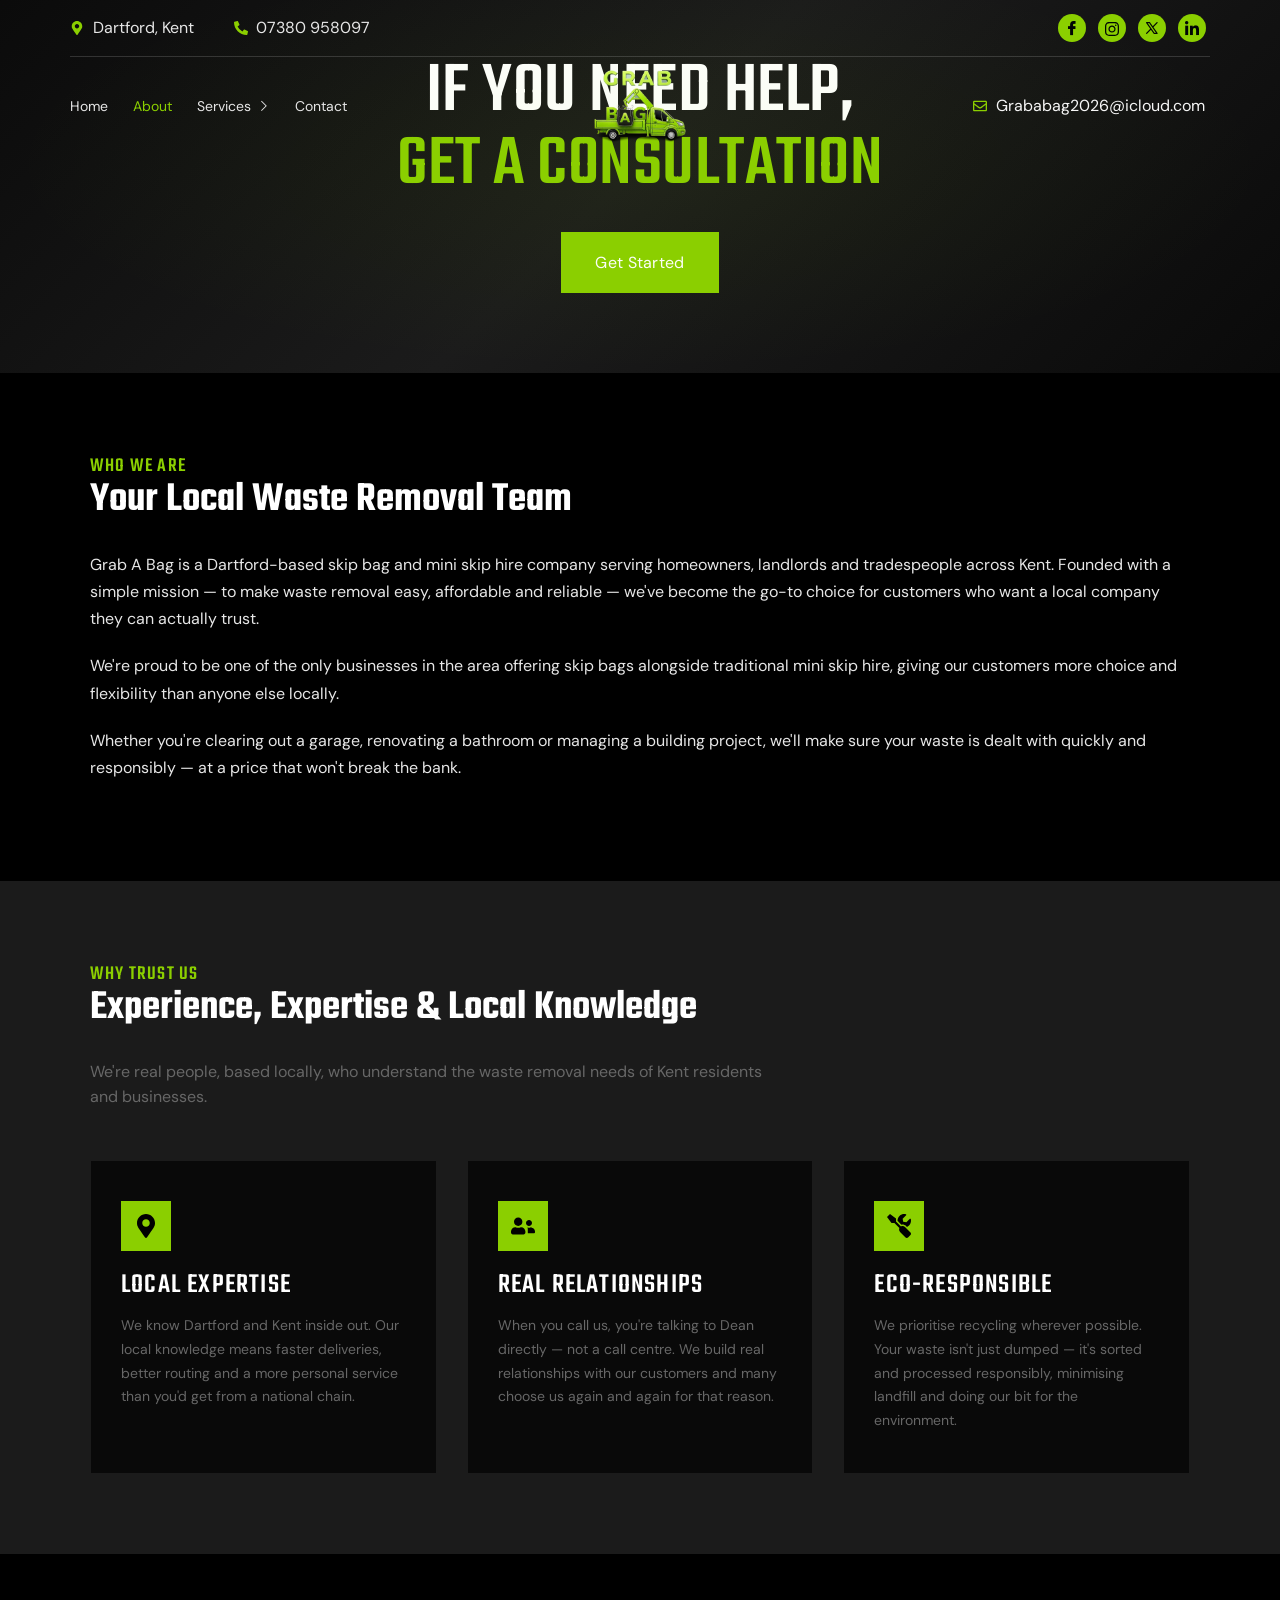
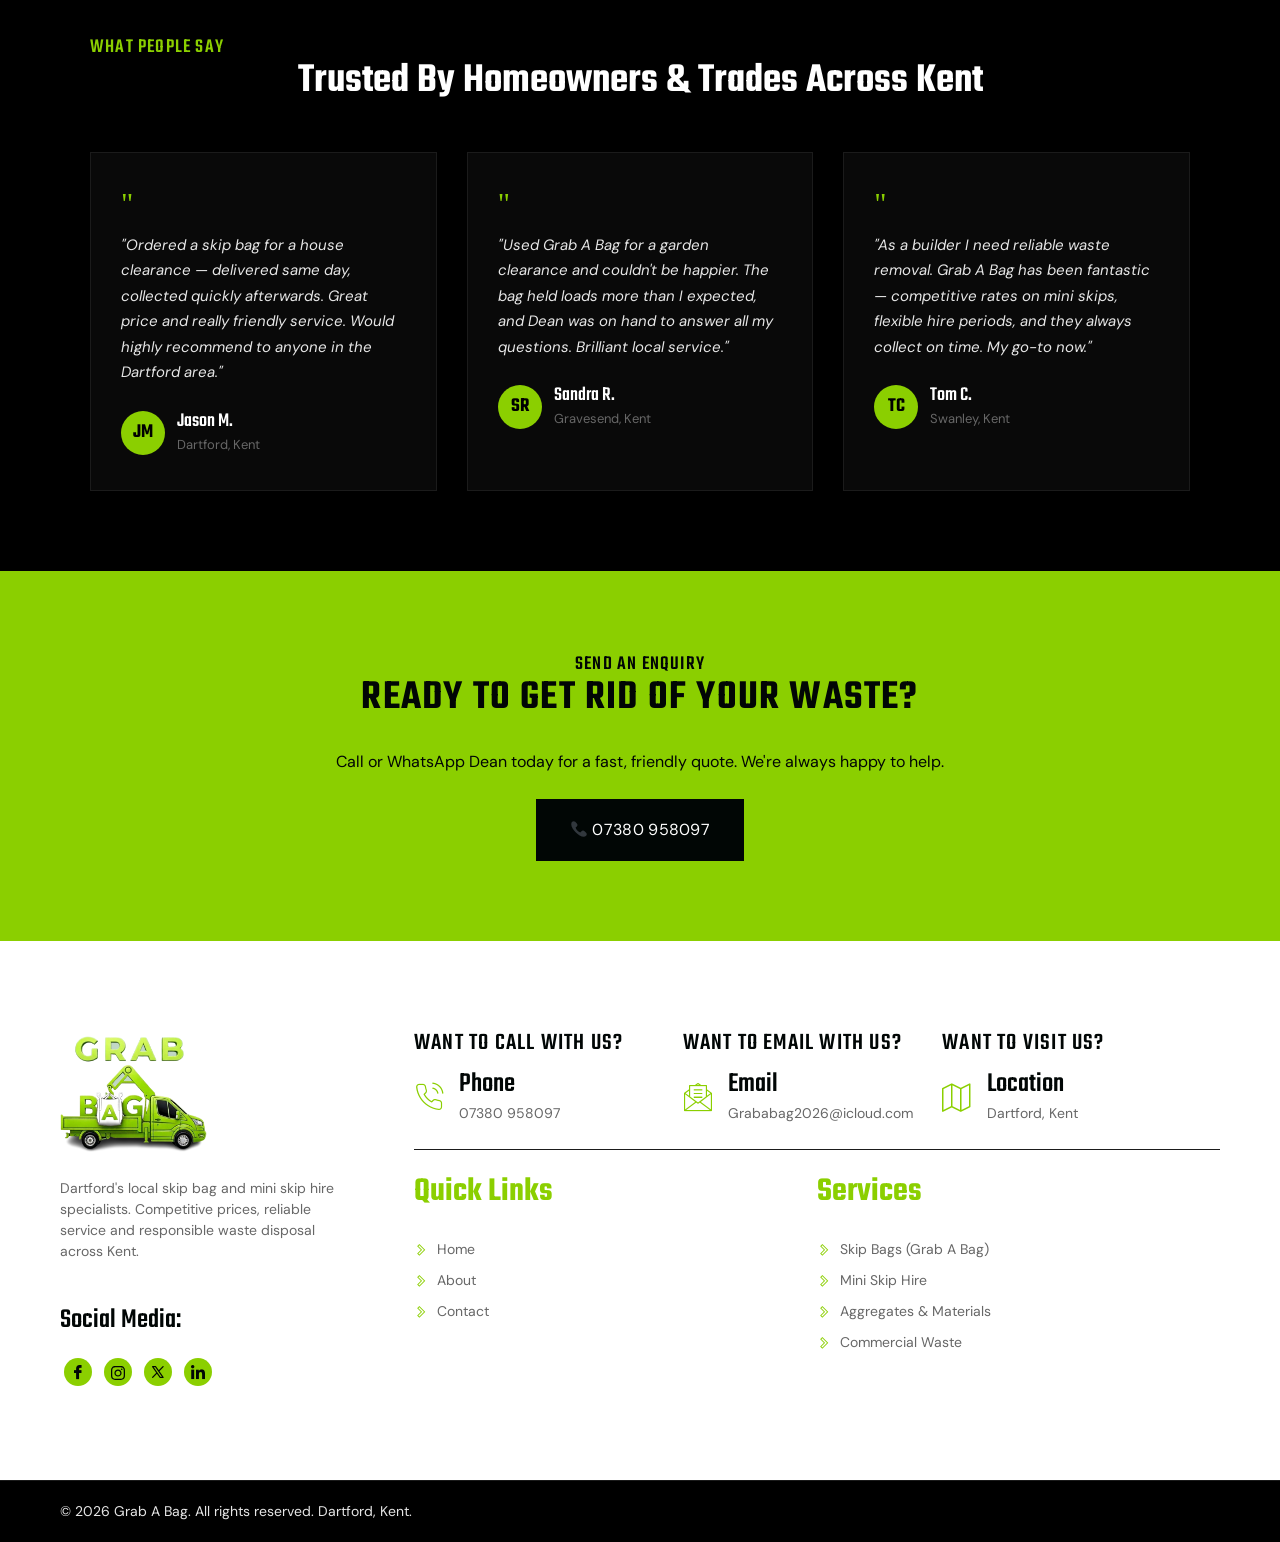
<file: about.html>
<!DOCTYPE html>
<html lang="en-US"><head>
	<meta charset="UTF-8">
	<meta name="viewport" content="width=device-width, initial-scale=1">

	<title>About Us - Grab a Bag</title>
<meta name="robots" content="max-image-preview:large">
<meta name="description" content="Learn about Grab A Bag - Dartford's local skip bag and mini skip hire specialists. Affordable, reliable waste removal across Kent.">

<style id="wp-img-auto-sizes-contain-inline-css">
img:is([sizes=auto i],[sizes^="auto," i]){contain-intrinsic-size:3000px 1500px}
</style>
<link rel="stylesheet" id="gum-elementor-addon-css" href="assets/css/gum-style.css" media="all">
<link rel="stylesheet" id="owl.carousel-css" href="assets/css/owl.carousel.css" media="all">
<link rel="stylesheet" id="jkit-elements-main-css" href="assets/css/jkit-main.css" media="all">
<style id="wp-emoji-styles-inline-css">
	img.wp-smiley, img.emoji {
		display: inline !important;
		border: none !important;
		box-shadow: none !important;
		height: 1em !important;
		width: 1em !important;
		margin: 0 0.07em !important;
		vertical-align: -0.1em !important;
		background: none !important;
		padding: 0 !important;
	}
</style>
<style id="global-styles-inline-css">
:root{--wp--preset--aspect-ratio--square: 1;--wp--preset--aspect-ratio--4-3: 4/3;--wp--preset--aspect-ratio--3-4: 3/4;--wp--preset--aspect-ratio--3-2: 3/2;--wp--preset--aspect-ratio--2-3: 2/3;--wp--preset--aspect-ratio--16-9: 16/9;--wp--preset--aspect-ratio--9-16: 9/16;--wp--preset--color--black: #000000;--wp--preset--color--cyan-bluish-gray: #abb8c3;--wp--preset--color--white: #ffffff;--wp--preset--color--pale-pink: #f78da7;--wp--preset--color--vivid-red: #cf2e2e;--wp--preset--color--luminous-vivid-orange: #ff6900;--wp--preset--color--luminous-vivid-amber: #fcb900;--wp--preset--color--light-green-cyan: #7bdcb5;--wp--preset--color--vivid-green-cyan: #00d084;--wp--preset--color--pale-cyan-blue: #8ed1fc;--wp--preset--color--vivid-cyan-blue: #0693e3;--wp--preset--color--vivid-purple: #9b51e0;--wp--preset--font-size--small: 13px;--wp--preset--font-size--medium: 20px;--wp--preset--font-size--large: 36px;--wp--preset--font-size--x-large: 42px;}:where(body) { margin: 0; }body{padding:0;}a:where(:not(.wp-element-button)){text-decoration: underline;}
</style>
<link rel="stylesheet" href="assets/css/dialog.min.css">
<link rel="stylesheet" id="elementor-frontend-css" href="assets/css/frontend.min.css" media="all">
<link rel="stylesheet" id="elementor-post-109-css" href="assets/css/post-109.css" media="all">
<link rel="stylesheet" id="widget-icon-box-css" href="assets/css/widget-icon-box.min.css" media="all">
<link rel="stylesheet" id="widget-heading-css" href="assets/css/widget-heading.min.css" media="all">
<link rel="stylesheet" id="widget-icon-list-css" href="assets/css/widget-icon-list.min.css" media="all">
<link rel="stylesheet" id="widget-image-css" href="assets/css/widget-image.min.css" media="all">
<link rel="stylesheet" id="widget-spacer-css" href="assets/css/widget-spacer.min.css" media="all">
<link rel="stylesheet" id="widget-divider-css" href="assets/css/widget-divider.min.css" media="all">
<link rel="stylesheet" id="tiny-slider-css" href="assets/css/tiny-slider.css" media="all">
<link rel="stylesheet" id="elementor-post-11-css" href="assets/css/post-11.css" media="all">
<link rel="stylesheet" id="base-desktop-css" href="assets/css/base-desktop.css" media="all">
<link rel="stylesheet" id="hello-elementor-css" href="assets/css/hello-reset.css" media="all">
<link rel="stylesheet" id="hello-elementor-theme-style-css" href="assets/css/hello-theme.css" media="all">
<link rel="stylesheet" id="hello-elementor-header-footer-css" href="assets/css/hello-header-footer.css" media="all">
<link rel="stylesheet" id="elementor-post-67-css" href="assets/css/post-67.css" media="all">
<link rel="stylesheet" id="elementor-post-22-css" href="assets/css/post-22.css" media="all">
<link rel="stylesheet" id="qlwapp-frontend-css" href="assets/css/qlwapp-style.css" media="all">
<link rel="stylesheet" id="ekit-widget-styles-css" href="assets/css/ekit-widget-styles.css" media="all">
<link rel="stylesheet" id="ekit-responsive-css" href="assets/css/ekit-responsive.css" media="all">
<link rel="stylesheet" id="elementor-gf-teko-css" href="https://fonts.googleapis.com/css?family=Teko:100,100italic,200,200italic,300,300italic,400,400italic,500,500italic,600,600italic,700,700italic,800,800italic,900,900italic&amp;display=swap" media="all">
<link rel="stylesheet" id="elementor-gf-dmsans-css" href="https://fonts.googleapis.com/css?family=DM+Sans:100,100italic,200,200italic,300,300italic,400,400italic,500,500italic,600,600italic,700,700italic,800,800italic,900,900italic&amp;display=swap" media="all">
<link rel="stylesheet" id="elementor-icons-jkiticon-css" href="assets/css/jkiticon.css" media="all">
<link rel="stylesheet" id="elementor-icons-ekiticons-css" href="assets/css/ekiticons.css" media="all">
<script type="text/javascript">
		var elementskit = {
			resturl: 'elementskit/v1/',
		}
</script>
<script src="assets/js/jquery.min.js" id="jquery-core-js"></script>
<script src="assets/js/jquery-migrate.min.js" id="jquery-migrate-js"></script>
<script src="assets/js/gum-allscripts.js" id="gum-elementor-addon-js"></script>
<script src="assets/js/owl.carousel.min.js" id="owl.carousel-js"></script>

<link rel="canonical" href="about.html">

			<link rel="icon" href="assets/images/cropped-IMG_4325_1_-removebg-preview-32x32.png" sizes="32x32">
<link rel="icon" href="assets/images/cropped-IMG_4325_1_-removebg-preview-192x192.png" sizes="192x192">
<link rel="apple-touch-icon" href="assets/images/cropped-IMG_4325_1_-removebg-preview-180x180.png">
<meta name="msapplication-TileImage" content="assets/images/cropped-IMG_4325_1_-removebg-preview-270x270.png">
<link rel="stylesheet" href="assets/css/swiper.min.css">

<style>
/* ===== About Page Custom Styles ===== */
:root {
	--gab-primary: #8BCF00;
	--gab-secondary: #010605;
	--gab-dark: #000000;
	--gab-dark-alt: #1B1B1B;
	--gab-dark-card: #090909;
	--gab-white: #FFFFFF;
	--gab-text: #E6E6E6;
	--gab-grey: #676767;
}

/* Page body overrides */
.about-page-content {
	background-color: var(--gab-dark);
	color: var(--gab-text);
	font-family: "DM Sans", sans-serif;
	font-size: 16px;
	font-weight: 400;
	line-height: 1.6;
}

/* Hero Banner */
.about-hero {
	background: linear-gradient(135deg, #0a0a0a 0%, #1B1B1B 50%, #0a0a0a 100%);
	padding: 100px 20px 80px;
	text-align: center;
	position: relative;
	overflow: hidden;
}
.about-hero::before {
	content: '';
	position: absolute;
	top: 0;
	left: 0;
	right: 0;
	bottom: 0;
	background: radial-gradient(ellipse at center, rgba(139, 207, 0, 0.06) 0%, transparent 70%);
	pointer-events: none;
}
.about-hero h1 {
	font-family: "Teko", sans-serif;
	font-size: 73px;
	font-weight: 500;
	text-transform: uppercase;
	line-height: 1em;
	letter-spacing: 0.5px;
	color: var(--gab-white);
	margin: 0 0 30px;
}
.about-hero h1 span {
	color: var(--gab-primary);
}
.about-hero .hero-btn {
	display: inline-block;
	background-color: var(--gab-primary);
	color: var(--gab-white);
	font-family: "DM Sans", sans-serif;
	font-size: 16px;
	font-weight: 400;
	letter-spacing: 0.3px;
	padding: 18px 34px;
	text-decoration: none;
	transition: all 0.3s ease;
}
.about-hero .hero-btn:hover {
	background-color: var(--gab-white);
	color: var(--gab-primary);
}

/* Section shared styles */
.about-section {
	max-width: 1140px;
	margin: 0 auto;
	padding: 80px 20px;
}
.section-subtitle {
	font-family: "Teko", sans-serif;
	font-size: 20px;
	font-weight: 500;
	text-transform: uppercase;
	line-height: 1em;
	letter-spacing: 1.2px;
	color: var(--gab-primary);
	margin: 0 0 10px;
}
.section-title {
	font-family: "Teko", sans-serif;
	font-size: 42px;
	font-weight: 600;
	line-height: 1em;
	color: var(--gab-white);
	margin: 0 0 30px;
}

/* Who We Are */
.who-we-are {
	background-color: var(--gab-dark);
}
.who-we-are p {
	color: var(--gab-text);
	margin-bottom: 20px;
	line-height: 1.7;
}

/* Why Trust Us */
.why-trust-us {
	background-color: var(--gab-dark-alt);
}
.why-trust-us .section-desc {
	color: var(--gab-grey);
	font-size: 16px;
	max-width: 700px;
	margin-bottom: 50px;
}
.trust-cards {
	display: grid;
	grid-template-columns: repeat(3, 1fr);
	gap: 30px;
}
.trust-card {
	background-color: var(--gab-dark-card);
	border: 1px solid #1B1B1B;
	padding: 40px 30px;
	transition: all 0.3s ease;
}
.trust-card:hover {
	border-color: var(--gab-primary);
	transform: translateY(-4px);
}
.trust-card .card-icon {
	width: 50px;
	height: 50px;
	background-color: var(--gab-primary);
	display: flex;
	align-items: center;
	justify-content: center;
	margin-bottom: 20px;
}
.trust-card .card-icon svg {
	width: 24px;
	height: 24px;
	fill: var(--gab-dark);
}
.trust-card h3 {
	font-family: "Teko", sans-serif;
	font-size: 28px;
	font-weight: 500;
	text-transform: uppercase;
	line-height: 1em;
	letter-spacing: 1.2px;
	color: var(--gab-white);
	margin: 0 0 15px;
}
.trust-card p {
	color: var(--gab-grey);
	font-size: 14px;
	line-height: 1.7;
	margin: 0;
}

/* Testimonials */
.testimonials-section {
	background-color: var(--gab-dark);
}
.testimonials-section .section-title {
	text-align: center;
	margin-bottom: 50px;
}
.testimonials-section .section-subtitle {
	text-align: center;
}
.testimonials-grid {
	display: grid;
	grid-template-columns: repeat(3, 1fr);
	gap: 30px;
}
.testimonial-card {
	background-color: var(--gab-dark-card);
	border: 1px solid #1B1B1B;
	padding: 35px 30px;
	position: relative;
}
.testimonial-card .quote-icon {
	color: var(--gab-primary);
	font-size: 30px;
	margin-bottom: 15px;
	font-family: Georgia, serif;
	line-height: 1;
}
.testimonial-card .quote-text {
	color: var(--gab-text);
	font-size: 15px;
	line-height: 1.7;
	margin-bottom: 25px;
	font-style: italic;
}
.testimonial-card .quote-author {
	display: flex;
	align-items: center;
	gap: 12px;
}
.testimonial-card .author-avatar {
	width: 44px;
	height: 44px;
	background-color: var(--gab-primary);
	border-radius: 50%;
	display: flex;
	align-items: center;
	justify-content: center;
	font-family: "Teko", sans-serif;
	font-size: 20px;
	font-weight: 600;
	color: var(--gab-dark);
}
.testimonial-card .author-name {
	font-family: "Teko", sans-serif;
	font-size: 20px;
	font-weight: 500;
	color: var(--gab-white);
	line-height: 1.1;
}
.testimonial-card .author-location {
	font-size: 13px;
	color: var(--gab-grey);
	margin-top: 2px;
}

/* CTA Footer Section */
.cta-section {
	background-color: var(--gab-primary);
	text-align: center;
}
.cta-section .section-subtitle {
	color: var(--gab-secondary);
}
.cta-section .section-title {
	color: var(--gab-secondary);
	font-size: 42px;
	text-transform: uppercase;
	letter-spacing: 1.2px;
}
.cta-section .cta-desc {
	color: var(--gab-secondary);
	margin-bottom: 25px;
}
.cta-section .cta-btn {
	display: inline-block;
	background-color: var(--gab-secondary);
	color: var(--gab-white);
	font-family: "DM Sans", sans-serif;
	font-size: 16px;
	font-weight: 400;
	letter-spacing: 0.3px;
	padding: 18px 34px;
	text-decoration: none;
	transition: all 0.3s ease;
}
.cta-section .cta-btn:hover {
	background-color: var(--gab-white);
	color: var(--gab-primary);
}
.cta-section .cta-btn img.emoji {
	margin-right: 6px;
}

/* Responsive */
@media (max-width: 1024px) {
	.about-hero h1 {
		font-size: 55px;
	}
	.trust-cards {
		grid-template-columns: repeat(2, 1fr);
	}
	.testimonials-grid {
		grid-template-columns: repeat(2, 1fr);
	}
}
@media (max-width: 767px) {
	.about-hero {
		padding: 70px 15px 50px;
	}
	.about-hero h1 {
		font-size: 46px;
	}
	.about-section {
		padding: 50px 15px;
	}
	.trust-cards {
		grid-template-columns: 1fr;
	}
	.testimonials-grid {
		grid-template-columns: 1fr;
	}
	.section-title {
		font-size: 36px;
	}
}
</style>
</head>
<body class="page wp-singular page-template page-template-elementor_header_footer wp-embed-responsive wp-theme-hello-elementor jkit-color-scheme hello-elementor-default elementor-default elementor-template-full-width elementor-kit-109 e--ua-blink e--ua-chrome e--ua-webkit jkit-nav-menu-loaded" data-elementor-device-mode="desktop">


<a class="skip-link screen-reader-text" href="#content">Skip to content</a>

		<header data-elementor-type="header" data-elementor-id="67" class="elementor elementor-67 elementor-location-header" data-elementor-post-type="elementor_library">
					<section class="elementor-section elementor-top-section elementor-element elementor-element-b8040ed elementor-section-boxed elementor-section-height-default elementor-section-height-default" data-id="b8040ed" data-element_type="section" data-e-type="section">
						<div class="elementor-container elementor-column-gap-no">
					<div class="elementor-column elementor-col-100 elementor-top-column elementor-element elementor-element-29dfd49" data-id="29dfd49" data-element_type="column" data-e-type="column">
			<div class="elementor-widget-wrap elementor-element-populated">
						<section class="elementor-section elementor-inner-section elementor-element elementor-element-b52c149 elementor-hidden-mobile elementor-section-boxed elementor-section-height-default elementor-section-height-default" data-id="b52c149" data-element_type="section" data-e-type="section">
						<div class="elementor-container elementor-column-gap-no">
					<div class="elementor-column elementor-col-50 elementor-inner-column elementor-element elementor-element-e7cdaa3" data-id="e7cdaa3" data-element_type="column" data-e-type="column">
			<div class="elementor-widget-wrap elementor-element-populated">
						<div class="elementor-element elementor-element-a7371ef elementor-icon-list--layout-inline elementor-list-item-link-full_width elementor-widget elementor-widget-icon-list" data-id="a7371ef" data-element_type="widget" data-e-type="widget" data-widget_type="icon-list.default">
							<ul class="elementor-icon-list-items elementor-inline-items">
							<li class="elementor-icon-list-item elementor-inline-item">
											<span class="elementor-icon-list-icon">
							<svg aria-hidden="true" class="e-font-icon-svg e-fas-map-marker-alt" viewBox="0 0 384 512" xmlns="http://www.w3.org/2000/svg"><path d="M172.268 501.67C26.97 291.031 0 269.413 0 192 0 85.961 85.961 0 192 0s192 85.961 192 192c0 77.413-26.97 99.031-172.268 309.67-9.535 13.774-29.93 13.773-39.464 0zM192 272c44.183 0 80-35.817 80-80s-35.817-80-80-80-80 35.817-80 80 35.817 80 80 80z"></path></svg>						</span>
										<span class="elementor-icon-list-text">Dartford, Kent</span>
									</li>
								<li class="elementor-icon-list-item elementor-inline-item">
											<span class="elementor-icon-list-icon">
							<svg aria-hidden="true" class="e-font-icon-svg e-fas-phone-alt" viewBox="0 0 512 512" xmlns="http://www.w3.org/2000/svg"><path d="M497.39 361.8l-112-48a24 24 0 0 0-28 6.9l-49.6 60.6A370.66 370.66 0 0 1 130.6 204.11l60.6-49.6a23.94 23.94 0 0 0 6.9-28l-48-112A24.16 24.16 0 0 0 122.6.61l-104 24A24 24 0 0 0 0 48c0 256.5 207.9 464 464 464a24 24 0 0 0 23.4-18.6l24-104a24.29 24.29 0 0 0-14.01-27.6z"></path></svg>						</span>
										<span class="elementor-icon-list-text">07380 958097</span>
									</li>
						</ul>
						</div>
					</div>
		</div>
				<div class="elementor-column elementor-col-50 elementor-inner-column elementor-element elementor-element-77023d6" data-id="77023d6" data-element_type="column" data-e-type="column">
			<div class="elementor-widget-wrap elementor-element-populated">
						<div class="elementor-element elementor-element-74f430f elementor-widget__width-initial elementor-widget elementor-widget-elementskit-social-media" data-id="74f430f" data-element_type="widget" data-e-type="widget" data-widget_type="elementskit-social-media.default">
				<div class="elementor-widget-container">
					<div class="ekit-wid-con">			 <ul class="ekit_social_media">
														<li class="elementor-repeater-item-f4a09ba">
					    <a class="facebook" href="https://www.facebook.com/share/14du1soGCQ3/?mibextid=wwXIfr" target="_blank" aria-label="Facebook">
							<i aria-hidden="true" class="icon icon-facebook"></i>
                        </a>
                    </li>
                    <li class="elementor-repeater-item-454d706">
					    <a class="instagram" href="https://www.instagram.com/grababagse" target="_blank" aria-label="Instagram">
							<svg aria-hidden="true" class="e-font-icon-svg e-fab-instagram" viewBox="0 0 448 512" xmlns="http://www.w3.org/2000/svg"><path d="M224.1 141c-63.6 0-114.9 51.3-114.9 114.9s51.3 114.9 114.9 114.9S339 319.5 339 255.9 287.7 141 224.1 141zm0 189.6c-41.1 0-74.7-33.5-74.7-74.7s33.5-74.7 74.7-74.7 74.7 33.5 74.7 74.7-33.6 74.7-74.7 74.7zm146.4-194.3c0 14.9-12 26.8-26.8 26.8-14.9 0-26.8-12-26.8-26.8s12-26.8 26.8-26.8 26.8 12 26.8 26.8zm76.1 27.2c-1.7-35.9-9.9-67.7-36.2-93.9-26.2-26.2-58-34.4-93.9-36.2-37-2.1-147.9-2.1-184.9 0-35.8 1.7-67.6 9.9-93.9 36.1s-34.4 58-36.2 93.9c-2.1 37-2.1 147.9 0 184.9 1.7 35.9 9.9 67.7 36.2 93.9s58 34.4 93.9 36.2c37 2.1 147.9 2.1 184.9 0 35.9-1.7 67.7-9.9 93.9-36.2 26.2-26.2 34.4-58 36.2-93.9 2.1-37 2.1-147.8 0-184.8zM398.8 388c-7.8 19.6-22.9 34.7-42.6 42.6-29.5 11.7-99.5 9-132.1 9s-102.7 2.6-132.1-9c-19.6-7.8-34.7-22.9-42.6-42.6-11.7-29.5-9-99.5-9-132.1s-2.6-102.7 9-132.1c7.8-19.6 22.9-34.7 42.6-42.6 29.5-11.7 99.5-9 132.1-9s102.7-2.6 132.1 9c19.6 7.8 34.7 22.9 42.6 42.6 11.7 29.5 9 99.5 9 132.1s2.7 102.7-9 132.1z"></path></svg>
                        </a>
                    </li>
                    <li class="elementor-repeater-item-ebdf775">
					    <a class="twitter" href="#" aria-label="Twitter">
							<i aria-hidden="true" class="icon icon-x-twitter"></i>
                        </a>
                    </li>
                    <li class="elementor-repeater-item-6ec9924">
					    <a class="linkedin" href="#" aria-label="LinkedIn">
							<i aria-hidden="true" class="icon icon-linkedin"></i>
                        </a>
                    </li>
					</ul>
		</div>				</div>
				</div>
					</div>
		</div>
					</div>
		</section>
				<section class="elementor-section elementor-inner-section elementor-element elementor-element-06a2e8d elementor-reverse-mobile elementor-section-boxed elementor-section-height-default elementor-section-height-default" data-id="06a2e8d" data-element_type="section" data-e-type="section">
						<div class="elementor-container elementor-column-gap-no">
					<div class="elementor-column elementor-col-33 elementor-inner-column elementor-element elementor-element-f6283db" data-id="f6283db" data-element_type="column" data-e-type="column">
			<div class="elementor-widget-wrap elementor-element-populated">
						<div class="elementor-element elementor-element-c0fc1a4 elementor-widget elementor-widget-jkit_nav_menu" data-id="c0fc1a4" data-element_type="widget" data-e-type="widget" data-settings="{&quot;st_submenu_item_text_normal_bg_background_background&quot;:&quot;classic&quot;}" data-widget_type="jkit_nav_menu.default">
					<div class="jeg-elementor-kit jkit-nav-menu break-point-tablet submenu-click-title jeg_module_11__6a19afece6bda" data-item-indicator="&lt;i aria-hidden=&quot;true&quot; class=&quot;jki jki-angle-right-solid&quot;&gt;&lt;/i&gt;"><button aria-label="open-menu" class="jkit-hamburger-menu"><i aria-hidden="true" class="jki jki-bars-solid"></i></button>
        <div class="jkit-menu-wrapper"><div class="jkit-menu-container"><ul id="menu-main-menu" class="jkit-menu jkit-menu-direction-flex jkit-submenu-position-top"><li id="menu-item-16" class="menu-item menu-item-type-post_type menu-item-object-page menu-item-home menu-item-16"><a href="index.html">Home</a></li>
<li id="menu-item-17" class="menu-item menu-item-type-post_type menu-item-object-page current-menu-item page_item current_page_item menu-item-17"><a href="about.html" aria-current="page">About</a></li>
<li id="menu-item-408" class="menu-item menu-item-type-custom menu-item-object-custom menu-item-has-children menu-item-408"><a href="#">Services<i aria-hidden="true" class="jki jki-angle-right-solid"></i></a>
<ul class="sub-menu">
	<li id="menu-item-406" class="menu-item menu-item-type-post_type menu-item-object-page menu-item-406"><a href="mini-skip-hire.html">Mini Skip Hire</a></li>
	<li id="menu-item-407" class="menu-item menu-item-type-post_type menu-item-object-page menu-item-407"><a href="skip-bags.html">Skip Bags (Grab A Bag)</a></li>
</ul>
</li>
<li id="menu-item-18" class="menu-item menu-item-type-post_type menu-item-object-page menu-item-18"><a href="contact.html">Contact</a></li>
</ul></div>
            <div class="jkit-nav-identity-panel">
                <div class="jkit-nav-site-title"><a href="index.html" class="jkit-nav-logo" aria-label="Home Link"><img width="150" height="150" src="assets/images/IMG_4325__1_-removebg-preview-150x150.png" class="attachment-thumbnail size-thumbnail" alt="Grab A Bag Logo" decoding="async"></a></div>
                <button aria-label="close-menu" class="jkit-close-menu"><i aria-hidden="true" class="jki jki-times-solid"></i></button>
            </div>
        </div>
        <div class="jkit-overlay"></div></div>				</div>
					</div>
		</div>
				<div class="elementor-column elementor-col-33 elementor-inner-column elementor-element elementor-element-0209168" data-id="0209168" data-element_type="column" data-e-type="column">
			<div class="elementor-widget-wrap elementor-element-populated">
						<div class="elementor-element elementor-element-94fa7b2 elementor-widget elementor-widget-image" data-id="94fa7b2" data-element_type="widget" data-e-type="widget" data-widget_type="image.default">
																<a href="index.html">
							<img fetchpriority="high" width="538" height="464" src="assets/images/IMG_4325__1_-removebg-preview.png" class="attachment-large size-large wp-image-536" alt="Grab A Bag Logo" decoding="async" srcset="assets/images/IMG_4325__1_-removebg-preview.png 538w, assets/images/IMG_4325__1_-removebg-preview-300x259.png 300w" sizes="(max-width: 538px) 100vw, 538px">								</a>
															</div>
					</div>
		</div>
				<div class="elementor-column elementor-col-33 elementor-inner-column elementor-element elementor-element-da843d5 elementor-hidden-mobile" data-id="da843d5" data-element_type="column" data-e-type="column">
			<div class="elementor-widget-wrap elementor-element-populated">
						<div class="elementor-element elementor-element-da2dff2 elementor-align-end elementor-icon-list--layout-traditional elementor-list-item-link-full_width elementor-widget elementor-widget-icon-list" data-id="da2dff2" data-element_type="widget" data-e-type="widget" data-widget_type="icon-list.default">
							<ul class="elementor-icon-list-items">
							<li class="elementor-icon-list-item">
											<a href="mailto:Grababag2026@icloud.com">
												<span class="elementor-icon-list-icon">
							<svg aria-hidden="true" class="e-font-icon-svg e-far-envelope" viewBox="0 0 512 512" xmlns="http://www.w3.org/2000/svg"><path d="M464 64H48C21.49 64 0 85.49 0 112v288c0 26.51 21.49 48 48 48h416c26.51 0 48-21.49 48-48V112c0-26.51-21.49-48-48-48zm0 48v40.805c-22.422 18.259-58.168 46.651-134.587 106.49-16.841 13.247-50.201 45.072-73.413 44.701-23.208.375-56.579-31.459-73.413-44.701C106.18 199.465 70.425 171.067 48 152.805V112h416zM48 400V214.398c22.914 18.251 55.409 43.862 104.938 82.646 21.857 17.205 60.134 55.186 103.062 54.955 42.717.231 80.509-37.199 103.053-54.947 49.528-38.783 82.032-64.401 104.947-82.653V400H48z"></path></svg>						</span>
										<span class="elementor-icon-list-text">Grababag2026@icloud.com</span>
											</a>
									</li>
						</ul>
						</div>
					</div>
		</div>
					</div>
		</section>
					</div>
		</div>
					</div>
		</section>
				</header>

		<!-- ===== ABOUT PAGE CONTENT ===== -->
		<div id="content" class="about-page-content">

			<!-- HERO BANNER -->
			<section class="about-hero">
				<h1>If You Need Help,<br><span>Get A Consultation</span></h1>
				<a href="contact.html" class="hero-btn">Get Started</a>
			</section>

			<!-- WHO WE ARE -->
			<section class="who-we-are">
				<div class="about-section">
					<span class="section-subtitle">Who We Are</span>
					<h2 class="section-title">Your Local Waste Removal Team</h2>
					<p>Grab A Bag is a Dartford-based skip bag and mini skip hire company serving homeowners, landlords and tradespeople across Kent. Founded with a simple mission — to make waste removal easy, affordable and reliable — we've become the go-to choice for customers who want a local company they can actually trust.</p>
					<p>We're proud to be one of the only businesses in the area offering skip bags alongside traditional mini skip hire, giving our customers more choice and flexibility than anyone else locally.</p>
					<p>Whether you're clearing out a garage, renovating a bathroom or managing a building project, we'll make sure your waste is dealt with quickly and responsibly — at a price that won't break the bank.</p>
				</div>
			</section>

			<!-- WHY TRUST US -->
			<section class="why-trust-us">
				<div class="about-section">
					<span class="section-subtitle">Why Trust Us</span>
					<h2 class="section-title">Experience, Expertise &amp; Local Knowledge</h2>
					<p class="section-desc">We're real people, based locally, who understand the waste removal needs of Kent residents and businesses.</p>
					<div class="trust-cards">
						<div class="trust-card">
							<div class="card-icon">
								<svg viewBox="0 0 384 512" xmlns="http://www.w3.org/2000/svg"><path d="M172.268 501.67C26.97 291.031 0 269.413 0 192 0 85.961 85.961 0 192 0s192 85.961 192 192c0 77.413-26.97 99.031-172.268 309.67-9.535 13.774-29.93 13.773-39.464 0zM192 272c44.183 0 80-35.817 80-80s-35.817-80-80-80-80 35.817-80 80 35.817 80 80 80z"/></svg>
							</div>
							<h3>Local Expertise</h3>
							<p>We know Dartford and Kent inside out. Our local knowledge means faster deliveries, better routing and a more personal service than you'd get from a national chain.</p>
						</div>
						<div class="trust-card">
							<div class="card-icon">
								<svg viewBox="0 0 640 512" xmlns="http://www.w3.org/2000/svg"><path d="M192 256c61.9 0 112-50.1 112-112S253.9 32 192 32 80 82.1 80 144s50.1 112 112 112zm76.8 32h-8.3c-20.8 10-43.9 16-68.5 16s-47.6-6-68.5-16h-8.3C51.6 288 0 339.6 0 403.2V432c0 26.5 21.5 48 48 48h288c26.5 0 48-21.5 48-48v-28.8c0-63.6-51.6-115.2-115.2-115.2zm211.2-32c44.2 0 80-35.8 80-80s-35.8-80-80-80-80 35.8-80 80 35.8 80 80 80zm76.8 32h-24.1c-20.4 8.5-42.4 14.3-65.5 14.3-10 0-19.5-1.7-29-4.1C448.1 314.1 448 331.5 448 349.3V432c0 7 1.2 13.7 3.2 20H608c17.7 0 32-14.3 32-32v-19.2c0-55.7-45.3-100.8-100.8-100.8z"/></svg>
							</div>
							<h3>Real Relationships</h3>
							<p>When you call us, you're talking to Dean directly — not a call centre. We build real relationships with our customers and many choose us again and again for that reason.</p>
						</div>
						<div class="trust-card">
							<div class="card-icon">
								<svg viewBox="0 0 512 512" xmlns="http://www.w3.org/2000/svg"><path d="M501.1 395.7L384 278.6c-23.1-23.1-57.6-27.6-85.4-13.9L192 158.1V96L64 0 0 64l96 128h62.1l106.6 106.6c-13.6 27.8-9.2 62.3 13.9 85.4l117.1 117.1c14.6 14.6 38.2 14.6 52.7 0l52.7-52.7c14.5-14.6 14.5-38.2 0-52.7zM331.7 225c28.3 0 54.9 11 74.9 31l19.4 19.4c15.8-6.9 30.8-16.5 43.8-29.5 37.1-37.1 49.7-89.3 37.9-136.7-2.2-9-13.5-12.1-20.1-5.5l-74.4 74.4-67.9-11.3L334 98.9l74.4-74.4c6.6-6.6 3.4-17.9-5.7-20.2-47.4-11.7-99.6.9-136.6 37.9-28.5 28.5-41.9 66.1-41.2 103.6l82.1 82.1c8.1-1.9 16.5-2.9 24.7-2.9z"/></svg>
							</div>
							<h3>Eco-Responsible</h3>
							<p>We prioritise recycling wherever possible. Your waste isn't just dumped — it's sorted and processed responsibly, minimising landfill and doing our bit for the environment.</p>
						</div>
					</div>
				</div>
			</section>

			<!-- TESTIMONIALS -->
			<section class="testimonials-section">
				<div class="about-section">
					<span class="section-subtitle">What People Say</span>
					<h2 class="section-title">Trusted By Homeowners &amp; Trades Across Kent</h2>
					<div class="testimonials-grid">
						<div class="testimonial-card">
							<div class="quote-icon">"</div>
							<p class="quote-text">"Ordered a skip bag for a house clearance — delivered same day, collected quickly afterwards. Great price and really friendly service. Would highly recommend to anyone in the Dartford area."</p>
							<div class="quote-author">
								<div class="author-avatar">JM</div>
								<div>
									<div class="author-name">Jason M.</div>
									<div class="author-location">Dartford, Kent</div>
								</div>
							</div>
						</div>
						<div class="testimonial-card">
							<div class="quote-icon">"</div>
							<p class="quote-text">"Used Grab A Bag for a garden clearance and couldn't be happier. The bag held loads more than I expected, and Dean was on hand to answer all my questions. Brilliant local service."</p>
							<div class="quote-author">
								<div class="author-avatar">SR</div>
								<div>
									<div class="author-name">Sandra R.</div>
									<div class="author-location">Gravesend, Kent</div>
								</div>
							</div>
						</div>
						<div class="testimonial-card">
							<div class="quote-icon">"</div>
							<p class="quote-text">"As a builder I need reliable waste removal. Grab A Bag has been fantastic — competitive rates on mini skips, flexible hire periods, and they always collect on time. My go-to now."</p>
							<div class="quote-author">
								<div class="author-avatar">TC</div>
								<div>
									<div class="author-name">Tom C.</div>
									<div class="author-location">Swanley, Kent</div>
								</div>
							</div>
						</div>
					</div>
				</div>
			</section>

			<!-- CTA FOOTER -->
			<section class="cta-section">
				<div class="about-section">
					<span class="section-subtitle">Send an Enquiry</span>
					<h2 class="section-title">Ready to get rid of your waste?</h2>
					<p class="cta-desc">Call or WhatsApp Dean today for a fast, friendly quote. We're always happy to help.</p>
					<a class="cta-btn" href="tel:07380958097">
						<img draggable="false" role="img" class="emoji" alt="&#x1f4de;" src="assets/images/1f4de.svg"> 07380 958097
					</a>
				</div>
			</section>

		</div>
		<!-- ===== END ABOUT PAGE CONTENT ===== -->

		<!-- FOOTER (same as index.html) -->
		<footer data-elementor-type="footer" data-elementor-id="22" class="elementor elementor-22 elementor-location-footer" data-elementor-post-type="elementor_library">
					<section class="elementor-section elementor-top-section elementor-element elementor-element-5e826a59 elementor-reverse-tablet elementor-reverse-mobile elementor-section-boxed elementor-section-height-default elementor-section-height-default" data-id="5e826a59" data-element_type="section" data-e-type="section" data-settings="{&quot;background_background&quot;:&quot;classic&quot;}">
						<div class="elementor-container elementor-column-gap-default">
					<div class="elementor-column elementor-col-50 elementor-top-column elementor-element elementor-element-23602a5d" data-id="23602a5d" data-element_type="column" data-e-type="column">
			<div class="elementor-widget-wrap elementor-element-populated">
						<div class="elementor-element elementor-element-78236119 elementor-widget elementor-widget-image" data-id="78236119" data-element_type="widget" data-e-type="widget" data-widget_type="image.default">
																<a href="index.html">
							<img width="538" height="464" src="assets/images/IMG_4325__1_-removebg-preview.png" class="attachment-full size-full wp-image-536" alt="Grab A Bag Logo" decoding="async" srcset="assets/images/IMG_4325__1_-removebg-preview.png 538w, assets/images/IMG_4325__1_-removebg-preview-300x259.png 300w" sizes="(max-width: 538px) 100vw, 538px">								</a>
															</div>
				<div class="elementor-element elementor-element-3b92d7fd elementor-widget elementor-widget-text-editor" data-id="3b92d7fd" data-element_type="widget" data-e-type="widget" data-widget_type="text-editor.default">
									<p>Dartford's local skip bag and mini skip hire specialists. Competitive prices, reliable service and responsible waste disposal across Kent.</p>								</div>
				<div class="elementor-element elementor-element-cb4dc12 elementor-widget elementor-widget-heading" data-id="cb4dc12" data-element_type="widget" data-e-type="widget" data-widget_type="heading.default">
					<h4 class="elementor-heading-title elementor-size-default">Social Media:</h4>				</div>
				<div class="elementor-element elementor-element-f3f143b elementor-widget__width-initial elementor-widget elementor-widget-elementskit-social-media" data-id="f3f143b" data-element_type="widget" data-e-type="widget" data-widget_type="elementskit-social-media.default">
				<div class="elementor-widget-container">
					<div class="ekit-wid-con">			 <ul class="ekit_social_media">
														<li class="elementor-repeater-item-f4a09ba">
					    <a class="facebook" href="https://www.facebook.com/share/14du1soGCQ3/?mibextid=wwXIfr" target="_blank" aria-label="Facebook">
							<i aria-hidden="true" class="icon icon-facebook"></i>
                        </a>
                    </li>
                    <li class="elementor-repeater-item-454d706">
					    <a class="instagram" href="https://www.instagram.com/grababagse" target="_blank" aria-label="Instagram">
							<svg aria-hidden="true" class="e-font-icon-svg e-fab-instagram" viewBox="0 0 448 512" xmlns="http://www.w3.org/2000/svg"><path d="M224.1 141c-63.6 0-114.9 51.3-114.9 114.9s51.3 114.9 114.9 114.9S339 319.5 339 255.9 287.7 141 224.1 141zm0 189.6c-41.1 0-74.7-33.5-74.7-74.7s33.5-74.7 74.7-74.7 74.7 33.5 74.7 74.7-33.6 74.7-74.7 74.7zm146.4-194.3c0 14.9-12 26.8-26.8 26.8-14.9 0-26.8-12-26.8-26.8s12-26.8 26.8-26.8 26.8 12 26.8 26.8zm76.1 27.2c-1.7-35.9-9.9-67.7-36.2-93.9-26.2-26.2-58-34.4-93.9-36.2-37-2.1-147.9-2.1-184.9 0-35.8 1.7-67.6 9.9-93.9 36.1s-34.4 58-36.2 93.9c-2.1 37-2.1 147.9 0 184.9 1.7 35.9 9.9 67.7 36.2 93.9s58 34.4 93.9 36.2c37 2.1 147.9 2.1 184.9 0 35.9-1.7 67.7-9.9 93.9-36.2 26.2-26.2 34.4-58 36.2-93.9 2.1-37 2.1-147.8 0-184.8zM398.8 388c-7.8 19.6-22.9 34.7-42.6 42.6-29.5 11.7-99.5 9-132.1 9s-102.7 2.6-132.1-9c-19.6-7.8-34.7-22.9-42.6-42.6-11.7-29.5-9-99.5-9-132.1s-2.6-102.7 9-132.1c7.8-19.6 22.9-34.7 42.6-42.6 29.5-11.7 99.5-9 132.1-9s102.7-2.6 132.1 9c19.6 7.8 34.7 22.9 42.6 42.6 11.7 29.5 9 99.5 9 132.1s2.7 102.7-9 132.1z"></path></svg>
                        </a>
                    </li>
                    <li class="elementor-repeater-item-ebdf775">
					    <a class="twitter" href="#" aria-label="Twitter">
							<i aria-hidden="true" class="icon icon-x-twitter"></i>
                        </a>
                    </li>
                    <li class="elementor-repeater-item-6ec9924">
					    <a class="linkedin" href="#" aria-label="LinkedIn">
							<i aria-hidden="true" class="icon icon-linkedin"></i>
                        </a>
                    </li>
					</ul>
		</div>				</div>
				</div>
					</div>
		</div>
				<div class="elementor-column elementor-col-50 elementor-top-column elementor-element elementor-element-1c32bdc8" data-id="1c32bdc8" data-element_type="column" data-e-type="column">
			<div class="elementor-widget-wrap elementor-element-populated">
						<section class="elementor-section elementor-inner-section elementor-element elementor-element-23724091 elementor-section-boxed elementor-section-height-default elementor-section-height-default" data-id="23724091" data-element_type="section" data-e-type="section">
						<div class="elementor-container elementor-column-gap-no">
					<div class="elementor-column elementor-col-33 elementor-inner-column elementor-element elementor-element-530631e6" data-id="530631e6" data-element_type="column" data-e-type="column">
			<div class="elementor-widget-wrap elementor-element-populated">
						<div class="elementor-element elementor-element-7a1aa0cd elementor-widget elementor-widget-heading" data-id="7a1aa0cd" data-element_type="widget" data-e-type="widget" data-widget_type="heading.default">
					<h5 class="elementor-heading-title elementor-size-default">Want to call with us?</h5>				</div>
				<div class="elementor-element elementor-element-3fb7c36e elementor-position-inline-start elementor-view-default elementor-mobile-position-block-start elementor-widget elementor-widget-icon-box" data-id="3fb7c36e" data-element_type="widget" data-e-type="widget" data-widget_type="icon-box.default">
							<div class="elementor-icon-box-wrapper">
						<div class="elementor-icon-box-icon">
				<a href="tel:07380958097" class="elementor-icon" tabindex="-1" aria-label="Phone">
				<i aria-hidden="true" class="jki jki-phone-call-line"></i>				</a>
			</div>
						<div class="elementor-icon-box-content">
									<h4 class="elementor-icon-box-title">
						<a href="tel:07380958097">
							Phone						</a>
					</h4>
									<p class="elementor-icon-box-description">
						07380 958097					</p>
			</div>
		</div>
						</div>
					</div>
		</div>
				<div class="elementor-column elementor-col-33 elementor-inner-column elementor-element elementor-element-50d55947" data-id="50d55947" data-element_type="column" data-e-type="column">
			<div class="elementor-widget-wrap elementor-element-populated">
						<div class="elementor-element elementor-element-5ffe9e0a elementor-widget elementor-widget-heading" data-id="5ffe9e0a" data-element_type="widget" data-e-type="widget" data-widget_type="heading.default">
					<h5 class="elementor-heading-title elementor-size-default">Want to email with us?</h5>				</div>
				<div class="elementor-element elementor-element-44c312f7 elementor-position-inline-start elementor-view-default elementor-mobile-position-block-start elementor-widget elementor-widget-icon-box" data-id="44c312f7" data-element_type="widget" data-e-type="widget" data-widget_type="icon-box.default">
							<div class="elementor-icon-box-wrapper">
						<div class="elementor-icon-box-icon">
				<a href="mailto:Grababag2026@icloud.com" class="elementor-icon" tabindex="-1" aria-label="Email">
				<i aria-hidden="true" class="jki jki-email1-light"></i>				</a>
			</div>
						<div class="elementor-icon-box-content">
									<h4 class="elementor-icon-box-title">
						<a href="mailto:Grababag2026@icloud.com">
							Email						</a>
					</h4>
									<p class="elementor-icon-box-description">
						Grababag2026@icloud.com					</p>
			</div>
		</div>
						</div>
					</div>
		</div>
				<div class="elementor-column elementor-col-33 elementor-inner-column elementor-element elementor-element-2fcfb922" data-id="2fcfb922" data-element_type="column" data-e-type="column">
			<div class="elementor-widget-wrap elementor-element-populated">
						<div class="elementor-element elementor-element-6e032dcb elementor-widget elementor-widget-heading" data-id="6e032dcb" data-element_type="widget" data-e-type="widget" data-widget_type="heading.default">
					<h5 class="elementor-heading-title elementor-size-default">Want to visit us?</h5>				</div>
				<div class="elementor-element elementor-element-5b2cf12d elementor-position-inline-start elementor-view-default elementor-mobile-position-block-start elementor-widget elementor-widget-icon-box" data-id="5b2cf12d" data-element_type="widget" data-e-type="widget" data-widget_type="icon-box.default">
							<div class="elementor-icon-box-wrapper">
						<div class="elementor-icon-box-icon">
				<span class="elementor-icon">
				<i aria-hidden="true" class="jki jki-map-light"></i>				</span>
			</div>
						<div class="elementor-icon-box-content">
									<h4 class="elementor-icon-box-title">
						<span>
							Location						</span>
					</h4>
									<p class="elementor-icon-box-description">
						Dartford, Kent
					</p>
			</div>
		</div>
						</div>
					</div>
		</div>
					</div>
		</section>
				<section class="elementor-section elementor-inner-section elementor-element elementor-element-6b7166b0 elementor-section-boxed elementor-section-height-default elementor-section-height-default" data-id="6b7166b0" data-element_type="section" data-e-type="section">
						<div class="elementor-container elementor-column-gap-default">
					<div class="elementor-column elementor-col-50 elementor-inner-column elementor-element elementor-element-51fb3e0f" data-id="51fb3e0f" data-element_type="column" data-e-type="column">
			<div class="elementor-widget-wrap elementor-element-populated">
						<div class="elementor-element elementor-element-2fba6d30 elementor-widget elementor-widget-heading" data-id="2fba6d30" data-element_type="widget" data-e-type="widget" data-widget_type="heading.default">
					<h3 class="elementor-heading-title elementor-size-default">Quick Links</h3>				</div>
				<div class="elementor-element elementor-element-1f038998 elementor-icon-list--layout-traditional elementor-list-item-link-full_width elementor-widget elementor-widget-icon-list" data-id="1f038998" data-element_type="widget" data-e-type="widget" data-widget_type="icon-list.default">
							<ul class="elementor-icon-list-items">
							<li class="elementor-icon-list-item">
											<a href="index.html">
												<span class="elementor-icon-list-icon">
							<i aria-hidden="true" class="jki jki-chevron-right-solid"></i>						</span>
										<span class="elementor-icon-list-text">Home</span>
											</a>
									</li>
								<li class="elementor-icon-list-item">
											<a href="about.html">
												<span class="elementor-icon-list-icon">
							<i aria-hidden="true" class="jki jki-chevron-right-solid"></i>						</span>
										<span class="elementor-icon-list-text">About</span>
											</a>
									</li>
								<li class="elementor-icon-list-item">
											<a href="contact.html">
												<span class="elementor-icon-list-icon">
							<i aria-hidden="true" class="jki jki-chevron-right-solid"></i>						</span>
										<span class="elementor-icon-list-text">Contact</span>
											</a>
									</li>
						</ul>
						</div>
					</div>
		</div>
				<div class="elementor-column elementor-col-50 elementor-inner-column elementor-element elementor-element-45bec8" data-id="45bec8" data-element_type="column" data-e-type="column">
			<div class="elementor-widget-wrap elementor-element-populated">
						<div class="elementor-element elementor-element-628723f3 elementor-widget elementor-widget-heading" data-id="628723f3" data-element_type="widget" data-e-type="widget" data-widget_type="heading.default">
					<h3 class="elementor-heading-title elementor-size-default">Services
</h3>				</div>
				<div class="elementor-element elementor-element-6aee31cb elementor-icon-list--layout-traditional elementor-list-item-link-full_width elementor-widget elementor-widget-icon-list" data-id="6aee31cb" data-element_type="widget" data-e-type="widget" data-widget_type="icon-list.default">
							<ul class="elementor-icon-list-items">
							<li class="elementor-icon-list-item">
											<a href="skip-bags.html">
												<span class="elementor-icon-list-icon">
							<i aria-hidden="true" class="jki jki-chevron-right-solid"></i>						</span>
										<span class="elementor-icon-list-text">Skip Bags (Grab A Bag)</span>
											</a>
									</li>
								<li class="elementor-icon-list-item">
											<a href="mini-skip-hire.html">
												<span class="elementor-icon-list-icon">
							<i aria-hidden="true" class="jki jki-chevron-right-solid"></i>						</span>
										<span class="elementor-icon-list-text">Mini Skip Hire</span>
											</a>
									</li>
								<li class="elementor-icon-list-item">
											<span class="elementor-icon-list-icon">
							<i aria-hidden="true" class="jki jki-chevron-right-solid"></i>						</span>
										<span class="elementor-icon-list-text">Aggregates &amp; Materials</span>
									</li>
								<li class="elementor-icon-list-item">
											<span class="elementor-icon-list-icon">
							<i aria-hidden="true" class="jki jki-chevron-right-solid"></i>						</span>
										<span class="elementor-icon-list-text">Commercial Waste</span>
									</li>
						</ul>
						</div>
					</div>
		</div>
					</div>
		</section>
					</div>
		</div>
					</div>
		</section>
				<section class="elementor-section elementor-top-section elementor-element elementor-element-624f6a54 elementor-section-boxed elementor-section-height-default elementor-section-height-default" data-id="624f6a54" data-element_type="section" data-e-type="section" data-settings="{&quot;background_background&quot;:&quot;classic&quot;}">
						<div class="elementor-container elementor-column-gap-default">
					<div class="elementor-column elementor-col-50 elementor-top-column elementor-element elementor-element-76b4efd2" data-id="76b4efd2" data-element_type="column" data-e-type="column">
			<div class="elementor-widget-wrap elementor-element-populated">
						<div class="elementor-element elementor-element-120ad829 elementor-widget elementor-widget-text-editor" data-id="120ad829" data-element_type="widget" data-e-type="widget" data-widget_type="text-editor.default">
									<p>&copy; 2026 Grab A Bag. All rights reserved. Dartford, Kent.</p>								</div>
					</div>
		</div>
				<div class="elementor-column elementor-col-50 elementor-top-column elementor-element elementor-element-15c0fea5" data-id="15c0fea5" data-element_type="column" data-e-type="column">
			<div class="elementor-widget-wrap elementor-element-populated">
						<div class="elementor-element elementor-element-2bf8b784 elementor-widget elementor-widget-text-editor" data-id="2bf8b784" data-element_type="widget" data-e-type="widget" data-widget_type="text-editor.default">
																	</div>
					</div>
		</div>
					</div>
		</section>
				</footer>


<script src="assets/js/jquery-ui-core.min.js" id="jquery-ui-core-js"></script>
<script src="assets/js/hooks.min.js" id="wp-hooks-js"></script>
<script src="assets/js/i18n.min.js" id="wp-i18n-js"></script>
<script src="assets/js/tiny-slider.js" id="tiny-slider-js"></script>
<script src="assets/js/jkit-nav-menu.js" id="jkit-element-navmenu-js"></script>
<script src="assets/js/webpack-pro.runtime.min.js" id="elementor-pro-webpack-runtime-js"></script>
<script src="assets/js/webpack.runtime.min.js" id="elementor-webpack-runtime-js"></script>
<script src="assets/js/frontend-modules.min.js" id="elementor-frontend-modules-js"></script>
<script src="assets/js/dialog.min.js" id="elementor-dialog-js"></script>
<script src="assets/js/elementor-frontend.min.js" id="elementor-frontend-js"></script>
<script src="assets/js/elementor-pro-frontend.min.js" id="elementor-pro-frontend-js"></script>
<script src="assets/js/elements-handlers.min.js" id="pro-elements-handlers-js"></script>
<script src="assets/js/qlwapp-frontend.js" id="qlwapp-frontend-js"></script>
<script src="assets/js/ekit-widget-scripts.js" id="ekit-widget-scripts-js"></script>
<script src="assets/js/hello-frontend.js" id="hello-theme-frontend-js"></script>
<script src="assets/js/ekit-elementor.js" id="elementskit-elementor-js"></script>

</body></html>
</file>
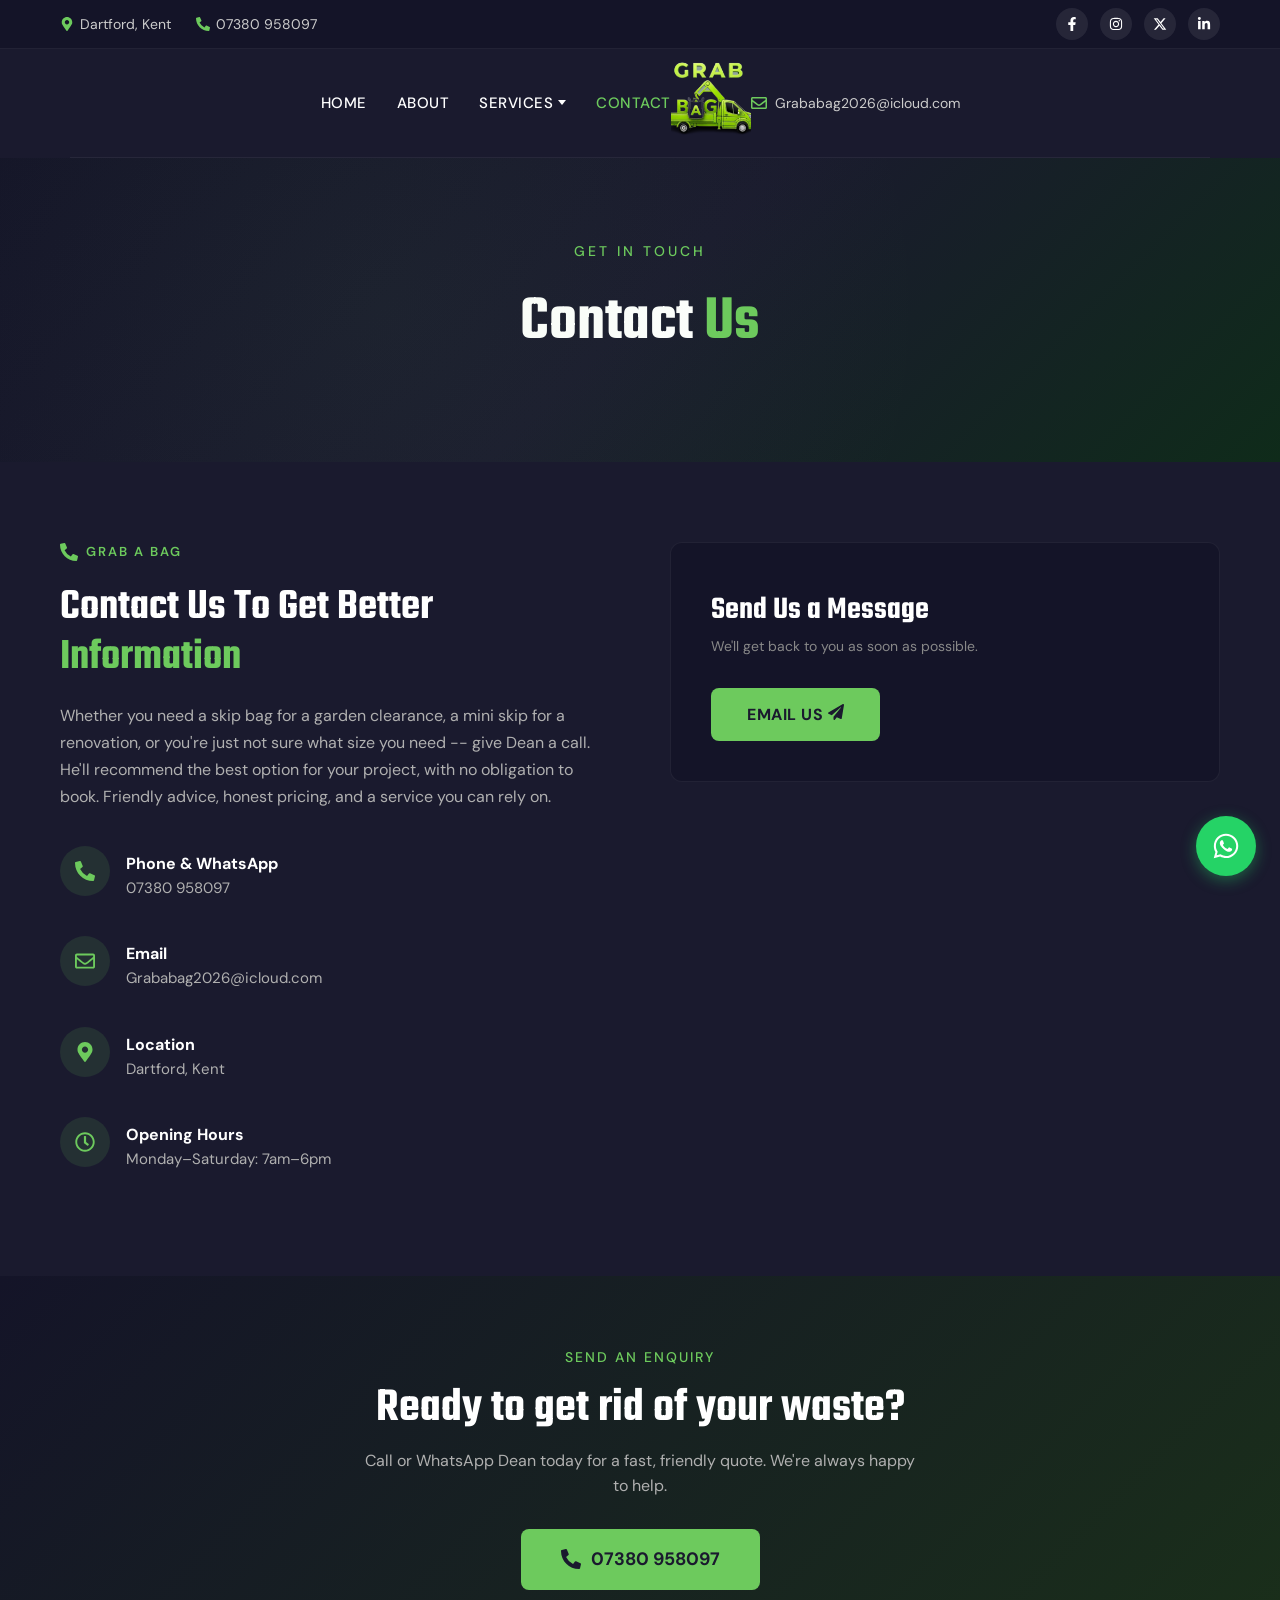
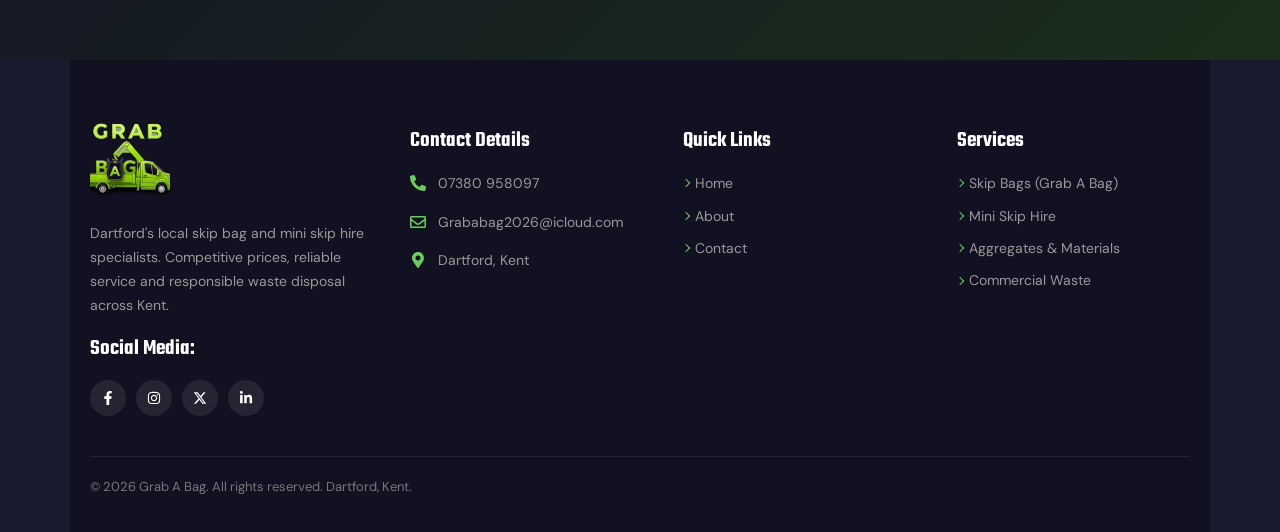
<file: contact.html>
<!DOCTYPE html>
<html lang="en-US">
<head>
	<meta charset="UTF-8">
	<meta name="viewport" content="width=device-width, initial-scale=1">
	<title>Contact Us - Grab A Bag | Waste Removal Dartford, Kent</title>
	<meta name="description" content="Get in touch with Grab A Bag for skip bag and mini skip hire in Dartford and Kent. Call 07380 958097 or email Grababag2026@icloud.com for a free quote.">

	<link rel="stylesheet" href="assets/css/gum-style.css" media="all">
	<link rel="stylesheet" href="assets/css/owl.carousel.css" media="all">
	<link rel="stylesheet" href="assets/css/jkit-main.css" media="all">
	<link rel="stylesheet" href="assets/css/dialog.min.css">
	<link rel="stylesheet" href="assets/css/frontend.min.css" media="all">
	<link rel="stylesheet" href="assets/css/post-109.css" media="all">
	<link rel="stylesheet" href="assets/css/widget-icon-box.min.css" media="all">
	<link rel="stylesheet" href="assets/css/widget-heading.min.css" media="all">
	<link rel="stylesheet" href="assets/css/widget-icon-list.min.css" media="all">
	<link rel="stylesheet" href="assets/css/widget-image.min.css" media="all">
	<link rel="stylesheet" href="assets/css/widget-spacer.min.css" media="all">
	<link rel="stylesheet" href="assets/css/widget-divider.min.css" media="all">
	<link rel="stylesheet" href="assets/css/fadeInRight.min.css" media="all">
	<link rel="stylesheet" href="assets/css/fadeInUp.min.css" media="all">
	<link rel="stylesheet" href="assets/css/fadeInLeft.min.css" media="all">
	<link rel="stylesheet" href="assets/css/e-animation-float.min.css" media="all">
	<link rel="stylesheet" href="assets/css/e-animation-grow.min.css" media="all">
	<link rel="stylesheet" href="assets/css/tiny-slider.css" media="all">
	<link rel="stylesheet" href="assets/css/post-11.css" media="all">
	<link rel="stylesheet" href="assets/css/base-desktop.css" media="all">
	<link rel="stylesheet" href="assets/css/hello-reset.css" media="all">
	<link rel="stylesheet" href="assets/css/hello-theme.css" media="all">
	<link rel="stylesheet" href="assets/css/hello-header-footer.css" media="all">
	<link rel="stylesheet" href="assets/css/post-67.css" media="all">
	<link rel="stylesheet" href="assets/css/post-22.css" media="all">
	<link rel="stylesheet" href="assets/css/qlwapp-style.css" media="all">
	<link rel="stylesheet" href="assets/css/ekit-widget-styles.css" media="all">
	<link rel="stylesheet" href="assets/css/ekit-responsive.css" media="all">
	<link rel="stylesheet" href="assets/css/swiper.min.css">
	<link rel="stylesheet" href="assets/css/jkiticon.css" media="all">
	<link rel="stylesheet" href="assets/css/ekiticons.css" media="all">
	<link rel="stylesheet" href="https://fonts.googleapis.com/css?family=Teko:100,100italic,200,200italic,300,300italic,400,400italic,500,500italic,600,600italic,700,700italic,800,800italic,900,900italic&display=swap" media="all">
	<link rel="stylesheet" href="https://fonts.googleapis.com/css?family=DM+Sans:100,100italic,200,200italic,300,300italic,400,400italic,500,500italic,600,600italic,700,700italic,800,800italic,900,900italic&display=swap" media="all">

	<link rel="icon" href="assets/images/cropped-IMG_4325_1_-removebg-preview-32x32.png" sizes="32x32">
	<link rel="icon" href="assets/images/cropped-IMG_4325_1_-removebg-preview-192x192.png" sizes="192x192">
	<link rel="apple-touch-icon" href="assets/images/cropped-IMG_4325_1_-removebg-preview-180x180.png">
	<meta name="msapplication-TileImage" content="assets/images/cropped-IMG_4325_1_-removebg-preview-270x270.png">

	<link rel="canonical" href="contact.html">

	<script src="assets/js/jquery.min.js"></script>
	<script src="assets/js/jquery-migrate.min.js"></script>
	<script src="assets/js/gum-allscripts.js"></script>
	<script src="assets/js/owl.carousel.min.js"></script>

	<style>
		/* ===== BASE & RESET ===== */
		*, *::before, *::after { box-sizing: border-box; margin: 0; padding: 0; }
		body {
			font-family: 'DM Sans', sans-serif;
			color: #ffffff;
			background-color: #1a1a2e;
			line-height: 1.6;
			-webkit-font-smoothing: antialiased;
		}
		a { text-decoration: none; color: inherit; }
		ul { list-style: none; }
		img { max-width: 100%; height: auto; }
		h1, h2, h3, h4, h5, h6 { font-family: 'Teko', sans-serif; font-weight: 600; line-height: 1.2; }

		/* ===== LAYOUT ===== */
		.container { max-width: 1200px; margin: 0 auto; padding: 0 20px; }

		/* ===== TOP BAR ===== */
		.top-bar {
			background-color: #141428;
			padding: 8px 0;
			font-size: 14px;
			border-bottom: 1px solid rgba(255,255,255,0.06);
		}
		.top-bar .container {
			display: flex;
			justify-content: space-between;
			align-items: center;
			flex-wrap: wrap;
			gap: 10px;
		}
		.top-bar-left {
			display: flex;
			align-items: center;
			gap: 25px;
			flex-wrap: wrap;
		}
		.top-bar-left span {
			display: flex;
			align-items: center;
			gap: 6px;
			color: #cccccc;
		}
		.top-bar-left svg { width: 14px; height: 14px; fill: #6dca5d; }
		.top-bar-right { display: flex; gap: 12px; align-items: center; }
		.top-bar-right a {
			display: flex;
			align-items: center;
			justify-content: center;
			width: 32px;
			height: 32px;
			border-radius: 50%;
			background: rgba(255,255,255,0.08);
			color: #ffffff;
			font-size: 14px;
			transition: background 0.3s;
		}
		.top-bar-right a:hover { background: #6dca5d; }
		.top-bar-right svg { width: 14px; height: 14px; fill: #ffffff; }

		/* ===== HEADER / NAV ===== */
		.site-header {
			background-color: #1a1a2e;
			padding: 10px 0;
			position: sticky;
			top: 0;
			z-index: 1000;
			border-bottom: 1px solid rgba(255,255,255,0.06);
		}
		.header-inner {
			display: flex;
			justify-content: space-between;
			align-items: center;
		}
		.nav-left { flex: 1; }
		.header-logo { flex: 0 0 auto; text-align: center; }
		.header-logo img { max-height: 80px; width: auto; }
		.nav-right { flex: 1; display: flex; justify-content: flex-end; align-items: center; }
		.main-nav ul {
			display: flex;
			gap: 30px;
			align-items: center;
		}
		.main-nav a {
			font-family: 'DM Sans', sans-serif;
			font-size: 15px;
			font-weight: 500;
			color: #ffffff;
			text-transform: uppercase;
			letter-spacing: 0.5px;
			transition: color 0.3s;
			padding: 8px 0;
		}
		.main-nav a:hover, .main-nav a.active { color: #6dca5d; }

		/* Dropdown */
		.has-dropdown { position: relative; }
		.has-dropdown > a { display: flex; align-items: center; gap: 5px; }
		.has-dropdown > a::after {
			content: '';
			border-left: 4px solid transparent;
			border-right: 4px solid transparent;
			border-top: 5px solid #ffffff;
			transition: transform 0.3s;
		}
		.has-dropdown:hover > a::after { transform: rotate(180deg); border-top-color: #6dca5d; }
		.dropdown-menu {
			position: absolute;
			top: 100%;
			left: 0;
			background: #141428;
			min-width: 220px;
			padding: 10px 0;
			border-radius: 4px;
			opacity: 0;
			visibility: hidden;
			transform: translateY(10px);
			transition: all 0.3s;
			border: 1px solid rgba(255,255,255,0.08);
			z-index: 100;
		}
		.has-dropdown:hover .dropdown-menu {
			opacity: 1;
			visibility: visible;
			transform: translateY(0);
		}
		.dropdown-menu li a {
			display: block;
			padding: 8px 20px;
			font-size: 14px;
			text-transform: none;
			white-space: nowrap;
		}
		.dropdown-menu li a:hover { background: rgba(109,202,93,0.1); color: #6dca5d; }

		/* Header email */
		.header-email a {
			display: flex;
			align-items: center;
			gap: 8px;
			font-size: 14px;
			color: #cccccc;
			transition: color 0.3s;
		}
		.header-email a:hover { color: #6dca5d; }
		.header-email svg { width: 16px; height: 16px; fill: #6dca5d; }

		/* Mobile menu */
		.mobile-toggle {
			display: none;
			background: none;
			border: none;
			color: #ffffff;
			font-size: 24px;
			cursor: pointer;
			padding: 8px;
		}

		/* ===== HERO SECTION ===== */
		.hero-section {
			background: linear-gradient(135deg, #141428 0%, #1a1a2e 50%, #0f2b1a 100%);
			padding: 80px 0 90px;
			text-align: center;
			position: relative;
			overflow: hidden;
		}
		.hero-section::before {
			content: '';
			position: absolute;
			top: 0; left: 0; right: 0; bottom: 0;
			background: radial-gradient(circle at 30% 50%, rgba(109,202,93,0.06) 0%, transparent 60%);
			pointer-events: none;
		}
		.hero-label {
			display: inline-block;
			font-family: 'DM Sans', sans-serif;
			font-size: 14px;
			font-weight: 500;
			text-transform: uppercase;
			letter-spacing: 3px;
			color: #6dca5d;
			margin-bottom: 15px;
		}
		.hero-section h1 {
			font-size: 64px;
			color: #ffffff;
			margin-bottom: 10px;
		}
		.hero-section h1 span { color: #6dca5d; }

		/* ===== CONTACT INFO + FORM SECTION ===== */
		.contact-section {
			padding: 80px 0 90px;
			background-color: #1a1a2e;
		}
		.contact-grid {
			display: grid;
			grid-template-columns: 1fr 1fr;
			gap: 60px;
			align-items: start;
		}

		/* Left: Contact Info */
		.contact-info-side {}
		.contact-info-side .section-label {
			display: inline-flex;
			align-items: center;
			gap: 8px;
			font-family: 'DM Sans', sans-serif;
			font-size: 13px;
			font-weight: 600;
			text-transform: uppercase;
			letter-spacing: 2px;
			color: #6dca5d;
			margin-bottom: 12px;
		}
		.contact-info-side .section-label svg { width: 18px; height: 18px; fill: #6dca5d; }
		.contact-info-side h2 {
			font-size: 44px;
			color: #ffffff;
			margin-bottom: 18px;
			line-height: 1.15;
		}
		.contact-info-side h2 span { color: #6dca5d; }
		.contact-info-side .intro-text {
			font-size: 16px;
			color: #b0b0b0;
			line-height: 1.7;
			margin-bottom: 35px;
		}

		.contact-details-list { display: flex; flex-direction: column; gap: 22px; }
		.contact-detail-item {
			display: flex;
			align-items: flex-start;
			gap: 16px;
		}
		.contact-detail-icon {
			flex-shrink: 0;
			width: 50px;
			height: 50px;
			border-radius: 50%;
			background: rgba(109,202,93,0.12);
			display: flex;
			align-items: center;
			justify-content: center;
		}
		.contact-detail-icon svg { width: 20px; height: 20px; fill: #6dca5d; }
		.contact-detail-text h4 {
			font-family: 'DM Sans', sans-serif;
			font-size: 16px;
			font-weight: 700;
			color: #ffffff;
			margin-bottom: 3px;
		}
		.contact-detail-text p {
			font-size: 15px;
			color: #b0b0b0;
		}
		.contact-detail-text a {
			color: #b0b0b0;
			transition: color 0.3s;
		}
		.contact-detail-text a:hover { color: #6dca5d; }

		/* Right: Contact Form */
		.contact-form-side {
			background: #141428;
			border-radius: 12px;
			padding: 40px;
			border: 1px solid rgba(255,255,255,0.06);
		}
		.contact-form-side h3 {
			font-size: 32px;
			color: #ffffff;
			margin-bottom: 6px;
		}
		.contact-form-side .form-subtitle {
			font-size: 14px;
			color: #888;
			margin-bottom: 30px;
		}
		.form-group { margin-bottom: 20px; }
		.form-group label {
			display: block;
			font-size: 14px;
			font-weight: 500;
			color: #cccccc;
			margin-bottom: 6px;
		}
		.form-group input,
		.form-group textarea {
			width: 100%;
			padding: 14px 18px;
			background: rgba(255,255,255,0.04);
			border: 1px solid rgba(255,255,255,0.1);
			border-radius: 8px;
			color: #ffffff;
			font-family: 'DM Sans', sans-serif;
			font-size: 15px;
			transition: border-color 0.3s;
			outline: none;
		}
		.form-group input::placeholder,
		.form-group textarea::placeholder { color: #666; }
		.form-group input:focus,
		.form-group textarea:focus { border-color: #6dca5d; }
		.form-group textarea { resize: vertical; min-height: 140px; }
		.btn-send {
			display: inline-flex;
			align-items: center;
			gap: 8px;
			background: #6dca5d;
			color: #1a1a2e;
			border: none;
			padding: 14px 36px;
			border-radius: 8px;
			font-family: 'DM Sans', sans-serif;
			font-size: 16px;
			font-weight: 700;
			cursor: pointer;
			transition: background 0.3s, transform 0.2s;
			text-transform: uppercase;
			letter-spacing: 0.5px;
		}
		.btn-send:hover { background: #5bb84c; transform: translateY(-2px); }
		.btn-send svg { width: 16px; height: 16px; fill: #1a1a2e; }

		/* ===== CTA SECTION ===== */
		.cta-section {
			background: linear-gradient(135deg, #141428 0%, #1a2f1a 100%);
			padding: 70px 0;
			text-align: center;
		}
		.cta-section .cta-label {
			display: block;
			font-family: 'DM Sans', sans-serif;
			font-size: 14px;
			font-weight: 500;
			text-transform: uppercase;
			letter-spacing: 2px;
			color: #6dca5d;
			margin-bottom: 12px;
		}
		.cta-section h2 {
			font-size: 48px;
			color: #ffffff;
			margin-bottom: 10px;
		}
		.cta-section .cta-text {
			font-size: 16px;
			color: #b0b0b0;
			margin-bottom: 30px;
			max-width: 550px;
			margin-left: auto;
			margin-right: auto;
		}
		.btn-phone {
			display: inline-flex;
			align-items: center;
			gap: 10px;
			background: #6dca5d;
			color: #1a1a2e;
			padding: 16px 40px;
			border-radius: 8px;
			font-family: 'DM Sans', sans-serif;
			font-size: 18px;
			font-weight: 700;
			transition: background 0.3s, transform 0.2s;
		}
		.btn-phone:hover { background: #5bb84c; transform: translateY(-2px); }
		.btn-phone svg { width: 20px; height: 20px; fill: #1a1a2e; }

		/* ===== FOOTER ===== */
		.site-footer {
			background-color: #111122;
			padding: 60px 0 0;
		}
		.footer-grid {
			display: grid;
			grid-template-columns: 1.2fr 1fr 1fr 1fr;
			gap: 40px;
			padding-bottom: 40px;
			border-bottom: 1px solid rgba(255,255,255,0.08);
		}
		.footer-col h4 {
			font-size: 22px;
			color: #ffffff;
			margin-bottom: 18px;
		}
		.footer-about .footer-logo { max-height: 80px; width: auto; margin-bottom: 15px; }
		.footer-about p {
			font-size: 14px;
			color: #999;
			line-height: 1.7;
			margin-bottom: 18px;
		}
		.footer-social { display: flex; gap: 10px; }
		.footer-social a {
			display: flex;
			align-items: center;
			justify-content: center;
			width: 36px;
			height: 36px;
			border-radius: 50%;
			background: rgba(255,255,255,0.08);
			transition: background 0.3s;
		}
		.footer-social a:hover { background: #6dca5d; }
		.footer-social svg { width: 14px; height: 14px; fill: #ffffff; }

		.footer-contact-item {
			display: flex;
			align-items: flex-start;
			gap: 12px;
			margin-bottom: 16px;
		}
		.footer-contact-item svg { width: 16px; height: 16px; fill: #6dca5d; flex-shrink: 0; margin-top: 3px; }
		.footer-contact-item span,
		.footer-contact-item a { font-size: 14px; color: #999; }
		.footer-contact-item a:hover { color: #6dca5d; }

		.footer-links li { margin-bottom: 10px; }
		.footer-links a {
			font-size: 14px;
			color: #999;
			display: flex;
			align-items: center;
			gap: 6px;
			transition: color 0.3s;
		}
		.footer-links a:hover { color: #6dca5d; }
		.footer-links a::before {
			content: '';
			display: inline-block;
			width: 6px;
			height: 6px;
			border-top: 1.5px solid #6dca5d;
			border-right: 1.5px solid #6dca5d;
			transform: rotate(45deg);
			flex-shrink: 0;
		}

		.footer-bottom {
			padding: 20px 0;
			display: flex;
			justify-content: space-between;
			align-items: center;
			flex-wrap: wrap;
			gap: 10px;
		}
		.footer-bottom p { font-size: 13px; color: #777; }
		.footer-bottom a { color: #6dca5d; }
		.footer-bottom a:hover { text-decoration: underline; }

		/* ===== WHATSAPP BUTTON ===== */
		.whatsapp-float {
			position: fixed;
			bottom: 24px;
			right: 24px;
			z-index: 999;
			width: 60px;
			height: 60px;
			border-radius: 50%;
			background: #25d366;
			display: flex;
			align-items: center;
			justify-content: center;
			box-shadow: 0 4px 15px rgba(37,211,102,0.4);
			transition: transform 0.3s;
		}
		.whatsapp-float:hover { transform: scale(1.1); }
		.whatsapp-float svg { width: 28px; height: 28px; fill: #ffffff; }

		/* ===== RESPONSIVE ===== */
		@media (max-width: 1024px) {
			.contact-grid { grid-template-columns: 1fr; gap: 40px; }
			.footer-grid { grid-template-columns: 1fr 1fr; }
			.hero-section h1 { font-size: 48px; }
		}
		@media (max-width: 768px) {
			.top-bar { display: none; }
			.nav-left .main-nav { display: none; }
			.mobile-toggle { display: block; }
			.nav-right .header-email { display: none; }
			.header-logo img { max-height: 60px; }
			.hero-section { padding: 50px 0 60px; }
			.hero-section h1 { font-size: 38px; }
			.contact-section { padding: 50px 0 60px; }
			.contact-info-side h2 { font-size: 34px; }
			.contact-form-side { padding: 28px 22px; }
			.cta-section h2 { font-size: 34px; }
			.footer-grid { grid-template-columns: 1fr; }
			.footer-bottom { flex-direction: column; text-align: center; }
		}

		/* Mobile nav open state */
		.main-nav.open {
			display: flex !important;
			position: fixed;
			top: 0; left: 0; right: 0; bottom: 0;
			background: #141428;
			z-index: 2000;
			flex-direction: column;
			align-items: center;
			justify-content: center;
		}
		.main-nav.open ul { flex-direction: column; text-align: center; gap: 20px; }
		.main-nav.open .dropdown-menu {
			position: static;
			opacity: 1;
			visibility: visible;
			transform: none;
			background: transparent;
			border: none;
			min-width: auto;
		}
		.close-menu {
			position: absolute;
			top: 20px;
			right: 20px;
			background: none;
			border: none;
			color: #fff;
			font-size: 28px;
			cursor: pointer;
			display: none;
		}
		.main-nav.open .close-menu { display: block; }
	</style>
</head>

<body>

	<!-- ===== TOP BAR ===== -->
	<div class="top-bar">
		<div class="container">
			<div class="top-bar-left">
				<span>
					<svg viewBox="0 0 384 512" xmlns="http://www.w3.org/2000/svg"><path d="M172.268 501.67C26.97 291.031 0 269.413 0 192 0 85.961 85.961 0 192 0s192 85.961 192 192c0 77.413-26.97 99.031-172.268 309.67-9.535 13.774-29.93 13.773-39.464 0zM192 272c44.183 0 80-35.817 80-80s-35.817-80-80-80-80 35.817-80 80 35.817 80 80 80z"/></svg>
					Dartford, Kent
				</span>
				<span>
					<svg viewBox="0 0 512 512" xmlns="http://www.w3.org/2000/svg"><path d="M497.39 361.8l-112-48a24 24 0 0 0-28 6.9l-49.6 60.6A370.66 370.66 0 0 1 130.6 204.11l60.6-49.6a23.94 23.94 0 0 0 6.9-28l-48-112A24.16 24.16 0 0 0 122.6.61l-104 24A24 24 0 0 0 0 48c0 256.5 207.9 464 464 464a24 24 0 0 0 23.4-18.6l24-104a24.29 24.29 0 0 0-14.01-27.6z"/></svg>
					07380 958097
				</span>
			</div>
			<div class="top-bar-right">
				<a href="https://www.facebook.com/share/14du1soGCQ3/?mibextid=wwXIfr" target="_blank" aria-label="Facebook">
					<svg viewBox="0 0 320 512" xmlns="http://www.w3.org/2000/svg"><path d="M279.14 288l14.22-92.66h-88.91v-60.13c0-25.35 12.42-50.06 52.24-50.06h40.42V6.26S260.43 0 225.36 0c-73.22 0-121.08 44.38-121.08 124.72v70.62H22.89V288h81.39v224h100.17V288z"/></svg>
				</a>
				<a href="https://www.instagram.com/grababagse" target="_blank" aria-label="Instagram">
					<svg viewBox="0 0 448 512" xmlns="http://www.w3.org/2000/svg"><path d="M224.1 141c-63.6 0-114.9 51.3-114.9 114.9s51.3 114.9 114.9 114.9S339 319.5 339 255.9 287.7 141 224.1 141zm0 189.6c-41.1 0-74.7-33.5-74.7-74.7s33.5-74.7 74.7-74.7 74.7 33.5 74.7 74.7-33.6 74.7-74.7 74.7zm146.4-194.3c0 14.9-12 26.8-26.8 26.8-14.9 0-26.8-12-26.8-26.8s12-26.8 26.8-26.8 26.8 12 26.8 26.8zm76.1 27.2c-1.7-35.9-9.9-67.7-36.2-93.9-26.2-26.2-58-34.4-93.9-36.2-37-2.1-147.9-2.1-184.9 0-35.8 1.7-67.6 9.9-93.9 36.1s-34.4 58-36.2 93.9c-2.1 37-2.1 147.9 0 184.9 1.7 35.9 9.9 67.7 36.2 93.9s58 34.4 93.9 36.2c37 2.1 147.9 2.1 184.9 0 35.9-1.7 67.7-9.9 93.9-36.2 26.2-26.2 34.4-58 36.2-93.9 2.1-37 2.1-147.8 0-184.8zM398.8 388c-7.8 19.6-22.9 34.7-42.6 42.6-29.5 11.7-99.5 9-132.1 9s-102.7 2.6-132.1-9c-19.6-7.8-34.7-22.9-42.6-42.6-11.7-29.5-9-99.5-9-132.1s-2.6-102.7 9-132.1c7.8-19.6 22.9-34.7 42.6-42.6 29.5-11.7 99.5-9 132.1-9s102.7-2.6 132.1 9c19.6 7.8 34.7 22.9 42.6 42.6 11.7 29.5 9 99.5 9 132.1s2.7 102.7-9 132.1z"/></svg>
				</a>
				<a href="#" aria-label="X / Twitter">
					<svg viewBox="0 0 512 512" xmlns="http://www.w3.org/2000/svg"><path d="M389.2 48h70.6L305.6 224.2 487 464H345L233.7 318.6 106.5 464H35.8L200.7 275.5 26.8 48H172.4L272.9 180.9 389.2 48zM364.4 421.8h39.1L151.1 88h-42L364.4 421.8z"/></svg>
				</a>
				<a href="#" aria-label="LinkedIn">
					<svg viewBox="0 0 448 512" xmlns="http://www.w3.org/2000/svg"><path d="M100.28 448H7.4V148.9h92.88zM53.79 108.1C24.09 108.1 0 83.5 0 53.8a53.79 53.79 0 0 1 107.58 0c0 29.7-24.1 54.3-53.79 54.3zM447.9 448h-92.68V302.4c0-34.7-.7-79.2-48.29-79.2-48.29 0-55.69 37.7-55.69 76.7V448h-92.78V148.9h89.08v40.8h1.3c12.4-23.5 42.69-48.3 87.83-48.3 93.96 0 111.28 61.9 111.28 142.3V448z"/></svg>
				</a>
			</div>
		</div>
	</div>

	<!-- ===== HEADER ===== -->
	<header class="site-header">
		<div class="container">
			<div class="header-inner">
				<div class="nav-left">
					<button class="mobile-toggle" onclick="document.querySelector('.main-nav').classList.toggle('open')" aria-label="Open menu">&#9776;</button>
					<nav class="main-nav">
						<button class="close-menu" onclick="document.querySelector('.main-nav').classList.remove('open')" aria-label="Close menu">&#10005;</button>
						<ul>
							<li><a href="index.html">Home</a></li>
							<li><a href="about.html">About</a></li>
							<li class="has-dropdown">
								<a href="#">Services</a>
								<ul class="dropdown-menu">
									<li><a href="mini-skip-hire.html">Mini Skip Hire</a></li>
									<li><a href="skip-bags.html">Skip Bags (Grab A Bag)</a></li>
								</ul>
							</li>
							<li><a href="contact.html" class="active">Contact</a></li>
						</ul>
					</nav>
				</div>
				<div class="header-logo">
					<a href="index.html">
						<img src="assets/images/IMG_4325__1_-removebg-preview-150x150.png" alt="Grab A Bag Logo" width="150" height="150">
					</a>
				</div>
				<div class="nav-right">
					<div class="header-email">
						<a href="mailto:Grababag2026@icloud.com">
							<svg viewBox="0 0 512 512" xmlns="http://www.w3.org/2000/svg"><path d="M464 64H48C21.49 64 0 85.49 0 112v288c0 26.51 21.49 48 48 48h416c26.51 0 48-21.49 48-48V112c0-26.51-21.49-48-48-48zm0 48v40.805c-22.422 18.259-58.168 46.651-134.587 106.49-16.841 13.247-50.201 45.072-73.413 44.701-23.208.375-56.579-31.459-73.413-44.701C106.18 199.465 70.425 171.067 48 152.805V112h416zM48 400V214.398c22.914 18.251 55.409 43.862 104.938 82.646 21.857 17.205 60.134 55.186 103.062 54.955 42.717.231 80.509-37.199 103.053-54.947 49.528-38.783 82.032-64.401 104.947-82.653V400H48z"/></svg>
							Grababag2026@icloud.com
						</a>
					</div>
				</div>
			</div>
		</div>
	</header>

	<!-- ===== HERO SECTION ===== -->
	<section class="hero-section">
		<div class="container">
			<span class="hero-label">Get In Touch</span>
			<h1>Contact <span>Us</span></h1>
		</div>
	</section>

	<!-- ===== CONTACT INFO + FORM ===== -->
	<section class="contact-section">
		<div class="container">
			<div class="contact-grid">

				<!-- Left Column: Info -->
				<div class="contact-info-side">
					<div class="section-label">
						<svg viewBox="0 0 512 512" xmlns="http://www.w3.org/2000/svg"><path d="M497.39 361.8l-112-48a24 24 0 0 0-28 6.9l-49.6 60.6A370.66 370.66 0 0 1 130.6 204.11l60.6-49.6a23.94 23.94 0 0 0 6.9-28l-48-112A24.16 24.16 0 0 0 122.6.61l-104 24A24 24 0 0 0 0 48c0 256.5 207.9 464 464 464a24 24 0 0 0 23.4-18.6l24-104a24.29 24.29 0 0 0-14.01-27.6z"/></svg>
						GRAB A BAG
					</div>
					<h2>Contact Us To Get Better <span>Information</span></h2>
					<p class="intro-text">Whether you need a skip bag for a garden clearance, a mini skip for a renovation, or you're just not sure what size you need -- give Dean a call. He'll recommend the best option for your project, with no obligation to book. Friendly advice, honest pricing, and a service you can rely on.</p>

					<div class="contact-details-list">
						<!-- Phone & WhatsApp -->
						<div class="contact-detail-item">
							<div class="contact-detail-icon">
								<svg viewBox="0 0 512 512" xmlns="http://www.w3.org/2000/svg"><path d="M497.39 361.8l-112-48a24 24 0 0 0-28 6.9l-49.6 60.6A370.66 370.66 0 0 1 130.6 204.11l60.6-49.6a23.94 23.94 0 0 0 6.9-28l-48-112A24.16 24.16 0 0 0 122.6.61l-104 24A24 24 0 0 0 0 48c0 256.5 207.9 464 464 464a24 24 0 0 0 23.4-18.6l24-104a24.29 24.29 0 0 0-14.01-27.6z"/></svg>
							</div>
							<div class="contact-detail-text">
								<h4>Phone &amp; WhatsApp</h4>
								<p><a href="tel:07380958097">07380 958097</a></p>
							</div>
						</div>

						<!-- Email -->
						<div class="contact-detail-item">
							<div class="contact-detail-icon">
								<svg viewBox="0 0 512 512" xmlns="http://www.w3.org/2000/svg"><path d="M464 64H48C21.49 64 0 85.49 0 112v288c0 26.51 21.49 48 48 48h416c26.51 0 48-21.49 48-48V112c0-26.51-21.49-48-48-48zm0 48v40.805c-22.422 18.259-58.168 46.651-134.587 106.49-16.841 13.247-50.201 45.072-73.413 44.701-23.208.375-56.579-31.459-73.413-44.701C106.18 199.465 70.425 171.067 48 152.805V112h416zM48 400V214.398c22.914 18.251 55.409 43.862 104.938 82.646 21.857 17.205 60.134 55.186 103.062 54.955 42.717.231 80.509-37.199 103.053-54.947 49.528-38.783 82.032-64.401 104.947-82.653V400H48z"/></svg>
							</div>
							<div class="contact-detail-text">
								<h4>Email</h4>
								<p><a href="mailto:Grababag2026@icloud.com">Grababag2026@icloud.com</a></p>
							</div>
						</div>

						<!-- Location -->
						<div class="contact-detail-item">
							<div class="contact-detail-icon">
								<svg viewBox="0 0 384 512" xmlns="http://www.w3.org/2000/svg"><path d="M172.268 501.67C26.97 291.031 0 269.413 0 192 0 85.961 85.961 0 192 0s192 85.961 192 192c0 77.413-26.97 99.031-172.268 309.67-9.535 13.774-29.93 13.773-39.464 0zM192 272c44.183 0 80-35.817 80-80s-35.817-80-80-80-80 35.817-80 80 35.817 80 80 80z"/></svg>
							</div>
							<div class="contact-detail-text">
								<h4>Location</h4>
								<p>Dartford, Kent</p>
							</div>
						</div>

						<!-- Hours -->
						<div class="contact-detail-item">
							<div class="contact-detail-icon">
								<svg viewBox="0 0 512 512" xmlns="http://www.w3.org/2000/svg"><path d="M256 8C119 8 8 119 8 256s111 248 248 248 248-111 248-248S393 8 256 8zm0 448c-110.5 0-200-89.5-200-200S145.5 56 256 56s200 89.5 200 200-89.5 200-200 200zm61.8-104.4l-84.9-61.7c-3.1-2.3-4.9-5.9-4.9-9.7V116c0-6.6 5.4-12 12-12h32c6.6 0 12 5.4 12 12v141.7l66.8 48.6c5.4 3.9 6.5 11.4 2.6 16.8L334.6 349c-3.9 5.3-11.4 6.5-16.8 2.6z"/></svg>
							</div>
							<div class="contact-detail-text">
								<h4>Opening Hours</h4>
								<p>Monday&ndash;Saturday: 7am&ndash;6pm</p>
							</div>
						</div>
					</div>
				</div>

				<!-- Right Column: Form -->
				<div class="contact-form-side">
					<h3>Send Us a Message</h3>
					<p class="form-subtitle">We'll get back to you as soon as possible.</p>
					<a href="mailto:Grababag2026@icloud.com?subject=Enquiry%20from%20Grab%20A%20Bag%20Website" class="btn-send" style="display: inline-block; text-align: center; text-decoration: none;">
							Email Us
							<svg viewBox="0 0 512 512" xmlns="http://www.w3.org/2000/svg"><path d="M476 3.2L12.5 270.6c-18.1 10.4-15.8 35.6 2.2 43.2L121 358.4l287.3-253.2c5.5-4.9 13.3 2.6 8.6 8.3L176 407v80.5c0 23.6 28.5 32.9 42.5 15.8L282 426l124.6 52.2c14.2 6 30.4-2.9 33-18.2l72-432C515 7.8 493.3-6.8 476 3.2z"/></svg>
					</a>
				</div>

			</div>
		</div>
	</section>

	<!-- ===== CTA SECTION ===== -->
	<section class="cta-section">
		<div class="container">
			<span class="cta-label">Send an Enquiry</span>
			<h2>Ready to get rid of your waste?</h2>
			<p class="cta-text">Call or WhatsApp Dean today for a fast, friendly quote. We're always happy to help.</p>
			<a href="tel:07380958097" class="btn-phone">
				<svg viewBox="0 0 512 512" xmlns="http://www.w3.org/2000/svg"><path d="M497.39 361.8l-112-48a24 24 0 0 0-28 6.9l-49.6 60.6A370.66 370.66 0 0 1 130.6 204.11l60.6-49.6a23.94 23.94 0 0 0 6.9-28l-48-112A24.16 24.16 0 0 0 122.6.61l-104 24A24 24 0 0 0 0 48c0 256.5 207.9 464 464 464a24 24 0 0 0 23.4-18.6l24-104a24.29 24.29 0 0 0-14.01-27.6z"/></svg>
				07380 958097
			</a>
		</div>
	</section>

	<!-- ===== FOOTER ===== -->
	<footer class="site-footer">
		<div class="container">
			<div class="footer-grid">

				<!-- Col 1: About -->
				<div class="footer-col footer-about">
					<a href="index.html">
						<img src="assets/images/IMG_4325__1_-removebg-preview-150x150.png" alt="Grab A Bag Logo" class="footer-logo">
					</a>
					<p>Dartford's local skip bag and mini skip hire specialists. Competitive prices, reliable service and responsible waste disposal across Kent.</p>
					<h4>Social Media:</h4>
					<div class="footer-social">
						<a href="https://www.facebook.com/share/14du1soGCQ3/?mibextid=wwXIfr" target="_blank" aria-label="Facebook">
							<svg viewBox="0 0 320 512" xmlns="http://www.w3.org/2000/svg"><path d="M279.14 288l14.22-92.66h-88.91v-60.13c0-25.35 12.42-50.06 52.24-50.06h40.42V6.26S260.43 0 225.36 0c-73.22 0-121.08 44.38-121.08 124.72v70.62H22.89V288h81.39v224h100.17V288z"/></svg>
						</a>
						<a href="https://www.instagram.com/grababagse" target="_blank" aria-label="Instagram">
							<svg viewBox="0 0 448 512" xmlns="http://www.w3.org/2000/svg"><path d="M224.1 141c-63.6 0-114.9 51.3-114.9 114.9s51.3 114.9 114.9 114.9S339 319.5 339 255.9 287.7 141 224.1 141zm0 189.6c-41.1 0-74.7-33.5-74.7-74.7s33.5-74.7 74.7-74.7 74.7 33.5 74.7 74.7-33.6 74.7-74.7 74.7zm146.4-194.3c0 14.9-12 26.8-26.8 26.8-14.9 0-26.8-12-26.8-26.8s12-26.8 26.8-26.8 26.8 12 26.8 26.8zm76.1 27.2c-1.7-35.9-9.9-67.7-36.2-93.9-26.2-26.2-58-34.4-93.9-36.2-37-2.1-147.9-2.1-184.9 0-35.8 1.7-67.6 9.9-93.9 36.1s-34.4 58-36.2 93.9c-2.1 37-2.1 147.9 0 184.9 1.7 35.9 9.9 67.7 36.2 93.9s58 34.4 93.9 36.2c37 2.1 147.9 2.1 184.9 0 35.9-1.7 67.7-9.9 93.9-36.2 26.2-26.2 34.4-58 36.2-93.9 2.1-37 2.1-147.8 0-184.8zM398.8 388c-7.8 19.6-22.9 34.7-42.6 42.6-29.5 11.7-99.5 9-132.1 9s-102.7 2.6-132.1-9c-19.6-7.8-34.7-22.9-42.6-42.6-11.7-29.5-9-99.5-9-132.1s-2.6-102.7 9-132.1c7.8-19.6 22.9-34.7 42.6-42.6 29.5-11.7 99.5-9 132.1-9s102.7-2.6 132.1 9c19.6 7.8 34.7 22.9 42.6 42.6 11.7 29.5 9 99.5 9 132.1s2.7 102.7-9 132.1z"/></svg>
						</a>
						<a href="#" aria-label="X / Twitter">
							<svg viewBox="0 0 512 512" xmlns="http://www.w3.org/2000/svg"><path d="M389.2 48h70.6L305.6 224.2 487 464H345L233.7 318.6 106.5 464H35.8L200.7 275.5 26.8 48H172.4L272.9 180.9 389.2 48zM364.4 421.8h39.1L151.1 88h-42L364.4 421.8z"/></svg>
						</a>
						<a href="#" aria-label="LinkedIn">
							<svg viewBox="0 0 448 512" xmlns="http://www.w3.org/2000/svg"><path d="M100.28 448H7.4V148.9h92.88zM53.79 108.1C24.09 108.1 0 83.5 0 53.8a53.79 53.79 0 0 1 107.58 0c0 29.7-24.1 54.3-53.79 54.3zM447.9 448h-92.68V302.4c0-34.7-.7-79.2-48.29-79.2-48.29 0-55.69 37.7-55.69 76.7V448h-92.78V148.9h89.08v40.8h1.3c12.4-23.5 42.69-48.3 87.83-48.3 93.96 0 111.28 61.9 111.28 142.3V448z"/></svg>
						</a>
					</div>
				</div>

				<!-- Col 2: Contact Details -->
				<div class="footer-col">
					<h4>Contact Details</h4>
					<div class="footer-contact-item">
						<svg viewBox="0 0 512 512" xmlns="http://www.w3.org/2000/svg"><path d="M497.39 361.8l-112-48a24 24 0 0 0-28 6.9l-49.6 60.6A370.66 370.66 0 0 1 130.6 204.11l60.6-49.6a23.94 23.94 0 0 0 6.9-28l-48-112A24.16 24.16 0 0 0 122.6.61l-104 24A24 24 0 0 0 0 48c0 256.5 207.9 464 464 464a24 24 0 0 0 23.4-18.6l24-104a24.29 24.29 0 0 0-14.01-27.6z"/></svg>
						<a href="tel:07380958097">07380 958097</a>
					</div>
					<div class="footer-contact-item">
						<svg viewBox="0 0 512 512" xmlns="http://www.w3.org/2000/svg"><path d="M464 64H48C21.49 64 0 85.49 0 112v288c0 26.51 21.49 48 48 48h416c26.51 0 48-21.49 48-48V112c0-26.51-21.49-48-48-48zm0 48v40.805c-22.422 18.259-58.168 46.651-134.587 106.49-16.841 13.247-50.201 45.072-73.413 44.701-23.208.375-56.579-31.459-73.413-44.701C106.18 199.465 70.425 171.067 48 152.805V112h416zM48 400V214.398c22.914 18.251 55.409 43.862 104.938 82.646 21.857 17.205 60.134 55.186 103.062 54.955 42.717.231 80.509-37.199 103.053-54.947 49.528-38.783 82.032-64.401 104.947-82.653V400H48z"/></svg>
						<a href="mailto:Grababag2026@icloud.com">Grababag2026@icloud.com</a>
					</div>
					<div class="footer-contact-item">
						<svg viewBox="0 0 384 512" xmlns="http://www.w3.org/2000/svg"><path d="M172.268 501.67C26.97 291.031 0 269.413 0 192 0 85.961 85.961 0 192 0s192 85.961 192 192c0 77.413-26.97 99.031-172.268 309.67-9.535 13.774-29.93 13.773-39.464 0zM192 272c44.183 0 80-35.817 80-80s-35.817-80-80-80-80 35.817-80 80 35.817 80 80 80z"/></svg>
						<span>Dartford, Kent</span>
					</div>
				</div>

				<!-- Col 3: Quick Links -->
				<div class="footer-col">
					<h4>Quick Links</h4>
					<ul class="footer-links">
						<li><a href="index.html">Home</a></li>
						<li><a href="about.html">About</a></li>
						<li><a href="contact.html">Contact</a></li>
					</ul>
				</div>

				<!-- Col 4: Services -->
				<div class="footer-col">
					<h4>Services</h4>
					<ul class="footer-links">
						<li><a href="skip-bags.html">Skip Bags (Grab A Bag)</a></li>
						<li><a href="mini-skip-hire.html">Mini Skip Hire</a></li>
						<li><a href="#">Aggregates &amp; Materials</a></li>
						<li><a href="#">Commercial Waste</a></li>
					</ul>
				</div>

			</div>

			<!-- Footer Bottom -->
			<div class="footer-bottom">
				<p>&copy; 2026 Grab A Bag. All rights reserved. Dartford, Kent.</p>
							</div>
		</div>
	</footer>

	<!-- ===== WHATSAPP FLOATING BUTTON ===== -->
	<a href="https://wa.me/447380958097?text=Get%20Started" class="whatsapp-float" target="_blank" rel="noopener" aria-label="Chat on WhatsApp">
		<svg viewBox="0 0 448 512" xmlns="http://www.w3.org/2000/svg"><path d="M380.9 97.1C339 55.1 283.2 32 223.9 32c-122.4 0-222 99.6-222 222 0 39.1 10.2 77.3 29.6 111L0 480l117.7-30.9c32.4 17.7 68.9 27 106.1 27h.1c122.3 0 224.1-99.6 224.1-222 0-59.3-25.2-115-67.1-157zm-157 341.6c-33.2 0-65.7-8.9-94-25.7l-6.7-4-69.8 18.3L72 359.2l-4.4-7c-18.5-29.4-28.2-63.3-28.2-98.2 0-101.7 82.8-184.5 184.6-184.5 49.3 0 95.6 19.2 130.4 54.1 34.8 34.9 56.2 81.2 56.1 130.5 0 101.8-84.9 184.6-186.6 184.6zm101.2-138.2c-5.5-2.8-32.8-16.2-37.9-18-5.1-1.9-8.8-2.8-12.5 2.8-3.7 5.6-14.3 18-17.6 21.8-3.2 3.7-6.5 4.2-12 1.4-32.6-16.3-54-29.1-75.5-66-5.7-9.8 5.7-9.1 16.3-30.3 1.8-3.7.9-6.9-.5-9.7-1.4-2.8-12.5-30.1-17.1-41.2-4.5-10.8-9.1-9.3-12.5-9.5-3.2-.2-6.9-.2-10.6-.2-3.7 0-9.7 1.4-14.8 6.9-5.1 5.6-19.4 19-19.4 46.3 0 27.3 19.9 53.7 22.6 57.4 2.8 3.7 39.1 59.7 94.8 83.8 35.2 15.2 49 16.5 66.6 13.9 10.7-1.6 32.8-13.4 37.4-26.4 4.6-13 4.6-24.1 3.2-26.4-1.3-2.5-5-3.9-10.5-6.6z"/></svg>
	</a>

	<!-- ===== SCRIPTS ===== -->
	<script src="assets/js/ekit-widget-scripts.js"></script>
	<script src="assets/js/jquery.easing.js"></script>
	<script src="assets/js/webpack.runtime.min.js"></script>
	<script src="assets/js/frontend-modules.min.js"></script>
	<script src="assets/js/jquery-ui-core.min.js"></script>
	<script src="assets/js/elementor-frontend.min.js"></script>
	<script src="assets/js/hello-frontend.js"></script>
	<script src="assets/js/qlwapp-frontend.js"></script>
	<script src="assets/js/jkit-nav-menu.js"></script>
	<script src="assets/js/webpack-pro.runtime.min.js"></script>
	<script src="assets/js/hooks.min.js"></script>
	<script src="assets/js/i18n.min.js"></script>
	<script src="assets/js/elementor-pro-frontend.min.js"></script>
	<script src="assets/js/elements-handlers.min.js"></script>
	<script src="assets/js/ekit-elementor.js"></script>

</body>
</html>
</file>
<file: assets/css/gum-style.css>
/* navigation menu */
ul.gum-menu{
 padding: 0;
 margin: 0;
}

.gum-menu .page_item,
.gum-menu .menu-item {
  position: relative;
  -webkit-transition: all 0.2s ease;
  -o-transition: all 0.2s ease;
  transition: all 0.2s ease;
}

.gum-menu > .page_item > a,
.gum-menu > .menu-item > a {
  color: inherit;
  font-weight: 600;
}

.gum-menu > li {
  display: inline-block;
}

.gum-menu > li:last-child{ margin-right: 0; }

.gum-menu li .arrow{
 display: inline-block;
 padding: 0px 5px 0px 10px;
 z-index: 9999;
 cursor: pointer;
 line-height: 1;
 vertical-align: middle;
}

.gum-menu li .arrow span{
 border-top: 5px solid transparent;
 border-bottom: 5px solid transparent;
 border-left: 5px solid;	
 display: inline-block;
 line-height: 1;
  -webkit-transition: all 0.2s ease;
  -o-transition: all 0.2s ease;
  transition: all 0.2s ease;
}

.gum-menu > li > a {
  padding: 1em;
  display: block;
}

.gum-menu .sub-menu-container {
  position: absolute;
  display: none;
  opacity: 0;
  visibility: hidden;
  padding: 0;
  min-width: 200px;
  top: 100%;
  z-index: 999;
}

.gum-menu .sub-menu-container .sub-menu-container {
  left: 100%;
  margin-left: -1px;
  padding-left: 2px;
  top: 0;
}

.gum-menu .sub-menu-container .page_item,
.gum-menu .sub-menu-container .menu-item {
  padding: 0 0.8em;
}

.gum-menu .sub-menu {
  list-style: none;
  padding: 0;
  margin: 0;
}

.gum-menu .sub-menu > li{
  background: #000000;
}

.gum-menu .sub-menu > li:last-child{
	margin-bottom: 0;
}

.gum-menu .sub-menu .page_item > a,
.gum-menu .sub-menu .menu-item > a {
  padding: 0.4em 0.2em;
  display: block;
  position: relative;
}

.gum-menu .page_item.page_item_has_children:hover > .sub-menu-container,
.gum-menu .menu-item.menu-item-has-children:hover > .sub-menu-container {
  opacity: 1;
  visibility: visible;
  display: block;
}

.gum-menu .sub-menu-container .page_item.page_item_has_children .arrow,
.gum-menu .sub-menu-container .menu-item.menu-item-has-children .arrow {
  position: absolute;
  top: 50%;
  right: 0;
  -webkit-transform: translateY(-50%);
  -ms-transform: translateY(-50%);
  -o-transform: translateY(-50%);
  transform: translateY(-50%);
}

.elementor-widget-gum_site_nav button.toggle-gum-menu,
.elementor-widget-gum_site_nav button.toggle-gum-menu:hover,
.elementor-widget-gum_site_nav button.toggle-gum-menu:focus,
.elementor-widget-gum_site_nav .toggle-gum-menu,
.elementor-widget-gum_site_nav .toggle-gum-menu:hover,
.elementor-widget-gum_site_nav .toggle-gum-menu:focus{
	background: none;
	border: none;
	outline: none;
	box-shadow: none;
	padding: 0;
}

.elementor-widget-gum_site_nav .nav-wrapper{
	position: relative;
	width: 100%;
}

.toggle-gum-menu{
	position: absolute;
	padding: 0;
	margin: 0;
	top: 0;
	right: 0;
	z-index: 9999;
	display: none!important;
}

.toggle-gum-menu .menu-bar span{
	width: 22px;
	height: 2px;
	background: #000000;
	color: inherit;
	display: block;
	margin-bottom: 5px;
	border-radius: 1px;
}

.toggle-gum-menu .menu-bar span:nth-child(3){ margin-top: -7px;}
.toggle-gum-menu .menu-bar span:last-child{ margin-bottom: 0; }
.toggle-gum-menu .menu-bar span:first-child,
.toggle-gum-menu .menu-bar span:last-child{ visibility: hidden; opacity: 0; }
.toggle-gum-menu .menu-bar span:nth-child(2){ -webkit-transform: rotate(45deg);-ms-transform: rotate(45deg);transform: rotate(45deg);}
.toggle-gum-menu .menu-bar span:nth-child(3){ -webkit-transform: rotate(-45deg);-ms-transform: rotate(-45deg);transform: rotate(-45deg);}

.gum-menu.toggle-collapse + .toggle-gum-menu .menu-bar span:first-child,
.gum-menu.toggle-collapse + .toggle-gum-menu .menu-bar span:last-child{ visibility: visible; opacity: 1; }
.gum-menu.toggle-collapse + .toggle-gum-menu .menu-bar span:nth-child(2){ -webkit-transform: rotate(0deg);-ms-transform: rotate(0deg);transform: rotate(0deg);}
.gum-menu.toggle-collapse + .toggle-gum-menu .menu-bar span:nth-child(3){ -webkit-transform: rotate(0deg);-ms-transform: rotate(0deg);transform: rotate(0deg);}

[data-elementor-device-mode=tablet] .make-responsive-tablet .gum-menu li.menu-open > .sub-menu-container,
[data-elementor-device-mode=mobile] .make-responsive-tablet .gum-menu li.menu-open > .sub-menu-container,
[data-elementor-device-mode=mobile] .make-responsive-mobile .gum-menu li.menu-open > .sub-menu-container,
.gum-menu .sub-menu-container:hover {
  opacity: 1;
  visibility: visible;
  display: block;
}


[data-elementor-device-mode=tablet] .make-responsive-tablet .gum-menu,
[data-elementor-device-mode=mobile] .make-responsive-tablet .gum-menu,
[data-elementor-device-mode=mobile] .make-responsive-mobile .gum-menu{
	position: absolute;
	left: 0;
	right: 0;
	top: 0;
	margin-top: 25px;
	background: #fff;
	z-index: 9998;
}

.gum-menu li.menu-open > a > .arrow span{
	-webkit-transform: rotate(90deg);-ms-transform: rotate(90deg);transform: rotate(90deg);
}

[data-elementor-device-mode=tablet] .make-responsive-tablet .gum-menu .sub-menu-container .sub-menu-container,
[data-elementor-device-mode=mobile] .make-responsive-tablet .gum-menu .sub-menu-container .sub-menu-container,
[data-elementor-device-mode=mobile] .make-responsive-mobile .gum-menu .sub-menu-container .sub-menu-container { left: 0; }

[data-elementor-device-mode=tablet] .make-responsive-tablet .arrow,
[data-elementor-device-mode=mobile] .make-responsive-tablet .arrow,
[data-elementor-device-mode=mobile] .make-responsive-mobile .arrow{ float: right; }

[data-elementor-device-mode=tablet] .make-responsive-tablet .toggle-gum-menu,
[data-elementor-device-mode=mobile] .make-responsive-tablet .toggle-gum-menu,
[data-elementor-device-mode=mobile] .make-responsive-mobile .toggle-gum-menu,
[data-elementor-device-mode=tablet] .make-responsive-tablet .gum-menu > li,
[data-elementor-device-mode=mobile] .make-responsive-mobile .gum-menu > li,
[data-elementor-device-mode=mobile] .make-responsive-tablet .gum-menu > li { display: block !important;margin-right: 0!important;margin-left: 0!important;}

[data-elementor-device-mode=tablet] .make-responsive-tablet .toggle-collapse,
[data-elementor-device-mode=mobile] .make-responsive-tablet .toggle-collapse,
[data-elementor-device-mode=mobile] .make-responsive-mobile .toggle-collapse{
	display: none;
}

[data-elementor-device-mode=tablet] .make-responsive-tablet .gum-menu .sub-menu-container,
[data-elementor-device-mode=mobile] .make-responsive-mobile .gum-menu .sub-menu-container,
[data-elementor-device-mode=mobile] .make-responsive-tablet .gum-menu .sub-menu-container { position: relative;}

[data-elementor-device-mode=tablet] .make-responsive-tablet .gum-menu .sub-menu-container .page_item,
[data-elementor-device-mode=mobile] .make-responsive-tablet .gum-menu .sub-menu-container .menu-item,
[data-elementor-device-mode=mobile] .make-responsive-mobile .gum-menu .sub-menu-container .page_item,
[data-elementor-device-mode=tablet] .make-responsive-tablet .gum-menu .sub-menu-container .menu-item,
[data-elementor-device-mode=mobile] .make-responsive-tablet .gum-menu .sub-menu-container .page_item,
[data-elementor-device-mode=mobile] .make-responsive-mobile .gum-menu .sub-menu-container .menu-item {
  padding-right: 0;
}


[data-elementor-device-mode=tablet] .make-responsive-tablet .gum-menu .sub-menu-container .page_item.page_item_has_children .arrow,
[data-elementor-device-mode=mobile] .make-responsive-tablet .gum-menu .sub-menu-container .menu-item.menu-item-has-children .arrow,
[data-elementor-device-mode=mobile] .make-responsive-mobile .gum-menu .sub-menu-container .page_item.page_item_has_children .arrow,
[data-elementor-device-mode=tablet] .make-responsive-tablet .gum-menu .sub-menu-container .menu-item.menu-item-has-children .arrow,
[data-elementor-device-mode=mobile] .make-responsive-tablet .gum-menu .sub-menu-container .page_item.page_item_has_children .arrow,
[data-elementor-device-mode=mobile] .make-responsive-mobile .gum-menu .sub-menu-container .menu-item.menu-item-has-children .arrow {
  right: 1em;
}

/* Super Slideshow widget */
.gum-superslide {z-index: 0;width: 100%;}
.gum-superslide-helper{margin-left: auto;margin-right: auto; }
.gum-superslide .overlay-bg {position: absolute;top: 0;right: 0;bottom: 0;left: 0;background-color: rgba(0, 0, 0, 0.3);z-index: -1;}
.gum-superslide .wrap-caption {padding: 30px;margin-left: auto;margin-right: auto;-webkit-transition: all 1s ease;-o-transition: all 1s ease;transition: all 1s ease;-webkit-backface-visibility: hidden;-moz-backface-visibility: hidden;-ms-backface-visibility: hidden;-o-backface-visibility: hidden;backface-visibility: hidden;opacity: 1;-webkit-transform: translateY(0);-ms-transform: translateY(0);-o-transform: translateY(0);transform: translateY(0);width: 100%;}
.gum-superslide .wrap-caption,.gum-superslide .wrap-caption p {color: #ffffff;}
.gum-superslide .wrap-caption .excerpt {margin-bottom: 50px;font-size: 18px;}
.gum-superslide .wrap-caption > .elementor-button {margin-top: 1em;}
.gum-superslide .slides-container > li {display: none;}
.gum-superslide .slides-container > li .container {position: absolute;left: 0;right: 0;-webkit-transform: translateY(-50%);-ms-transform: translateY(-50%);-o-transform: translateY(-50%);transform: translateY(-50%);top: 50%;display: block;margin-right: auto;margin-left: auto;}
.slide-layout-boxed .gum-superslide .slides-container > li .container{max-width: 1140px;}
.gum-superslide .slides-container > li .wrap-caption.animated-fade {opacity: 1;-webkit-transition-duration: 2s;-o-transition-duration: 2s;transition-duration: 2s;}
.gum-superslide .slides-container > li .wrap-caption.animated-scale {-webkit-transform: translateY(0) scale(1);-ms-transform: translateY(0) scale(1);-o-transform: translateY(0) scale(1);transform: translateY(0) scale(1);}
.gum-superslide .slides-container > li .wrap-caption.animated-fadeScale {-webkit-transform: translateY(0) scale(1);-ms-transform: translateY(0) scale(1);-o-transform: translateY(0) scale(1);transform: translateY(0) scale(1);}
.gum-superslide .slides-container > li.slide-in .wrap-caption.animated-fade {opacity: 0;}
.gum-superslide .slides-container > li.slide-in .wrap-caption.animated-fromTop {opacity: 1;-webkit-transform: translateY(-100px);-ms-transform: translateY(-100px);-o-transform: translateY(-100px);transform: translateY(-100px);}.gum-superslide .slides-container > li.slide-in .wrap-caption.animated-fromBottom {opacity: 1;-webkit-transform: translateY(100px);-ms-transform: translateY(100px);-o-transform: translateY(100px);transform: translateY(100px);}.gum-superslide .slides-container > li.slide-in .wrap-caption.animated-scale {-webkit-transform: translateY(0) scale(0);-ms-transform: translateY(0) scale(0);-o-transform: translateY(0) scale(0);transform: translateY(0) scale(0);}
.gum-superslide .slides-container > li.slide-in .wrap-caption.animated-fadeScale {-webkit-transform: translateY(0) scale(0);-ms-transform: translateY(0) scale(0);-o-transform: translateY(0) scale(0);transform: translateY(0) scale(0);opacity: 0;}
.gum-superslide .slides-container > li.slide-out .wrap-caption.animated-fade {opacity: 0;-webkit-transition-duration: 200ms;-o-transition-duration: 200ms;transition-duration: 200ms;}
.gum-superslide .slides-container > li.slide-out .wrap-caption.animated-fromTop {-webkit-transform: translateY(0);-ms-transform: translateY(0);-o-transform: translateY(0);transform: translateY(0);}
.gum-superslide .slides-container > li.slide-out .wrap-caption.animated-fromBottom {-webkit-transform: translateY(0);-ms-transform: translateY(0);-o-transform: translateY(0);transform: translateY(0);}
.gum-superslide .slides-container > li.slide-out .wrap-caption.animated-scale {-webkit-transform: translateY(0) scale(0.5);-ms-transform: translateY(0) scale(0.5);-o-transform: translateY(0) scale(0.5);transform: translateY(0) scale(0.5);}
.gum-superslide .slides-container > li.slide-out .wrap-caption.animated-fadeScale {-webkit-transform: translateY(0) scale(0.5);-ms-transform: translateY(0) scale(0.5);-o-transform: translateY(0) scale(0.5);transform: translateY(0) scale(0.5);opacity: 0;}
.gum-superslide .caption-heading {font-size: 58px;font-weight: bold;line-height: normal;}
.gum-superslide .caption-subheading {font-size: 24px;font-weight: bold;line-height: normal;}
.gum-superslide .slides-navigation {margin: 0 auto;position: absolute;z-index: 3;top: 50%;width: 100%;}
.gum-superslide .slides-navigation > .container {position: relative;max-width: 1140px;margin-right: auto;margin-left: auto;}
.gum-superslide .slides-navigation a {color: #ffffff;font-size: 14px;background: transparent;display: inline-block;-webkit-border-radius: 0;-moz-border-radius: 0;-ms-border-radius: 0;border-radius: 0;width: 40px;height: 40px;border: none;text-align: center;position: absolute;-webkit-transform: translateY(-50%);-ms-transform: translateY(-50%);-o-transform: translateY(-50%);transform: translateY(-50%);}
.gum-superslide .slides-navigation a *{position: absolute;top: 50%;left: 50%;-webkit-transform: translate(-50%, -50%);-ms-transform: translate(-50%, -50%);-o-transform: translate(-50%, -50%);transform: translate(-50%, -50%);  }
.gum-superslide .slides-navigation a:hover,.gum-superslide .slides-navigation a:focus {color: #46c2ca;border-color: #46c2ca;text-decoration: none;}
.gum-superslide .slides-navigation a.next {right: 0px;}
.gum-superslide .slides-navigation a.prev {left: 0px;}
.gum-superslide .slides-navigation .container a.next {right: -60px;}
.gum-superslide .slides-navigation .container a.prev {left: -60px;}
.gum-superslide .slides-navigation a span{display: inline-block;width: 1em;height: 1em;text-align: center;border: solid 2px;border-width: 0 2px 2px 0;-webkit-transform: translate(-50%, -50%) rotate(-45deg);-ms-transform: translate(-4px) rotate(-45deg);-o-transform: translate(-50%, -50%) rotate(-45deg);transform: translate(-50%, -50%) rotate(-45deg);}
.gum-superslide .slides-navigation a.prev span{-webkit-transform: translate(-50%, -50%) rotate(135deg);-ms-transform: translate(-50%, -50%) rotate(135deg);-o-transform: translate(-50%, -50%) rotate(135deg);transform: translate(-50%, -50%) rotate(135deg);}
.gum-superslide .slides-pagination{display: block;position: absolute;text-align: center;left: 0;right: 0;bottom: 25px;z-index: 2;-webkit-transform: translateY(50%);-ms-transform: translateY(50%);-o-transform: translateY(50%);transform: translateY(50%);}
.gum-superslide .slides-pagination > a {text-align: center;vertical-align: middle;color: transparent;background: #fff;margin: 0 5px;overflow: hidden;display: inline-block;width: 10px;height: 10px;border-radius: 50%;}
.gum-superslide .slides-pagination > a.current,.gum-superslide .slides-pagination > a:hover {background-color: #46c2ca;}

@media (max-width: 1200px) {
  .gum-superslide .slides-navigation a.next {right: 0;}
  .gum-superslide .slides-navigation a.prev {left: 0;}
}

@media (min-width: 768px) {
  .gum-superslide .wrap-caption.right {margin-left: auto;margin-right: 0;}
  .gum-superslide .wrap-caption.left {margin-left: 0;margin-right: auto;}
}

@media (max-width: 480px) {
  .gum-superslide .wrap-caption .caption-heading {font-size: 2em;}
  .gum-superslide .wrap-caption .excerpt {font-size: 1em;}
}

/* progressbar widget */

.e-con.e-con>.e-con-inner>.elementor-widget.elementor-widget-progress, .elementor.elementor .e-con>.elementor-widget.elementor-widget-progress { max-width: inherit; }

/* pricing table widget */

.elementor-widget-temegum_pricetable .elementor-widget-container{ overflow: hidden; }
.temegum-price-table .price-block-inner{ text-align: center;}
.temegum-price-table .price-features{list-style: none;margin: 0;padding: 0;}
.temegum-price-table .price-features > li{margin: 0 15px;padding: 10px 0;border-bottom: solid 1px #f2f2f2;vertical-align: middle;display: -webkit-box;display: -ms-flexbox;display: flex;-webkit-box-pack: center;-ms-flex-pack: center;justify-content: center;}
.temegum-price-table .price-features > li i{margin-right: 10px;vertical-align: middle;}
.temegum-price-table .price-features > li span{vertical-align: middle;}
.temegum-price-table .price-features > li:last-child{border: none;}
.temegum-price-table .price-footer{ padding: 15px 0 15px 0;}
.temegum-price-table .price-heading{ padding: 15px 10px 10px 10px;position: relative;}
.temegum-price-table .price-name,.temegum-price-table .price-description,.temegum-price-table .price{color: #fff;}
.temegum-price-table .price-name{margin: 0;font-size: 2.5em;line-height: 1.2;}
.temegum-price-table .price-description{margin: 0;font-size: 1em;line-height: 1;}
.temegum-price-table .price-value{font-size: 3em;margin: 10px 0 0;line-height: 1;font-weight: bold;position: relative;}
.temegum-price-table .price-symbol{ont-size: 1em;position: relative;top: -1.2em;}
.temegum-price-table .price-period.position-block{display: block;clear: both;}
.temegum-price-table .price-footer .elementor-button.elementor-button-align-justify{display: -webkit-box;display: -ms-flexbox;display: flex;-webkit-box-pack: center;-ms-flex-pack: center;justify-content: center;}
.temegum-price-table .price-badge {font-size: 12px;font-weight: bold;color: #fff;background: #1BA3B7;padding: 8px 15px;text-transform: uppercase;border-radius: 35px;line-height: 1;letter-spacing: 1.2px;position: absolute;z-index: 1;right: 15px;top: 15px;}
.temegum-price-table .price-badge.center {left: 50%;right: auto;-webkit-transform: translateX(-50%);-o-transform: translateX(-50%);transform: translateX(-50%);}
.temegum-price-table .price-badge.left {left: 15px;right: auto;}

/* price period toggle widget */
.price-period-switch {list-style: none;padding: 0;}
.price-period-switch .period{cursor: pointer;display: inline-block;background: #f4f4f4;padding: 10px 0px;}
.price-period-switch .period span{padding: 0 20px;}
.price-period-switch .period.active{background: #007cba;color: #fff;}

/* popover widget */
.elementor-widget-gum_popover.elementor-absolute,.elementor-widget-gum_popover.elementor-fixed{ z-index: unset!important;}
.popover-button-wrapper{ position: relative; display: inline-block;}
.elementor-align-justify .popover-button-wrapper { display: block;}
.popover-box{visibility: hidden;opacity: 0;text-align: left;border: solid 1px #ccc;padding: 1rem;width: 100%;height: calc( 100vh - 100px );box-shadow: 0 0 10px #f4f4f4;border-radius: 3px;background: #fff;position: fixed;z-index: 100;left: 0;right: 0;top: 50%;    overflow-y: auto;-webkit-overflow-scrolling: touch;-webkit-transform: scale(0.7) translateY(-50%);-ms-transform: scale(0.7) translateY(-50%);-o-transform: scale(0.7) translateY(-50%);transform: scale(0.7) translateY(-50%);-webkit-transition: opacity 0.2s 0s, visibility 0.2s 0s, -webkit-transform 0.3s;-moz-transition: opacity 0.2s 0s, visibility 0.2s 0s, -moz-transform 0.3s;-o-transition: opacity 0.2s 0s, visibility 0.2s 0s, -moz-transform 0.3s;transition: opacity 0.2s 0s, visibility 0.2s 0s, transform 0.3s;}
.popover-button-wrapper.pop-it .popover-box{visibility: visible;opacity: 1;-webkit-transform: scale(1) translateY(-50%);-ms-transform: scale(1) translateY(-50%);-o-transform: scale(1) translateY(-50%);transform: scale(1) translateY(-50%);}
.popover-button-wrapper.pop-it .popover-box .elementor-button-icon i,.popover-button-wrapper.pop-it .popover-box .elementor-button-icon svg{ -webkit-transition: all 0.3s linear;-moz-transition: all 0.3s elinear-ms-transition: all 0.3s linear;-o-transition: all 0.3s linear;transition: all 0.3s linear;}
.popover-box .close-pop{ position: absolute;cursor: pointer;top: 0;right: 0;height: 40px;width: 40px;}
.popover-box .close-pop:before,.popover-box .close-pop:after{	content: '';position: absolute;left: 50%;top: 50%;bottom: auto;right: auto;background: #333; width: 2px;	height: 20px;}
.popover-box .close-pop:before{ -webkit-transform: translate(-50%, -50%) rotate(45deg); -ms-transform: translate(-50%, -50%) rotate(45deg);-o-transform: translate(-50%, -50%) rotate(45deg);transform: translate(-50%, -50%) rotate(45deg);}
.popover-box .close-pop:after{ -webkit-transform:  translate(-50%, -50%) rotate(-45deg); -ms-transform:  translate(-50%, -50%) rotate(-45deg);-o-transform:  translate(-50%, -50%) rotate(-45deg);transform:  translate(-50%, -50%) rotate(-45deg);}
.popover-box .pop-title{ display: block; }

@media (max-width: 767px) { .popover-box{ max-width: 100%;}}
@media (min-width: 768px) {
	.popover-box{visibility: hidden;opacity: 0;	position: absolute; width: 220px; height: auto;right: auto;left: 50%;top: 100%;overflow: visible;-webkit-transform: translate(-50%, 20px);-ms-transform: translate(-50%, 20px);-o-transform: translate(-50%, 20px);transform: translate(-50%, 20px);	}
	.popover-box::after,.popover-box::before{display: block;content: '';position: absolute;width: 0;height: 0;bottom: 100%;left: 50%;-webkit-transform: translateX(-50%);-ms-transform: translateX(-50%);-o-transform: translateX(-50%);transform: translateX(-50%);	}
	.popover-box::after{ border: solid 8px transparent;border-bottom-color: #fff; }
	.popover-box::before{border: solid 10px transparent;border-bottom-color: #ccc; }
	.popover-box .close-pop{ display: none;}
	.popover-box.pop-top{top: auto;bottom: 100%;-webkit-transform: translate(-50%, -20px);-ms-transform: translate(-50%, -20px);-o-transform: translate(-50%, -20px);transform: translate(-50%, -20px);}
	.popover-box.pop-top::after,.popover-box.pop-top::before{ top: 100%;bottom: auto;}
	.popover-box.pop-top::after{ border-bottom-color: transparent;border-top-color: #fff; }
	.popover-box.pop-top::before{border-bottom-color: transparent;border-top-color: #ccc; }
	.popover-button-wrapper .popover-box.pop-left{left: auto;right: 100%;top: 50%;-webkit-transform: translate(-20px, -50%);-ms-transform: translate(-20px, -50%);-o-transform: translate(-20px, -50%);transform: translate(-20px, -50%);	}
	.popover-box.pop-left::after,.popover-box.pop-left::before,.popover-box.pop-right::after,.popover-box.pop-right::before{bottom: auto;top: 50%;-webkit-transform: translateY(-50%);-ms-transform: translateY(-50%);-o-transform: translateY(-50%);transform: translateY(-50%);}
	.popover-box.pop-left::after,.popover-box.pop-left::before{left: 100%;}
	.popover-box.pop-left::after{border-bottom-color: transparent;border-left-color: #fff; }
	.popover-box.pop-left::before{border-bottom-color: transparent;border-left-color: #ccc; }
	.popover-button-wrapper .popover-box.pop-right{left: 100%;right: auto;top: 50%;-webkit-transform: translate( 20px, -50%);-ms-transform: translate( 20px, -50%);-o-transform: translate( 20px, -50%);transform: translate( 20px, -50%);	}
	.popover-box.pop-right::after,.popover-box.pop-right::before{right: 100%;left: auto;}
	.popover-box.pop-right::after{border-bottom-color: transparent;border-right-color: #fff; }
	.popover-box.pop-right::before{border-bottom-color: transparent;border-right-color: #ccc; }
	.popover-button-wrapper.pop-it .popover-box{ -webkit-transform: translate(-50%, 10px); -ms-transform: translate(-50%, 10px); -o-transform: translate(-50%, 10px);transform: translate(-50%, 10px);	}
	.popover-button-wrapper.pop-it .popover-box.pop-top{ -webkit-transform: translate(-50%, -10px); -ms-transform: translate(-50%, -10px); -o-transform: translate(-50%, -10px);transform: translate(-50%, -10px);	}
	.popover-button-wrapper.pop-it .popover-box.pop-left{ -webkit-transform: translate( -10px, -50%); -ms-transform: translate( -10px, -50%); -o-transform: translate( -10px, -50%);transform: translate( -10px, -50%);}
	.popover-button-wrapper.pop-it .popover-box.pop-right{ -webkit-transform: translate( 10px, -50%); -ms-transform: translate( 10px, -50%); -o-transform: translate( 10px, -50%);transform: translate( 10px, -50%);}
}

/* accordion widget */
.elementor-widget-accordion .elementor-accordion-title{ display: -webkit-box;display: -ms-flexbox;display: flex; align-items: center; }
.elementor-widget-accordion .elementor-accordion-title i,.elementor-widget-accordion .elementor-accordion-title svg{ margin-right: 1em; order: -1;}

/* counter widget */
.elementor-widget-counter.counter-align_left .elementor-counter-number-prefix,
.elementor-widget-counter.counter-align_right .elementor-counter-number-suffix,
[data-elementor-device-mode=mobile] .elementor-widget-counter.counter-mobile-align_left .elementor-counter-number-prefix,
[data-elementor-device-mode=tablet] .elementor-widget-counter.counter-tablet-align_left .elementor-counter-number-prefix,
[data-elementor-device-mode=mobile] .elementor-widget-counter.counter-mobile-align_right .elementor-counter-number-suffix,
[data-elementor-device-mode=tablet] .elementor-widget-counter.counter-tablet-align_right .elementor-counter-number-suffix{ flex-grow:0;}
[data-elementor-device-mode=mobile] .elementor-widget-counter.counter-mobile-align_center .elementor-counter-number-suffix,
[data-elementor-device-mode=tablet] .elementor-widget-counter.counter-tablet-align_center .elementor-counter-number-suffix,
[data-elementor-device-mode=mobile] .elementor-widget-counter.counter-mobile-align_left .elementor-counter-number-suffix,
[data-elementor-device-mode=tablet] .elementor-widget-counter.counter-tablet-align_left .elementor-counter-number-suffix,
[data-elementor-device-mode=mobile] .elementor-widget-counter.counter-mobile-align_center .elementor-counter-number-prefix,
[data-elementor-device-mode=tablet] .elementor-widget-counter.counter-tablet-align_center .elementor-counter-number-prefix,
[data-elementor-device-mode=mobile] .elementor-widget-counter.counter-mobile-align_right .elementor-counter-number-prefix,
[data-elementor-device-mode=tablet] .elementor-widget-counter.counter-tablet-align_right .elementor-counter-number-prefix{ flex-grow:1;}


/* headig widget */
.elementor-widget-gum_heading .section-main-title{ position: relative;z-index: 1; margin: 0; padding: 0;}
.elementor-widget-gum_heading .section-main-title a{ text-decoration: none; font-family: inherit; font-size: inherit; font-weight: inherit; line-height: inherit; word-spacing: inherit;}
.elementor-widget-gum_heading .section-main-title.size-xlarge{ font-size: 4em; }
.elementor-widget-gum_heading .section-main-title.size-large{ font-size: 2.5em; }
.elementor-widget-gum_heading .section-main-title.size-medium{ font-size: 1.5em; }
.elementor-widget-gum_heading .section-main-title.size-small{ font-size: 1em; }
.elementor-widget-gum_heading .section-main-title.size-exsmall{ font-size: 0.8em; }

.elementor-widget-gum_heading.layout-underline .gum-widget-title:before,
.elementor-widget-gum_heading.layout-underline .gum-widget-title:after{ content: '';position: absolute;top: 0;left: 0;width: 50px;z-index: 0;height: 2px;background: #dedede; }
.elementor-widget-gum_heading.layout-underline .gum-widget-title.decor-after:before,
.elementor-widget-gum_heading.layout-underline .gum-widget-title:not(.decor-after):after{ background: none !important; border: none!important; box-shadow: none !important;}
.elementor-widget-gum_heading.layout-underline .gum-widget-title.decor-after:after{ bottom: 0; top: unset; }
.elementor-widget-gum_heading.layout-underline .gum-widget-title.decorpos-right:before,.elementor-widget-gum_heading.layout-underline .gum-widget-title.decorpos-right:after{ left: unset; right: 0; }
.elementor-widget-gum_heading.layout-underline .gum-widget-title.decorpos-center:before,.elementor-widget-gum_heading.layout-underline .gum-widget-title.decorpos-center:after{ left: 50%;-webkit-transform: translateX( -50%); -ms-transform: translateX( -50%); -o-transform: translateX(-50%);transform: translateX(-50%);}

/* recent post widget */

[data-elementor-device-mode=mobile] .elementor-widget-gum_posts_list.post-thumbnail-position-mobile-left .post-item .item-wrap,
[data-elementor-device-mode=mobile] .elementor-widget-gum_posts_list.post-thumbnail-position-mobile-right .post-item .item-wrap,
[data-elementor-device-mode=tablet] .elementor-widget-gum_posts_list.post-thumbnail-position-tablet-left .post-item .item-wrap,
[data-elementor-device-mode=tablet] .elementor-widget-gum_posts_list.post-thumbnail-position-tablet-right .post-item .item-wrap,
.elementor-widget-gum_posts_list.post-thumbnail-position-left .post-item .item-wrap,
.elementor-widget-gum_posts_list.post-thumbnail-position-right .post-item .item-wrap{ 
  display: -webkit-box; 
  display: -ms-flexbox; 
  display: flex; 
  flex-flow: row;
}
.elementor-widget-gum_posts_list .post-item .post-thumbnail{display: block; margin-left: auto;margin-right: auto;}
.elementor-widget-gum_posts_list .post-item .post-thumbnail img{ width: 100%;}

[data-elementor-device-mode=mobile] .elementor-widget-gum_posts_list.post-thumbnail-position-mobile-left .post-item .post-thumbnail,
[data-elementor-device-mode=mobile] .elementor-widget-gum_posts_list.post-thumbnail-position-mobile-right .post-item .post-thumbnail,
[data-elementor-device-mode=tablet] .elementor-widget-gum_posts_list.post-thumbnail-position-tablet-left .post-item .post-thumbnail,
[data-elementor-device-mode=tablet] .elementor-widget-gum_posts_list.post-thumbnail-position-tablet-right .post-item .post-thumbnail,
.elementor-widget-gum_posts_list.post-thumbnail-position-left .post-item .post-thumbnail,
.elementor-widget-gum_posts_list.post-thumbnail-position-right .post-item .post-thumbnail{width: 150px;}


[data-elementor-device-mode=mobile] .elementor-widget-gum_posts_list.post-thumbnail-position-mobile-right .post-item .item-wrap,
[data-elementor-device-mode=tablet] .elementor-widget-gum_posts_list.post-thumbnail-position-tablet-right .post-item .item-wrap,
.elementor-widget-gum_posts_list.post-thumbnail-position-right .post-item .item-wrap{
  flex-flow: row-reverse!important;
}

[data-elementor-device-mode=mobile] .elementor-widget-gum_posts_list.post-thumbnail-position-mobile-right .post-item .post-thumbnail,
[data-elementor-device-mode=tablet] .elementor-widget-gum_posts_list.post-thumbnail-position-tablet-right .post-item .post-thumbnail,
.elementor-widget-gum_posts_list.post-thumbnail-position-right .post-item .post-thumbnail{ padding-left: 1em; }

[data-elementor-device-mode=mobile] .elementor-widget-gum_posts_list.post-thumbnail-position-mobile-left .post-item .post-thumbnail,
[data-elementor-device-mode=tablet] .elementor-widget-gum_posts_list.post-thumbnail-position-tablet-left .post-item .post-thumbnail,
.elementor-widget-gum_posts_list.post-thumbnail-position-left .post-item .post-thumbnail{padding-right: 1em;}

[data-elementor-device-mode=mobile] .elementor-widget-gum_posts_list.post-thumbnail-position-mobile-top .post-item .item-wrap,
[data-elementor-device-mode=tablet] .elementor-widget-gum_posts_list.post-thumbnail-position-tablet-top .post-item .item-wrap{
  display: block;
}

[data-elementor-device-mode=mobile] .elementor-widget-gum_posts_list.post-thumbnail-position-mobile-top .post-item .post-item-content,
[data-elementor-device-mode=tablet] .elementor-widget-gum_posts_list.post-thumbnail-position-tablet-top .post-item .post-item-content,
[data-elementor-device-mode=mobile] .elementor-widget-gum_posts_list.post-thumbnail-position-mobile-top .post-item .post-thumbnail,
[data-elementor-device-mode=tablet] .elementor-widget-gum_posts_list.post-thumbnail-position-tablet-top .post-item .post-thumbnail,
.elementor-widget-gum_posts_list .post-item .post-item-content{ width: 100%;}

.elementor-widget-gum_posts_list .posts-list{ margin: 0; padding: 0; list-style: none;}
.elementor-widget-gum_posts_list .post-item .post-title,
.elementor-widget-gum_posts_list .post-item .post-metas,
.elementor-widget-gum_posts_list .post-item .post-author,
.elementor-widget-gum_posts_list .post-item .post-date{display: block;}
.elementor-widget-gum_posts_list .post-item .post-metas .post-date,
.elementor-widget-gum_posts_list .post-item .post-metas .post-author,
.elementor-widget-gum_posts_list .post-item .post-metas .post-category{display: inline-block;}
.elementor-widget-gum_posts_list .post-item .post-metas .post-date + .post-category,
.elementor-widget-gum_posts_list .post-item .post-metas .post-category + .post-date{ margin-left: 0.5em;}

.elementor-widget-gum_posts_list .post-item .post-title ~ .post-date{margin-top: 1em;}
.elementor-widget-gum_posts_list.post-divider-yes .post-divider {display: block!important;}
.elementor-widget-gum_posts_list .post-divider{ display: none; width: 100%; padding:0.5em 0; position: relative;overflow: hidden; }
.elementor-widget-gum_posts_list .post-divider hr{ display: block; height: 1px; width: 50%; border: none;outline: none;}
.elementor-widget-gum_posts_list.post-divider-yes .post-divider hr,
[data-elementor-device-mode=tablet] .elementor-widget-gum_posts_list.post-divider-yes.divider-tablet-position-left .post-divider hr,
[data-elementor-device-mode=mobile] .elementor-widget-gum_posts_list.post-divider-yes.divider-mobile-position-left .post-divider hr{ margin-right: auto;margin-left: 0; }
.elementor-widget-gum_posts_list.post-divider-yes.divider-position-right .post-divider hr,
[data-elementor-device-mode=tablet] .elementor-widget-gum_posts_list.post-divider-yes.divider-tablet-position-right .post-divider hr,
[data-elementor-device-mode=mobile] .elementor-widget-gum_posts_list.post-divider-yes.divider-mobile-position-right .post-divider hr{ margin-right: 0;margin-left: auto; }
.elementor-widget-gum_posts_list.post-divider-yes.divider-position-center .post-divider hr,
[data-elementor-device-mode=tablet] .elementor-widget-gum_posts_list.post-divider-yes.divider-tablet-position-center .post-divider hr,
[data-elementor-device-mode=mobile] .elementor-widget-gum_posts_list.post-divider-yes.divider-mobile-position-center .post-divider hr{ margin-left: auto; margin-right: auto; }

/* icon list */
.elementor-widget.elementor-align-justify .elementor-icon-list-item{ justify-content: space-between; }
[data-elementor-device-mode=tablet] .elementor-icon-list-text--tablet-hidden-yes .elementor-icon-list-text,
[data-elementor-device-mode=mobile] .elementor-icon-list-text--mobile-hidden-yes .elementor-icon-list-text{ display: none;}

/*  post meta widget */
.elementor-widget-gum_post_meta .posts-meta,
article .posts-meta{ list-style: none; padding: 0; margin: 0; display: -webkit-box; display: -ms-flexbox; display: flex; align-items: center; flex-wrap: wrap; }
.elementor-widget-gum_post_meta .posts-meta li,.elementor-widget-gum_post_meta .posts-meta li a,article .posts-meta li{ display: inline-flex; align-items: center;}
.elementor-widget-gum_post_meta .posts-meta li.meta-divider,article .posts-meta li.meta-divider{ padding: 0 0.5em; vertical-align: middle;line-height: 1;}
.elementor-widget-gum_post_meta .posts-meta li.meta-divider span,article .posts-meta li.meta-divider span{ line-height: 1;}

.elementor-widget-gum_posts_grid .posts-meta .author_meta .author-avatar{ text-align:center; }
.elementor-widget-gum_posts_grid .posts-meta .author_meta .author-avatar img{ margin-left:auto; margin-right: auto; }
.elementor-widget-gum_posts_grid:where(.author_meta_avatar_position-left,.author_meta_avatar_position-right) .posts-meta .author_meta{ line-height:1; }
.elementor-widget-gum_posts_grid:where(:not(.author_meta_avatar_position-left,.author_meta_avatar_position-right)) .posts-meta .author_meta{ display: inline-block;  }
.elementor-widget-gum_posts_grid:where(:not(.author_meta_avatar_position-left,.author_meta_avatar_position-right)) .author-avatar{ width: 100%;  }
.elementor-widget-gum_posts_grid.author_meta_avatar_position-right .posts-meta .author_meta .author-avatar{ order:99;   }

/* post term widget */

.elementor-widget-gum_post_term .posts-term,
.elementor-widget-gum_blog_term .blog-term.mode-tags{ margin: 0; padding: 0;}
.elementor-widget-gum_post_term .posts-term a,
.elementor-widget-gum_blog_term .blog-term a,
.elementor-widget-gum_blog_term .blog-term .meta-text
.elementor-widget-gum_post_term .posts-term .meta-text{ color: inherit;}

.elementor-widget-gum_post_term .posts-term .list-term{ display: inline-block; padding: 0.5em;}
.elementor-widget-gum_post_term .posts-term .term-divider{ display: none;}
.elementor-widget-gum_blog_term .blog-term.mode-tags .list-term,
.elementor-widget-gum_post_term.term_list_layout-horizontal .posts-term .term-divider{ display: inline-block;}
.elementor-widget-gum_post_term.term_list_layout-vertical .posts-term .list-term{ display: block; }
.elementor-widget-gum_post_term.term_list_layout-vertical .posts-term .list-term:last-child{ margin-bottom: 0!important;}

/* blog term widget */
.elementor-widget-gum_blog_term .blog-term.mode-category{ padding-inline-start: 0;}
.elementor-widget-gum_blog_term .blog-term.mode-tags .list-term{ display: inline-block; margin-right: 0.5em;}
.elementor-widget-gum_blog_term .blog-term.mode-tags .list-term:last-child{ margin-right: 0 !important;}

/* post adjacent widget */
.adjacent-post { display: block; }

/* post related widget */

.related-posts .related-post-container {
    width: 100%;
    float: left;
}

.related-posts .related-post-container .blog-image {
    height: 135px;
    min-height: 135px;
    background-position: center;
    background-size: cover;
    margin: 0;
}

.related-posts .related-post-container .post-metainfo {
    margin: 10px 0 0;
    padding: 3px 0;
    font-size: 1em;
}

.related-posts .related-post-container .related-post-title { display: block; margin-top: 10px;}
.related-posts .related-post-container .related-post-content{ overflow: hidden;}
.related-posts .related-post-container .date-meta{ padding-right: 0.5em; }


@media (min-width: 480px) {
	.related-posts .related-post-container { width: 33.333%; }
}

/* share post widget */

.elementor-widget-gum_post_share .share-link{ display: inline-flex; -webkit-display: inline-flex; align-items: center; }
.elementor-widget-gum_post_share .share-link.label-left .share-link-icon{ order: 2; }
.elementor-widget-gum_post_share .share-link.label-right .share-text{ order: 1; }

/* grid post */
.elementor-button-content-wrapper{ align-items: center; }

.elementor-button-content-wrapper * { 
  -webkit-transition: all var(--e-button-transition-duration, 100ms);
  transition: all var(--e-button-transition-duration, 100ms);
}

.not-empty{ height: 0.1px; width: 0px; z-index: -999;}
.grid-posts,.grid-imboxs{ margin: 0; position: relative; display: -webkit-box; display: -ms-flexbox; display: flex; flex-flow: row wrap; }
.grid-imboxs .grid-box,.grid-posts .grid-post{ width: 100%; }
.grid-posts .grid-post:not(.grid-col-1){ padding-left: 15px; padding-right: 15px; }

@media (min-width: 768px) {
  .grid-imboxs .grid-box.grid-col-4,.grid-posts .grid-post.grid-col-4{ width:  25%;}
  .grid-imboxs .grid-box.grid-col-3,.grid-posts .grid-post.grid-col-3{ width:  33.33%;}
  .grid-imboxs .grid-box.grid-col-2,.grid-posts .grid-post.grid-col-2{ width:  50%;}

  [data-elementor-device-mode=tablet] .post-grid-col-tablet-3 .grid-posts .grid-post{ width:  33.33%; }
  [data-elementor-device-mode=tablet] .post-grid-col-tablet-2 .grid-posts .grid-post{ width:  50%; }
  [data-elementor-device-mode=tablet] .post-grid-col-tablet-1 .grid-posts .grid-post{ width:  100%; }
}
.grid-posts article{ height: 100%; position: relative;}
.grid-posts article .post-top { position: relative; } /* .grid-posts article  overflow disable since 1.2.18 */
.grid-posts article .blog-image{ background-size: cover; background-position: center;background-repeat: no-repeat;}
.grid-posts article .blog-image img{ visibility: hidden; opacity: 0;}
.grid-posts article .post-content {padding: 30px; position: relative;}
.grid-posts article .post-content .post-title,.grid-posts article .post-top .post-title{ line-height: unset; font-size: unset; font-family: unset; font-weight: normal;letter-spacing: unset;word-spacing: unset;}

.related-posts .elementor-button-wrap.button-align-full .elementor-button,
.grid-posts article .elementor-button-wrap.button-align-full .elementor-button,
.grid-posts article .elementor-button-wrap.button-align-justify .elementor-button{ display: block;}
.related-posts .elementor-button-wrap.button-align-full .elementor-button .elementor-button-text,
.grid-posts article .elementor-button-wrap.button-align-full .elementor-button .elementor-button-text,
.grid-posts article .elementor-button-wrap.button-align-justify .elementor-button .elementor-button-text{ -webkit-box-flex: 0; -ms-flex-positive: 0; flex-grow: 0;}
.related-posts .elementor-button-wrap.button-align-right,
.grid-posts article .elementor-button-wrap.button-align-right{ text-align: right;}
.related-posts .elementor-button-wrap.button-align-left,
.grid-posts article .elementor-button-wrap.button-align-left{ text-align: left;}
.related-posts .elementor-button-wrap.button-align-center,
.grid-posts article .elementor-button-wrap.button-align-center{ text-align: center;}

.grid-posts .grid-post article .blog-image img{ width: 100%;}
.grid-posts .grid-post.image-position-left article,
.grid-posts .grid-post.image-position-right article{ display: -webkit-box; display: -ms-flexbox; display: flex; flex-flow: row;   }
.grid-posts .grid-post.image-position-right article{ flex-flow: row-reverse; }

.grid-posts .grid-post.image-position-left article .post-top,
.grid-posts .grid-post.image-position-right article .post-top{ align-self: stretch; }

.grid-posts .grid-post.image-position-left article .post-top,
.grid-posts .grid-post.image-position-right article .post-top + .post-content,
.grid-posts .grid-post.image-position-left article .post-top + .post-content,
.grid-posts .grid-post.image-position-right article .post-top{ width: 50%; }


.grid-posts .grid-post.image-position-left article .blog-image,
.grid-posts .grid-post.image-position-left article .blog-image img,
.grid-posts .grid-post.image-position-right article .blog-image,
.grid-posts .grid-post.image-position-right article .blog-image img{ height: 100%; }

[data-elementor-device-mode=mobile] .grid-posts .grid-post.mobile-force-ontop article{ display: block!important;}
[data-elementor-device-mode=mobile] .grid-posts .grid-post.mobile-force-ontop article .post-top,
[data-elementor-device-mode=mobile] .grid-posts .grid-post.mobile-force-ontop article .post-content{ width: 100% !important;}


.grid-posts-pagination{ clear: both; position: relative;}
.grid-posts-pagination ul{ list-style: none; padding: 0;}
.grid-posts-pagination ul li { display: inline-block;}
.grid-posts-pagination li:not(:last-child){ margin-right: 10px;}

.grid-posts-pagination li .page-numbers {
  position: relative;
  display: block;
  text-align: center;
  line-height: 1.47;
  color: inherit;
}


.blog-featureimage{ width: 100%; background-repeat: no-repeat;padding: 0; margin: 0; display: inline-block;background-position: center;background-size: cover;}
.blog-featureimage img{ vertical-align: bottom; opacity: 0; visibility: hidden;width: 100%;}
.blog-featureimage a{ display: block;}

.imb-box{ position: relative;}
.imb-box .imb-box-heading{ margin: 0;}
.imb-box:not(.button-stylebottom) .elementor-button-wrap{ top: 50%; left: 0; right: 0; -webkit-transform: translateY( -50%); -ms-transform: translateY( -50%); -o-transform: translateY( -50%);transform: translateY( -50%); display: block; position: absolute; text-align: center; z-index: 2;}
.imb-box .elementor-button-wrap .elementor-button-text{ -webkit-box-flex: 0; -ms-flex-positive: 0; flex-grow: 0;}
.imb-box .blog-featureimage .elementor-button{display: inline-block;}
.imb-box .imb-box-heading a,.imb-box .imb-box-heading a:hover{ color: inherit; text-decoration: none;outline: none;}
.blog-featureimage { position: relative; }
.imb-box .imb-box-content{ 
  position: relative; 
  display: -webkit-box; 
  display: -ms-flexbox; 
  display: flex; 
  flex-flow: column;
}

.imb-box .imb-box-content,.imb-box .imb-box-content > *{ 
  -webkit-transition-duration: var(--e-box-transition-duration);
  -o-transition-duration: var(--e-box-transition-duration);
  transition-duration: var(--e-box-transition-duration);
}

.imb-box .blog-featureimage .imb-box-content + img{ display: none; }

.grid-posts-pagination li .page-numbers.current,
.grid-posts-pagination li .page-numbers:hover,
.grid-posts-pagination li .page-numbers:focus,
.grid-posts-pagination li .page-numbers.current a,
.grid-posts-pagination li .page-numbers:hover a,
.grid-posts-pagination li .page-numbers:focus a {
  color: #000;
}

.grid-posts-pagination li .nav-button { display: block; text-align: center; font-weight: bold;}
.pagination-right .grid-posts-pagination ul{ text-align: right;}
.pagination-left .grid-posts-pagination ul{ text-align: left;}
.pagination-center .grid-posts-pagination ul,
.pagination-justify .grid-posts-pagination.paging ul{ text-align: center;}

.pagination-justify .grid-posts-pagination.arrow .nav-button{
  position: absolute;
  right: 0;
  top: 0;
}

.pagination-justify .grid-posts-pagination.arrow .nav-button.newest-post{
  right: unset;
  left: 0;
}

/* grid post slider */

.owl-custom-pagination{ position: relative; text-align: center; }
.owl-custom-pagination .btn-owl{
  cursor: pointer;
  padding: 1em;
  display: inline-block;
}
.owl-carousel .owl-dots .owl-dot span{ opacity: 1; }
.navigation-stretch .owl-custom-pagination{ 
  position: absolute;
  z-index: 99;
  left: 0; 
  right: 0;
  top: 100%;
}

.navigation-stretch.position-top .owl-custom-pagination{ 
  bottom: 100%;
  top: unset;
}

.navigation-stretch .owl-custom-pagination .btn-owl{ position: absolute; z-index: 99; }
.navigation-stretch.position-middle .owl-custom-pagination,
.navigation-stretch .owl-custom-pagination .btn-owl{ 
  top: 50%;
  -webkit-transform: translateY(-50%);
  -o-transform: translateY(-50%);
  transform: translateY(-50%);
}


.navigation-stretch .owl-custom-pagination .btn-owl.next{ right: 0;}
.navigation-stretch .owl-custom-pagination .btn-owl.prev{ left: 0;}

.owl-carousel .owl-dots .owl-dot:first-child span{ margin-left: 0!important; }
.owl-carousel .owl-dots .owl-dot:last-child span{ margin-right: 0!important; }

/* to top button */

#totop_btn{
  z-index: 100;
  padding: 0;
  position: fixed;
  width: 54px;
  height: 54px;
  bottom: 30px;
  right: 30px;
  cursor: pointer;
  vertical-align: middle;
  text-align: center;
  display: none;
  background: rgba(0, 0, 0, 0.0);
  -webkit-transition: background-color 0.4s ease;
  -o-transition: background-color 0.4s ease;
  transition: background-color 0.4s ease;
}

#totop_btn.bottom-right{
  right: 30px;
}

#totop_btn.bottom-left{
  left: 30px;
  right: unset;  
}

#totop_btn.bottom-center{
  left: 50%;
  right: unset;    
  -webkit-transform: translateX(-50%);
  -o-transform: translateX(-50%);
  transform: translateX(-50%);
}


#totop_btn .totop-wrapper{
  position: relative;
  display: block;
  width: 100%; height: 100%;
}

#totop_btn .totop-wrapper span,
#totop_btn .totop-wrapper svg,
#totop_btn .totop-wrapper i{
  position: absolute;
  left: 50%;
  top: 50%;
}


#totop_btn .totop-wrapper i,#totop_btn .totop-wrapper svg{ 
  font-size: 2em;
  -webkit-transform: translate(-50%, -50%);
  -moz-transform: translate(-50%, -50%);
  -ms-transform: translate(-50%, -50%);
  transform: translate(-50%, -50%);
}

#totop_btn .totop-wrapper span{
  width: 20px;
  height: 20px;
  display: block;
  border: solid 2px #000000;
  margin-top: 5px;
  border-width: 2px 0 0 2px;
  -webkit-transform: translate(-50%, -50%) rotate(45deg);
  -moz-transform: translate(-50%, -50%) rotate(45deg);
  -ms-transform: translate(-50%, -50%) rotate(45deg);
  transform: translate(-50%, -50%) rotate(45deg);
}

/* icon height fixing */
.elementor-widget-icon .elementor-icon-wrapper{ line-height: 0;}

/* widget title link fixing */

.elementor-widget-heading .elementor-heading-title[class*=elementor-size-] > a{ letter-spacing: inherit; font-weight: inherit; font-family: inherit;font-style: inherit; }

/* native icon box widget, native image box widget */

.elementor-widget-image-box.elementor-boxstretch-yes,
.elementor-widget-image-box.elementor-boxstretch-yes .elementor-widget-container,
.elementor-widget-image-box.elementor-boxstretch-yes .elementor-image-box-wrapper,
.elementor-widget-icon-box.elementor-boxstretch-yes,
.elementor-widget-icon-box.elementor-boxstretch-yes .elementor-widget-container,
.elementor-widget-icon-box.elementor-boxstretch-yes .elementor-icon-box-wrapper{ height: 100%;}


[data-elementor-device-mode=mobile] .elementor-widget-image-box.elementor-position-left.elementor-keep-position-yes .elementor-image-box-wrapper{ flex-direction: row; text-align: start;}
[data-elementor-device-mode=mobile] .elementor-widget-image-box.elementor-position-right.elementor-keep-position-yes .elementor-image-box-wrapper{ flex-direction: row-reverse; text-align: end; }
[data-elementor-device-mode=mobile] .elementor-widget-image-box.elementor-vertical-align-bottom.elementor-keep-position-yes .elementor-image-box-wrapper{ align-items: flex-end;  }
[data-elementor-device-mode=mobile] .elementor-widget-image-box.elementor-vertical-align-middle.elementor-keep-position-yes .elementor-image-box-wrapper{ align-items: center;  }

section.e-transform{
  -webkit-transform: perspective(var(--e-transform-rw-perspective, 0)) rotateZ(var(--e-transform-rw-rotateZ, 0)) rotateX(var(--e-transform-rw-rotateX, 0)) rotateY(var(--e-transform-rw-rotateY, 0)) translate(0, 0) translateX(var(--e-transform-rw-translateX, 0)) translateY(var(--e-transform-rw-translateY, 0)) scale(var(--e-transform-rw-scale, 1)) scaleX(var(--e-transform-rw-scaleX, 1)) scaleY(var(--e-transform-rw-scaleY, 1));
          transform: perspective(var(--e-transform-rw-perspective, 0)) rotateZ(var(--e-transform-rw-rotateZ, 0)) rotateX(var(--e-transform-rw-rotateX, 0)) rotateY(var(--e-transform-rw-rotateY, 0)) translate(0, 0) translateX(var(--e-transform-rw-translateX, 0)) translateY(var(--e-transform-rw-translateY, 0)) scale(var(--e-transform-rw-scale, 1)) scaleX(var(--e-transform-rw-scaleX, 1)) scaleY(var(--e-transform-rw-scaleY, 1));
  -webkit-transition: -webkit-transform var(--e-transform-transition-duration, 100ms);
  transition: -webkit-transform var(--e-transform-transition-duration, 100ms);
}

[data-elementor-device-mode=tablet] .elementor-column-reverse-tablet > .elementor-column-wrap > .elementor-widget-wrap > :nth-child(1) {
    -webkit-box-ordinal-group: 11;
        -ms-flex-order: 10;
            order: 10;
  }

[data-elementor-device-mode=tablet] .elementor-column-reverse-tablet > .elementor-column-wrap > .elementor-widget-wrap > :nth-child(2) {
    -webkit-box-ordinal-group: 10;
        -ms-flex-order: 9;
            order: 9;
  }

[data-elementor-device-mode=tablet] .elementor-column-reverse-tablet > .elementor-column-wrap > .elementor-widget-wrap > :nth-child(3) {
  -webkit-box-ordinal-group: 9;
      -ms-flex-order: 8;
          order: 8;
}
[data-elementor-device-mode=tablet] .elementor-column-reverse-tablet > .elementor-column-wrap > .elementor-widget-wrap > :nth-child(4) {
  -webkit-box-ordinal-group: 8;
      -ms-flex-order: 7;
          order: 7;
}
[data-elementor-device-mode=tablet] .elementor-column-reverse-tablet > .elementor-column-wrap > .elementor-widget-wrap > :nth-child(5) {
  -webkit-box-ordinal-group: 7;
      -ms-flex-order: 6;
          order: 6;
}
[data-elementor-device-mode=tablet] .elementor-column-reverse-tablet > .elementor-column-wrap > .elementor-widget-wrap > :nth-child(6) {
  -webkit-box-ordinal-group: 6;
      -ms-flex-order: 5;
          order: 5;
}
[data-elementor-device-mode=tablet] .elementor-column-reverse-tablet > .elementor-column-wrap > .elementor-widget-wrap > :nth-child(7) {
  -webkit-box-ordinal-group: 5;
      -ms-flex-order: 4;
          order: 4;
}
[data-elementor-device-mode=tablet] .elementor-column-reverse-tablet > .elementor-column-wrap > .elementor-widget-wrap > :nth-child(8) {
  -webkit-box-ordinal-group: 4;
      -ms-flex-order: 3;
          order: 3;
}
[data-elementor-device-mode=tablet] .elementor-column-reverse-tablet > .elementor-column-wrap > .elementor-widget-wrap > :nth-child(9) {
  -webkit-box-ordinal-group: 3;
      -ms-flex-order: 2;
          order: 2;
}
[data-elementor-device-mode=tablet] .elementor-column-reverse-tablet > .elementor-column-wrap > .elementor-widget-wrap > :nth-child(10) {
  -webkit-box-ordinal-group: 2;
      -ms-flex-order: 1;
          order: 1;
}


[data-elementor-device-mode=mobile] .elementor-column-reverse-mobile > .elementor-column-wrap > .elementor-widget-wrap > :nth-child(1) {
    -webkit-box-ordinal-group: 11;
        -ms-flex-order: 10;
            order: 10;
  }

[data-elementor-device-mode=mobile] .elementor-column-reverse-mobile > .elementor-column-wrap > .elementor-widget-wrap > :nth-child(2) {
    -webkit-box-ordinal-group: 10;
        -ms-flex-order: 9;
            order: 9;
  }

[data-elementor-device-mode=mobile] .elementor-column-reverse-mobile > .elementor-column-wrap > .elementor-widget-wrap > :nth-child(3) {
  -webkit-box-ordinal-group: 9;
      -ms-flex-order: 8;
          order: 8;
}
[data-elementor-device-mode=mobile] .elementor-column-reverse-mobile > .elementor-column-wrap > .elementor-widget-wrap > :nth-child(4) {
  -webkit-box-ordinal-group: 8;
      -ms-flex-order: 7;
          order: 7;
}
[data-elementor-device-mode=mobile] .elementor-column-reverse-mobile > .elementor-column-wrap > .elementor-widget-wrap > :nth-child(5) {
  -webkit-box-ordinal-group: 7;
      -ms-flex-order: 6;
          order: 6;
}
[data-elementor-device-mode=mobile] .elementor-column-reverse-mobile > .elementor-column-wrap > .elementor-widget-wrap > :nth-child(6) {
  -webkit-box-ordinal-group: 6;
      -ms-flex-order: 5;
          order: 5;
}
[data-elementor-device-mode=mobile] .elementor-column-reverse-mobile > .elementor-column-wrap > .elementor-widget-wrap > :nth-child(7) {
  -webkit-box-ordinal-group: 5;
      -ms-flex-order: 4;
          order: 4;
}
[data-elementor-device-mode=mobile] .elementor-column-reverse-mobile > .elementor-column-wrap > .elementor-widget-wrap > :nth-child(8) {
  -webkit-box-ordinal-group: 4;
      -ms-flex-order: 3;
          order: 3;
}
[data-elementor-device-mode=mobile] .elementor-column-reverse-mobile > .elementor-column-wrap > .elementor-widget-wrap > :nth-child(9) {
  -webkit-box-ordinal-group: 3;
      -ms-flex-order: 2;
          order: 2;
}
[data-elementor-device-mode=mobile] .elementor-column-reverse-mobile > .elementor-column-wrap > .elementor-widget-wrap > :nth-child(10) {
  -webkit-box-ordinal-group: 2;
      -ms-flex-order: 1;
          order: 1;
}

.elementor-widget-image-carousel.elementor-arrows-valign-top .elementor-swiper-button{ top: 0!important; }
.elementor-widget-image-carousel.elementor-arrows-valign-bottom .elementor-swiper-button{ bottom: 0; top: auto !important; }

/* circle bar module */

.elementor-widget-gum_circle_bar .elementor-widget-container{ width:100%; }
.elementor-widget-gum_circle_bar .circle-bar-outer{ position: relative; width: 100%; margin-left: auto; margin-right: auto; }
.elementor-widget-gum_circle_bar.canvas-position-left .circle-bar-outer{ margin-left: 0; }
.elementor-widget-gum_circle_bar.canvas-position-right .circle-bar-outer{ margin-right: 0; }
.elementor-widget-gum_circle_bar .bar-color{color:#ef1e25;}
.elementor-widget-gum_circle_bar .circle-bar-label{ position: absolute; left:50%; top: 50%; text-align: center; z-index:1; -webkit-transform: translate(-50%,-50%); -ms-transform: translate(-50%,-50%); -o-transform: translate(-50%,-50%);transform: translate(-50%,-50%);  }
.elementor-widget-gum_circle_bar .bar-background{color:#f2f2f2;}
</file>
<file: assets/css/jkit-main.css>
@charset "UTF-8";.jeg-elementor-kit.jkit-accordion{counter-reset:jkitNumber}.jeg-elementor-kit.jkit-accordion .card-wrapper{background-color:transparent;border:0;border-radius:0}.jeg-elementor-kit.jkit-accordion .card-wrapper:not(:last-child){margin-bottom:10px}.jeg-elementor-kit.jkit-accordion .card-wrapper.expand .card-header .card-header-button .left-icon-group .normal-icon,.jeg-elementor-kit.jkit-accordion .card-wrapper.expand .card-header .card-header-button .right-icon-group .normal-icon{display:none}.jeg-elementor-kit.jkit-accordion .card-wrapper.expand .card-header .card-header-button .left-icon-group .active-icon,.jeg-elementor-kit.jkit-accordion .card-wrapper.expand .card-header .card-header-button .right-icon-group .active-icon{display:block}.jeg-elementor-kit.jkit-accordion .card-wrapper.expand .card-header.background-gradient::after{opacity:1}.jeg-elementor-kit.jkit-accordion .card-wrapper.background-gradient{overflow:hidden;position:relative}.jeg-elementor-kit.jkit-accordion .card-wrapper.background-gradient>*{position:relative;background-color:transparent;z-index:1}.jeg-elementor-kit.jkit-accordion .card-wrapper.background-gradient:after,.jeg-elementor-kit.jkit-accordion .card-wrapper.background-gradient:before{content:"";position:absolute;top:0;left:0;bottom:0;right:0;-webkit-transition-duration:inherit;transition-duration:inherit}.jeg-elementor-kit.jkit-accordion .card-wrapper.background-gradient::after{opacity:0}.jeg-elementor-kit.jkit-accordion .card-wrapper.background-gradient.expand::after{opacity:1}.jeg-elementor-kit.jkit-accordion .card-wrapper .card-header{cursor:pointer}.jeg-elementor-kit.jkit-accordion .card-wrapper .card-header .card-header-button{display:-webkit-box;display:-ms-flexbox;display:flex;color:var(--jkit-txt-color);background-color:var(--jkit-element-lighten-bg-color);font-weight:700;padding:14px 30px;border:1px solid transparent;-webkit-box-align:center;-ms-flex-align:center;align-items:center;position:relative}.jeg-elementor-kit.jkit-accordion .card-wrapper .card-header .card-header-button .number:before{counter-increment:jkitNumber;content:counter(jkitNumber) ". "}.jeg-elementor-kit.jkit-accordion .card-wrapper .card-header .card-header-button .title{padding-right:10px;display:inline-block}.jeg-elementor-kit.jkit-accordion .card-wrapper .card-header .card-header-button .left-icon-group{padding-right:26px;float:left}.jeg-elementor-kit.jkit-accordion .card-wrapper .card-header .card-header-button .right-icon-group{position:absolute;right:0;margin-right:30px}.jeg-elementor-kit.jkit-accordion .card-wrapper .card-header .card-header-button .left-icon-group .normal-icon,.jeg-elementor-kit.jkit-accordion .card-wrapper .card-header .card-header-button .right-icon-group .normal-icon{display:block}.jeg-elementor-kit.jkit-accordion .card-wrapper .card-header .card-header-button .left-icon-group .active-icon,.jeg-elementor-kit.jkit-accordion .card-wrapper .card-header .card-header-button .right-icon-group .active-icon{display:none}.jeg-elementor-kit.jkit-accordion .card-wrapper .card-header.background-gradient{overflow:hidden;position:relative}.jeg-elementor-kit.jkit-accordion .card-wrapper .card-header.background-gradient a.card-header-button{position:relative;background-color:transparent;z-index:1}.jeg-elementor-kit.jkit-accordion .card-wrapper .card-header.background-gradient:after,.jeg-elementor-kit.jkit-accordion .card-wrapper .card-header.background-gradient:before{content:"";position:absolute;top:0;left:0;bottom:0;right:0;-webkit-transition-duration:inherit;transition-duration:inherit}.jeg-elementor-kit.jkit-accordion .card-wrapper .card-header.background-gradient:after{opacity:0}.jeg-elementor-kit.jkit-accordion .card-expand .card-body{padding:30px 85px 30px 65px}.jeg-elementor-kit.jkit-accordion.style-curve .card-wrapper .card-header .card-header-button{position:relative;border:0;padding-left:70px;background-color:var(--jkit-element-bg-color)}.jeg-elementor-kit.jkit-accordion.style-curve .card-wrapper .card-header .card-header-button:before{position:absolute;content:"";top:0;left:0;height:100%;width:35px;background-color:rgba(255,255,255,.2);text-align:right;line-height:55px}.jeg-elementor-kit.jkit-accordion.style-curve .card-wrapper .card-header .card-header-button:after{position:absolute;content:"";left:35px;top:0;border-top:26.5px solid transparent;border-right:26.5px solid transparent;border-left:26.5px solid rgba(255,255,255,.2);border-bottom:26.5px solid transparent}.jeg-elementor-kit.jkit-accordion.style-curve .card-wrapper .card-header .card-header-button .left-icon-group{position:absolute;left:20px;top:50%;-webkit-transform:translateY(-50%);transform:translateY(-50%);z-index:2}.jeg-elementor-kit.jkit-accordion.style-box .card-wrapper .card-header .card-header-button{border:1px solid var(--jkit-border-color);border-bottom:1px solid var(--jkit-element-bg-color);background-color:var(--jkit-bg-color);position:relative;padding-left:85px}.jeg-elementor-kit.jkit-accordion.style-box .card-wrapper .card-header .card-header-button:before{position:absolute;top:-1px;left:-1px;content:"";height:calc(100% + 2px);width:55px;text-align:center;line-height:55px;color:var(--jkit-bg-color);background-color:var(--jkit-element-bg-color)}.jeg-elementor-kit.jkit-accordion.style-box .card-wrapper .card-header .card-header-button .left-icon-group{position:absolute;left:20px;top:50%;-webkit-transform:translateY(-50%);transform:translateY(-50%)}.jeg-elementor-kit.jkit-accordion.style-shadow .card-wrapper .card-header .card-header-button{-webkit-box-shadow:-1.216px 6.894px 15px 0 rgba(37,117,252,.2);-o-box-shadow:-1.216px 6.894px 15px 0 rgba(37,117,252,.2);box-shadow:-1.216px 6.894px 15px 0 rgba(37,117,252,.2);border-radius:0 0 5px 5px;background-color:var(--jkit-bg-color)}.jeg-elementor-kit.jkit-animated-text{-webkit-transition:all .3s ease;transition:all .3s ease}.jeg-elementor-kit.jkit-animated-text a{text-decoration:none;color:var(--jkit-txt-h-color)}.jeg-elementor-kit.jkit-animated-text .animated-text{all:unset;padding:0;margin:0;display:inline-block}.jeg-elementor-kit.jkit-animated-text .animated-text .normal-text{z-index:1;position:relative;vertical-align:bottom;font-size:43px;font-weight:500;line-height:1.2}.jeg-elementor-kit.jkit-animated-text .animated-text .normal-text.style-gradient{background:var(--jkit-element-darken-bg-color);background:-webkit-gradient(linear,left top,left bottom,from(var(--jkit-element-lighten-bg-color)),to(var(--jkit-element-darken-bg-color)));background:linear-gradient(180deg,var(--jkit-element-lighten-bg-color) 0,var(--jkit-element-darken-bg-color) 100%);-moz-text-fill-color:transparent;-o-text-fill-color:transparent;-webkit-text-fill-color:transparent;background-clip:text;-webkit-background-clip:text}.jeg-elementor-kit.jkit-animated-text .animated-text .dynamic-wrapper{overflow:visible;text-align:inherit;display:inline-block;position:relative;vertical-align:bottom}.jeg-elementor-kit.jkit-animated-text .animated-text .dynamic-wrapper.style-gradient .dynamic-text{background:var(--jkit-element-darken-bg-color);background:-webkit-gradient(linear,left top,left bottom,from(var(--jkit-element-lighten-bg-color)),to(var(--jkit-element-darken-bg-color)));background:linear-gradient(180deg,var(--jkit-element-lighten-bg-color) 0,var(--jkit-element-darken-bg-color) 100%);-moz-text-fill-color:transparent;-o-text-fill-color:transparent;-webkit-text-fill-color:transparent;background-clip:text;-webkit-background-clip:text}.jeg-elementor-kit.jkit-animated-text .animated-text .dynamic-wrapper.style-gradient .dynamic-text .dynamic-text-letter{background:var(--jkit-element-darken-bg-color);background:-webkit-gradient(linear,left top,left bottom,from(var(--jkit-element-lighten-bg-color)),to(var(--jkit-element-darken-bg-color)));background:linear-gradient(180deg,var(--jkit-element-lighten-bg-color) 0,var(--jkit-element-darken-bg-color) 100%);-moz-text-fill-color:transparent;-o-text-fill-color:transparent;-webkit-text-fill-color:transparent;background-clip:text;-webkit-background-clip:text}.jeg-elementor-kit.jkit-animated-text .animated-text .dynamic-text{display:inline-block;position:relative;top:0;left:0;z-index:1;font-size:43px;font-weight:500;line-height:1.2}.jeg-elementor-kit.jkit-animated-text .animated-text svg{position:absolute;left:0;overflow:visible}.jeg-elementor-kit.jkit-animated-text .animated-text svg path{fill:none;stroke-dasharray:1500;-webkit-animation:jkit-animated-dash 10s infinite;animation:jkit-animated-dash 10s infinite}.jeg-elementor-kit.jkit-animated-text .animated-text svg path.style-color{stroke:var(--jkit-element-bg-color)}.jeg-elementor-kit.jkit-animated-text .animated-text svg path:nth-of-type(2){-webkit-animation-delay:.3s;animation-delay:.3s}.jeg-elementor-kit.jkit-animated-text .animated-text svg linearGradient stop:nth-of-type(1){stop-color:var(--jkit-element-lighten-bg-color)}.jeg-elementor-kit.jkit-animated-text .animated-text svg linearGradient stop:nth-of-type(2){stop-color:var(--jkit-element-darken-bg-color)}.jeg-elementor-kit.jkit-animated-text[data-shape=strikethrough] .animated-text svg{top:50%;width:100%;height:100%}.jeg-elementor-kit.jkit-animated-text[data-shape=diagonal] .animated-text svg,.jeg-elementor-kit.jkit-animated-text[data-shape=double] .animated-text svg,.jeg-elementor-kit.jkit-animated-text[data-shape=x] .animated-text svg{top:0;width:100%;height:100%}.jeg-elementor-kit.jkit-animated-text[data-shape=curly] .animated-text svg,.jeg-elementor-kit.jkit-animated-text[data-shape=double-underline] .animated-text svg,.jeg-elementor-kit.jkit-animated-text[data-shape=underline-zigzag] .animated-text svg,.jeg-elementor-kit.jkit-animated-text[data-shape=underline] .animated-text svg{top:90%;width:100%;height:100%}.jeg-elementor-kit.jkit-animated-text[data-shape=circle] .animated-text svg{top:0;width:calc(100% + 20px);height:calc(100% + 20px);-webkit-transform:translate(-10px,-10px);transform:translate(-10px,-10px)}.jeg-elementor-kit.jkit-animated-text[data-style=rotating] .animated-text .dynamic-text:not(.show-text){visibility:hidden;opacity:0;display:none}.jeg-elementor-kit.jkit-animated-text[data-style=rotating][data-rotate=typing] .animated-text .dynamic-wrapper:after{content:"";position:absolute;left:auto;right:0;top:50%;-webkit-transform:translateY(-50%);transform:translateY(-50%);height:90%;width:1px;background-color:var(--jkit-txt-color)}.jeg-elementor-kit.jkit-animated-text[data-style=rotating][data-rotate=typing] .animated-text .dynamic-wrapper.cursor-blink:after{-webkit-animation:jkit-animated-pulse 1s infinite;animation:jkit-animated-pulse 1s infinite}.jeg-elementor-kit.jkit-animated-text[data-style=rotating][data-rotate=typing] .animated-text .dynamic-wrapper.typing-delete{background:var(--jkit-txt-h-color)}.jeg-elementor-kit.jkit-animated-text[data-style=rotating][data-rotate=typing] .animated-text .dynamic-wrapper.typing-delete.style-gradient .dynamic-text{color:var(--jkit-txt-m-color);background:0 0;background-clip:border-box;-webkit-background-clip:border-box;-moz-text-fill-color:unset;-o-text-fill-color:unset;-webkit-text-fill-color:unset}.jeg-elementor-kit.jkit-animated-text[data-style=rotating][data-rotate=typing] .animated-text .dynamic-wrapper.typing-delete.style-gradient .dynamic-text .dynamic-text-letter{background:0 0;background-clip:border-box;-webkit-background-clip:border-box;-webkit-background-clip:border-box;-moz-text-fill-color:unset;-o-text-fill-color:unset;-webkit-text-fill-color:unset}.jeg-elementor-kit.jkit-animated-text[data-style=rotating][data-rotate=typing] .animated-text .dynamic-wrapper.typing-delete .dynamic-text .dynamic-text-letter{color:var(--jkit-txt-m-color)}.jeg-elementor-kit.jkit-animated-text[data-style=rotating][data-rotate=typing] .animated-text .dynamic-text-letter:not(.show-letter){display:none}.jeg-elementor-kit.jkit-animated-text[data-style=rotating][data-rotate=swirl] .animated-text .dynamic-wrapper{-webkit-transition:width .3s ease;transition:width .3s ease;overflow:hidden}.jeg-elementor-kit.jkit-animated-text[data-style=rotating][data-rotate=swirl] .animated-text .dynamic-text-letter{display:inline-block;-webkit-transform-style:preserve-3d;transform-style:preserve-3d;-webkit-transform:translateZ(-20px) rotateX(90deg);transform:translateZ(-20px) rotateX(90deg);-webkit-backface-visibility:hidden;backface-visibility:hidden}.jeg-elementor-kit.jkit-animated-text[data-style=rotating][data-rotate=swirl] .animated-text .dynamic-text-letter.show-letter{-webkit-animation:jkit-animated-swirl-in .4s forwards;animation:jkit-animated-swirl-in .4s forwards}.jeg-elementor-kit.jkit-animated-text[data-style=rotating][data-rotate=blinds]{-webkit-transition:width .3s ease;transition:width .3s ease}.jeg-elementor-kit.jkit-animated-text[data-style=rotating][data-rotate=blinds] .animated-text .dynamic-text-letter{-webkit-transform:rotateY(180deg);transform:rotateY(180deg);display:inline-block;-webkit-backface-visibility:hidden;backface-visibility:hidden}.jeg-elementor-kit.jkit-animated-text[data-style=rotating][data-rotate=blinds] .animated-text .dynamic-text-letter.show-letter{-webkit-animation:jkit-animated-blinds-in .6s forwards;animation:jkit-animated-blinds-in .6s forwards}.jeg-elementor-kit.jkit-animated-text[data-style=rotating][data-rotate=wave]{-webkit-transition:width .3s ease;transition:width .3s ease}.jeg-elementor-kit.jkit-animated-text[data-style=rotating][data-rotate=wave] .animated-text .dynamic-text-letter{-webkit-transform:scale(0);transform:scale(0);display:inline-block;-webkit-backface-visibility:hidden;backface-visibility:hidden}.jeg-elementor-kit.jkit-animated-text[data-style=rotating][data-rotate=wave] .animated-text .dynamic-text-letter.show-letter{-webkit-animation:jkit-animated-wave-up .3s forwards;animation:jkit-animated-wave-up .3s forwards}.jeg-elementor-kit.jkit-animated-text[data-style=rotating][data-rotate=flip] .animated-text .dynamic-wrapper{-webkit-transition:width .3s ease;transition:width .3s ease;overflow:hidden}.jeg-elementor-kit.jkit-animated-text[data-style=rotating][data-rotate=flip] .animated-text .dynamic-text{-webkit-transform-origin:50% 100%;transform-origin:50% 100%;-webkit-transform:rotateX(180deg);transform:rotateX(180deg);position:relative}.jeg-elementor-kit.jkit-animated-text[data-style=rotating][data-rotate=flip] .animated-text .dynamic-text.show-text{position:relative;white-space:nowrap;-webkit-transform:rotateX(0);transform:rotateX(0);-webkit-animation:jkit-animated-flip-in 1.2s;animation:jkit-animated-flip-in 1.2s}.jeg-elementor-kit.jkit-animated-text[data-style=rotating][data-rotate=flip] .animated-text .dynamic-text:not(.show-text){display:inline-block;position:absolute;visibility:visible;-webkit-transform:rotateX(180deg);transform:rotateX(180deg);-webkit-animation:jkit-animated-flip-out 1.2s;animation:jkit-animated-flip-out 1.2s}.jeg-elementor-kit.jkit-animated-text[data-style=rotating][data-rotate=drop-in] .animated-text .dynamic-wrapper{-webkit-transition:width .3s ease;transition:width .3s ease;-webkit-perspective:300px;perspective:300px;overflow:hidden}.jeg-elementor-kit.jkit-animated-text[data-style=rotating][data-rotate=drop-in] .animated-text .dynamic-text{position:relative}.jeg-elementor-kit.jkit-animated-text[data-style=rotating][data-rotate=drop-in] .animated-text .dynamic-text.show-text{position:relative;white-space:nowrap;-webkit-animation:jkit-animated-drop-in-in .6s;animation:jkit-animated-drop-in-in .6s}.jeg-elementor-kit.jkit-animated-text[data-style=rotating][data-rotate=drop-in] .animated-text .dynamic-text:not(.show-text){display:inline-block;position:absolute;visibility:visible;-webkit-animation:jkit-animated-drop-in-out .6s;animation:jkit-animated-drop-in-out .6s}.jeg-elementor-kit.jkit-animated-text[data-style=rotating][data-rotate=slide-left] .animated-text .dynamic-wrapper{-webkit-transition:width .3s ease;transition:width .3s ease;overflow:hidden}.jeg-elementor-kit.jkit-animated-text[data-style=rotating][data-rotate=slide-left] .animated-text .dynamic-text.show-text{position:relative;white-space:nowrap;-webkit-animation:jkit-animated-slide-left-in .6s;animation:jkit-animated-slide-left-in .6s}.jeg-elementor-kit.jkit-animated-text[data-style=rotating][data-rotate=slide-left] .animated-text .dynamic-text:not(.show-text){display:inline-block;position:absolute;visibility:visible;-webkit-animation:jkit-animated-slide-left-out .6s;animation:jkit-animated-slide-left-out .6s}.jeg-elementor-kit.jkit-animated-text[data-style=rotating][data-rotate=slide-right] .animated-text .dynamic-wrapper{-webkit-transition:width .3s ease;transition:width .3s ease;overflow:hidden}.jeg-elementor-kit.jkit-animated-text[data-style=rotating][data-rotate=slide-right] .animated-text .dynamic-text.show-text{position:relative;white-space:nowrap;-webkit-animation:jkit-animated-slide-right-in .6s;animation:jkit-animated-slide-right-in .6s}.jeg-elementor-kit.jkit-animated-text[data-style=rotating][data-rotate=slide-right] .animated-text .dynamic-text:not(.show-text){display:inline-block;position:absolute;visibility:visible;-webkit-animation:jkit-animated-slide-right-out .6s;animation:jkit-animated-slide-right-out .6s}.jeg-elementor-kit.jkit-animated-text[data-style=rotating][data-rotate=slide-up] .animated-text .dynamic-wrapper{-webkit-transition:width .3s ease;transition:width .3s ease;overflow:hidden}.jeg-elementor-kit.jkit-animated-text[data-style=rotating][data-rotate=slide-up] .animated-text .dynamic-text.show-text{position:relative;white-space:nowrap;-webkit-animation:jkit-animated-slide-up-in .6s;animation:jkit-animated-slide-up-in .6s}.jeg-elementor-kit.jkit-animated-text[data-style=rotating][data-rotate=slide-up] .animated-text .dynamic-text:not(.show-text){display:inline-block;position:absolute;visibility:visible;-webkit-animation:jkit-animated-slide-up-out .6s;animation:jkit-animated-slide-up-out .6s}.jeg-elementor-kit.jkit-animated-text[data-style=rotating][data-rotate=slide-down] .animated-text .dynamic-wrapper{-webkit-transition:width .3s ease;transition:width .3s ease;overflow:hidden}.jeg-elementor-kit.jkit-animated-text[data-style=rotating][data-rotate=slide-down] .animated-text .dynamic-text.show-text{position:relative;white-space:nowrap;-webkit-animation:jkit-animated-slide-down-in .6s;animation:jkit-animated-slide-down-in .6s}.jeg-elementor-kit.jkit-animated-text[data-style=rotating][data-rotate=slide-down] .animated-text .dynamic-text:not(.show-text){display:inline-block;position:absolute;visibility:visible;-webkit-animation:jkit-animated-slide-down-out .6s;animation:jkit-animated-slide-down-out .6s}.jeg-elementor-kit.jkit-animated-text[data-style=rotating][data-rotate=bounce] .animated-text .dynamic-wrapper{-webkit-transition:width .3s ease;transition:width .3s ease;overflow:hidden}.jeg-elementor-kit.jkit-animated-text[data-style=rotating][data-rotate=bounce] .animated-text .dynamic-text.show-text{position:relative;white-space:nowrap;-webkit-animation:jkit-animated-bounce-in .6s;animation:jkit-animated-bounce-in .6s}.jeg-elementor-kit.jkit-animated-text[data-style=rotating][data-rotate=bounce] .animated-text .dynamic-text:not(.show-text){display:inline-block;position:absolute;visibility:visible;-webkit-animation:jkit-animated-bounce-out .6s;animation:jkit-animated-bounce-out .6s}.jeg-elementor-kit.jkit-animated-text[data-style=rotating][data-rotate=swing] .animated-text .dynamic-wrapper{-webkit-transition:width .3s ease;transition:width .3s ease;overflow:hidden}.jeg-elementor-kit.jkit-animated-text[data-style=rotating][data-rotate=swing] .animated-text .dynamic-text.show-text{position:relative;white-space:nowrap;-webkit-animation:jkit-animated-swing-in .6s;animation:jkit-animated-swing-in .6s}.jeg-elementor-kit.jkit-animated-text[data-style=rotating][data-rotate=swing] .animated-text .dynamic-text:not(.show-text){display:inline-block;position:absolute;visibility:visible;-webkit-animation:jkit-animated-swing-out .6s;animation:jkit-animated-swing-out .6s}.jeg-elementor-kit.jkit-animated-text[data-style=rotating][data-rotate=rubber-band] .animated-text .dynamic-wrapper{-webkit-transition:width .3s ease;transition:width .3s ease;overflow:hidden}.jeg-elementor-kit.jkit-animated-text[data-style=rotating][data-rotate=rubber-band] .animated-text .dynamic-text.show-text{position:relative;white-space:nowrap;-webkit-animation:jkit-animated-rubber-band-in .6s;animation:jkit-animated-rubber-band-in .6s}.jeg-elementor-kit.jkit-animated-text[data-style=rotating][data-rotate=rubber-band] .animated-text .dynamic-text:not(.show-text){display:inline-block;position:absolute;visibility:visible;-webkit-animation:jkit-animated-rubber-band-out .6s;animation:jkit-animated-rubber-band-out .6s}.jeg-elementor-kit.jkit-animated-text[data-style=rotating][data-rotate=clip] .animated-text .dynamic-wrapper{overflow:hidden;text-align:left}.jeg-elementor-kit.jkit-animated-text[data-style=rotating][data-rotate=clip] .animated-text .dynamic-wrapper:after{content:"";position:absolute;left:auto;right:0;top:0;height:100%;width:2px;background-color:var(--jkit-txt-color)}.jeg-elementor-kit.jkit-animated-text[data-style=rotating][data-rotate=clip] .animated-text .dynamic-text.show-text{white-space:nowrap}.jeg-elementor-kit.jkit-banner .jkit-banner-wrapper .jkit-banner-image{position:absolute;top:0;bottom:0;left:0;right:0}.jeg-elementor-kit.jkit-banner .jkit-banner-wrapper .jkit-banner-image::before{content:"";position:absolute;top:0;bottom:0;left:0;right:0}.jeg-elementor-kit.jkit-banner .jkit-banner-wrapper .jkit-banner-content{position:relative;height:400px;max-width:100%;display:-webkit-box;display:-ms-flexbox;display:flex;margin:auto;padding:30px 70px}.jeg-elementor-kit.jkit-banner .jkit-banner-wrapper .jkit-banner-box-sale{position:absolute;display:-webkit-box;display:-ms-flexbox;display:flex;-webkit-box-orient:vertical;-webkit-box-direction:normal;-ms-flex-direction:column;flex-direction:column;-webkit-box-align:center;-ms-flex-align:center;align-items:center;-webkit-box-pack:center;-ms-flex-pack:center;justify-content:center}.jeg-elementor-kit.jkit-banner .jkit-banner-wrapper .jkit-banner-all-link{position:absolute;top:0;right:0;bottom:0;left:0}.jeg-elementor-kit.jkit-button .jkit-button-wrapper{border-radius:5px;font-size:15px;padding:15px 30px;display:inline-block;color:var(--jkit-txt-alt-color);position:relative;display:inline-block;line-height:1;-webkit-user-select:none;-ms-user-select:none;-moz-user-select:none;user-select:none;white-space:nowrap;vertical-align:middle;text-align:center;background-color:var(--jkit-btn-bg-color);-webkit-transition:all .4s ease;transition:all .4s ease}.jeg-elementor-kit.jkit-button .jkit-button-wrapper:hover{background-color:var(--jkit-btn-bg-hover-color)}.jeg-elementor-kit.jkit-button .jkit-button-wrapper i,.jeg-elementor-kit.jkit-button .jkit-button-wrapper svg{display:inline-block;vertical-align:middle}.jeg-elementor-kit.jkit-button .jkit-button-wrapper i.icon-colored,.jeg-elementor-kit.jkit-button .jkit-button-wrapper svg.icon-colored{-webkit-transition-duration:inherit;transition-duration:inherit}.jeg-elementor-kit.jkit-button .jkit-button-wrapper svg{fill:var(--jkit-txt-alt-color);-webkit-transition:all .4s ease;transition:all .4s ease}.jeg-elementor-kit.jkit-button .jkit-button-wrapper.hover-gradient{overflow:hidden}.jeg-elementor-kit.jkit-button .jkit-button-wrapper.hover-gradient span{position:relative;z-index:1}.jeg-elementor-kit.jkit-button .jkit-button-wrapper.hover-gradient:before{content:"";position:absolute;top:0;left:0;bottom:0;right:0;opacity:0;-webkit-transition-duration:inherit;transition-duration:inherit}.jeg-elementor-kit.jkit-button .jkit-button-wrapper.hover-gradient:hover:before{opacity:1}.jeg-elementor-kit.jkit-categorylist .category-list-item a{display:-webkit-inline-box;display:-ms-inline-flexbox;display:inline-flex;-webkit-box-align:center;-ms-flex-align:center;align-items:center;-webkit-transition:all .4s ease;transition:all .4s ease;position:relative;color:var(--jkit-txt-h-color)}.jeg-elementor-kit.jkit-categorylist .category-list-item a:hover{color:var(--jkit-txt-h-color)}.jeg-elementor-kit.jkit-categorylist .category-list-item a:hover svg{fill:var(--jkit-txt-h-color)}.jeg-elementor-kit.jkit-categorylist .category-list-item a .jkit-categorylist-content{z-index:2;display:block;margin-bottom:0}.jeg-elementor-kit.jkit-categorylist .category-list-item a .icon-list{text-align:center}.jeg-elementor-kit.jkit-categorylist .category-list-item a svg{fill:var(--jkit-txt-h-color)}.jeg-elementor-kit.jkit-categorylist.layout-horizontal{display:-webkit-box;display:-ms-flexbox;display:flex;-webkit-box-align:start;-ms-flex-align:start;align-items:flex-start;-ms-flex-wrap:wrap;flex-wrap:wrap}.jeg-elementor-kit.jkit-client-logo{position:relative;display:inline-block;overflow:hidden;width:100%}.jeg-elementor-kit.jkit-client-logo .client-list{position:relative;z-index:1}.jeg-elementor-kit.jkit-client-logo .client-track .image-list{display:-webkit-box;display:-ms-flexbox;display:flex;-webkit-box-align:center;-ms-flex-align:center;align-items:center;-webkit-box-pack:justify;-ms-flex-pack:justify;justify-content:center;overflow:hidden}.jeg-elementor-kit.jkit-client-logo .client-track .image-list:hover .content-image .hover-image{opacity:1;-webkit-transition:opacity .25s ease-in-out 0s;transition:opacity .25s ease-in-out 0s}.jeg-elementor-kit.jkit-client-logo .client-track .content-image{position:relative;line-height:0;width:100%}.jeg-elementor-kit.jkit-client-logo .client-track .content-image .main-image{height:auto;width:100%}.jeg-elementor-kit.jkit-client-logo .client-track .content-image .hover-image{position:absolute;left:0;top:50%;-webkit-transform:translateY(-50%);transform:translateY(-50%);opacity:0;height:auto;width:100%}.jeg-elementor-kit.jkit-client-logo .client-track .client-slider.hover-enable:hover .content-image .main-image{opacity:0;visibility:hidden;-webkit-transition:all .25s ease;transition:all .25s ease}.jeg-elementor-kit.jkit-client-logo .client-track:not(.tns-slider) .client-slider{margin-right:10px}.jeg-elementor-kit.jkit-client-logo .tns-nav{text-align:center}.jeg-elementor-kit.jkit-client-logo .tns-nav button{width:9px;height:9px;padding:0;margin:0 5px;border-radius:50%;background:var(--jkit-txt-m-color);border:0}.jeg-elementor-kit.jkit-client-logo .tns-nav button.tns-nav-active{background:var(--jkit-txt-color)}.jeg-elementor-kit.jkit-client-logo .tns-horizontal.tns-subpixel>.tns-item{vertical-align:middle}.jeg-elementor-kit.jkit-client-logo .tns-controls button{color:var(--jkit-txt-color);border:0;background:0 0}.jeg-elementor-kit.jkit-client-logo .tns-controls button span{display:inline-block;position:relative}.jeg-elementor-kit.jkit-client-logo .tns-controls button span.hover-gradient:before{content:"";position:absolute;top:0;left:0;bottom:0;right:0;opacity:0;-webkit-transition-duration:inherit;transition-duration:inherit}.jeg-elementor-kit.jkit-client-logo .tns-controls button:hover span.hover-gradient:before{opacity:1}.jeg-elementor-kit.jkit-client-logo .tns-controls button i,.jeg-elementor-kit.jkit-client-logo .tns-controls button svg{position:relative;-webkit-transition:all .4s ease;transition:all .4s ease}.jeg-elementor-kit.jkit-client-logo.arrow-bottom-middle .tns-controls{text-align:center}.jeg-elementor-kit.jkit-client-logo.arrow-bottom-middle .tns-controls button[data-controls=next],.jeg-elementor-kit.jkit-client-logo.arrow-bottom-middle .tns-controls button[data-controls=prev]{color:var(--jkit-txt-color);display:inline-block;margin:0;padding:0}.jeg-elementor-kit.jkit-client-logo.arrow-bottom-edge .tns-controls button[data-controls=next]{display:inline-block;position:absolute;right:0}.jeg-elementor-kit.jkit-client-logo.arrow-middle-edge .tns-controls button{display:inline-block;position:absolute;top:50%;-webkit-transform:translate(0,-50%);transform:translate(0,-50%);z-index:2}.jeg-elementor-kit.jkit-client-logo.arrow-middle-edge .tns-controls button[data-controls=prev]{left:0}.jeg-elementor-kit.jkit-client-logo.arrow-middle-edge .tns-controls button[data-controls=next]{right:0}.jeg-elementor-kit.jkit-client-logo.arrow-top-right .tns-controls{text-align:right}.jeg-elementor-kit.jkit-client-logo.arrow-top-right .tns-controls button[data-controls=next],.jeg-elementor-kit.jkit-client-logo.arrow-top-right .tns-controls button[data-controls=prev]{color:var(--jkit-txt-color);display:inline-block;margin:0;padding:0}.jeg-elementor-kit.jkit-client-logo.arrow-top-left .tns-controls{text-align:left}.jeg-elementor-kit.jkit-client-logo.arrow-top-left .tns-controls button[data-controls=next],.jeg-elementor-kit.jkit-client-logo.arrow-top-left .tns-controls button[data-controls=prev]{color:var(--jkit-txt-color);display:inline-block;margin:0;padding:0}.jeg-elementor-kit.jkit-contact-form-7:before{content:unset}.jeg-elementor-kit.jkit-contact-form-7 form label{color:var(--jkit-form-txt-color);width:100%;max-width:380px}.jeg-elementor-kit.jkit-contact-form-7 form label span{pointer-events:none;color:var(--jkit-txt-m-color);font-size:.8125rem;display:block}.jeg-elementor-kit.jkit-contact-form-7 form input:not([type=submit]):not([type=checkbox]):not([type=radio]),.jeg-elementor-kit.jkit-contact-form-7 form select,.jeg-elementor-kit.jkit-contact-form-7 form textarea{border:1px solid var(--jkit-form-border-color);margin-bottom:20px}.jeg-elementor-kit.jkit-contact-form-7 form input[type=submit]{display:inline-block;font-weight:400;text-align:center;white-space:nowrap;vertical-align:middle;border-radius:0;padding:12px 72px;font-size:.9375rem;background-color:var(--jkit-btn-bg-color);border:0;color:#fff;cursor:pointer;margin-bottom:20px;-webkit-user-select:none;-moz-user-select:none;-ms-user-select:none;user-select:none;-webkit-transition:all .5s ease;transition:all .5s ease}.jeg-elementor-kit.jkit-contact-form-7 form input[type=submit]:hover{background-color:var(--jkit-btn-bg-hover-color)}.jeg-elementor-kit.jkit-countdown{position:relative;z-index:10;text-align:center;display:-webkit-box;display:-ms-flexbox;display:flex;-ms-flex-wrap:wrap;flex-wrap:wrap}.jeg-elementor-kit.jkit-countdown.separator-enable .timer-container:not(:last-child) .timer-inner-container::after{position:absolute;left:100%;z-index:1;color:var(--jkit-form-txt-color);font-size:45px}.jeg-elementor-kit.jkit-countdown .timer-container{-webkit-box-flex:0;-ms-flex:0 0 25%;flex:0 0 25%;max-width:25%}.jeg-elementor-kit.jkit-countdown .timer-inner-container{position:relative;margin:auto;margin-bottom:0;width:150px;height:150px;background:var(--jkit-element-bg-color);display:-webkit-box;display:-ms-flexbox;display:flex;-webkit-box-align:center;-ms-flex-align:center;align-items:center}.jeg-elementor-kit.jkit-countdown .timer-content{width:100%}.jeg-elementor-kit.jkit-countdown .timer-content>span{display:block;color:#fff;line-height:1}.jeg-elementor-kit.jkit-countdown .timer-content.label-inline>span{display:inline-block}.jeg-elementor-kit.jkit-countdown .timer-content .timer-count{font-size:36px;font-weight:700;margin-top:14px;margin-bottom:14px}.jeg-elementor-kit.jkit-countdown .timer-content .timer-count.timer-loading{opacity:0;visibility:hidden}.jeg-elementor-kit.jkit-countdown .timer-content .timer-title{font-size:14px;letter-spacing:2.5px}.jeg-elementor-kit.jkit-countdown .expire-message .expire-title{font-size:24px;font-weight:600;margin-bottom:12px;display:block}.jeg-elementor-kit.jkit-countdown .expire-message .expire-content{display:block}.jeg-elementor-kit.jkit-dual-button{-ms-flex-wrap:wrap;flex-wrap:wrap;display:-webkit-box;display:-ms-flexbox;display:flex}.jeg-elementor-kit.jkit-dual-button .jkit-dual-button-wrapper{position:relative;display:-webkit-box;display:-ms-flexbox;display:flex;-webkit-box-align:center;-ms-flex-align:center;align-items:center}@media screen and (max-width:480px){.jeg-elementor-kit.jkit-dual-button .jkit-dual-button-wrapper{display:block}}.jeg-elementor-kit.jkit-dual-button .jkit-dual-button-wrapper .jkit-dual-btn{cursor:pointer;display:inline-block;font-size:14px;font-weight:700;outline:0;position:relative;-webkit-transition:all .4s ease;transition:all .4s ease;text-align:center;overflow:hidden;color:var(--jkit-txt-alt-color);width:100%;padding:20px;z-index:1}.jeg-elementor-kit.jkit-dual-button .jkit-dual-button-wrapper .jkit-dual-btn svg{fill:var(--jkit-txt-alt-color)}.jeg-elementor-kit.jkit-dual-button .jkit-dual-button-wrapper .jkit-dual-btn.hover-gradient{overflow:hidden}.jeg-elementor-kit.jkit-dual-button .jkit-dual-button-wrapper .jkit-dual-btn.hover-gradient span{position:relative;z-index:1}.jeg-elementor-kit.jkit-dual-button .jkit-dual-button-wrapper .jkit-dual-btn.hover-gradient:before{content:"";position:absolute;top:0;left:0;bottom:0;right:0;opacity:0;-webkit-transition-duration:inherit;transition-duration:inherit}.jeg-elementor-kit.jkit-dual-button .jkit-dual-button-wrapper .jkit-dual-btn.hover-gradient:hover:before{opacity:1}.jeg-elementor-kit.jkit-dual-button .jkit-dual-button-wrapper .jkit-dual-button-one{background:var(--jkit-btn-bg-color)}.jeg-elementor-kit.jkit-dual-button .jkit-dual-button-wrapper .jkit-dual-button-two{background:var(--jkit-form-txt-color)}.jeg-elementor-kit.jkit-dual-button .jkit-dual-button-wrapper .jkit-dual-button-middle-text{display:-webkit-box;display:-ms-flexbox;display:flex;-webkit-box-align:center;-ms-flex-align:center;align-items:center;-webkit-box-pack:center;-ms-flex-pack:center;justify-content:center;border-radius:100%;position:relative;background:#fafaf8;color:#444;position:absolute;left:50%;top:50%;-webkit-transform:translate(-50%,-50%);transform:translate(-50%,-50%);font-size:14px;z-index:5}.jeg-elementor-kit.jkit-feature-list .feature-list-items{list-style-type:none;margin:0;padding:0}.jeg-elementor-kit.jkit-feature-list .feature-list-items .feature-list-item{position:relative}.jeg-elementor-kit.jkit-feature-list .feature-list-items .feature-list-item .feature-list-icon-box{z-index:2;-webkit-transition:all .5s ease;transition:all .5s ease}.jeg-elementor-kit.jkit-feature-list .feature-list-items .feature-list-item .feature-list-icon-inner{background-color:var(--jkit-element-bg-color);-webkit-transition:all .5s ease;transition:all .5s ease;display:-webkit-inline-box;display:-ms-inline-flexbox;display:inline-flex}.jeg-elementor-kit.jkit-feature-list .feature-list-items .feature-list-item .feature-list-icon{color:var(--jkit-txt-alt-color);-webkit-transition:all .5s ease;transition:all .5s ease;line-height:1;text-align:center;height:70px;width:70px;display:-webkit-inline-box;display:-ms-inline-flexbox;display:inline-flex;display:-webkit-box;display:-ms-flexbox;display:flex;-webkit-box-align:center;-ms-flex-align:center;align-items:center;-webkit-box-pack:center;-ms-flex-pack:center;justify-content:center}.jeg-elementor-kit.jkit-feature-list .feature-list-items .feature-list-item .feature-list-icon i{color:var(--jkit-txt-alt-color)}.jeg-elementor-kit.jkit-feature-list .feature-list-items .feature-list-item .feature-list-icon svg{fill:var(--jkit-txt-alt-color)}.jeg-elementor-kit.jkit-feature-list .feature-list-items .feature-list-item .feature-list-content-box .feature-list-title{color:var(--jkit-txt-h-color);line-height:1.5em;margin-top:-2px;margin-bottom:10px;font-weight:600}.jeg-elementor-kit.jkit-feature-list .feature-list-items .feature-list-item .feature-list-content-box .feature-list-title>a{color:var(--jkit-txt-h-color)}.jeg-elementor-kit.jkit-feature-list .feature-list-items .feature-list-item .feature-list-content-box .feature-list-content{padding:0;margin:0;color:var(--jkit-txt-color);font-size:14px;font-weight:400;line-height:1.5em}.jeg-elementor-kit.jkit-feature-list .feature-list-items .feature-list-item .connector{display:block;position:absolute;width:0;margin:0 auto;z-index:1;height:100%;top:calc(var(--icon-size,70px)/ 2 + var(--space-between,7.5px));font-size:60px;left:0;right:calc(100% - 60px);border-right:0!important;border-style:solid;border-color:var(--jkit-element-bg-color);border-width:1px;-webkit-transition:all .5s ease;transition:all .5s ease}.jeg-elementor-kit.jkit-feature-list .feature-list-items .feature-list-item:first-child .connector{top:calc(var(--icon-size,70px)/ 2);height:calc(100% + var(--space-between,7.5px))}.jeg-elementor-kit.jkit-feature-list .feature-list-items .feature-list-item:last-child .connector{display:none}.jeg-elementor-kit.jkit-feature-list .feature-list-items.connector-type-modern .feature-list-item .connector{display:none}.jeg-elementor-kit.jkit-feature-list .feature-list-items.connector-type-modern .feature-list-item:after,.jeg-elementor-kit.jkit-feature-list .feature-list-items.connector-type-modern .feature-list-item:before{content:"";position:absolute;display:block;border-style:solid;border-color:var(--jkit-element-bg-color);border-width:1px}.jeg-elementor-kit.jkit-feature-list .feature-list-items.connector-type-modern .feature-list-item:before{top:0;z-index:1;border-right:none!important;height:100%}.jeg-elementor-kit.jkit-feature-list .feature-list-items.connector-type-modern .feature-list-item:after{top:50%;width:23px;z-index:2;border-top:none!important}.jeg-elementor-kit.jkit-feature-list .feature-list-items.connector-type-modern .feature-list-item :not(:last-child):before{height:calc(100% + 8px)}.jeg-elementor-kit.jkit-feature-list .feature-list-items.shape-circle .feature-list-item .feature-list-icon,.jeg-elementor-kit.jkit-feature-list .feature-list-items.shape-circle .feature-list-item .feature-list-icon-inner{border-radius:50%}.jeg-elementor-kit.jkit-feature-list .feature-list-items.shape-rhombus .feature-list-item .feature-list-icon-inner{-webkit-transform:rotate(45deg);transform:rotate(45deg);margin:15px}.jeg-elementor-kit.jkit-feature-list .feature-list-items.shape-rhombus .feature-list-item .feature-list-icon i,.jeg-elementor-kit.jkit-feature-list .feature-list-items.shape-rhombus .feature-list-item .feature-list-icon img,.jeg-elementor-kit.jkit-feature-list .feature-list-items.shape-rhombus .feature-list-item .feature-list-icon svg{-webkit-transform:rotate(-45deg);transform:rotate(-45deg)}.jeg-elementor-kit.jkit-feature-list .feature-list-items.shape-view-framed .feature-list-item .feature-list-icon{color:var(--jkit-element-bg-color);background-color:var(--jkit-txt-alt-color)}.jeg-elementor-kit.jkit-feature-list .feature-list-items.shape-view-framed .feature-list-item .feature-list-icon i{color:var(--jkit-element-bg-color)}.jeg-elementor-kit.jkit-feature-list .feature-list-items.shape-view-framed .feature-list-item .feature-list-icon svg{fill:var(--jkit-element-bg-color)}.jeg-elementor-kit.jkit-fun-fact{-webkit-transition:all .4s ease;transition:all .4s ease;-webkit-backface-visibility:hidden;backface-visibility:hidden;position:relative;z-index:2;background-repeat:no-repeat;background-size:cover;background-position:center center;text-align:center;overflow:hidden}.jeg-elementor-kit.jkit-fun-fact:before{position:absolute;content:"";height:100%;width:100%;-webkit-transition:all .6s ease;transition:all .6s ease;background-size:101% 101%;z-index:1}.jeg-elementor-kit.jkit-fun-fact .fun-fact-inner{display:-webkit-box;display:-ms-flexbox;display:flex;-webkit-box-orient:vertical;-webkit-box-direction:normal;-ms-flex-direction:column;flex-direction:column;-webkit-box-align:center;-ms-flex-align:center;align-items:center;position:relative;z-index:2}.jeg-elementor-kit.jkit-fun-fact .fun-fact-inner>.icon{margin-bottom:15px;padding:15px;font-size:40px;color:var(--jkit-txt-color);display:inline-block}.jeg-elementor-kit.jkit-fun-fact .fun-fact-inner>.icon svg{width:40px;fill:var(--jkit-txt-color)}.jeg-elementor-kit.jkit-fun-fact .fun-fact-inner .content .number-wrapper{font-size:28px;font-weight:700;color:var(--jkit-txt-color)}.jeg-elementor-kit.jkit-fun-fact .fun-fact-inner .content .number-wrapper .super{top:-5px;left:0;vertical-align:super;font-size:22px;color:var(--jkit-txt-color)}.jeg-elementor-kit.jkit-fun-fact .fun-fact-inner .content .title{font-size:15px;margin:0;font-weight:400;color:var(--jkit-txt-color)}.jeg-elementor-kit.jkit-gallery:before{content:none}.jeg-elementor-kit.jkit-gallery[data-grid=masonry] .gallery-items .gallery-item-wrap .grid-item .thumbnail-wrap{height:auto;position:relative}.jeg-elementor-kit.jkit-gallery.layout-card .gallery-items .gallery-item-wrap:hover .grid-item .thumbnail-wrap .style-overlay{visibility:visible;opacity:.7}.jeg-elementor-kit.jkit-gallery.layout-card .gallery-items .gallery-item-wrap .grid-item{-webkit-box-shadow:0 0 30px 0 rgba(3,29,60,.05);box-shadow:0 0 30px 0 rgba(3,29,60,.05)}.jeg-elementor-kit.jkit-gallery.layout-card .gallery-items .gallery-item-wrap .grid-item .thumbnail-wrap{position:relative;line-height:0}.jeg-elementor-kit.jkit-gallery.layout-card .gallery-items .gallery-item-wrap .grid-item .thumbnail-wrap .style-overlay{visibility:hidden;opacity:0;-webkit-transition:.5s all ease;transition:.5s all ease;display:-webkit-box;display:-ms-flexbox;display:flex;background:var(--jkit-element-darken-bg-color);-webkit-box-align:center;-ms-flex-align:center;align-items:center;position:absolute;left:0;top:0;height:100%;width:100%;padding:15px;z-index:10}.jeg-elementor-kit.jkit-gallery .search-filters-wrap{height:55px;border-radius:5px;max-width:600px;margin:15px auto 50px;display:-webkit-box;display:-ms-flexbox;display:flex;-ms-flex-wrap:wrap;flex-wrap:wrap;-webkit-box-align:center;-ms-flex-align:center;align-items:center}.jeg-elementor-kit.jkit-gallery .search-filters-wrap .filter-wrap{position:relative;-ms-flex-preferred-size:30%;flex-basis:30%}.jeg-elementor-kit.jkit-gallery .search-filters-wrap .filter-wrap button.search-filter-trigger{color:#7f8995;border:0 solid;border-right:1px solid var(--jkit-element-bg-color);width:100%;border-radius:0;padding:17px 13px;font-size:14px;background:var(--jkit-element-lighten-bg-color);height:55px;border-radius:10px 0 0 10px;outline:0;text-align:center;position:relative}.jeg-elementor-kit.jkit-gallery .search-filters-wrap .filter-wrap button.search-filter-trigger svg{fill:#7f8995;width:14px}.jeg-elementor-kit.jkit-gallery .search-filters-wrap .filter-wrap ul.search-filter-controls{position:absolute;left:0;background:#fff;z-index:999;width:150px;visibility:hidden;opacity:0;-webkit-transition:.3s;transition:.3s;width:100%;border-radius:5px;padding-top:7px;margin:0;padding:0;list-style:none}.jeg-elementor-kit.jkit-gallery .search-filters-wrap .filter-wrap ul.search-filter-controls li:first-child{border-top:0 solid}.jeg-elementor-kit.jkit-gallery .search-filters-wrap .filter-wrap ul.search-filter-controls li{padding:5px 5px 5px 10px;cursor:pointer;-webkit-transition:.3s;transition:.3s;font-size:14px;color:#7f8995;font-weight:400}.jeg-elementor-kit.jkit-gallery .search-filters-wrap .filter-wrap ul.search-filter-controls li:hover{color:#000}.jeg-elementor-kit.jkit-gallery .search-filters-wrap .filter-wrap ul.search-filter-controls.open-controls{visibility:visible;opacity:1}.jeg-elementor-kit.jkit-gallery .search-filters-wrap .jkit-gallery-search-box{background:var(--jkit-element-lighten-bg-color);border-radius:0 10px 10px 0;-ms-flex-preferred-size:70%;flex-basis:70%;height:100%}.jeg-elementor-kit.jkit-gallery .search-filters-wrap .jkit-gallery-search-box input[type=text]{width:100%;height:100%;margin:0;padding:15px;font-size:14px;border:0 solid;outline:0;background:0 0}.jeg-elementor-kit.jkit-gallery .filter-controls{display:-webkit-box;display:-ms-flexbox;display:flex;-webkit-box-align:center;-ms-flex-align:center;align-items:center;-webkit-box-orient:vertical;-webkit-box-direction:normal;-ms-flex-flow:1 1 auto;flex-flow:1 1 auto;-webkit-box-pack:center;-ms-flex-pack:center;justify-content:center;-ms-flex-flow:row wrap;flex-flow:row wrap;padding:0;margin:0}.jeg-elementor-kit.jkit-gallery .filter-controls ul{margin:0 0 20px 0;padding:0;text-align:center}.jeg-elementor-kit.jkit-gallery .filter-controls ul li{font-size:13px;line-height:1.8;text-transform:uppercase;letter-spacing:1px;padding:6px 15px;cursor:pointer;margin:0 5px;font-weight:400;list-style:none;display:inline-block;text-align:center}.jeg-elementor-kit.jkit-gallery .filter-controls ul li.active{background:var(--jkit-element-bg-color);border-radius:0;color:var(--jkit-bg-color)}.jeg-elementor-kit.jkit-gallery .gallery-items .gallery-item-wrap{width:100%;float:left}.jeg-elementor-kit.jkit-gallery .gallery-items .gallery-item-wrap:hover .grid-item .caption-wrap.style-overlay{visibility:visible;opacity:.7}.jeg-elementor-kit.jkit-gallery .gallery-items .gallery-item-wrap:hover .grid-item .caption-wrap.style-overlay.overlay-slide .item-caption-over .item-buttons,.jeg-elementor-kit.jkit-gallery .gallery-items .gallery-item-wrap:hover .grid-item .caption-wrap.style-overlay.overlay-slide .item-caption-over .item-content,.jeg-elementor-kit.jkit-gallery .gallery-items .gallery-item-wrap:hover .grid-item .caption-wrap.style-overlay.overlay-slide .item-caption-over .item-title{-webkit-transform:translate(0);transform:translate(0)}.jeg-elementor-kit.jkit-gallery .gallery-items .gallery-item-wrap:hover .grid-item .caption-wrap.style-overlay.overlay-zoom .item-caption-over,.jeg-elementor-kit.jkit-gallery .gallery-items .gallery-item-wrap:hover .grid-item .caption-wrap.style-overlay.overlay-zoom .item-hover-bg{-webkit-transform:scale(1);transform:scale(1)}.jeg-elementor-kit.jkit-gallery .gallery-items .gallery-item-wrap:hover .grid-item .video-wrap a{font-size:65px;-webkit-transition:.5s all ease;transition:.5s all ease}.jeg-elementor-kit.jkit-gallery .gallery-items .gallery-item-wrap:hover .grid-item .video-wrap a svg{width:65px}.jeg-elementor-kit.jkit-gallery .gallery-items .gallery-item-wrap .grid-item{margin:5px;position:relative;overflow:hidden}.jeg-elementor-kit.jkit-gallery .gallery-items .gallery-item-wrap .grid-item .thumbnail-wrap{height:300px;overflow:hidden;line-height:0}.jeg-elementor-kit.jkit-gallery .gallery-items .gallery-item-wrap .grid-item .thumbnail-wrap img{width:100%;height:100%;-o-object-fit:cover;object-fit:cover}.jeg-elementor-kit.jkit-gallery .gallery-items .gallery-item-wrap .grid-item .video-wrap{position:absolute;top:50%;left:50%;-webkit-transform:translate(-50%,-50%);transform:translate(-50%,-50%);z-index:15}.jeg-elementor-kit.jkit-gallery .gallery-items .gallery-item-wrap .grid-item .video-wrap a{font-size:60px;color:var(--jkit-bg-color)}.jeg-elementor-kit.jkit-gallery .gallery-items .gallery-item-wrap .grid-item .video-wrap a svg{width:60px;fill:var(--jkit-bg-color)}.jeg-elementor-kit.jkit-gallery .gallery-items .gallery-item-wrap .grid-item .caption-category{line-height:normal}.jeg-elementor-kit.jkit-gallery .gallery-items .gallery-item-wrap .grid-item .caption-category span{position:absolute;left:50%;bottom:0;font-size:12px;font-weight:500;-webkit-transform:translateX(-50%);transform:translateX(-50%);margin-bottom:15px;border-radius:5px;padding:5px 10px 5px 10px;background:var(--jkit-selection-bg-color)}.jeg-elementor-kit.jkit-gallery .gallery-items .gallery-item-wrap .grid-item .caption-button{position:absolute;left:50%;top:50%;width:100%;height:auto;text-align:center;-webkit-transform:translate(-50%,-50%);transform:translate(-50%,-50%)}.jeg-elementor-kit.jkit-gallery .gallery-items .gallery-item-wrap .grid-item .caption-button .item-buttons a{display:inline-block;font-size:16px;margin:0 7px}.jeg-elementor-kit.jkit-gallery .gallery-items .gallery-item-wrap .grid-item .caption-button .item-buttons a span{background:var(--jkit-bg-color);color:var(--jkit-element-bg-color);height:50px;line-height:50px;width:50px;border-radius:50%;padding:15px}.jeg-elementor-kit.jkit-gallery .gallery-items .gallery-item-wrap .grid-item .caption-button .item-buttons a span svg{fill:var(--jkit-element-bg-color)}.jeg-elementor-kit.jkit-gallery .gallery-items .gallery-item-wrap .grid-item .caption-wrap .item-caption-over .item-buttons a{display:inline-block;font-size:16px;margin-right:15px}.jeg-elementor-kit.jkit-gallery .gallery-items .gallery-item-wrap .grid-item .caption-wrap .item-caption-over .item-buttons a span{background:var(--jkit-bg-color);color:var(--jkit-element-bg-color);height:50px;line-height:50px;width:50px;border-radius:50%;padding:15px}.jeg-elementor-kit.jkit-gallery .gallery-items .gallery-item-wrap .grid-item .caption-wrap .item-caption-over .item-buttons a span svg{fill:var(--jkit-element-bg-color)}.jeg-elementor-kit.jkit-gallery .gallery-items .gallery-item-wrap .grid-item .caption-wrap .item-hover-bg{position:absolute;left:0;top:0;height:100%;width:100%;content:"";background:var(--jkit-element-darken-bg-color);z-index:-1;opacity:.7}.jeg-elementor-kit.jkit-gallery .gallery-items .gallery-item-wrap .grid-item .caption-wrap .caption-head{position:absolute;top:0;left:0;width:100%;display:-webkit-box;display:-ms-flexbox;display:flex;-webkit-box-pack:justify;-ms-flex-pack:justify;justify-content:space-between;padding:15px;z-index:3;color:var(--jkit-bg-color);font-size:18px;font-weight:700;line-height:normal}.jeg-elementor-kit.jkit-gallery .gallery-items .gallery-item-wrap .grid-item .caption-wrap .caption-head .item-rating li{display:inline-block;list-style:none;margin-right:2px}.jeg-elementor-kit.jkit-gallery .gallery-items .gallery-item-wrap .grid-item .caption-wrap .caption-head .item-rating li svg{fill:var(--jkit-bg-color)}.jeg-elementor-kit.jkit-gallery .gallery-items .gallery-item-wrap .grid-item .caption-wrap.style-overlay{visibility:hidden;opacity:0;-webkit-transition:.6s all ease;transition:.6s all ease;display:-webkit-box;display:-ms-flexbox;display:flex;-webkit-box-align:center;-ms-flex-align:center;align-items:center;position:absolute;left:0;top:0;height:100%;width:100%;padding:15px;z-index:10}.jeg-elementor-kit.jkit-gallery .gallery-items .gallery-item-wrap .grid-item .caption-wrap.style-overlay.overlay-slide .item-caption-over .item-title{-webkit-transform:translateY(20px);transform:translateY(20px);-webkit-transition:.5s all ease;transition:.5s all ease}.jeg-elementor-kit.jkit-gallery .gallery-items .gallery-item-wrap .grid-item .caption-wrap.style-overlay.overlay-slide .item-caption-over .item-buttons,.jeg-elementor-kit.jkit-gallery .gallery-items .gallery-item-wrap .grid-item .caption-wrap.style-overlay.overlay-slide .item-caption-over .item-content{-webkit-transform:translateY(40px);transform:translateY(40px);-webkit-transition:.5s all ease;transition:.5s all ease}.jeg-elementor-kit.jkit-gallery .gallery-items .gallery-item-wrap .grid-item .caption-wrap.style-overlay.overlay-zoom .item-caption-over,.jeg-elementor-kit.jkit-gallery .gallery-items .gallery-item-wrap .grid-item .caption-wrap.style-overlay.overlay-zoom .item-hover-bg{-webkit-transform:scale(.8);transform:scale(.8);-webkit-transition:.5s all ease;transition:.5s all ease}.jeg-elementor-kit.jkit-gallery .gallery-items .gallery-item-wrap .grid-item .caption-wrap.style-overlay.overlay-none .item-caption-over,.jeg-elementor-kit.jkit-gallery .gallery-items .gallery-item-wrap .grid-item .caption-wrap.style-overlay.overlay-none .item-hover-bg{display:none}.jeg-elementor-kit.jkit-gallery .gallery-items .gallery-item-wrap .grid-item .caption-wrap.style-overlay .item-caption-over{width:100%;height:auto}.jeg-elementor-kit.jkit-gallery .gallery-items .gallery-item-wrap .grid-item .caption-wrap.style-overlay .item-caption-over .item-title{color:var(--jkit-txt-alt-color);font-size:20px;margin-bottom:5px;line-height:1}.jeg-elementor-kit.jkit-gallery .gallery-items .gallery-item-wrap .grid-item .caption-wrap.style-overlay .item-caption-over .item-content{color:var(--jkit-txt-alt-color);font-size:12px;font-family:inherit}.jeg-elementor-kit.jkit-gallery .gallery-items .gallery-item-wrap .grid-item .caption-wrap.style-overlay .item-caption-over .item-buttons{color:var(--jkit-txt-alt-color);font-size:12px;font-family:inherit}.jeg-elementor-kit.jkit-gallery .gallery-items .gallery-item-wrap .grid-item .caption-wrap.style-card{background:var(--jkit-element-lighten-bg-color);padding:10px;-webkit-box-sizing:border-box;box-sizing:border-box;font-family:inherit}.jeg-elementor-kit.jkit-gallery .gallery-items .gallery-item-wrap .grid-item .caption-wrap.style-card .item-caption-over .item-title{color:var(--jkit-txt-color);font-size:20px;margin:10px 0 10px;line-height:1}.jeg-elementor-kit.jkit-gallery .gallery-items .gallery-item-wrap .grid-item .caption-wrap.style-card .item-caption-over .item-content{color:var(--jkit-txt-color);font-size:12px;font-family:inherit}.jeg-elementor-kit.jkit-gallery .load-more-items{text-align:center;margin-top:15px}.jeg-elementor-kit.jkit-gallery .load-more-items .jkit-gallery-load-more{background:var(--jkit-btn-bg-color);color:var(--jkit-bg-color);padding:10px}.jeg-elementor-kit.jkit-gallery .load-more-items .jkit-gallery-load-more svg{fill:var(--jkit-bg-color)}.jeg-elementor-kit.jkit-heading{position:relative}.jeg-elementor-kit.jkit-heading.title-float-left{display:-webkit-box;display:-ms-flexbox;display:flex;-webkit-box-align:center;-ms-flex-align:center;align-items:center}.jeg-elementor-kit.jkit-heading .heading-title{font-size:28px;font-weight:500}.jeg-elementor-kit.jkit-heading .heading-title>span{display:inline-block;font-weight:700}.jeg-elementor-kit.jkit-heading .heading-section-title{position:relative;margin:0;margin-bottom:20px}.jeg-elementor-kit.jkit-heading .heading-section-title.border-enable{position:relative}.jeg-elementor-kit.jkit-heading .heading-section-title.border-enable.start:before,.jeg-elementor-kit.jkit-heading .heading-section-title.border-enable.start~:before{left:0}.jeg-elementor-kit.jkit-heading .heading-section-title.border-enable.end:before,.jeg-elementor-kit.jkit-heading .heading-section-title.border-enable.end~:before{right:0}.jeg-elementor-kit.jkit-heading .heading-section-title.border-enable:before{content:"";display:block;position:absolute;background:var(--jkit-element-darken-bg-color);background:-webkit-gradient(linear,left top,left bottom,from(var(--jkit-element-lighten-bg-color)),to(var(--jkit-element-darken-bg-color)));background:linear-gradient(180deg,var(--jkit-element-lighten-bg-color) 0,var(--jkit-element-darken-bg-color) 100%)}.jeg-elementor-kit.jkit-heading .heading-section-title.display-inline .heading-title>span{display:inline}.jeg-elementor-kit.jkit-heading .heading-section-subtitle{font-size:18px;font-weight:700;color:var(--jkit-txt-m-color)}.jeg-elementor-kit.jkit-heading .heading-section-subtitle.border-enable{display:inline-block;position:relative;vertical-align:middle}.jeg-elementor-kit.jkit-heading .heading-section-subtitle.border-enable:after,.jeg-elementor-kit.jkit-heading .heading-section-subtitle.border-enable:before{content:"";background-color:var(--jkit-txt-m-color);display:inline-block;vertical-align:middle}.jeg-elementor-kit.jkit-heading .heading-section-subtitle.border-enable:before{margin-right:15px}.jeg-elementor-kit.jkit-heading .heading-section-subtitle.border-enable:after{margin-left:15px}.jeg-elementor-kit.jkit-heading .heading-section-subtitle.outline-enable{display:inline-block;position:relative;vertical-align:middle;margin-left:30px;padding:8px 32px 8px 32px;border-radius:2em 2em 2em 2em}.jeg-elementor-kit.jkit-heading .heading-section-description{display:inline-block;width:100%}.jeg-elementor-kit.jkit-heading .shadow-text{z-index:0;font-size:90px;position:absolute;font-weight:700;line-height:120px;white-space:nowrap;letter-spacing:-6px;font-family:Archivo,sans-serif;color:transparent;-webkit-text-fill-color:#fff;-webkit-text-stroke-width:1px;-webkit-text-stroke-color:rgba(16,16,16,.1)}.jeg-elementor-kit.jkit-heading .shadow-text~*{z-index:1;position:relative}.jeg-elementor-kit.jkit-heading .separator-wrapper{display:inline-block}.jeg-elementor-kit.jkit-heading .separator-wrapper:not(.style-custom){height:4px;position:relative}.jeg-elementor-kit.jkit-heading .separator-wrapper.style-dotted{width:30px;background:var(--jkit-element-darken-bg-color);border-radius:2px;margin-left:27px}.jeg-elementor-kit.jkit-heading .separator-wrapper.style-dotted:after{content:"";position:absolute;left:-27px;top:0;display:inline-block;height:4px;width:4px;border-radius:50%;background-color:var(--jkit-element-darken-bg-color);-webkit-box-shadow:9px 0 0 0 var(--jkit-element-darken-bg-color),18px 0 0 0 var(--jkit-element-darken-bg-color);box-shadow:9px 0 0 0 var(--jkit-element-darken-bg-color),18px 0 0 0 var(--jkit-element-darken-bg-color)}.jeg-elementor-kit.jkit-heading .separator-wrapper.style-solid{width:150px;border-radius:0;background:var(--jkit-element-darken-bg-color);margin-left:0}.jeg-elementor-kit.jkit-heading .separator-wrapper.style-solid-bullet,.jeg-elementor-kit.jkit-heading .separator-wrapper.style-solid-star{width:135px;background:var(--jkit-element-darken-bg-color);background:-webkit-gradient(linear,left top,right top,color-stop(0,var(--jkit-element-darken-bg-color)),color-stop(38%,var(--jkit-element-darken-bg-color)),color-stop(38%,rgba(255,255,255,0)),color-stop(62%,rgba(255,255,255,0)),color-stop(62%,var(--jkit-element-darken-bg-color)),to(var(--jkit-element-darken-bg-color)));background:linear-gradient(90deg,var(--jkit-element-darken-bg-color) 0,var(--jkit-element-darken-bg-color) 38%,rgba(255,255,255,0) 38%,rgba(255,255,255,0) 62%,var(--jkit-element-darken-bg-color) 62%,var(--jkit-element-darken-bg-color) 100%)}.jeg-elementor-kit.jkit-heading .separator-wrapper.style-solid-bullet:after,.jeg-elementor-kit.jkit-heading .separator-wrapper.style-solid-star:after{position:absolute;content:"";top:0;left:50%;width:14.3px;height:14.3px;-webkit-transform:translateX(-50%) rotate(45deg);transform:translateX(-50%) rotate(45deg);background-color:var(--jkit-element-darken-bg-color);top:-7.15px}.jeg-elementor-kit.jkit-heading .separator-wrapper.style-solid-bullet:after{border-radius:50%;-webkit-transform:translateX(-50%);transform:translateX(-50%)}.jeg-elementor-kit.jkit-heading .separator-wrapper.style-custom img{display:inline-block}.jeg-elementor-kit.jkit-icon-box .jkit-icon-box-wrapper{position:relative;padding:50px 40px 50px 40px;text-align:center;border:1px solid var(--jkit-border-color);border-radius:5px;-webkit-transition:all .4s ease;transition:all .4s ease;overflow:hidden;background-repeat:no-repeat;background-size:cover;background-position:center center}.jeg-elementor-kit.jkit-icon-box .jkit-icon-box-wrapper.hover-gradient::before{z-index:1}.jeg-elementor-kit.jkit-icon-box .jkit-icon-box-wrapper.hover-gradient::after{content:"";position:absolute;top:0;left:0;bottom:0;right:0;opacity:0;-webkit-transition-duration:inherit;transition-duration:inherit}.jeg-elementor-kit.jkit-icon-box .jkit-icon-box-wrapper.hover-gradient:hover:after{opacity:1}.jeg-elementor-kit.jkit-icon-box>a{text-decoration:none}.jeg-elementor-kit.jkit-icon-box .icon-box-link{color:unset}.jeg-elementor-kit.jkit-icon-box .icon-box-link.hover-gradient{overflow:hidden}.jeg-elementor-kit.jkit-icon-box .icon-box-link.hover-gradient span{position:relative;z-index:1}.jeg-elementor-kit.jkit-icon-box .icon-box-link.hover-gradient:before{content:"";position:absolute;top:0;left:0;bottom:0;right:0;opacity:0;-webkit-transition-duration:inherit;transition-duration:inherit}.jeg-elementor-kit.jkit-icon-box .icon-box-link.hover-gradient:hover:before{opacity:1}.jeg-elementor-kit.jkit-icon-box .jkit-background-filter{background-color:var(--jkit-bg-color)}.jeg-elementor-kit.jkit-icon-box.icon-position-left .jkit-icon-box-wrapper{display:-webkit-box;display:-ms-flexbox;display:flex;-webkit-box-align:start;-ms-flex-align:start;align-items:flex-start;-webkit-box-orient:horizontal;-webkit-box-direction:normal;-ms-flex-direction:row;flex-direction:row}.jeg-elementor-kit.jkit-icon-box.icon-position-left .jkit-icon-box-wrapper .icon-box.icon-box-header{margin-right:15px}.jeg-elementor-kit.jkit-icon-box.icon-position-right .jkit-icon-box-wrapper{display:-webkit-box;display:-ms-flexbox;display:flex;-webkit-box-orient:horizontal;-webkit-box-direction:reverse;-ms-flex-direction:row-reverse;flex-direction:row-reverse}.jeg-elementor-kit.jkit-icon-box.icon-position-right .jkit-icon-box-wrapper .icon-box.icon-box-header{margin-left:15px}.jeg-elementor-kit.jkit-icon-box .icon-box.icon-box-header{position:relative;z-index:2;line-height:0}.jeg-elementor-kit.jkit-icon-box .icon-box.icon-box-header>.icon{display:inline-block;margin-bottom:13px;color:var(--jkit-txt-color);-webkit-transition:all .4s ease;transition:all .4s ease}.jeg-elementor-kit.jkit-icon-box .icon-box.icon-box-header>.icon i{font-size:40px}.jeg-elementor-kit.jkit-icon-box .icon-box.icon-box-header>.icon svg{-webkit-transition:all .4s ease;transition:all .4s ease;fill:var(--jkit-txt-color);width:40px}.jeg-elementor-kit.jkit-icon-box .icon-box.icon-box-body{position:relative;z-index:2;-webkit-transition-duration:inherit;transition-duration:inherit}.jeg-elementor-kit.jkit-icon-box .icon-box.icon-box-body .title{padding:0;color:var(--jkit-txt-color);font-size:23px;-webkit-transition-duration:inherit;transition-duration:inherit}.jeg-elementor-kit.jkit-icon-box .icon-box.icon-box-body .icon-box-button{position:relative;z-index:2}.jeg-elementor-kit.jkit-icon-box .icon-box.icon-box-body .icon-box-button .btn-wrapper{position:relative;z-index:2}.jeg-elementor-kit.jkit-icon-box .icon-box.icon-box-body .icon-box-button .btn-wrapper .icon-box-link{border-radius:5px;font-size:15px;padding:15px 30px;display:inline-block;color:var(--jkit-bg-color);position:relative;display:inline-block;line-height:1;white-space:nowrap;vertical-align:middle;text-align:center;background-color:var(--jkit-btn-bg-color);-webkit-user-select:none;-moz-user-select:none;-ms-user-select:none;user-select:none;-webkit-transition:all .4s ease;transition:all .4s ease}.jeg-elementor-kit.jkit-icon-box .icon-box.icon-box-body .icon-box-button .btn-wrapper .icon-box-link:hover{background-color:var(--jkit-btn-bg-hover-color)}.jeg-elementor-kit.jkit-icon-box .icon-box.icon-box-body .icon-box-button .btn-wrapper .icon-box-link svg{-webkit-transition:all .4s ease;transition:all .4s ease;width:15px;fill:var(--jkit-bg-color)}.jeg-elementor-kit.jkit-icon-box .icon-box.icon-box-body .icon-box-button.hover .btn-wrapper .icon-box-link{opacity:0}.jeg-elementor-kit.jkit-icon-box .icon-box.icon-box-body .icon-box-description{color:var(--jkit-txt-color);-webkit-transition-duration:inherit;transition-duration:inherit}.jeg-elementor-kit.jkit-icon-box:hover .icon-box.icon-box-body .icon-box-button.hover .btn-wrapper .icon-box-link{opacity:100}.jeg-elementor-kit.jkit-icon-box:hover .hover-watermark{bottom:0;opacity:100}.jeg-elementor-kit.jkit-icon-box .hover-watermark{position:absolute;bottom:-50px;right:0;opacity:0;-webkit-transition:all .4s ease;transition:all .4s ease;z-index:1}.jeg-elementor-kit.jkit-icon-box .hover-watermark i{font-size:100px}.jeg-elementor-kit.jkit-icon-box .hover-watermark svg{-webkit-transition:all .4s ease;transition:all .4s ease;width:100px}.jeg-elementor-kit.jkit-icon-box .icon-box-badge{position:absolute;line-height:1;z-index:2}.jeg-elementor-kit.jkit-icon-box .icon-box-badge.topleft{top:0;left:0}.jeg-elementor-kit.jkit-icon-box .icon-box-badge.topcenter{top:0;left:50%;-webkit-transform:translateX(-50%);transform:translateX(-50%)}.jeg-elementor-kit.jkit-icon-box .icon-box-badge.topright{top:0;right:0}.jeg-elementor-kit.jkit-icon-box .icon-box-badge.bottomleft{left:0;bottom:0}.jeg-elementor-kit.jkit-icon-box .icon-box-badge.bottomcenter{bottom:0;left:50%;-webkit-transform:translateX(-50%);transform:translateX(-50%)}.jeg-elementor-kit.jkit-icon-box .icon-box-badge.bottomright{bottom:0;right:0}.jeg-elementor-kit.jkit-icon-box .icon-box-badge .badge-text{padding:10px 10px 10px 10px;border-radius:0;background-color:var(--jkit-selection-bg-color);font-size:.70588rem;color:var(--jkit-bg-color);font-weight:500;display:inline-block}.jeg-elementor-kit.jkit-image-box{-webkit-transition:all .4s ease;transition:all .4s ease;text-align:center;display:-webkit-box;display:-ms-flexbox;display:flex;-webkit-box-orient:vertical;-webkit-box-direction:normal;-ms-flex-direction:column;flex-direction:column}.jeg-elementor-kit.jkit-image-box .image-box-header{-webkit-transition:all .4s ease;transition:all .4s ease;position:relative;overflow:hidden;line-height:0}.jeg-elementor-kit.jkit-image-box .image-box-header img{-webkit-transition:all .4s ease;transition:all .4s ease;-webkit-backface-visibility:hidden;backface-visibility:hidden;width:100%;height:auto;margin:0;-o-object-fit:cover;object-fit:cover}.jeg-elementor-kit.jkit-image-box .image-box-body .body-inner{padding:30px 35px;position:relative;overflow:hidden;background:var(--jkit-bg-color);-webkit-box-shadow:0 0 20px 0 rgba(0,0,0,.25);-o-box-shadow:0 0 20px 0 rgba(0,0,0,.25);box-shadow:0 0 20px 0 rgba(0,0,0,.25)}.jeg-elementor-kit.jkit-image-box .image-box-body .body-inner .body-description{margin-top:0;margin-bottom:.9rem}.jeg-elementor-kit.jkit-image-box .image-box-body .body-title{font-size:18px;margin-bottom:20px;color:var(--jkit-txt-h-color);font-weight:700}.jeg-elementor-kit.jkit-image-box .image-box-body .body-title svg{fill:var(--jkit-txt-h-color)}.jeg-elementor-kit.jkit-image-box .button-box .button-wrapper{display:inline-block}.jeg-elementor-kit.jkit-image-box .button-box .button-wrapper a{border-radius:5px;font-size:15px;padding:15px 30px;color:#fff;position:relative;line-height:1;white-space:nowrap;vertical-align:middle;text-align:center;background-color:var(--jkit-btn-bg-color);-webkit-transition:all .4s ease;transition:all .4s ease;-webkit-user-select:none;-moz-user-select:none;-ms-user-select:none;user-select:none;display:-webkit-box;display:-ms-flexbox;display:flex;-webkit-box-align:center;-ms-flex-align:center;align-items:center}.jeg-elementor-kit.jkit-image-box .button-box .button-wrapper a:hover{background-color:var(--jkit-btn-bg-hover-color)}.jeg-elementor-kit.jkit-image-box .button-box .button-wrapper a svg{-webkit-transition:all .4s ease;transition:all .4s ease;fill:#fff}.jeg-elementor-kit.jkit-image-box .button-box .button-wrapper a.hover-gradient{overflow:hidden}.jeg-elementor-kit.jkit-image-box .button-box .button-wrapper a.hover-gradient span{position:relative;z-index:1}.jeg-elementor-kit.jkit-image-box .button-box .button-wrapper a.hover-gradient:before{content:"";position:absolute;top:0;left:0;bottom:0;right:0;opacity:0;-webkit-transition-duration:inherit;transition-duration:inherit}.jeg-elementor-kit.jkit-image-box .button-box .button-wrapper a.hover-gradient:hover:before{opacity:1}.jeg-elementor-kit.jkit-image-box .button-box.icon-position-before i,.jeg-elementor-kit.jkit-image-box .button-box.icon-position-before svg{margin-right:5px}.jeg-elementor-kit.jkit-image-box .button-box.icon-position-after i,.jeg-elementor-kit.jkit-image-box .button-box.icon-position-after svg{margin-left:5px}.jeg-elementor-kit.jkit-image-box.style-floating .image-box-body .body-inner{background-color:#fff;-webkit-box-shadow:0 2px 4px rgba(0,0,0,.08);-o-box-shadow:0 2px 4px rgba(0,0,0,.08);box-shadow:0 2px 4px rgba(0,0,0,.08);-webkit-transition:all .4s ease;transition:all .4s ease;width:90%;height:90px;position:relative;margin-left:auto;margin-right:auto;margin-top:-50px}.jeg-elementor-kit.jkit-image-box.style-floating .image-box-body .body-inner .body-button,.jeg-elementor-kit.jkit-image-box.style-floating .image-box-body .body-inner .body-description{-webkit-transition:all .4s ease;transition:all .4s ease;opacity:0;visibility:hidden}.jeg-elementor-kit.jkit-image-box.style-floating:hover .image-box-body .body-inner{height:220px}.jeg-elementor-kit.jkit-image-box.style-floating:hover .image-box-body .body-inner .body-button,.jeg-elementor-kit.jkit-image-box.style-floating:hover .image-box-body .body-inner .body-description{opacity:1;visibility:visible}.jeg-elementor-kit.jkit-mailchimp.style-inline .jkit-form-wrapper{display:-webkit-box;display:-ms-flexbox;display:flex;-ms-flex-wrap:wrap;flex-wrap:wrap}.jeg-elementor-kit.jkit-mailchimp.style-inline .jkit-input-wrapper:not(.jkit-submit-input-holder){-webkit-box-flex:1;-ms-flex:1;flex:1;margin-right:30px}.jeg-elementor-kit.jkit-mailchimp.style-inline .jkit-submit-input-holder{-ms-flex-item-align:end;align-self:flex-end}.jeg-elementor-kit.jkit-mailchimp.style-full .jkit-input-wrapper:not(:last-child){margin-bottom:20px}.jeg-elementor-kit.jkit-mailchimp .jkit-form-group{margin:0}.jeg-elementor-kit.jkit-mailchimp .jkit-input-group{position:relative;display:-webkit-box;display:-ms-flexbox;display:flex;-ms-flex-wrap:wrap;flex-wrap:wrap;-webkit-box-align:stretch;-ms-flex-align:stretch;align-items:stretch;width:100%}.jeg-elementor-kit.jkit-mailchimp .jkit-input-group-text{display:-webkit-box;display:-ms-flexbox;display:flex;-webkit-box-align:center;-ms-flex-align:center;align-items:center;color:var(--jkit-txt-color);text-align:center;white-space:nowrap;background-color:var(--jkit-border-color);height:100%;padding:15px;font-size:10px;border:1px solid var(--jkit-form-border-color);border-radius:5px 0 0 5px}.jeg-elementor-kit.jkit-mailchimp .jkit-input-group-text svg{fill:var(--jkit-txt-color);width:10px}.jeg-elementor-kit.jkit-mailchimp .jkit-input-group-icon.position-before{margin-right:-1px}.jeg-elementor-kit.jkit-mailchimp .jkit-input-group-icon.position-after{margin-left:-1px}.jeg-elementor-kit.jkit-mailchimp .jkit-form-control{position:relative;-webkit-box-flex:1;-ms-flex:1 1 auto;flex:1 1 auto;width:1%;display:block;height:auto;min-height:42px;padding:.375rem .75rem;font-size:1rem;font-weight:400;line-height:1.5;color:#495057;background-color:#fff;background-clip:padding-box;border:1px solid var(--jkit-form-border-color);border-radius:0 5px 5px 0;-webkit-transition:border-color .15s ease-in-out,box-shadow .15s ease-in-out;-webkit-transition:border-color .15s ease-in-out,-webkit-box-shadow .15s ease-in-out;transition:border-color .15s ease-in-out,-webkit-box-shadow .15s ease-in-out;transition:border-color .15s ease-in-out,box-shadow .15s ease-in-out;transition:border-color .15s ease-in-out,box-shadow .15s ease-in-out,-webkit-box-shadow .15s ease-in-out}.jeg-elementor-kit.jkit-mailchimp .jkit-mailchimp-submit{padding:8px 20px 8px 20px;color:var(--jkit-txt-alt-color);width:100%;position:relative;z-index:1;font-size:16px;border-style:solid;border-width:0;background-color:var(--jkit-btn-bg-color);-webkit-box-shadow:none;box-shadow:none;border-radius:5px;margin-top:0;margin-bottom:0;line-height:26px}.jeg-elementor-kit.jkit-mailchimp .jkit-mailchimp-submit>i,.jeg-elementor-kit.jkit-mailchimp .jkit-mailchimp-submit>svg{margin-right:10px}.jeg-elementor-kit.jkit-mailchimp .jkit-mailchimp-submit svg{fill:var(--jkit-txt-alt-color)}.jeg-elementor-kit.jkit-mailchimp .jkit-mailchimp-submit:hover{background-color:var(--jkit-btn-bg-hover-color)}.jeg-elementor-kit.jkit-mailchimp .jkit-input-label{font-weight:600}.jeg-elementor-kit.jkit-mailchimp .jkit-mailchimp-message{display:none;padding:10px 15px;margin-bottom:10px;border-radius:5px}.jeg-elementor-kit.jkit-mailchimp .jkit-mailchimp-message.error{display:block;color:var(--jkit-error-border-color);background-color:var(--jkit-error-bg-color);border:1px solid var(--jkit-error-border-color)}.jeg-elementor-kit.jkit-mailchimp .jkit-mailchimp-message.success{display:block;color:var(--jkit-success-border-color);background-color:var(--jkit-success-bg-color);border:var(--jkit-success-border-color)}@-webkit-keyframes slide-from-left{0%{left:0}100%{left:101%}}@keyframes slide-from-left{0%{left:0}100%{left:101%}}@-webkit-keyframes slide-from-right{0%{left:0}100%{left:-101%}}@keyframes slide-from-right{0%{left:0}100%{left:-101%}}@-webkit-keyframes slide-from-left-reverse{0%{left:-101%}100%{left:0}}@keyframes slide-from-left-reverse{0%{left:-101%}100%{left:0}}@-webkit-keyframes slide-from-right-reverse{0%{left:101%}100%{left:0}}@keyframes slide-from-right-reverse{0%{left:101%}100%{left:0}}@-webkit-keyframes jkit-fadeinup{from{opacity:0;-webkit-transform:translate3d(0,30px,0);transform:translate3d(0,30px,0)}to{opacity:1;-webkit-transform:none;transform:none}}@keyframes jkit-fadeinup{from{opacity:0;-webkit-transform:translate3d(0,30px,0);transform:translate3d(0,30px,0)}to{opacity:1;-webkit-transform:none;transform:none}}@-webkit-keyframes jkit-scrolling-vertical{0%{-webkit-transform:translateY(0);transform:translateY(0);opacity:1}49%{-webkit-transform:translateY(100%);transform:translateY(100%);opacity:0}50%{-webkit-transform:translateY(-100%);transform:translateY(-100%);opacity:0}100%{-webkit-transform:translateY(0);transform:translateY(0);opacity:1}}@keyframes jkit-scrolling-vertical{0%{-webkit-transform:translateY(0);transform:translateY(0);opacity:1}49%{-webkit-transform:translateY(100%);transform:translateY(100%);opacity:0}50%{-webkit-transform:translateY(-100%);transform:translateY(-100%);opacity:0}100%{-webkit-transform:translateY(0);transform:translateY(0);opacity:1}}@-webkit-keyframes jkit-animated-dash{0%{stroke-dasharray:0 1500}15%{stroke-dasharray:1500 1500}85%{opacity:1}90%{stroke-dasharray:1500 1500;opacity:0}100%{stroke-dasharray:0 1500;opacity:0}}@keyframes jkit-animated-dash{0%{stroke-dasharray:0 1500}15%{stroke-dasharray:1500 1500}85%{opacity:1}90%{stroke-dasharray:1500 1500;opacity:0}100%{stroke-dasharray:0 1500;opacity:0}}@-webkit-keyframes jkit-animated-pulse{0%{-webkit-transform:translateY(-50%) scale(1);transform:translateY(-50%) scale(1);opacity:1}40%{-webkit-transform:translateY(-50%) scale(.9);transform:translateY(-50%) scale(.9);opacity:0}100%{-webkit-transform:translateY(-50%) scale(0);transform:translateY(-50%) scale(0);opacity:0}}@keyframes jkit-animated-pulse{0%{-webkit-transform:translateY(-50%) scale(1);transform:translateY(-50%) scale(1);opacity:1}40%{-webkit-transform:translateY(-50%) scale(.9);transform:translateY(-50%) scale(.9);opacity:0}100%{-webkit-transform:translateY(-50%) scale(0);transform:translateY(-50%) scale(0);opacity:0}}@-webkit-keyframes jkit-animated-swirl-in{0%{opacity:0;-webkit-transform:translateZ(-20px) rotateX(90deg);transform:translateZ(-20px) rotateX(90deg)}60%{opacity:1;-webkit-transform:translateZ(-20px) rotateX(-10deg);transform:translateZ(-20px) rotateX(-10deg)}100%{opacity:1;-webkit-transform:translateZ(-20px) rotateX(0);transform:translateZ(-20px) rotateX(0)}}@keyframes jkit-animated-swirl-in{0%{opacity:0;-webkit-transform:translateZ(-20px) rotateX(90deg);transform:translateZ(-20px) rotateX(90deg)}60%{opacity:1;-webkit-transform:translateZ(-20px) rotateX(-10deg);transform:translateZ(-20px) rotateX(-10deg)}100%{opacity:1;-webkit-transform:translateZ(-20px) rotateX(0);transform:translateZ(-20px) rotateX(0)}}@-webkit-keyframes jkit-animated-blinds-in{0%{-webkit-transform:rotateY(180deg);transform:rotateY(180deg)}100%{-webkit-transform:rotateY(0);transform:rotateY(0)}}@keyframes jkit-animated-blinds-in{0%{-webkit-transform:rotateY(180deg);transform:rotateY(180deg)}100%{-webkit-transform:rotateY(0);transform:rotateY(0)}}@-webkit-keyframes jkit-animated-wave-up{0%{-webkit-transform:scale(0);transform:scale(0);opacity:0}60%{-webkit-transform:scale(1.2);transform:scale(1.2);opacity:1}100%{-webkit-transform:scale(1);transform:scale(1);opacity:1}}@keyframes jkit-animated-wave-up{0%{-webkit-transform:scale(0);transform:scale(0);opacity:0}60%{-webkit-transform:scale(1.2);transform:scale(1.2);opacity:1}100%{-webkit-transform:scale(1);transform:scale(1);opacity:1}}@-webkit-keyframes jkit-animated-flip-in{0%{-webkit-transform:rotateX(180deg);transform:rotateX(180deg);opacity:0}35%{-webkit-transform:rotateX(120deg);transform:rotateX(120deg);opacity:0}65%{opacity:0}100%{-webkit-transform:rotateX(360deg);transform:rotateX(360deg);opacity:1}}@keyframes jkit-animated-flip-in{0%{-webkit-transform:rotateX(180deg);transform:rotateX(180deg);opacity:0}35%{-webkit-transform:rotateX(120deg);transform:rotateX(120deg);opacity:0}65%{opacity:0}100%{-webkit-transform:rotateX(360deg);transform:rotateX(360deg);opacity:1}}@-webkit-keyframes jkit-animated-flip-out{0%{-webkit-transform:rotateX(0);transform:rotateX(0);opacity:1}35%{-webkit-transform:rotateX(-40deg);transform:rotateX(-40deg);opacity:0}65%{opacity:0}100%{-webkit-transform:rotateX(180deg);transform:rotateX(180deg);opacity:0}}@keyframes jkit-animated-flip-out{0%{-webkit-transform:rotateX(0);transform:rotateX(0);opacity:1}35%{-webkit-transform:rotateX(-40deg);transform:rotateX(-40deg);opacity:0}65%{opacity:0}100%{-webkit-transform:rotateX(180deg);transform:rotateX(180deg);opacity:0}}@-webkit-keyframes jkit-animated-drop-in-in{0%{opacity:0;-webkit-transform:translateZ(100px);transform:translateZ(100px)}100%{opacity:1;-webkit-transform:translateZ(0);transform:translateZ(0)}}@keyframes jkit-animated-drop-in-in{0%{opacity:0;-webkit-transform:translateZ(100px);transform:translateZ(100px)}100%{opacity:1;-webkit-transform:translateZ(0);transform:translateZ(0)}}@-webkit-keyframes jkit-animated-drop-in-out{0%{opacity:1;-webkit-transform:translateZ(0);transform:translateZ(0)}100%{opacity:0;-webkit-transform:translateZ(-100px);transform:translateZ(-100px)}}@keyframes jkit-animated-drop-in-out{0%{opacity:1;-webkit-transform:translateZ(0);transform:translateZ(0)}100%{opacity:0;-webkit-transform:translateZ(-100px);transform:translateZ(-100px)}}@-webkit-keyframes jkit-animated-slide-right-in{0%{opacity:0;-webkit-transform:translateX(-100%);transform:translateX(-100%)}60%{opacity:1;-webkit-transform:translateX(10%);transform:translateX(10%)}100%{opacity:1;-webkit-transform:translateX(0);transform:translateX(0)}}@keyframes jkit-animated-slide-right-in{0%{opacity:0;-webkit-transform:translateX(-100%);transform:translateX(-100%)}60%{opacity:1;-webkit-transform:translateX(10%);transform:translateX(10%)}100%{opacity:1;-webkit-transform:translateX(0);transform:translateX(0)}}@-webkit-keyframes jkit-animated-slide-right-out{0%{opacity:1;-webkit-transform:translateX(0);transform:translateX(0)}60%{opacity:0;-webkit-transform:translateX(110%);transform:translateX(110%)}100%{opacity:0;-webkit-transform:translateX(100%);transform:translateX(100%)}}@keyframes jkit-animated-slide-right-out{0%{opacity:1;-webkit-transform:translateX(0);transform:translateX(0)}60%{opacity:0;-webkit-transform:translateX(110%);transform:translateX(110%)}100%{opacity:0;-webkit-transform:translateX(100%);transform:translateX(100%)}}@-webkit-keyframes jkit-animated-slide-left-in{0%{opacity:0;-webkit-transform:translateX(100%);transform:translateX(100%)}60%{opacity:1;-webkit-transform:translateX(-10%);transform:translateX(-10%)}100%{opacity:1;-webkit-transform:translateX(0);transform:translateX(0)}}@keyframes jkit-animated-slide-left-in{0%{opacity:0;-webkit-transform:translateX(100%);transform:translateX(100%)}60%{opacity:1;-webkit-transform:translateX(-10%);transform:translateX(-10%)}100%{opacity:1;-webkit-transform:translateX(0);transform:translateX(0)}}@-webkit-keyframes jkit-animated-slide-left-out{0%{opacity:1;-webkit-transform:translateX(0);transform:translateX(0)}60%{opacity:0;-webkit-transform:translateX(-110%);transform:translateX(-110%)}100%{opacity:0;-webkit-transform:translateX(-100%);transform:translateX(-100%)}}@keyframes jkit-animated-slide-left-out{0%{opacity:1;-webkit-transform:translateX(0);transform:translateX(0)}60%{opacity:0;-webkit-transform:translateX(-110%);transform:translateX(-110%)}100%{opacity:0;-webkit-transform:translateX(-100%);transform:translateX(-100%)}}@-webkit-keyframes jkit-animated-slide-up-in{0%{opacity:0;-webkit-transform:translateY(100%);transform:translateY(100%)}60%{opacity:1;-webkit-transform:translateY(-20%);transform:translateY(-20%)}100%{opacity:1;-webkit-transform:translateY(0);transform:translateY(0)}}@keyframes jkit-animated-slide-up-in{0%{opacity:0;-webkit-transform:translateY(100%);transform:translateY(100%)}60%{opacity:1;-webkit-transform:translateY(-20%);transform:translateY(-20%)}100%{opacity:1;-webkit-transform:translateY(0);transform:translateY(0)}}@-webkit-keyframes jkit-animated-slide-up-out{0%{opacity:1;-webkit-transform:translateY(0);transform:translateY(0)}60%{opacity:0;-webkit-transform:translateY(-120%);transform:translateY(-120%)}100%{opacity:0;-webkit-transform:translateY(-100%);transform:translateY(-100%)}}@keyframes jkit-animated-slide-up-out{0%{opacity:1;-webkit-transform:translateY(0);transform:translateY(0)}60%{opacity:0;-webkit-transform:translateY(-120%);transform:translateY(-120%)}100%{opacity:0;-webkit-transform:translateY(-100%);transform:translateY(-100%)}}@-webkit-keyframes jkit-animated-slide-down-in{0%{opacity:0;-webkit-transform:translateY(-100%);transform:translateY(-100%)}60%{opacity:1;-webkit-transform:translateY(20%);transform:translateY(20%)}100%{opacity:1;-webkit-transform:translateY(0);transform:translateY(0)}}@keyframes jkit-animated-slide-down-in{0%{opacity:0;-webkit-transform:translateY(-100%);transform:translateY(-100%)}60%{opacity:1;-webkit-transform:translateY(20%);transform:translateY(20%)}100%{opacity:1;-webkit-transform:translateY(0);transform:translateY(0)}}@-webkit-keyframes jkit-animated-slide-down-out{0%{opacity:1;-webkit-transform:translateY(0);transform:translateY(0)}60%{opacity:0;-webkit-transform:translateY(120%);transform:translateY(120%)}100%{opacity:0;-webkit-transform:translateY(100%);transform:translateY(100%)}}@keyframes jkit-animated-slide-down-out{0%{opacity:1;-webkit-transform:translateY(0);transform:translateY(0)}60%{opacity:0;-webkit-transform:translateY(120%);transform:translateY(120%)}100%{opacity:0;-webkit-transform:translateY(100%);transform:translateY(100%)}}@-webkit-keyframes jkit-animated-bounce-in{0%,20%,40%,60%,80%,to{-webkit-animation-timing-function:cubic-bezier(.215,.61,.355,1);animation-timing-function:cubic-bezier(.215,.61,.355,1)}0%{opacity:0;-webkit-transform:scale3d(.3,.3,.3);transform:scale3d(.3,.3,.3)}20%{-webkit-transform:scale3d(1.1,1.1,1.1);transform:scale3d(1.1,1.1,1.1)}40%{-webkit-transform:scale3d(.9,.9,.9);transform:scale3d(.9,.9,.9)}60%{opacity:1;-webkit-transform:scale3d(1.03,1.03,1.03);transform:scale3d(1.03,1.03,1.03)}80%{-webkit-transform:scale3d(.97,.97,.97);transform:scale3d(.97,.97,.97)}to{opacity:1;-webkit-transform:scaleX(1);transform:scaleX(1)}}@keyframes jkit-animated-bounce-in{0%,20%,40%,60%,80%,to{-webkit-animation-timing-function:cubic-bezier(.215,.61,.355,1);animation-timing-function:cubic-bezier(.215,.61,.355,1)}0%{opacity:0;-webkit-transform:scale3d(.3,.3,.3);transform:scale3d(.3,.3,.3)}20%{-webkit-transform:scale3d(1.1,1.1,1.1);transform:scale3d(1.1,1.1,1.1)}40%{-webkit-transform:scale3d(.9,.9,.9);transform:scale3d(.9,.9,.9)}60%{opacity:1;-webkit-transform:scale3d(1.03,1.03,1.03);transform:scale3d(1.03,1.03,1.03)}80%{-webkit-transform:scale3d(.97,.97,.97);transform:scale3d(.97,.97,.97)}to{opacity:1;-webkit-transform:scaleX(1);transform:scaleX(1)}}@-webkit-keyframes jkit-animated-bounce-out{20%{-webkit-transform:scale3d(.9,.9,.9);transform:scale3d(.9,.9,.9)}50%,55%{opacity:0;-webkit-transform:scale3d(1.1,1.1,1.1);transform:scale3d(1.1,1.1,1.1)}to{opacity:0;-webkit-transform:scale3d(.3,.3,.3);transform:scale3d(.3,.3,.3)}}@keyframes jkit-animated-bounce-out{20%{-webkit-transform:scale3d(.9,.9,.9);transform:scale3d(.9,.9,.9)}50%,55%{opacity:0;-webkit-transform:scale3d(1.1,1.1,1.1);transform:scale3d(1.1,1.1,1.1)}to{opacity:0;-webkit-transform:scale3d(.3,.3,.3);transform:scale3d(.3,.3,.3)}}@-webkit-keyframes jkit-animated-swing-in{20%{-webkit-transform:rotate(15deg);transform:rotate(15deg)}40%{-webkit-transform:rotate(-10deg);transform:rotate(-10deg)}60%{-webkit-transform:rotate(5deg);transform:rotate(5deg)}80%{-webkit-transform:rotate(-5deg);transform:rotate(-5deg)}to{-webkit-transform:rotate(0);transform:rotate(0)}}@keyframes jkit-animated-swing-in{20%{-webkit-transform:rotate(15deg);transform:rotate(15deg)}40%{-webkit-transform:rotate(-10deg);transform:rotate(-10deg)}60%{-webkit-transform:rotate(5deg);transform:rotate(5deg)}80%{-webkit-transform:rotate(-5deg);transform:rotate(-5deg)}to{-webkit-transform:rotate(0);transform:rotate(0)}}@-webkit-keyframes jkit-animated-swing-out{20%{-webkit-transform:rotate(0);transform:rotate(0)}40%{-webkit-transform:rotate(-5deg);transform:rotate(-5deg)}60%{-webkit-transform:rotate(10deg);transform:rotate(10deg)}80%{-webkit-transform:rotate(-15deg);transform:rotate(-15deg)}to{-webkit-transform:rotate(15deg);transform:rotate(15deg)}}@keyframes jkit-animated-swing-out{20%{-webkit-transform:rotate(0);transform:rotate(0)}40%{-webkit-transform:rotate(-5deg);transform:rotate(-5deg)}60%{-webkit-transform:rotate(10deg);transform:rotate(10deg)}80%{-webkit-transform:rotate(-15deg);transform:rotate(-15deg)}to{-webkit-transform:rotate(15deg);transform:rotate(15deg)}}@-webkit-keyframes jkit-animated-rubber-band-in{0%{-webkit-transform:scaleX(1);transform:scaleX(1)}30%{-webkit-transform:scale3d(1.25,.75,1);transform:scale3d(1.25,.75,1)}40%{-webkit-transform:scale3d(.75,1.25,1);transform:scale3d(.75,1.25,1)}50%{-webkit-transform:scale3d(1.15,.85,1);transform:scale3d(1.15,.85,1)}65%{-webkit-transform:scale3d(.95,1.05,1);transform:scale3d(.95,1.05,1)}75%{-webkit-transform:scale3d(1.05,.95,1);transform:scale3d(1.05,.95,1)}to{-webkit-transform:scaleX(1);transform:scaleX(1)}}@keyframes jkit-animated-rubber-band-in{0%{-webkit-transform:scaleX(1);transform:scaleX(1)}30%{-webkit-transform:scale3d(1.25,.75,1);transform:scale3d(1.25,.75,1)}40%{-webkit-transform:scale3d(.75,1.25,1);transform:scale3d(.75,1.25,1)}50%{-webkit-transform:scale3d(1.15,.85,1);transform:scale3d(1.15,.85,1)}65%{-webkit-transform:scale3d(.95,1.05,1);transform:scale3d(.95,1.05,1)}75%{-webkit-transform:scale3d(1.05,.95,1);transform:scale3d(1.05,.95,1)}to{-webkit-transform:scaleX(1);transform:scaleX(1)}}@-webkit-keyframes jkit-animated-rubber-band-out{0%{-webkit-transform:scaleX(1);transform:scaleX(1)}30%{-webkit-transform:scale3d(1.05,.95,1);transform:scale3d(1.05,.95,1)}40%{-webkit-transform:scale3d(.95,1.05,1);transform:scale3d(.95,1.05,1)}50%{-webkit-transform:scale3d(1.15,.85,1);transform:scale3d(1.15,.85,1)}65%{-webkit-transform:scale3d(.75,1.25,1);transform:scale3d(.75,1.25,1)}75%{-webkit-transform:scale3d(1.25,.75,1);transform:scale3d(1.25,.75,1)}to{-webkit-transform:scaleX(1);transform:scaleX(1)}}@keyframes jkit-animated-rubber-band-out{0%{-webkit-transform:scaleX(1);transform:scaleX(1)}30%{-webkit-transform:scale3d(1.05,.95,1);transform:scale3d(1.05,.95,1)}40%{-webkit-transform:scale3d(.95,1.05,1);transform:scale3d(.95,1.05,1)}50%{-webkit-transform:scale3d(1.15,.85,1);transform:scale3d(1.15,.85,1)}65%{-webkit-transform:scale3d(.75,1.25,1);transform:scale3d(.75,1.25,1)}75%{-webkit-transform:scale3d(1.25,.75,1);transform:scale3d(1.25,.75,1)}to{-webkit-transform:scaleX(1);transform:scaleX(1)}}@-webkit-keyframes jkit-ripple{70%{-webkit-box-shadow:0 0 0 15px currentColor;box-shadow:0 0 0 15px currentColor;opacity:0}100%{-webkit-box-shadow:0 0 0 0 currentColor;box-shadow:0 0 0 0 currentColor;opacity:0}}@keyframes jkit-ripple{70%{-webkit-box-shadow:0 0 0 15px currentColor;box-shadow:0 0 0 15px currentColor;opacity:0}100%{-webkit-box-shadow:0 0 0 0 currentColor;box-shadow:0 0 0 0 currentColor;opacity:0}}@-webkit-keyframes jkit-search-background{0%{opacity:0;-webkit-transform:scale(.04) translateY(300%);transform:scale(.04) translateY(300%)}40%{-webkit-transform:scale(.04) translateY(0);transform:scale(.04) translateY(0);-webkit-transition:ease-out;transition:ease-out}40%{-webkit-transform:scale(.04) translateY(0);transform:scale(.04) translateY(0)}60%{opacity:1;-webkit-transform:scale(.02) translateY(0);transform:scale(.02) translateY(0)}61%{opacity:1;-webkit-transform:scale(.04) translateY(0);transform:scale(.04) translateY(0)}99.9%{opacity:1;height:0;padding-bottom:100%;border-radius:100%}100%{opacity:1;-webkit-transform:scale(2) translateY(0);transform:scale(2) translateY(0);height:100%;padding-bottom:0;border-radius:0}}@keyframes jkit-search-background{0%{opacity:0;-webkit-transform:scale(.04) translateY(300%);transform:scale(.04) translateY(300%)}40%{-webkit-transform:scale(.04) translateY(0);transform:scale(.04) translateY(0);-webkit-transition:ease-out;transition:ease-out}40%{-webkit-transform:scale(.04) translateY(0);transform:scale(.04) translateY(0)}60%{opacity:1;-webkit-transform:scale(.02) translateY(0);transform:scale(.02) translateY(0)}61%{opacity:1;-webkit-transform:scale(.04) translateY(0);transform:scale(.04) translateY(0)}99.9%{opacity:1;height:0;padding-bottom:100%;border-radius:100%}100%{opacity:1;-webkit-transform:scale(2) translateY(0);transform:scale(2) translateY(0);height:100%;padding-bottom:0;border-radius:0}}.jkit-color-scheme{--jkit-bg-color:#ffffff;--jkit-border-color:rgb(233.8975609756, 233.8975609756, 234.9024390244);--jkit-txt-color:#575A5F;--jkit-txt-h-color:#181D23;--jkit-txt-a-color:#0058E6;--jkit-txt-m-color:#96989B;--jkit-txt-alt-color:#ffffff;--jkit-form-border-color:#D5D5D7;--jkit-form-bg-color:transparent;--jkit-form-txt-color:#181D23;--jkit-btn-txt-color:#ffffff;--jkit-btn-bg-color:#0058E6;--jkit-btn-bg-hover-color:rgb(0, 72.3895652174, 189.2);--jkit-selection-bg-color:rgb(216.2, 165.7818181818, 0);--jkit-element-bg-color:rgb(128, 176.5913043478, 255);--jkit-element-darken-bg-color:#0058E6;--jkit-element-lighten-bg-color:rgb(230, 239.5652173913, 255);--jkit-success-bg-color:rgb(117, 255, 215.5714285714);--jkit-success-border-color:rgb(0, 127.2, 90.8571428571);--jkit-error-bg-color:#ffcccc;--jkit-error-border-color:rgb(214.2, 0, 0)}.jkit-nav-menu-loaded{overflow-x:hidden;overflow-y:visible}.jkit-magnific-popup .mfp-iframe-holder .mfp-close{background:0 0}.jkit-magnific-popup button:focus{outline:0}.jkit-equal-height-enable .jeg-elementor-kit.jkit-image-box{display:-webkit-box;display:-ms-flexbox;display:flex;-webkit-box-orient:vertical;-webkit-box-direction:normal;-ms-flex-direction:column;flex-direction:column}.jkit-equal-height-enable .jeg-elementor-kit.jkit-image-box .image-box-body{-webkit-box-flex:1;-ms-flex:1;flex:1}.jeg-elementor-kit .hover-from-arise:before,.jeg-elementor-kit .hover-from-bottom:before,.jeg-elementor-kit .hover-from-left:before,.jeg-elementor-kit .hover-from-right:before,.jeg-elementor-kit .hover-from-top:before{position:absolute;content:"";height:100%;width:100%;background-size:101% 101%;-webkit-transition:all .6s ease;transition:all .6s ease}.jeg-elementor-kit .hover-from-left:before,.jeg-elementor-kit.hover-from-left:before{top:0;left:-101%}.jeg-elementor-kit .hover-from-left:hover:before,.jeg-elementor-kit.hover-from-left:hover:before{left:0}.jeg-elementor-kit .hover-from-right:before,.jeg-elementor-kit.hover-from-right:before{top:0;right:-101%}.jeg-elementor-kit .hover-from-right:hover:before,.jeg-elementor-kit.hover-from-right:hover:before{right:0}.jeg-elementor-kit .hover-from-top:before,.jeg-elementor-kit.hover-from-top:before{top:-101%;left:0}.jeg-elementor-kit .hover-from-top:hover:before,.jeg-elementor-kit.hover-from-top:hover:before{top:0}.jeg-elementor-kit .hover-from-bottom:before,.jeg-elementor-kit.hover-from-bottom:before{bottom:-101%;left:0}.jeg-elementor-kit .hover-from-bottom:hover:before,.jeg-elementor-kit.hover-from-bottom:hover:before{bottom:0}.jeg-elementor-kit .hover-from-arise:before,.jeg-elementor-kit.hover-from-arise:before{top:0;left:0;opacity:0}.jeg-elementor-kit .hover-from-arise:hover:before,.jeg-elementor-kit.hover-from-arise:hover:before{opacity:100%}.jeg-elementor-kit.jkit-pagination-disable.loaded .jkit-ajax-loaded,.jeg-elementor-kit.jkit-pagination-loadmore.loaded .jkit-ajax-loaded,.jeg-elementor-kit.jkit-pagination-nextprev.loaded .jkit-ajax-loaded,.jeg-elementor-kit.jkit-pagination-scrollload.loaded .jkit-ajax-loaded{-webkit-animation-duration:.4s;animation-duration:.4s;-webkit-animation-fill-mode:both;animation-fill-mode:both;-webkit-animation-name:jkit-fadeinup;animation-name:jkit-fadeinup}.jeg-elementor-kit.jkit-pagination-disable.loaded .anim-1,.jeg-elementor-kit.jkit-pagination-loadmore.loaded .anim-1,.jeg-elementor-kit.jkit-pagination-nextprev.loaded .anim-1,.jeg-elementor-kit.jkit-pagination-scrollload.loaded .anim-1{-webkit-animation-delay:50ms;animation-delay:50ms}.jeg-elementor-kit.jkit-pagination-disable.loaded .anim-2,.jeg-elementor-kit.jkit-pagination-loadmore.loaded .anim-2,.jeg-elementor-kit.jkit-pagination-nextprev.loaded .anim-2,.jeg-elementor-kit.jkit-pagination-scrollload.loaded .anim-2{-webkit-animation-delay:.15s;animation-delay:.15s}.jeg-elementor-kit.jkit-pagination-disable.loaded .anim-3,.jeg-elementor-kit.jkit-pagination-loadmore.loaded .anim-3,.jeg-elementor-kit.jkit-pagination-nextprev.loaded .anim-3,.jeg-elementor-kit.jkit-pagination-scrollload.loaded .anim-3{-webkit-animation-delay:.25s;animation-delay:.25s}.jeg-elementor-kit.jkit-pagination-disable.loaded .anim-4,.jeg-elementor-kit.jkit-pagination-loadmore.loaded .anim-4,.jeg-elementor-kit.jkit-pagination-nextprev.loaded .anim-4,.jeg-elementor-kit.jkit-pagination-scrollload.loaded .anim-4{-webkit-animation-delay:.35s;animation-delay:.35s}.jeg-elementor-kit.jkit-pagination-disable.loaded .anim-5,.jeg-elementor-kit.jkit-pagination-loadmore.loaded .anim-5,.jeg-elementor-kit.jkit-pagination-nextprev.loaded .anim-5,.jeg-elementor-kit.jkit-pagination-scrollload.loaded .anim-5{-webkit-animation-delay:.45s;animation-delay:.45s}.jeg-elementor-kit.jkit-pagination-disable.loaded .anim-6,.jeg-elementor-kit.jkit-pagination-loadmore.loaded .anim-6,.jeg-elementor-kit.jkit-pagination-nextprev.loaded .anim-6,.jeg-elementor-kit.jkit-pagination-scrollload.loaded .anim-6{-webkit-animation-delay:.55s;animation-delay:.55s}.jeg-elementor-kit.jkit-pagination-disable.loaded .anim-7,.jeg-elementor-kit.jkit-pagination-loadmore.loaded .anim-7,.jeg-elementor-kit.jkit-pagination-nextprev.loaded .anim-7,.jeg-elementor-kit.jkit-pagination-scrollload.loaded .anim-7{-webkit-animation-delay:.65s;animation-delay:.65s}.jeg-elementor-kit.jkit-pagination-disable.loaded .anim-8,.jeg-elementor-kit.jkit-pagination-loadmore.loaded .anim-8,.jeg-elementor-kit.jkit-pagination-nextprev.loaded .anim-8,.jeg-elementor-kit.jkit-pagination-scrollload.loaded .anim-8{-webkit-animation-delay:.75s;animation-delay:.75s}.jeg-elementor-kit.jkit-pagination-disable.loaded .anim-9,.jeg-elementor-kit.jkit-pagination-loadmore.loaded .anim-9,.jeg-elementor-kit.jkit-pagination-nextprev.loaded .anim-9,.jeg-elementor-kit.jkit-pagination-scrollload.loaded .anim-9{-webkit-animation-delay:.85s;animation-delay:.85s}.jeg-elementor-kit.jkit-pagination-disable.loaded .anim-10,.jeg-elementor-kit.jkit-pagination-loadmore.loaded .anim-10,.jeg-elementor-kit.jkit-pagination-nextprev.loaded .anim-10,.jeg-elementor-kit.jkit-pagination-scrollload.loaded .anim-10{-webkit-animation-delay:.95s;animation-delay:.95s}.jeg-elementor-kit.jkit-pagination-disable.loaded .anim-11,.jeg-elementor-kit.jkit-pagination-loadmore.loaded .anim-11,.jeg-elementor-kit.jkit-pagination-nextprev.loaded .anim-11,.jeg-elementor-kit.jkit-pagination-scrollload.loaded .anim-11{-webkit-animation-delay:1.05s;animation-delay:1.05s}.jeg-elementor-kit.jkit-pagination-disable.loaded .anim-12,.jeg-elementor-kit.jkit-pagination-loadmore.loaded .anim-12,.jeg-elementor-kit.jkit-pagination-nextprev.loaded .anim-12,.jeg-elementor-kit.jkit-pagination-scrollload.loaded .anim-12{-webkit-animation-delay:1.15s;animation-delay:1.15s}.jeg-elementor-kit.jkit-pagination-disable.loaded .anim-13,.jeg-elementor-kit.jkit-pagination-loadmore.loaded .anim-13,.jeg-elementor-kit.jkit-pagination-nextprev.loaded .anim-13,.jeg-elementor-kit.jkit-pagination-scrollload.loaded .anim-13{-webkit-animation-delay:1.25s;animation-delay:1.25s}.jeg-elementor-kit.jkit-pagination-disable.loaded .anim-14,.jeg-elementor-kit.jkit-pagination-loadmore.loaded .anim-14,.jeg-elementor-kit.jkit-pagination-nextprev.loaded .anim-14,.jeg-elementor-kit.jkit-pagination-scrollload.loaded .anim-14{-webkit-animation-delay:1.35s;animation-delay:1.35s}.jeg-elementor-kit.jkit-pagination-disable.loaded .anim-15,.jeg-elementor-kit.jkit-pagination-loadmore.loaded .anim-15,.jeg-elementor-kit.jkit-pagination-nextprev.loaded .anim-15,.jeg-elementor-kit.jkit-pagination-scrollload.loaded .anim-15{-webkit-animation-delay:1.45s;animation-delay:1.45s}.jeg-elementor-kit.jkit-pagination-disable.loaded .anim-16,.jeg-elementor-kit.jkit-pagination-loadmore.loaded .anim-16,.jeg-elementor-kit.jkit-pagination-nextprev.loaded .anim-16,.jeg-elementor-kit.jkit-pagination-scrollload.loaded .anim-16{-webkit-animation-delay:1.55s;animation-delay:1.55s}.jeg-elementor-kit.jkit-pagination-disable.loaded .anim-17,.jeg-elementor-kit.jkit-pagination-loadmore.loaded .anim-17,.jeg-elementor-kit.jkit-pagination-nextprev.loaded .anim-17,.jeg-elementor-kit.jkit-pagination-scrollload.loaded .anim-17{-webkit-animation-delay:1.65s;animation-delay:1.65s}.jeg-elementor-kit.jkit-pagination-disable.loaded .anim-18,.jeg-elementor-kit.jkit-pagination-loadmore.loaded .anim-18,.jeg-elementor-kit.jkit-pagination-nextprev.loaded .anim-18,.jeg-elementor-kit.jkit-pagination-scrollload.loaded .anim-18{-webkit-animation-delay:1.75s;animation-delay:1.75s}.jeg-elementor-kit.jkit-pagination-disable.loaded .anim-19,.jeg-elementor-kit.jkit-pagination-loadmore.loaded .anim-19,.jeg-elementor-kit.jkit-pagination-nextprev.loaded .anim-19,.jeg-elementor-kit.jkit-pagination-scrollload.loaded .anim-19{-webkit-animation-delay:1.85s;animation-delay:1.85s}.jeg-elementor-kit.jkit-pagination-disable.loaded .anim-20,.jeg-elementor-kit.jkit-pagination-loadmore.loaded .anim-20,.jeg-elementor-kit.jkit-pagination-nextprev.loaded .anim-20,.jeg-elementor-kit.jkit-pagination-scrollload.loaded .anim-20{-webkit-animation-delay:1.95s;animation-delay:1.95s}.jeg-elementor-kit.jkit-pagination-disable.loaded .anim-21,.jeg-elementor-kit.jkit-pagination-loadmore.loaded .anim-21,.jeg-elementor-kit.jkit-pagination-nextprev.loaded .anim-21,.jeg-elementor-kit.jkit-pagination-scrollload.loaded .anim-21{-webkit-animation-delay:2.05s;animation-delay:2.05s}.jeg-elementor-kit.jkit-pagination-disable.loaded .anim-22,.jeg-elementor-kit.jkit-pagination-loadmore.loaded .anim-22,.jeg-elementor-kit.jkit-pagination-nextprev.loaded .anim-22,.jeg-elementor-kit.jkit-pagination-scrollload.loaded .anim-22{-webkit-animation-delay:2.15s;animation-delay:2.15s}.jeg-elementor-kit.jkit-pagination-disable.loaded .anim-23,.jeg-elementor-kit.jkit-pagination-loadmore.loaded .anim-23,.jeg-elementor-kit.jkit-pagination-nextprev.loaded .anim-23,.jeg-elementor-kit.jkit-pagination-scrollload.loaded .anim-23{-webkit-animation-delay:2.25s;animation-delay:2.25s}.jeg-elementor-kit.jkit-pagination-disable.loaded .anim-24,.jeg-elementor-kit.jkit-pagination-loadmore.loaded .anim-24,.jeg-elementor-kit.jkit-pagination-nextprev.loaded .anim-24,.jeg-elementor-kit.jkit-pagination-scrollload.loaded .anim-24{-webkit-animation-delay:2.35s;animation-delay:2.35s}.jeg-elementor-kit.jkit-pagination-disable.loaded .anim-25,.jeg-elementor-kit.jkit-pagination-loadmore.loaded .anim-25,.jeg-elementor-kit.jkit-pagination-nextprev.loaded .anim-25,.jeg-elementor-kit.jkit-pagination-scrollload.loaded .anim-25{-webkit-animation-delay:2.45s;animation-delay:2.45s}.jeg-elementor-kit.jkit-pagination-disable.loaded .anim-26,.jeg-elementor-kit.jkit-pagination-loadmore.loaded .anim-26,.jeg-elementor-kit.jkit-pagination-nextprev.loaded .anim-26,.jeg-elementor-kit.jkit-pagination-scrollload.loaded .anim-26{-webkit-animation-delay:2.55s;animation-delay:2.55s}.jeg-elementor-kit.jkit-pagination-disable.loaded .anim-27,.jeg-elementor-kit.jkit-pagination-loadmore.loaded .anim-27,.jeg-elementor-kit.jkit-pagination-nextprev.loaded .anim-27,.jeg-elementor-kit.jkit-pagination-scrollload.loaded .anim-27{-webkit-animation-delay:2.65s;animation-delay:2.65s}.jeg-elementor-kit.jkit-pagination-disable.loaded .anim-28,.jeg-elementor-kit.jkit-pagination-loadmore.loaded .anim-28,.jeg-elementor-kit.jkit-pagination-nextprev.loaded .anim-28,.jeg-elementor-kit.jkit-pagination-scrollload.loaded .anim-28{-webkit-animation-delay:2.75s;animation-delay:2.75s}.jeg-elementor-kit.jkit-pagination-disable.loaded .anim-29,.jeg-elementor-kit.jkit-pagination-loadmore.loaded .anim-29,.jeg-elementor-kit.jkit-pagination-nextprev.loaded .anim-29,.jeg-elementor-kit.jkit-pagination-scrollload.loaded .anim-29{-webkit-animation-delay:2.85s;animation-delay:2.85s}.jeg-elementor-kit.jkit-pagination-disable.loaded .anim-30,.jeg-elementor-kit.jkit-pagination-loadmore.loaded .anim-30,.jeg-elementor-kit.jkit-pagination-nextprev.loaded .anim-30,.jeg-elementor-kit.jkit-pagination-scrollload.loaded .anim-30{-webkit-animation-delay:2.95s;animation-delay:2.95s}.jeg-elementor-kit .jkit-block-pagination{margin:0 0 30px 0;text-align:center}.jeg-elementor-kit .jkit-block-pagination button{background:0 0;border:0;padding:0;margin:0;color:inherit;cursor:pointer;font:inherit;line-height:1;text-decoration:none;-webkit-appearance:none;-moz-appearance:none;appearance:none}.jeg-elementor-kit .jkit-block-pagination .jkit-block-loadmore,.jeg-elementor-kit .jkit-block-pagination .jkit-block-scrollload{display:inline-block;text-align:center;cursor:pointer;border:1px solid var(--jkit-border-color,#eaeaeb);-webkit-box-shadow:0 2px 4px rgba(0,0,0,.08);-o-box-shadow:0 2px 4px rgba(0,0,0,.08);box-shadow:0 2px 4px rgba(0,0,0,.08);padding:.6rem 1.5rem;font-size:.875rem;line-height:1.5;border-radius:3px;-webkit-transition:.25s ease;transition:.25s ease;color:var(--jkit-txt-color)}.jeg-elementor-kit .jkit-block-pagination .jkit-block-loadmore a,.jeg-elementor-kit .jkit-block-pagination .jkit-block-scrollload a{display:inline-block;color:var(--jkit-txt-color)}.jeg-elementor-kit .jkit-block-pagination .jkit-block-loadmore svg,.jeg-elementor-kit .jkit-block-pagination .jkit-block-scrollload svg{fill:var(--jkit-txt-color)}.jeg-elementor-kit .jkit-block-pagination .jkit-block-loadmore.icon-position-after i,.jeg-elementor-kit .jkit-block-pagination .jkit-block-scrollload.icon-position-after i{margin-left:6px}.jeg-elementor-kit .jkit-block-pagination .jkit-block-loadmore.icon-position-before i,.jeg-elementor-kit .jkit-block-pagination .jkit-block-scrollload.icon-position-before i{margin-right:6px}.jeg-elementor-kit .jkit-block-pagination .jkit-block-loadmore i,.jeg-elementor-kit .jkit-block-pagination .jkit-block-scrollload i{position:relative;top:1px}.jeg-elementor-kit .jkit-block-pagination .jkit-block-nextprev button.disabled{color:#a0a0a0;border-color:#eee;opacity:50%;cursor:unset}.jeg-elementor-kit .jkit-block-pagination .jkit-block-nextprev .next,.jeg-elementor-kit .jkit-block-pagination .jkit-block-nextprev .prev{display:inline-block;text-align:center;cursor:pointer;border:1px solid var(--jkit-border-color,#eaeaeb);-webkit-box-shadow:0 2px 4px rgba(0,0,0,.08);-o-box-shadow:0 2px 4px rgba(0,0,0,.08);box-shadow:0 2px 4px rgba(0,0,0,.08);padding:.6rem 1.5rem;font-size:.875rem;line-height:1.5;border-radius:3px;-webkit-transition:.25s ease;transition:.25s ease;color:var(--jkit-txt-color)}.jeg-elementor-kit .jkit-block-pagination .jkit-block-nextprev i{position:relative;top:1px}.jeg-elementor-kit .border-bottom{position:absolute;z-index:3;left:-101%;bottom:0;height:5px;width:100%;background-color:var(--jkit-selection-bg-color)}.jeg-elementor-kit .border-bottom.left{-webkit-animation:slide-from-left-reverse .5s forwards;animation:slide-from-left-reverse .5s forwards}.jeg-elementor-kit .border-bottom.right{-webkit-animation:slide-from-right-reverse .5s forwards;animation:slide-from-right-reverse .5s forwards}.jeg-elementor-kit:hover .border-bottom.left{-webkit-animation:slide-from-left .5s forwards;animation:slide-from-left .5s forwards}.jeg-elementor-kit:hover .border-bottom.right{-webkit-animation:slide-from-right .5s forwards;animation:slide-from-right .5s forwards}.jeg-elementor-kit button:active,.jeg-elementor-kit button:hover{background:0 0;border:none}.jeg-elementor-kit button:focus{outline:0}.jeg-elementor-kit .thumbnail-container{line-height:0}.jeg-elementor-kit .style-gradient{background:var(--jkit-element-darken-bg-color);background:-webkit-gradient(linear,left top,left bottom,from(var(--jkit-element-lighten-bg-color)),to(var(--jkit-element-darken-bg-color)));background:linear-gradient(180deg,var(--jkit-element-lighten-bg-color) 0,var(--jkit-element-darken-bg-color) 100%);-moz-text-fill-color:transparent;-o-text-fill-color:transparent;-webkit-text-fill-color:transparent;background-clip:text;-webkit-background-clip:text}.jeg-elementor-kit svg{width:16px;height:auto}.jkit-social-shape:not(.shape-none) .social-icon,.jkit-social-shape:not(.shape-none) .social-icon:hover{font-size:var(--icon-size,16px);line-height:calc(.875 * var(--icon-size,16px));width:calc(var(--icon-size,16px) + var(--icon-padding-left,0px) + var(--icon-padding-right,0px));height:calc(var(--icon-size,16px) + var(--icon-padding-top,0px) + var(--icon-padding-bottom,0px));background-color:var(--jkit-element-bg-color)}.jkit-social-shape:not(.shape-none).shape-rounded .social-icon{border-radius:10%}.jkit-social-shape:not(.shape-none).shape-circle .social-icon{border-radius:50%}.jkit-social-shape:not(.shape-none).shape-square .social-icon{border-radius:0}.jkit-preloader-overlay{width:100%;height:100%;position:absolute;top:0;left:0;background:hsla(0,0%,100%,.9);display:none;z-index:99}.jkit-preloader-overlay .jkit-preloader-type{width:100%;height:100%;position:relative;display:block}.jkit-preloader-overlay .jkit-preloader-type .jkit-preloader{position:absolute;top:0;bottom:0;left:0;right:0;margin:auto;width:16px;height:16px;display:block}.jkit-preloader-overlay .jkit-preloader-type .jkit-preloader span{height:16px;width:16px;background-color:#999;-webkit-animation:jkit-animated-blinds-in 1.4s infinite ease-in-out both;animation:jkit-animated-blinds-in 1.4s infinite ease-in-out both;position:absolute;top:0;border-radius:100%}.jkit-preloader-overlay .jkit-preloader-type .jkit-preloader span:first-of-type{left:-22px;-webkit-animation-delay:-.32s;animation-delay:-.32s}.jkit-preloader-overlay .jkit-preloader-type .jkit-preloader span:nth-of-type(2){-webkit-animation-delay:-.16s;animation-delay:-.16s}.jkit-preloader-overlay .jkit-preloader-type .jkit-preloader span:last-of-type{left:22px}.elementor-element svg{width:1em;fill:currentColor}.jeg-elementor-kit.jkit-nav-menu .jkit-hamburger-menu{position:relative;float:right;display:none;color:var(--jkit-txt-color);border:solid 1px var(--jkit-border-color)}.jeg-elementor-kit.jkit-nav-menu .jkit-hamburger-menu svg{fill:var(--jkit-txt-color)}.jeg-elementor-kit.jkit-nav-menu .jkit-hamburger-menu.hover-gradient{overflow:hidden;position:relative}.jeg-elementor-kit.jkit-nav-menu .jkit-hamburger-menu.hover-gradient span{position:relative;z-index:1}.jeg-elementor-kit.jkit-nav-menu .jkit-hamburger-menu.hover-gradient:before{content:"";position:absolute;top:0;left:0;bottom:0;right:0;opacity:0;-webkit-transition-duration:inherit;transition-duration:inherit}.jeg-elementor-kit.jkit-nav-menu .jkit-hamburger-menu.hover-gradient:hover:before{opacity:1}.jeg-elementor-kit.jkit-nav-menu .jkit-menu-wrapper{z-index:1000}.jeg-elementor-kit.jkit-nav-menu .jkit-menu-wrapper .jkit-nav-identity-panel .jkit-nav-site-title{display:none}.jeg-elementor-kit.jkit-nav-menu .jkit-menu-wrapper .jkit-nav-identity-panel .jkit-nav-site-title .jkit-nav-logo{margin:5px 0 5px 0;padding:5px 5px 5px 5px;display:block}.jeg-elementor-kit.jkit-nav-menu .jkit-menu-wrapper .jkit-nav-identity-panel .jkit-nav-site-title .jkit-nav-logo img{max-width:360px;height:auto}@media screen and (max-width:1024px){.jeg-elementor-kit.jkit-nav-menu .jkit-menu-wrapper .jkit-nav-identity-panel .jkit-nav-site-title .jkit-nav-logo img{max-width:260px}}@media screen and (max-width:768px){.jeg-elementor-kit.jkit-nav-menu .jkit-menu-wrapper .jkit-nav-identity-panel .jkit-nav-site-title .jkit-nav-logo img{max-width:240px}}.jeg-elementor-kit.jkit-nav-menu .jkit-menu-wrapper .jkit-nav-identity-panel .jkit-close-menu{float:right;display:none;color:var(--jkit-txt-color);border:solid 1px var(--jkit-border-color);padding:8px 8px 8px 8px;margin:12px 12px 12px 12px;width:45px;border-radius:3px;position:relative;z-index:10}.jeg-elementor-kit.jkit-nav-menu .jkit-menu-wrapper .jkit-nav-identity-panel .jkit-close-menu svg{fill:var(--jkit-txt-color)}.jeg-elementor-kit.jkit-nav-menu .jkit-menu-wrapper .jkit-nav-identity-panel .jkit-close-menu.hover-gradient{overflow:hidden;position:relative}.jeg-elementor-kit.jkit-nav-menu .jkit-menu-wrapper .jkit-nav-identity-panel .jkit-close-menu.hover-gradient span{position:relative;z-index:1}.jeg-elementor-kit.jkit-nav-menu .jkit-menu-wrapper .jkit-nav-identity-panel .jkit-close-menu.hover-gradient:before{content:"";position:absolute;top:0;left:0;bottom:0;right:0;opacity:0;-webkit-transition-duration:inherit;transition-duration:inherit}.jeg-elementor-kit.jkit-nav-menu .jkit-menu-wrapper .jkit-nav-identity-panel .jkit-close-menu.hover-gradient:hover:before{opacity:1}.jeg-elementor-kit.jkit-nav-menu .jkit-menu-wrapper :not(.active) .jkit-menu,.jeg-elementor-kit.jkit-nav-menu .jkit-menu-wrapper :not(.active) .jkit-menu>li>a{display:-webkit-box;display:-ms-flexbox;display:flex}.jeg-elementor-kit.jkit-nav-menu .jkit-menu-wrapper .jkit-menu{height:100%;padding-left:0;margin-bottom:0;list-style:none;margin-left:0}.jeg-elementor-kit.jkit-nav-menu .jkit-menu-wrapper .jkit-menu>li{margin:0;padding:0;list-style:none}.jeg-elementor-kit.jkit-nav-menu .jkit-menu-wrapper .jkit-menu>li>a{color:#707070;padding:0 15px 0 15px;font-size:15px;-webkit-transition:all .4s ease;transition:all .4s ease;text-transform:none;font-weight:500;letter-spacing:normal;height:100%;-webkit-box-align:center;-ms-flex-align:center;align-items:center;text-decoration:none}.jeg-elementor-kit.jkit-nav-menu .jkit-menu-wrapper .jkit-menu li{position:relative;display:-webkit-box;display:-ms-flexbox;display:flex}.jeg-elementor-kit.jkit-nav-menu .jkit-menu-wrapper .jkit-menu li>a{padding:15px 15px 15px 15px;color:#000;font-size:14px;font-weight:400;width:100%}.jeg-elementor-kit.jkit-nav-menu .jkit-menu-wrapper .jkit-menu li>a svg{fill:#000;width:14px}.jeg-elementor-kit.jkit-nav-menu .jkit-menu-wrapper .jkit-menu li .sub-menu-toggle{display:none}.jeg-elementor-kit.jkit-nav-menu .jkit-menu-wrapper .jkit-menu li.hover-gradient a{overflow:hidden;position:relative}.jeg-elementor-kit.jkit-nav-menu .jkit-menu-wrapper .jkit-menu li.hover-gradient a span{position:relative;z-index:1}.jeg-elementor-kit.jkit-nav-menu .jkit-menu-wrapper .jkit-menu li.hover-gradient a:before{content:"";position:absolute;top:0;left:0;bottom:0;right:0;opacity:0;-webkit-transition-duration:inherit;transition-duration:inherit}.jeg-elementor-kit.jkit-nav-menu .jkit-menu-wrapper .jkit-menu li.hover-gradient a:hover:before{opacity:1}.jeg-elementor-kit.jkit-nav-menu .jkit-menu-wrapper .jkit-menu li.has-mega-menu .sub-menu,.jeg-elementor-kit.jkit-nav-menu .jkit-menu-wrapper .jkit-menu li.menu-item-has-children .sub-menu{-webkit-box-shadow:0 10px 30px 0 rgba(45,45,45,.2);box-shadow:0 10px 30px 0 rgba(45,45,45,.2);background:var(--jkit-bg-color);position:absolute;max-height:none;margin:0}.jeg-elementor-kit.jkit-nav-menu .jkit-menu-wrapper .jkit-menu li.has-mega-menu:hover,.jeg-elementor-kit.jkit-nav-menu .jkit-menu-wrapper .jkit-menu li.menu-item-has-children:hover{z-index:1001}.jeg-elementor-kit.jkit-nav-menu .jkit-menu-wrapper .jkit-menu li.has-mega-menu:hover>.sub-menu,.jeg-elementor-kit.jkit-nav-menu .jkit-menu-wrapper .jkit-menu li.menu-item-has-children:hover>.sub-menu{opacity:1;visibility:visible}.jeg-elementor-kit.jkit-nav-menu .jkit-menu-wrapper .jkit-menu li.has-mega-menu>a i,.jeg-elementor-kit.jkit-nav-menu .jkit-menu-wrapper .jkit-menu li.has-mega-menu>a svg,.jeg-elementor-kit.jkit-nav-menu .jkit-menu-wrapper .jkit-menu li.menu-item-has-children>a i,.jeg-elementor-kit.jkit-nav-menu .jkit-menu-wrapper .jkit-menu li.menu-item-has-children>a svg{margin-left:5px}.jeg-elementor-kit.jkit-nav-menu .jkit-menu-wrapper .jkit-menu .jkit-mega-menu-wrapper,.jeg-elementor-kit.jkit-nav-menu .jkit-menu-wrapper .jkit-menu .sub-menu{border-radius:0;margin:auto;padding:0;list-style:none;-webkit-transition:all .4s ease;transition:all .4s ease;opacity:0;visibility:hidden;z-index:1000;top:100%}.jeg-elementor-kit.jkit-nav-menu .jkit-menu-wrapper .jkit-menu .jkit-mega-menu-wrapper>li>.jkit-mega-menu-wrapper,.jeg-elementor-kit.jkit-nav-menu .jkit-menu-wrapper .jkit-menu .jkit-mega-menu-wrapper>li>.sub-menu,.jeg-elementor-kit.jkit-nav-menu .jkit-menu-wrapper .jkit-menu .sub-menu>li>.jkit-mega-menu-wrapper,.jeg-elementor-kit.jkit-nav-menu .jkit-menu-wrapper .jkit-menu .sub-menu>li>.sub-menu{left:100%;top:0}.jeg-elementor-kit.jkit-nav-menu .jkit-menu-wrapper .jkit-menu li.has-mega-menu:hover>.jkit-mega-menu-wrapper{opacity:1;visibility:visible}.jeg-elementor-kit.jkit-nav-menu .jkit-menu-wrapper .jkit-menu li.has-mega-menu>a i,.jeg-elementor-kit.jkit-nav-menu .jkit-menu-wrapper .jkit-menu li.has-mega-menu>a svg{margin-left:5px}.jeg-elementor-kit.jkit-nav-menu .jkit-menu-wrapper .jkit-menu li.has-mega-menu .jkit-mega-menu-wrapper{position:absolute;opacity:0;visibility:hidden;top:100%;width:100vw}body[data-elementor-device-mode=laptop] .jeg-elementor-kit.jkit-nav-menu.break-point-laptop .jkit-hamburger-menu,body[data-elementor-device-mode=mobile] .jeg-elementor-kit.jkit-nav-menu.break-point-laptop .jkit-hamburger-menu,body[data-elementor-device-mode=mobile_extra] .jeg-elementor-kit.jkit-nav-menu.break-point-laptop .jkit-hamburger-menu,body[data-elementor-device-mode=tablet] .jeg-elementor-kit.jkit-nav-menu.break-point-laptop .jkit-hamburger-menu,body[data-elementor-device-mode=tablet_extra] .jeg-elementor-kit.jkit-nav-menu.break-point-laptop .jkit-hamburger-menu{display:block}body[data-elementor-device-mode=laptop] .jeg-elementor-kit.jkit-nav-menu.break-point-laptop .jkit-menu-wrapper,body[data-elementor-device-mode=mobile] .jeg-elementor-kit.jkit-nav-menu.break-point-laptop .jkit-menu-wrapper,body[data-elementor-device-mode=mobile_extra] .jeg-elementor-kit.jkit-nav-menu.break-point-laptop .jkit-menu-wrapper,body[data-elementor-device-mode=tablet] .jeg-elementor-kit.jkit-nav-menu.break-point-laptop .jkit-menu-wrapper,body[data-elementor-device-mode=tablet_extra] .jeg-elementor-kit.jkit-nav-menu.break-point-laptop .jkit-menu-wrapper{width:100%;max-width:360px;border-radius:0;background-color:#f7f7f7;width:100%;position:fixed;top:0;left:-110%;height:100%!important;-webkit-box-shadow:0 10px 30px 0 rgba(255,165,0,0);box-shadow:0 10px 30px 0 rgba(255,165,0,0);overflow-y:auto;overflow-x:hidden;padding-top:0;padding-left:0;padding-right:0;display:-webkit-box;display:-ms-flexbox;display:flex;-webkit-box-orient:vertical;-webkit-box-direction:reverse;-ms-flex-direction:column-reverse;flex-direction:column-reverse;-webkit-box-pack:end;-ms-flex-pack:end;justify-content:flex-end;-webkit-transition:left .6s cubic-bezier(.6,.1,.68,.53),width .6s,background-color .1s .6s;transition:left .6s cubic-bezier(.6,.1,.68,.53),width .6s,background-color .1s .6s}body[data-elementor-device-mode=laptop] .jeg-elementor-kit.jkit-nav-menu.break-point-laptop .jkit-menu-wrapper.active,body[data-elementor-device-mode=mobile] .jeg-elementor-kit.jkit-nav-menu.break-point-laptop .jkit-menu-wrapper.active,body[data-elementor-device-mode=mobile_extra] .jeg-elementor-kit.jkit-nav-menu.break-point-laptop .jkit-menu-wrapper.active,body[data-elementor-device-mode=tablet] .jeg-elementor-kit.jkit-nav-menu.break-point-laptop .jkit-menu-wrapper.active,body[data-elementor-device-mode=tablet_extra] .jeg-elementor-kit.jkit-nav-menu.break-point-laptop .jkit-menu-wrapper.active{left:0;-webkit-transition:left .6s cubic-bezier(.6,.1,.68,.53),width .6s,background-color .6s;transition:left .6s cubic-bezier(.6,.1,.68,.53),width .6s,background-color .6s}body[data-elementor-device-mode=laptop] .jeg-elementor-kit.jkit-nav-menu.break-point-laptop .jkit-menu-wrapper .jkit-menu-container,body[data-elementor-device-mode=mobile] .jeg-elementor-kit.jkit-nav-menu.break-point-laptop .jkit-menu-wrapper .jkit-menu-container,body[data-elementor-device-mode=mobile_extra] .jeg-elementor-kit.jkit-nav-menu.break-point-laptop .jkit-menu-wrapper .jkit-menu-container,body[data-elementor-device-mode=tablet] .jeg-elementor-kit.jkit-nav-menu.break-point-laptop .jkit-menu-wrapper .jkit-menu-container,body[data-elementor-device-mode=tablet_extra] .jeg-elementor-kit.jkit-nav-menu.break-point-laptop .jkit-menu-wrapper .jkit-menu-container{overflow-y:hidden}body[data-elementor-device-mode=laptop] .jeg-elementor-kit.jkit-nav-menu.break-point-laptop .jkit-menu-wrapper .jkit-nav-identity-panel,body[data-elementor-device-mode=mobile] .jeg-elementor-kit.jkit-nav-menu.break-point-laptop .jkit-menu-wrapper .jkit-nav-identity-panel,body[data-elementor-device-mode=mobile_extra] .jeg-elementor-kit.jkit-nav-menu.break-point-laptop .jkit-menu-wrapper .jkit-nav-identity-panel,body[data-elementor-device-mode=tablet] .jeg-elementor-kit.jkit-nav-menu.break-point-laptop .jkit-menu-wrapper .jkit-nav-identity-panel,body[data-elementor-device-mode=tablet_extra] .jeg-elementor-kit.jkit-nav-menu.break-point-laptop .jkit-menu-wrapper .jkit-nav-identity-panel{padding:10px 0 10px 0;display:block;position:relative;z-index:5;width:100%}body[data-elementor-device-mode=laptop] .jeg-elementor-kit.jkit-nav-menu.break-point-laptop .jkit-menu-wrapper .jkit-nav-identity-panel .jkit-nav-site-title,body[data-elementor-device-mode=mobile] .jeg-elementor-kit.jkit-nav-menu.break-point-laptop .jkit-menu-wrapper .jkit-nav-identity-panel .jkit-nav-site-title,body[data-elementor-device-mode=mobile_extra] .jeg-elementor-kit.jkit-nav-menu.break-point-laptop .jkit-menu-wrapper .jkit-nav-identity-panel .jkit-nav-site-title,body[data-elementor-device-mode=tablet] .jeg-elementor-kit.jkit-nav-menu.break-point-laptop .jkit-menu-wrapper .jkit-nav-identity-panel .jkit-nav-site-title,body[data-elementor-device-mode=tablet_extra] .jeg-elementor-kit.jkit-nav-menu.break-point-laptop .jkit-menu-wrapper .jkit-nav-identity-panel .jkit-nav-site-title{display:inline-block}body[data-elementor-device-mode=laptop] .jeg-elementor-kit.jkit-nav-menu.break-point-laptop .jkit-menu-wrapper .jkit-nav-identity-panel .jkit-close-menu,body[data-elementor-device-mode=mobile] .jeg-elementor-kit.jkit-nav-menu.break-point-laptop .jkit-menu-wrapper .jkit-nav-identity-panel .jkit-close-menu,body[data-elementor-device-mode=mobile_extra] .jeg-elementor-kit.jkit-nav-menu.break-point-laptop .jkit-menu-wrapper .jkit-nav-identity-panel .jkit-close-menu,body[data-elementor-device-mode=tablet] .jeg-elementor-kit.jkit-nav-menu.break-point-laptop .jkit-menu-wrapper .jkit-nav-identity-panel .jkit-close-menu,body[data-elementor-device-mode=tablet_extra] .jeg-elementor-kit.jkit-nav-menu.break-point-laptop .jkit-menu-wrapper .jkit-nav-identity-panel .jkit-close-menu{display:block}body[data-elementor-device-mode=laptop] .jeg-elementor-kit.jkit-nav-menu.break-point-laptop .jkit-menu-wrapper .jkit-menu,body[data-elementor-device-mode=mobile] .jeg-elementor-kit.jkit-nav-menu.break-point-laptop .jkit-menu-wrapper .jkit-menu,body[data-elementor-device-mode=mobile_extra] .jeg-elementor-kit.jkit-nav-menu.break-point-laptop .jkit-menu-wrapper .jkit-menu,body[data-elementor-device-mode=tablet] .jeg-elementor-kit.jkit-nav-menu.break-point-laptop .jkit-menu-wrapper .jkit-menu,body[data-elementor-device-mode=tablet_extra] .jeg-elementor-kit.jkit-nav-menu.break-point-laptop .jkit-menu-wrapper .jkit-menu{display:block!important;height:100%;overflow-y:auto;overflow-x:hidden}body[data-elementor-device-mode=laptop] .jeg-elementor-kit.jkit-nav-menu.break-point-laptop .jkit-menu-wrapper .jkit-menu li.has-mega-menu>a i,body[data-elementor-device-mode=laptop] .jeg-elementor-kit.jkit-nav-menu.break-point-laptop .jkit-menu-wrapper .jkit-menu li.has-mega-menu>a svg,body[data-elementor-device-mode=laptop] .jeg-elementor-kit.jkit-nav-menu.break-point-laptop .jkit-menu-wrapper .jkit-menu li.menu-item-has-children>a i,body[data-elementor-device-mode=laptop] .jeg-elementor-kit.jkit-nav-menu.break-point-laptop .jkit-menu-wrapper .jkit-menu li.menu-item-has-children>a svg,body[data-elementor-device-mode=mobile] .jeg-elementor-kit.jkit-nav-menu.break-point-laptop .jkit-menu-wrapper .jkit-menu li.has-mega-menu>a i,body[data-elementor-device-mode=mobile] .jeg-elementor-kit.jkit-nav-menu.break-point-laptop .jkit-menu-wrapper .jkit-menu li.has-mega-menu>a svg,body[data-elementor-device-mode=mobile] .jeg-elementor-kit.jkit-nav-menu.break-point-laptop .jkit-menu-wrapper .jkit-menu li.menu-item-has-children>a i,body[data-elementor-device-mode=mobile] .jeg-elementor-kit.jkit-nav-menu.break-point-laptop .jkit-menu-wrapper .jkit-menu li.menu-item-has-children>a svg,body[data-elementor-device-mode=mobile_extra] .jeg-elementor-kit.jkit-nav-menu.break-point-laptop .jkit-menu-wrapper .jkit-menu li.has-mega-menu>a i,body[data-elementor-device-mode=mobile_extra] .jeg-elementor-kit.jkit-nav-menu.break-point-laptop .jkit-menu-wrapper .jkit-menu li.has-mega-menu>a svg,body[data-elementor-device-mode=mobile_extra] .jeg-elementor-kit.jkit-nav-menu.break-point-laptop .jkit-menu-wrapper .jkit-menu li.menu-item-has-children>a i,body[data-elementor-device-mode=mobile_extra] .jeg-elementor-kit.jkit-nav-menu.break-point-laptop .jkit-menu-wrapper .jkit-menu li.menu-item-has-children>a svg,body[data-elementor-device-mode=tablet] .jeg-elementor-kit.jkit-nav-menu.break-point-laptop .jkit-menu-wrapper .jkit-menu li.has-mega-menu>a i,body[data-elementor-device-mode=tablet] .jeg-elementor-kit.jkit-nav-menu.break-point-laptop .jkit-menu-wrapper .jkit-menu li.has-mega-menu>a svg,body[data-elementor-device-mode=tablet] .jeg-elementor-kit.jkit-nav-menu.break-point-laptop .jkit-menu-wrapper .jkit-menu li.menu-item-has-children>a i,body[data-elementor-device-mode=tablet] .jeg-elementor-kit.jkit-nav-menu.break-point-laptop .jkit-menu-wrapper .jkit-menu li.menu-item-has-children>a svg,body[data-elementor-device-mode=tablet_extra] .jeg-elementor-kit.jkit-nav-menu.break-point-laptop .jkit-menu-wrapper .jkit-menu li.has-mega-menu>a i,body[data-elementor-device-mode=tablet_extra] .jeg-elementor-kit.jkit-nav-menu.break-point-laptop .jkit-menu-wrapper .jkit-menu li.has-mega-menu>a svg,body[data-elementor-device-mode=tablet_extra] .jeg-elementor-kit.jkit-nav-menu.break-point-laptop .jkit-menu-wrapper .jkit-menu li.menu-item-has-children>a i,body[data-elementor-device-mode=tablet_extra] .jeg-elementor-kit.jkit-nav-menu.break-point-laptop .jkit-menu-wrapper .jkit-menu li.menu-item-has-children>a svg{margin-left:auto;border:1px solid var(--jkit-border-color);border-radius:3px}body[data-elementor-device-mode=laptop] .jeg-elementor-kit.jkit-nav-menu.break-point-laptop .jkit-menu-wrapper .jkit-menu li.has-mega-menu>a i,body[data-elementor-device-mode=laptop] .jeg-elementor-kit.jkit-nav-menu.break-point-laptop .jkit-menu-wrapper .jkit-menu li.menu-item-has-children>a i,body[data-elementor-device-mode=mobile] .jeg-elementor-kit.jkit-nav-menu.break-point-laptop .jkit-menu-wrapper .jkit-menu li.has-mega-menu>a i,body[data-elementor-device-mode=mobile] .jeg-elementor-kit.jkit-nav-menu.break-point-laptop .jkit-menu-wrapper .jkit-menu li.menu-item-has-children>a i,body[data-elementor-device-mode=mobile_extra] .jeg-elementor-kit.jkit-nav-menu.break-point-laptop .jkit-menu-wrapper .jkit-menu li.has-mega-menu>a i,body[data-elementor-device-mode=mobile_extra] .jeg-elementor-kit.jkit-nav-menu.break-point-laptop .jkit-menu-wrapper .jkit-menu li.menu-item-has-children>a i,body[data-elementor-device-mode=tablet] .jeg-elementor-kit.jkit-nav-menu.break-point-laptop .jkit-menu-wrapper .jkit-menu li.has-mega-menu>a i,body[data-elementor-device-mode=tablet] .jeg-elementor-kit.jkit-nav-menu.break-point-laptop .jkit-menu-wrapper .jkit-menu li.menu-item-has-children>a i,body[data-elementor-device-mode=tablet_extra] .jeg-elementor-kit.jkit-nav-menu.break-point-laptop .jkit-menu-wrapper .jkit-menu li.has-mega-menu>a i,body[data-elementor-device-mode=tablet_extra] .jeg-elementor-kit.jkit-nav-menu.break-point-laptop .jkit-menu-wrapper .jkit-menu li.menu-item-has-children>a i{padding:4px 15px}body[data-elementor-device-mode=laptop] .jeg-elementor-kit.jkit-nav-menu.break-point-laptop .jkit-menu-wrapper .jkit-menu li.has-mega-menu .jkit-mega-menu-wrapper,body[data-elementor-device-mode=laptop] .jeg-elementor-kit.jkit-nav-menu.break-point-laptop .jkit-menu-wrapper .jkit-menu li.has-mega-menu .sub-menu,body[data-elementor-device-mode=laptop] .jeg-elementor-kit.jkit-nav-menu.break-point-laptop .jkit-menu-wrapper .jkit-menu li.menu-item-has-children .jkit-mega-menu-wrapper,body[data-elementor-device-mode=laptop] .jeg-elementor-kit.jkit-nav-menu.break-point-laptop .jkit-menu-wrapper .jkit-menu li.menu-item-has-children .sub-menu,body[data-elementor-device-mode=mobile] .jeg-elementor-kit.jkit-nav-menu.break-point-laptop .jkit-menu-wrapper .jkit-menu li.has-mega-menu .jkit-mega-menu-wrapper,body[data-elementor-device-mode=mobile] .jeg-elementor-kit.jkit-nav-menu.break-point-laptop .jkit-menu-wrapper .jkit-menu li.has-mega-menu .sub-menu,body[data-elementor-device-mode=mobile] .jeg-elementor-kit.jkit-nav-menu.break-point-laptop .jkit-menu-wrapper .jkit-menu li.menu-item-has-children .jkit-mega-menu-wrapper,body[data-elementor-device-mode=mobile] .jeg-elementor-kit.jkit-nav-menu.break-point-laptop .jkit-menu-wrapper .jkit-menu li.menu-item-has-children .sub-menu,body[data-elementor-device-mode=mobile_extra] .jeg-elementor-kit.jkit-nav-menu.break-point-laptop .jkit-menu-wrapper .jkit-menu li.has-mega-menu .jkit-mega-menu-wrapper,body[data-elementor-device-mode=mobile_extra] .jeg-elementor-kit.jkit-nav-menu.break-point-laptop .jkit-menu-wrapper .jkit-menu li.has-mega-menu .sub-menu,body[data-elementor-device-mode=mobile_extra] .jeg-elementor-kit.jkit-nav-menu.break-point-laptop .jkit-menu-wrapper .jkit-menu li.menu-item-has-children .jkit-mega-menu-wrapper,body[data-elementor-device-mode=mobile_extra] .jeg-elementor-kit.jkit-nav-menu.break-point-laptop .jkit-menu-wrapper .jkit-menu li.menu-item-has-children .sub-menu,body[data-elementor-device-mode=tablet] .jeg-elementor-kit.jkit-nav-menu.break-point-laptop .jkit-menu-wrapper .jkit-menu li.has-mega-menu .jkit-mega-menu-wrapper,body[data-elementor-device-mode=tablet] .jeg-elementor-kit.jkit-nav-menu.break-point-laptop .jkit-menu-wrapper .jkit-menu li.has-mega-menu .sub-menu,body[data-elementor-device-mode=tablet] .jeg-elementor-kit.jkit-nav-menu.break-point-laptop .jkit-menu-wrapper .jkit-menu li.menu-item-has-children .jkit-mega-menu-wrapper,body[data-elementor-device-mode=tablet] .jeg-elementor-kit.jkit-nav-menu.break-point-laptop .jkit-menu-wrapper .jkit-menu li.menu-item-has-children .sub-menu,body[data-elementor-device-mode=tablet_extra] .jeg-elementor-kit.jkit-nav-menu.break-point-laptop .jkit-menu-wrapper .jkit-menu li.has-mega-menu .jkit-mega-menu-wrapper,body[data-elementor-device-mode=tablet_extra] .jeg-elementor-kit.jkit-nav-menu.break-point-laptop .jkit-menu-wrapper .jkit-menu li.has-mega-menu .sub-menu,body[data-elementor-device-mode=tablet_extra] .jeg-elementor-kit.jkit-nav-menu.break-point-laptop .jkit-menu-wrapper .jkit-menu li.menu-item-has-children .jkit-mega-menu-wrapper,body[data-elementor-device-mode=tablet_extra] .jeg-elementor-kit.jkit-nav-menu.break-point-laptop .jkit-menu-wrapper .jkit-menu li.menu-item-has-children .sub-menu{position:inherit;-webkit-box-shadow:none;box-shadow:none;background:0 0}body[data-elementor-device-mode=laptop] .jeg-elementor-kit.jkit-nav-menu.break-point-laptop .jkit-menu-wrapper .jkit-menu li.has-mega-menu,body[data-elementor-device-mode=mobile] .jeg-elementor-kit.jkit-nav-menu.break-point-laptop .jkit-menu-wrapper .jkit-menu li.has-mega-menu,body[data-elementor-device-mode=mobile_extra] .jeg-elementor-kit.jkit-nav-menu.break-point-laptop .jkit-menu-wrapper .jkit-menu li.has-mega-menu,body[data-elementor-device-mode=tablet] .jeg-elementor-kit.jkit-nav-menu.break-point-laptop .jkit-menu-wrapper .jkit-menu li.has-mega-menu,body[data-elementor-device-mode=tablet_extra] .jeg-elementor-kit.jkit-nav-menu.break-point-laptop .jkit-menu-wrapper .jkit-menu li.has-mega-menu{position:relative}body[data-elementor-device-mode=laptop] .jeg-elementor-kit.jkit-nav-menu.break-point-laptop .jkit-menu-wrapper .jkit-menu li.has-mega-menu>a i,body[data-elementor-device-mode=laptop] .jeg-elementor-kit.jkit-nav-menu.break-point-laptop .jkit-menu-wrapper .jkit-menu li.has-mega-menu>a svg,body[data-elementor-device-mode=mobile] .jeg-elementor-kit.jkit-nav-menu.break-point-laptop .jkit-menu-wrapper .jkit-menu li.has-mega-menu>a i,body[data-elementor-device-mode=mobile] .jeg-elementor-kit.jkit-nav-menu.break-point-laptop .jkit-menu-wrapper .jkit-menu li.has-mega-menu>a svg,body[data-elementor-device-mode=mobile_extra] .jeg-elementor-kit.jkit-nav-menu.break-point-laptop .jkit-menu-wrapper .jkit-menu li.has-mega-menu>a i,body[data-elementor-device-mode=mobile_extra] .jeg-elementor-kit.jkit-nav-menu.break-point-laptop .jkit-menu-wrapper .jkit-menu li.has-mega-menu>a svg,body[data-elementor-device-mode=tablet] .jeg-elementor-kit.jkit-nav-menu.break-point-laptop .jkit-menu-wrapper .jkit-menu li.has-mega-menu>a i,body[data-elementor-device-mode=tablet] .jeg-elementor-kit.jkit-nav-menu.break-point-laptop .jkit-menu-wrapper .jkit-menu li.has-mega-menu>a svg,body[data-elementor-device-mode=tablet_extra] .jeg-elementor-kit.jkit-nav-menu.break-point-laptop .jkit-menu-wrapper .jkit-menu li.has-mega-menu>a i,body[data-elementor-device-mode=tablet_extra] .jeg-elementor-kit.jkit-nav-menu.break-point-laptop .jkit-menu-wrapper .jkit-menu li.has-mega-menu>a svg{margin-left:auto;border:1px solid var(--jkit-border-color);border-radius:3px}body[data-elementor-device-mode=laptop] .jeg-elementor-kit.jkit-nav-menu.break-point-laptop .jkit-menu-wrapper .jkit-menu li.has-mega-menu>a i,body[data-elementor-device-mode=mobile] .jeg-elementor-kit.jkit-nav-menu.break-point-laptop .jkit-menu-wrapper .jkit-menu li.has-mega-menu>a i,body[data-elementor-device-mode=mobile_extra] .jeg-elementor-kit.jkit-nav-menu.break-point-laptop .jkit-menu-wrapper .jkit-menu li.has-mega-menu>a i,body[data-elementor-device-mode=tablet] .jeg-elementor-kit.jkit-nav-menu.break-point-laptop .jkit-menu-wrapper .jkit-menu li.has-mega-menu>a i,body[data-elementor-device-mode=tablet_extra] .jeg-elementor-kit.jkit-nav-menu.break-point-laptop .jkit-menu-wrapper .jkit-menu li.has-mega-menu>a i{padding:4px 15px}body[data-elementor-device-mode=laptop] .jeg-elementor-kit.jkit-nav-menu.break-point-laptop .jkit-menu-wrapper .jkit-menu li.has-mega-menu .jkit-mega-menu-wrapper,body[data-elementor-device-mode=mobile] .jeg-elementor-kit.jkit-nav-menu.break-point-laptop .jkit-menu-wrapper .jkit-menu li.has-mega-menu .jkit-mega-menu-wrapper,body[data-elementor-device-mode=mobile_extra] .jeg-elementor-kit.jkit-nav-menu.break-point-laptop .jkit-menu-wrapper .jkit-menu li.has-mega-menu .jkit-mega-menu-wrapper,body[data-elementor-device-mode=tablet] .jeg-elementor-kit.jkit-nav-menu.break-point-laptop .jkit-menu-wrapper .jkit-menu li.has-mega-menu .jkit-mega-menu-wrapper,body[data-elementor-device-mode=tablet_extra] .jeg-elementor-kit.jkit-nav-menu.break-point-laptop .jkit-menu-wrapper .jkit-menu li.has-mega-menu .jkit-mega-menu-wrapper{max-width:100%}body[data-elementor-device-mode=laptop] .jeg-elementor-kit.jkit-nav-menu.break-point-laptop .jkit-menu-wrapper .jkit-menu li,body[data-elementor-device-mode=mobile] .jeg-elementor-kit.jkit-nav-menu.break-point-laptop .jkit-menu-wrapper .jkit-menu li,body[data-elementor-device-mode=mobile_extra] .jeg-elementor-kit.jkit-nav-menu.break-point-laptop .jkit-menu-wrapper .jkit-menu li,body[data-elementor-device-mode=tablet] .jeg-elementor-kit.jkit-nav-menu.break-point-laptop .jkit-menu-wrapper .jkit-menu li,body[data-elementor-device-mode=tablet_extra] .jeg-elementor-kit.jkit-nav-menu.break-point-laptop .jkit-menu-wrapper .jkit-menu li{display:block;width:100%;position:inherit}body[data-elementor-device-mode=laptop] .jeg-elementor-kit.jkit-nav-menu.break-point-laptop .jkit-menu-wrapper .jkit-menu li .jkit-mega-menu-wrapper,body[data-elementor-device-mode=laptop] .jeg-elementor-kit.jkit-nav-menu.break-point-laptop .jkit-menu-wrapper .jkit-menu li .sub-menu,body[data-elementor-device-mode=mobile] .jeg-elementor-kit.jkit-nav-menu.break-point-laptop .jkit-menu-wrapper .jkit-menu li .jkit-mega-menu-wrapper,body[data-elementor-device-mode=mobile] .jeg-elementor-kit.jkit-nav-menu.break-point-laptop .jkit-menu-wrapper .jkit-menu li .sub-menu,body[data-elementor-device-mode=mobile_extra] .jeg-elementor-kit.jkit-nav-menu.break-point-laptop .jkit-menu-wrapper .jkit-menu li .jkit-mega-menu-wrapper,body[data-elementor-device-mode=mobile_extra] .jeg-elementor-kit.jkit-nav-menu.break-point-laptop .jkit-menu-wrapper .jkit-menu li .sub-menu,body[data-elementor-device-mode=tablet] .jeg-elementor-kit.jkit-nav-menu.break-point-laptop .jkit-menu-wrapper .jkit-menu li .jkit-mega-menu-wrapper,body[data-elementor-device-mode=tablet] .jeg-elementor-kit.jkit-nav-menu.break-point-laptop .jkit-menu-wrapper .jkit-menu li .sub-menu,body[data-elementor-device-mode=tablet_extra] .jeg-elementor-kit.jkit-nav-menu.break-point-laptop .jkit-menu-wrapper .jkit-menu li .jkit-mega-menu-wrapper,body[data-elementor-device-mode=tablet_extra] .jeg-elementor-kit.jkit-nav-menu.break-point-laptop .jkit-menu-wrapper .jkit-menu li .sub-menu{display:none;max-height:2500px;opacity:0;visibility:hidden;-webkit-transition:max-height 5s ease-out;transition:max-height 5s ease-out;position:static}body[data-elementor-device-mode=laptop] .jeg-elementor-kit.jkit-nav-menu.break-point-laptop .jkit-menu-wrapper .jkit-menu li .jkit-mega-menu-wrapper.dropdown-open,body[data-elementor-device-mode=laptop] .jeg-elementor-kit.jkit-nav-menu.break-point-laptop .jkit-menu-wrapper .jkit-menu li .sub-menu.dropdown-open,body[data-elementor-device-mode=mobile] .jeg-elementor-kit.jkit-nav-menu.break-point-laptop .jkit-menu-wrapper .jkit-menu li .jkit-mega-menu-wrapper.dropdown-open,body[data-elementor-device-mode=mobile] .jeg-elementor-kit.jkit-nav-menu.break-point-laptop .jkit-menu-wrapper .jkit-menu li .sub-menu.dropdown-open,body[data-elementor-device-mode=mobile_extra] .jeg-elementor-kit.jkit-nav-menu.break-point-laptop .jkit-menu-wrapper .jkit-menu li .jkit-mega-menu-wrapper.dropdown-open,body[data-elementor-device-mode=mobile_extra] .jeg-elementor-kit.jkit-nav-menu.break-point-laptop .jkit-menu-wrapper .jkit-menu li .sub-menu.dropdown-open,body[data-elementor-device-mode=tablet] .jeg-elementor-kit.jkit-nav-menu.break-point-laptop .jkit-menu-wrapper .jkit-menu li .jkit-mega-menu-wrapper.dropdown-open,body[data-elementor-device-mode=tablet] .jeg-elementor-kit.jkit-nav-menu.break-point-laptop .jkit-menu-wrapper .jkit-menu li .sub-menu.dropdown-open,body[data-elementor-device-mode=tablet_extra] .jeg-elementor-kit.jkit-nav-menu.break-point-laptop .jkit-menu-wrapper .jkit-menu li .jkit-mega-menu-wrapper.dropdown-open,body[data-elementor-device-mode=tablet_extra] .jeg-elementor-kit.jkit-nav-menu.break-point-laptop .jkit-menu-wrapper .jkit-menu li .sub-menu.dropdown-open{display:block;opacity:1;visibility:visible}body[data-elementor-device-mode=laptop] .jeg-elementor-kit.jkit-nav-menu.break-point-laptop .jkit-menu-wrapper .jkit-menu li>a,body[data-elementor-device-mode=mobile] .jeg-elementor-kit.jkit-nav-menu.break-point-laptop .jkit-menu-wrapper .jkit-menu li>a,body[data-elementor-device-mode=mobile_extra] .jeg-elementor-kit.jkit-nav-menu.break-point-laptop .jkit-menu-wrapper .jkit-menu li>a,body[data-elementor-device-mode=tablet] .jeg-elementor-kit.jkit-nav-menu.break-point-laptop .jkit-menu-wrapper .jkit-menu li>a,body[data-elementor-device-mode=tablet_extra] .jeg-elementor-kit.jkit-nav-menu.break-point-laptop .jkit-menu-wrapper .jkit-menu li>a{display:block!important;width:auto}body[data-elementor-device-mode=laptop] .jeg-elementor-kit.jkit-nav-menu.break-point-laptop .jkit-menu-wrapper .jkit-menu li>a i,body[data-elementor-device-mode=laptop] .jeg-elementor-kit.jkit-nav-menu.break-point-laptop .jkit-menu-wrapper .jkit-menu li>a svg,body[data-elementor-device-mode=mobile] .jeg-elementor-kit.jkit-nav-menu.break-point-laptop .jkit-menu-wrapper .jkit-menu li>a i,body[data-elementor-device-mode=mobile] .jeg-elementor-kit.jkit-nav-menu.break-point-laptop .jkit-menu-wrapper .jkit-menu li>a svg,body[data-elementor-device-mode=mobile_extra] .jeg-elementor-kit.jkit-nav-menu.break-point-laptop .jkit-menu-wrapper .jkit-menu li>a i,body[data-elementor-device-mode=mobile_extra] .jeg-elementor-kit.jkit-nav-menu.break-point-laptop .jkit-menu-wrapper .jkit-menu li>a svg,body[data-elementor-device-mode=tablet] .jeg-elementor-kit.jkit-nav-menu.break-point-laptop .jkit-menu-wrapper .jkit-menu li>a i,body[data-elementor-device-mode=tablet] .jeg-elementor-kit.jkit-nav-menu.break-point-laptop .jkit-menu-wrapper .jkit-menu li>a svg,body[data-elementor-device-mode=tablet_extra] .jeg-elementor-kit.jkit-nav-menu.break-point-laptop .jkit-menu-wrapper .jkit-menu li>a i,body[data-elementor-device-mode=tablet_extra] .jeg-elementor-kit.jkit-nav-menu.break-point-laptop .jkit-menu-wrapper .jkit-menu li>a svg{float:right}body[data-elementor-device-mode=mobile] .jeg-elementor-kit.jkit-nav-menu.break-point-tablet_extra .jkit-hamburger-menu,body[data-elementor-device-mode=mobile_extra] .jeg-elementor-kit.jkit-nav-menu.break-point-tablet_extra .jkit-hamburger-menu,body[data-elementor-device-mode=tablet] .jeg-elementor-kit.jkit-nav-menu.break-point-tablet_extra .jkit-hamburger-menu,body[data-elementor-device-mode=tablet_extra] .jeg-elementor-kit.jkit-nav-menu.break-point-tablet_extra .jkit-hamburger-menu{display:block}body[data-elementor-device-mode=mobile] .jeg-elementor-kit.jkit-nav-menu.break-point-tablet_extra .jkit-menu-wrapper,body[data-elementor-device-mode=mobile_extra] .jeg-elementor-kit.jkit-nav-menu.break-point-tablet_extra .jkit-menu-wrapper,body[data-elementor-device-mode=tablet] .jeg-elementor-kit.jkit-nav-menu.break-point-tablet_extra .jkit-menu-wrapper,body[data-elementor-device-mode=tablet_extra] .jeg-elementor-kit.jkit-nav-menu.break-point-tablet_extra .jkit-menu-wrapper{width:100%;max-width:360px;border-radius:0;background-color:#f7f7f7;width:100%;position:fixed;top:0;left:-110%;height:100%!important;-webkit-box-shadow:0 10px 30px 0 rgba(255,165,0,0);box-shadow:0 10px 30px 0 rgba(255,165,0,0);overflow-y:auto;overflow-x:hidden;padding-top:0;padding-left:0;padding-right:0;display:-webkit-box;display:-ms-flexbox;display:flex;-webkit-box-orient:vertical;-webkit-box-direction:reverse;-ms-flex-direction:column-reverse;flex-direction:column-reverse;-webkit-box-pack:end;-ms-flex-pack:end;justify-content:flex-end;-webkit-transition:left .6s cubic-bezier(.6,.1,.68,.53),width .6s,background-color .1s .6s;transition:left .6s cubic-bezier(.6,.1,.68,.53),width .6s,background-color .1s .6s}body[data-elementor-device-mode=mobile] .jeg-elementor-kit.jkit-nav-menu.break-point-tablet_extra .jkit-menu-wrapper.active,body[data-elementor-device-mode=mobile_extra] .jeg-elementor-kit.jkit-nav-menu.break-point-tablet_extra .jkit-menu-wrapper.active,body[data-elementor-device-mode=tablet] .jeg-elementor-kit.jkit-nav-menu.break-point-tablet_extra .jkit-menu-wrapper.active,body[data-elementor-device-mode=tablet_extra] .jeg-elementor-kit.jkit-nav-menu.break-point-tablet_extra .jkit-menu-wrapper.active{left:0;-webkit-transition:left .6s cubic-bezier(.6,.1,.68,.53),width .6s,background-color .6s;transition:left .6s cubic-bezier(.6,.1,.68,.53),width .6s,background-color .6s}body[data-elementor-device-mode=mobile] .jeg-elementor-kit.jkit-nav-menu.break-point-tablet_extra .jkit-menu-wrapper .jkit-menu-container,body[data-elementor-device-mode=mobile_extra] .jeg-elementor-kit.jkit-nav-menu.break-point-tablet_extra .jkit-menu-wrapper .jkit-menu-container,body[data-elementor-device-mode=tablet] .jeg-elementor-kit.jkit-nav-menu.break-point-tablet_extra .jkit-menu-wrapper .jkit-menu-container,body[data-elementor-device-mode=tablet_extra] .jeg-elementor-kit.jkit-nav-menu.break-point-tablet_extra .jkit-menu-wrapper .jkit-menu-container{overflow-y:hidden}body[data-elementor-device-mode=mobile] .jeg-elementor-kit.jkit-nav-menu.break-point-tablet_extra .jkit-menu-wrapper .jkit-nav-identity-panel,body[data-elementor-device-mode=mobile_extra] .jeg-elementor-kit.jkit-nav-menu.break-point-tablet_extra .jkit-menu-wrapper .jkit-nav-identity-panel,body[data-elementor-device-mode=tablet] .jeg-elementor-kit.jkit-nav-menu.break-point-tablet_extra .jkit-menu-wrapper .jkit-nav-identity-panel,body[data-elementor-device-mode=tablet_extra] .jeg-elementor-kit.jkit-nav-menu.break-point-tablet_extra .jkit-menu-wrapper .jkit-nav-identity-panel{padding:10px 0 10px 0;display:block;position:relative;z-index:5;width:100%}body[data-elementor-device-mode=mobile] .jeg-elementor-kit.jkit-nav-menu.break-point-tablet_extra .jkit-menu-wrapper .jkit-nav-identity-panel .jkit-nav-site-title,body[data-elementor-device-mode=mobile_extra] .jeg-elementor-kit.jkit-nav-menu.break-point-tablet_extra .jkit-menu-wrapper .jkit-nav-identity-panel .jkit-nav-site-title,body[data-elementor-device-mode=tablet] .jeg-elementor-kit.jkit-nav-menu.break-point-tablet_extra .jkit-menu-wrapper .jkit-nav-identity-panel .jkit-nav-site-title,body[data-elementor-device-mode=tablet_extra] .jeg-elementor-kit.jkit-nav-menu.break-point-tablet_extra .jkit-menu-wrapper .jkit-nav-identity-panel .jkit-nav-site-title{display:inline-block}body[data-elementor-device-mode=mobile] .jeg-elementor-kit.jkit-nav-menu.break-point-tablet_extra .jkit-menu-wrapper .jkit-nav-identity-panel .jkit-close-menu,body[data-elementor-device-mode=mobile_extra] .jeg-elementor-kit.jkit-nav-menu.break-point-tablet_extra .jkit-menu-wrapper .jkit-nav-identity-panel .jkit-close-menu,body[data-elementor-device-mode=tablet] .jeg-elementor-kit.jkit-nav-menu.break-point-tablet_extra .jkit-menu-wrapper .jkit-nav-identity-panel .jkit-close-menu,body[data-elementor-device-mode=tablet_extra] .jeg-elementor-kit.jkit-nav-menu.break-point-tablet_extra .jkit-menu-wrapper .jkit-nav-identity-panel .jkit-close-menu{display:block}body[data-elementor-device-mode=mobile] .jeg-elementor-kit.jkit-nav-menu.break-point-tablet_extra .jkit-menu-wrapper .jkit-menu,body[data-elementor-device-mode=mobile_extra] .jeg-elementor-kit.jkit-nav-menu.break-point-tablet_extra .jkit-menu-wrapper .jkit-menu,body[data-elementor-device-mode=tablet] .jeg-elementor-kit.jkit-nav-menu.break-point-tablet_extra .jkit-menu-wrapper .jkit-menu,body[data-elementor-device-mode=tablet_extra] .jeg-elementor-kit.jkit-nav-menu.break-point-tablet_extra .jkit-menu-wrapper .jkit-menu{display:block!important;height:100%;overflow-y:auto;overflow-x:hidden}body[data-elementor-device-mode=mobile] .jeg-elementor-kit.jkit-nav-menu.break-point-tablet_extra .jkit-menu-wrapper .jkit-menu li.has-mega-menu>a i,body[data-elementor-device-mode=mobile] .jeg-elementor-kit.jkit-nav-menu.break-point-tablet_extra .jkit-menu-wrapper .jkit-menu li.has-mega-menu>a svg,body[data-elementor-device-mode=mobile] .jeg-elementor-kit.jkit-nav-menu.break-point-tablet_extra .jkit-menu-wrapper .jkit-menu li.menu-item-has-children>a i,body[data-elementor-device-mode=mobile] .jeg-elementor-kit.jkit-nav-menu.break-point-tablet_extra .jkit-menu-wrapper .jkit-menu li.menu-item-has-children>a svg,body[data-elementor-device-mode=mobile_extra] .jeg-elementor-kit.jkit-nav-menu.break-point-tablet_extra .jkit-menu-wrapper .jkit-menu li.has-mega-menu>a i,body[data-elementor-device-mode=mobile_extra] .jeg-elementor-kit.jkit-nav-menu.break-point-tablet_extra .jkit-menu-wrapper .jkit-menu li.has-mega-menu>a svg,body[data-elementor-device-mode=mobile_extra] .jeg-elementor-kit.jkit-nav-menu.break-point-tablet_extra .jkit-menu-wrapper .jkit-menu li.menu-item-has-children>a i,body[data-elementor-device-mode=mobile_extra] .jeg-elementor-kit.jkit-nav-menu.break-point-tablet_extra .jkit-menu-wrapper .jkit-menu li.menu-item-has-children>a svg,body[data-elementor-device-mode=tablet] .jeg-elementor-kit.jkit-nav-menu.break-point-tablet_extra .jkit-menu-wrapper .jkit-menu li.has-mega-menu>a i,body[data-elementor-device-mode=tablet] .jeg-elementor-kit.jkit-nav-menu.break-point-tablet_extra .jkit-menu-wrapper .jkit-menu li.has-mega-menu>a svg,body[data-elementor-device-mode=tablet] .jeg-elementor-kit.jkit-nav-menu.break-point-tablet_extra .jkit-menu-wrapper .jkit-menu li.menu-item-has-children>a i,body[data-elementor-device-mode=tablet] .jeg-elementor-kit.jkit-nav-menu.break-point-tablet_extra .jkit-menu-wrapper .jkit-menu li.menu-item-has-children>a svg,body[data-elementor-device-mode=tablet_extra] .jeg-elementor-kit.jkit-nav-menu.break-point-tablet_extra .jkit-menu-wrapper .jkit-menu li.has-mega-menu>a i,body[data-elementor-device-mode=tablet_extra] .jeg-elementor-kit.jkit-nav-menu.break-point-tablet_extra .jkit-menu-wrapper .jkit-menu li.has-mega-menu>a svg,body[data-elementor-device-mode=tablet_extra] .jeg-elementor-kit.jkit-nav-menu.break-point-tablet_extra .jkit-menu-wrapper .jkit-menu li.menu-item-has-children>a i,body[data-elementor-device-mode=tablet_extra] .jeg-elementor-kit.jkit-nav-menu.break-point-tablet_extra .jkit-menu-wrapper .jkit-menu li.menu-item-has-children>a svg{margin-left:auto;border:1px solid var(--jkit-border-color);border-radius:3px}body[data-elementor-device-mode=mobile] .jeg-elementor-kit.jkit-nav-menu.break-point-tablet_extra .jkit-menu-wrapper .jkit-menu li.has-mega-menu>a i,body[data-elementor-device-mode=mobile] .jeg-elementor-kit.jkit-nav-menu.break-point-tablet_extra .jkit-menu-wrapper .jkit-menu li.menu-item-has-children>a i,body[data-elementor-device-mode=mobile_extra] .jeg-elementor-kit.jkit-nav-menu.break-point-tablet_extra .jkit-menu-wrapper .jkit-menu li.has-mega-menu>a i,body[data-elementor-device-mode=mobile_extra] .jeg-elementor-kit.jkit-nav-menu.break-point-tablet_extra .jkit-menu-wrapper .jkit-menu li.menu-item-has-children>a i,body[data-elementor-device-mode=tablet] .jeg-elementor-kit.jkit-nav-menu.break-point-tablet_extra .jkit-menu-wrapper .jkit-menu li.has-mega-menu>a i,body[data-elementor-device-mode=tablet] .jeg-elementor-kit.jkit-nav-menu.break-point-tablet_extra .jkit-menu-wrapper .jkit-menu li.menu-item-has-children>a i,body[data-elementor-device-mode=tablet_extra] .jeg-elementor-kit.jkit-nav-menu.break-point-tablet_extra .jkit-menu-wrapper .jkit-menu li.has-mega-menu>a i,body[data-elementor-device-mode=tablet_extra] .jeg-elementor-kit.jkit-nav-menu.break-point-tablet_extra .jkit-menu-wrapper .jkit-menu li.menu-item-has-children>a i{padding:4px 15px}body[data-elementor-device-mode=mobile] .jeg-elementor-kit.jkit-nav-menu.break-point-tablet_extra .jkit-menu-wrapper .jkit-menu li.has-mega-menu .jkit-mega-menu-wrapper,body[data-elementor-device-mode=mobile] .jeg-elementor-kit.jkit-nav-menu.break-point-tablet_extra .jkit-menu-wrapper .jkit-menu li.has-mega-menu .sub-menu,body[data-elementor-device-mode=mobile] .jeg-elementor-kit.jkit-nav-menu.break-point-tablet_extra .jkit-menu-wrapper .jkit-menu li.menu-item-has-children .jkit-mega-menu-wrapper,body[data-elementor-device-mode=mobile] .jeg-elementor-kit.jkit-nav-menu.break-point-tablet_extra .jkit-menu-wrapper .jkit-menu li.menu-item-has-children .sub-menu,body[data-elementor-device-mode=mobile_extra] .jeg-elementor-kit.jkit-nav-menu.break-point-tablet_extra .jkit-menu-wrapper .jkit-menu li.has-mega-menu .jkit-mega-menu-wrapper,body[data-elementor-device-mode=mobile_extra] .jeg-elementor-kit.jkit-nav-menu.break-point-tablet_extra .jkit-menu-wrapper .jkit-menu li.has-mega-menu .sub-menu,body[data-elementor-device-mode=mobile_extra] .jeg-elementor-kit.jkit-nav-menu.break-point-tablet_extra .jkit-menu-wrapper .jkit-menu li.menu-item-has-children .jkit-mega-menu-wrapper,body[data-elementor-device-mode=mobile_extra] .jeg-elementor-kit.jkit-nav-menu.break-point-tablet_extra .jkit-menu-wrapper .jkit-menu li.menu-item-has-children .sub-menu,body[data-elementor-device-mode=tablet] .jeg-elementor-kit.jkit-nav-menu.break-point-tablet_extra .jkit-menu-wrapper .jkit-menu li.has-mega-menu .jkit-mega-menu-wrapper,body[data-elementor-device-mode=tablet] .jeg-elementor-kit.jkit-nav-menu.break-point-tablet_extra .jkit-menu-wrapper .jkit-menu li.has-mega-menu .sub-menu,body[data-elementor-device-mode=tablet] .jeg-elementor-kit.jkit-nav-menu.break-point-tablet_extra .jkit-menu-wrapper .jkit-menu li.menu-item-has-children .jkit-mega-menu-wrapper,body[data-elementor-device-mode=tablet] .jeg-elementor-kit.jkit-nav-menu.break-point-tablet_extra .jkit-menu-wrapper .jkit-menu li.menu-item-has-children .sub-menu,body[data-elementor-device-mode=tablet_extra] .jeg-elementor-kit.jkit-nav-menu.break-point-tablet_extra .jkit-menu-wrapper .jkit-menu li.has-mega-menu .jkit-mega-menu-wrapper,body[data-elementor-device-mode=tablet_extra] .jeg-elementor-kit.jkit-nav-menu.break-point-tablet_extra .jkit-menu-wrapper .jkit-menu li.has-mega-menu .sub-menu,body[data-elementor-device-mode=tablet_extra] .jeg-elementor-kit.jkit-nav-menu.break-point-tablet_extra .jkit-menu-wrapper .jkit-menu li.menu-item-has-children .jkit-mega-menu-wrapper,body[data-elementor-device-mode=tablet_extra] .jeg-elementor-kit.jkit-nav-menu.break-point-tablet_extra .jkit-menu-wrapper .jkit-menu li.menu-item-has-children .sub-menu{position:inherit;-webkit-box-shadow:none;box-shadow:none;background:0 0}body[data-elementor-device-mode=mobile] .jeg-elementor-kit.jkit-nav-menu.break-point-tablet_extra .jkit-menu-wrapper .jkit-menu li.has-mega-menu,body[data-elementor-device-mode=mobile_extra] .jeg-elementor-kit.jkit-nav-menu.break-point-tablet_extra .jkit-menu-wrapper .jkit-menu li.has-mega-menu,body[data-elementor-device-mode=tablet] .jeg-elementor-kit.jkit-nav-menu.break-point-tablet_extra .jkit-menu-wrapper .jkit-menu li.has-mega-menu,body[data-elementor-device-mode=tablet_extra] .jeg-elementor-kit.jkit-nav-menu.break-point-tablet_extra .jkit-menu-wrapper .jkit-menu li.has-mega-menu{position:relative}body[data-elementor-device-mode=mobile] .jeg-elementor-kit.jkit-nav-menu.break-point-tablet_extra .jkit-menu-wrapper .jkit-menu li.has-mega-menu>a i,body[data-elementor-device-mode=mobile] .jeg-elementor-kit.jkit-nav-menu.break-point-tablet_extra .jkit-menu-wrapper .jkit-menu li.has-mega-menu>a svg,body[data-elementor-device-mode=mobile_extra] .jeg-elementor-kit.jkit-nav-menu.break-point-tablet_extra .jkit-menu-wrapper .jkit-menu li.has-mega-menu>a i,body[data-elementor-device-mode=mobile_extra] .jeg-elementor-kit.jkit-nav-menu.break-point-tablet_extra .jkit-menu-wrapper .jkit-menu li.has-mega-menu>a svg,body[data-elementor-device-mode=tablet] .jeg-elementor-kit.jkit-nav-menu.break-point-tablet_extra .jkit-menu-wrapper .jkit-menu li.has-mega-menu>a i,body[data-elementor-device-mode=tablet] .jeg-elementor-kit.jkit-nav-menu.break-point-tablet_extra .jkit-menu-wrapper .jkit-menu li.has-mega-menu>a svg,body[data-elementor-device-mode=tablet_extra] .jeg-elementor-kit.jkit-nav-menu.break-point-tablet_extra .jkit-menu-wrapper .jkit-menu li.has-mega-menu>a i,body[data-elementor-device-mode=tablet_extra] .jeg-elementor-kit.jkit-nav-menu.break-point-tablet_extra .jkit-menu-wrapper .jkit-menu li.has-mega-menu>a svg{margin-left:auto;border:1px solid var(--jkit-border-color);border-radius:3px}body[data-elementor-device-mode=mobile] .jeg-elementor-kit.jkit-nav-menu.break-point-tablet_extra .jkit-menu-wrapper .jkit-menu li.has-mega-menu>a i,body[data-elementor-device-mode=mobile_extra] .jeg-elementor-kit.jkit-nav-menu.break-point-tablet_extra .jkit-menu-wrapper .jkit-menu li.has-mega-menu>a i,body[data-elementor-device-mode=tablet] .jeg-elementor-kit.jkit-nav-menu.break-point-tablet_extra .jkit-menu-wrapper .jkit-menu li.has-mega-menu>a i,body[data-elementor-device-mode=tablet_extra] .jeg-elementor-kit.jkit-nav-menu.break-point-tablet_extra .jkit-menu-wrapper .jkit-menu li.has-mega-menu>a i{padding:4px 15px}body[data-elementor-device-mode=mobile] .jeg-elementor-kit.jkit-nav-menu.break-point-tablet_extra .jkit-menu-wrapper .jkit-menu li.has-mega-menu .jkit-mega-menu-wrapper,body[data-elementor-device-mode=mobile_extra] .jeg-elementor-kit.jkit-nav-menu.break-point-tablet_extra .jkit-menu-wrapper .jkit-menu li.has-mega-menu .jkit-mega-menu-wrapper,body[data-elementor-device-mode=tablet] .jeg-elementor-kit.jkit-nav-menu.break-point-tablet_extra .jkit-menu-wrapper .jkit-menu li.has-mega-menu .jkit-mega-menu-wrapper,body[data-elementor-device-mode=tablet_extra] .jeg-elementor-kit.jkit-nav-menu.break-point-tablet_extra .jkit-menu-wrapper .jkit-menu li.has-mega-menu .jkit-mega-menu-wrapper{max-width:100%}body[data-elementor-device-mode=mobile] .jeg-elementor-kit.jkit-nav-menu.break-point-tablet_extra .jkit-menu-wrapper .jkit-menu li,body[data-elementor-device-mode=mobile_extra] .jeg-elementor-kit.jkit-nav-menu.break-point-tablet_extra .jkit-menu-wrapper .jkit-menu li,body[data-elementor-device-mode=tablet] .jeg-elementor-kit.jkit-nav-menu.break-point-tablet_extra .jkit-menu-wrapper .jkit-menu li,body[data-elementor-device-mode=tablet_extra] .jeg-elementor-kit.jkit-nav-menu.break-point-tablet_extra .jkit-menu-wrapper .jkit-menu li{display:block;width:100%;position:inherit}body[data-elementor-device-mode=mobile] .jeg-elementor-kit.jkit-nav-menu.break-point-tablet_extra .jkit-menu-wrapper .jkit-menu li .jkit-mega-menu-wrapper,body[data-elementor-device-mode=mobile] .jeg-elementor-kit.jkit-nav-menu.break-point-tablet_extra .jkit-menu-wrapper .jkit-menu li .sub-menu,body[data-elementor-device-mode=mobile_extra] .jeg-elementor-kit.jkit-nav-menu.break-point-tablet_extra .jkit-menu-wrapper .jkit-menu li .jkit-mega-menu-wrapper,body[data-elementor-device-mode=mobile_extra] .jeg-elementor-kit.jkit-nav-menu.break-point-tablet_extra .jkit-menu-wrapper .jkit-menu li .sub-menu,body[data-elementor-device-mode=tablet] .jeg-elementor-kit.jkit-nav-menu.break-point-tablet_extra .jkit-menu-wrapper .jkit-menu li .jkit-mega-menu-wrapper,body[data-elementor-device-mode=tablet] .jeg-elementor-kit.jkit-nav-menu.break-point-tablet_extra .jkit-menu-wrapper .jkit-menu li .sub-menu,body[data-elementor-device-mode=tablet_extra] .jeg-elementor-kit.jkit-nav-menu.break-point-tablet_extra .jkit-menu-wrapper .jkit-menu li .jkit-mega-menu-wrapper,body[data-elementor-device-mode=tablet_extra] .jeg-elementor-kit.jkit-nav-menu.break-point-tablet_extra .jkit-menu-wrapper .jkit-menu li .sub-menu{display:none;max-height:2500px;opacity:0;visibility:hidden;-webkit-transition:max-height 5s ease-out;transition:max-height 5s ease-out;position:static}body[data-elementor-device-mode=mobile] .jeg-elementor-kit.jkit-nav-menu.break-point-tablet_extra .jkit-menu-wrapper .jkit-menu li .jkit-mega-menu-wrapper.dropdown-open,body[data-elementor-device-mode=mobile] .jeg-elementor-kit.jkit-nav-menu.break-point-tablet_extra .jkit-menu-wrapper .jkit-menu li .sub-menu.dropdown-open,body[data-elementor-device-mode=mobile_extra] .jeg-elementor-kit.jkit-nav-menu.break-point-tablet_extra .jkit-menu-wrapper .jkit-menu li .jkit-mega-menu-wrapper.dropdown-open,body[data-elementor-device-mode=mobile_extra] .jeg-elementor-kit.jkit-nav-menu.break-point-tablet_extra .jkit-menu-wrapper .jkit-menu li .sub-menu.dropdown-open,body[data-elementor-device-mode=tablet] .jeg-elementor-kit.jkit-nav-menu.break-point-tablet_extra .jkit-menu-wrapper .jkit-menu li .jkit-mega-menu-wrapper.dropdown-open,body[data-elementor-device-mode=tablet] .jeg-elementor-kit.jkit-nav-menu.break-point-tablet_extra .jkit-menu-wrapper .jkit-menu li .sub-menu.dropdown-open,body[data-elementor-device-mode=tablet_extra] .jeg-elementor-kit.jkit-nav-menu.break-point-tablet_extra .jkit-menu-wrapper .jkit-menu li .jkit-mega-menu-wrapper.dropdown-open,body[data-elementor-device-mode=tablet_extra] .jeg-elementor-kit.jkit-nav-menu.break-point-tablet_extra .jkit-menu-wrapper .jkit-menu li .sub-menu.dropdown-open{display:block;opacity:1;visibility:visible}body[data-elementor-device-mode=mobile] .jeg-elementor-kit.jkit-nav-menu.break-point-tablet_extra .jkit-menu-wrapper .jkit-menu li>a,body[data-elementor-device-mode=mobile_extra] .jeg-elementor-kit.jkit-nav-menu.break-point-tablet_extra .jkit-menu-wrapper .jkit-menu li>a,body[data-elementor-device-mode=tablet] .jeg-elementor-kit.jkit-nav-menu.break-point-tablet_extra .jkit-menu-wrapper .jkit-menu li>a,body[data-elementor-device-mode=tablet_extra] .jeg-elementor-kit.jkit-nav-menu.break-point-tablet_extra .jkit-menu-wrapper .jkit-menu li>a{display:block!important;width:auto}body[data-elementor-device-mode=mobile] .jeg-elementor-kit.jkit-nav-menu.break-point-tablet_extra .jkit-menu-wrapper .jkit-menu li>a i,body[data-elementor-device-mode=mobile] .jeg-elementor-kit.jkit-nav-menu.break-point-tablet_extra .jkit-menu-wrapper .jkit-menu li>a svg,body[data-elementor-device-mode=mobile_extra] .jeg-elementor-kit.jkit-nav-menu.break-point-tablet_extra .jkit-menu-wrapper .jkit-menu li>a i,body[data-elementor-device-mode=mobile_extra] .jeg-elementor-kit.jkit-nav-menu.break-point-tablet_extra .jkit-menu-wrapper .jkit-menu li>a svg,body[data-elementor-device-mode=tablet] .jeg-elementor-kit.jkit-nav-menu.break-point-tablet_extra .jkit-menu-wrapper .jkit-menu li>a i,body[data-elementor-device-mode=tablet] .jeg-elementor-kit.jkit-nav-menu.break-point-tablet_extra .jkit-menu-wrapper .jkit-menu li>a svg,body[data-elementor-device-mode=tablet_extra] .jeg-elementor-kit.jkit-nav-menu.break-point-tablet_extra .jkit-menu-wrapper .jkit-menu li>a i,body[data-elementor-device-mode=tablet_extra] .jeg-elementor-kit.jkit-nav-menu.break-point-tablet_extra .jkit-menu-wrapper .jkit-menu li>a svg{float:right}body[data-elementor-device-mode=mobile] .jeg-elementor-kit.jkit-nav-menu.break-point-tablet .jkit-hamburger-menu,body[data-elementor-device-mode=mobile_extra] .jeg-elementor-kit.jkit-nav-menu.break-point-tablet .jkit-hamburger-menu,body[data-elementor-device-mode=tablet] .jeg-elementor-kit.jkit-nav-menu.break-point-tablet .jkit-hamburger-menu{display:block}body[data-elementor-device-mode=mobile] .jeg-elementor-kit.jkit-nav-menu.break-point-tablet .jkit-menu-wrapper,body[data-elementor-device-mode=mobile_extra] .jeg-elementor-kit.jkit-nav-menu.break-point-tablet .jkit-menu-wrapper,body[data-elementor-device-mode=tablet] .jeg-elementor-kit.jkit-nav-menu.break-point-tablet .jkit-menu-wrapper{width:100%;max-width:360px;border-radius:0;background-color:#f7f7f7;width:100%;position:fixed;top:0;left:-110%;height:100%!important;-webkit-box-shadow:0 10px 30px 0 rgba(255,165,0,0);box-shadow:0 10px 30px 0 rgba(255,165,0,0);overflow-y:auto;overflow-x:hidden;padding-top:0;padding-left:0;padding-right:0;display:-webkit-box;display:-ms-flexbox;display:flex;-webkit-box-orient:vertical;-webkit-box-direction:reverse;-ms-flex-direction:column-reverse;flex-direction:column-reverse;-webkit-box-pack:end;-ms-flex-pack:end;justify-content:flex-end;-webkit-transition:left .6s cubic-bezier(.6,.1,.68,.53),width .6s,background-color .1s .6s;transition:left .6s cubic-bezier(.6,.1,.68,.53),width .6s,background-color .1s .6s}body[data-elementor-device-mode=mobile] .jeg-elementor-kit.jkit-nav-menu.break-point-tablet .jkit-menu-wrapper.active,body[data-elementor-device-mode=mobile_extra] .jeg-elementor-kit.jkit-nav-menu.break-point-tablet .jkit-menu-wrapper.active,body[data-elementor-device-mode=tablet] .jeg-elementor-kit.jkit-nav-menu.break-point-tablet .jkit-menu-wrapper.active{left:0;-webkit-transition:left .6s cubic-bezier(.6,.1,.68,.53),width .6s,background-color .6s;transition:left .6s cubic-bezier(.6,.1,.68,.53),width .6s,background-color .6s}body[data-elementor-device-mode=mobile] .jeg-elementor-kit.jkit-nav-menu.break-point-tablet .jkit-menu-wrapper .jkit-menu-container,body[data-elementor-device-mode=mobile_extra] .jeg-elementor-kit.jkit-nav-menu.break-point-tablet .jkit-menu-wrapper .jkit-menu-container,body[data-elementor-device-mode=tablet] .jeg-elementor-kit.jkit-nav-menu.break-point-tablet .jkit-menu-wrapper .jkit-menu-container{overflow-y:hidden}body[data-elementor-device-mode=mobile] .jeg-elementor-kit.jkit-nav-menu.break-point-tablet .jkit-menu-wrapper .jkit-nav-identity-panel,body[data-elementor-device-mode=mobile_extra] .jeg-elementor-kit.jkit-nav-menu.break-point-tablet .jkit-menu-wrapper .jkit-nav-identity-panel,body[data-elementor-device-mode=tablet] .jeg-elementor-kit.jkit-nav-menu.break-point-tablet .jkit-menu-wrapper .jkit-nav-identity-panel{padding:10px 0 10px 0;display:block;position:relative;z-index:5;width:100%}body[data-elementor-device-mode=mobile] .jeg-elementor-kit.jkit-nav-menu.break-point-tablet .jkit-menu-wrapper .jkit-nav-identity-panel .jkit-nav-site-title,body[data-elementor-device-mode=mobile_extra] .jeg-elementor-kit.jkit-nav-menu.break-point-tablet .jkit-menu-wrapper .jkit-nav-identity-panel .jkit-nav-site-title,body[data-elementor-device-mode=tablet] .jeg-elementor-kit.jkit-nav-menu.break-point-tablet .jkit-menu-wrapper .jkit-nav-identity-panel .jkit-nav-site-title{display:inline-block}body[data-elementor-device-mode=mobile] .jeg-elementor-kit.jkit-nav-menu.break-point-tablet .jkit-menu-wrapper .jkit-nav-identity-panel .jkit-close-menu,body[data-elementor-device-mode=mobile_extra] .jeg-elementor-kit.jkit-nav-menu.break-point-tablet .jkit-menu-wrapper .jkit-nav-identity-panel .jkit-close-menu,body[data-elementor-device-mode=tablet] .jeg-elementor-kit.jkit-nav-menu.break-point-tablet .jkit-menu-wrapper .jkit-nav-identity-panel .jkit-close-menu{display:block}body[data-elementor-device-mode=mobile] .jeg-elementor-kit.jkit-nav-menu.break-point-tablet .jkit-menu-wrapper .jkit-menu,body[data-elementor-device-mode=mobile_extra] .jeg-elementor-kit.jkit-nav-menu.break-point-tablet .jkit-menu-wrapper .jkit-menu,body[data-elementor-device-mode=tablet] .jeg-elementor-kit.jkit-nav-menu.break-point-tablet .jkit-menu-wrapper .jkit-menu{display:block!important;height:100%;overflow-y:auto;overflow-x:hidden}body[data-elementor-device-mode=mobile] .jeg-elementor-kit.jkit-nav-menu.break-point-tablet .jkit-menu-wrapper .jkit-menu li.has-mega-menu>a i,body[data-elementor-device-mode=mobile] .jeg-elementor-kit.jkit-nav-menu.break-point-tablet .jkit-menu-wrapper .jkit-menu li.has-mega-menu>a svg,body[data-elementor-device-mode=mobile] .jeg-elementor-kit.jkit-nav-menu.break-point-tablet .jkit-menu-wrapper .jkit-menu li.menu-item-has-children>a i,body[data-elementor-device-mode=mobile] .jeg-elementor-kit.jkit-nav-menu.break-point-tablet .jkit-menu-wrapper .jkit-menu li.menu-item-has-children>a svg,body[data-elementor-device-mode=mobile_extra] .jeg-elementor-kit.jkit-nav-menu.break-point-tablet .jkit-menu-wrapper .jkit-menu li.has-mega-menu>a i,body[data-elementor-device-mode=mobile_extra] .jeg-elementor-kit.jkit-nav-menu.break-point-tablet .jkit-menu-wrapper .jkit-menu li.has-mega-menu>a svg,body[data-elementor-device-mode=mobile_extra] .jeg-elementor-kit.jkit-nav-menu.break-point-tablet .jkit-menu-wrapper .jkit-menu li.menu-item-has-children>a i,body[data-elementor-device-mode=mobile_extra] .jeg-elementor-kit.jkit-nav-menu.break-point-tablet .jkit-menu-wrapper .jkit-menu li.menu-item-has-children>a svg,body[data-elementor-device-mode=tablet] .jeg-elementor-kit.jkit-nav-menu.break-point-tablet .jkit-menu-wrapper .jkit-menu li.has-mega-menu>a i,body[data-elementor-device-mode=tablet] .jeg-elementor-kit.jkit-nav-menu.break-point-tablet .jkit-menu-wrapper .jkit-menu li.has-mega-menu>a svg,body[data-elementor-device-mode=tablet] .jeg-elementor-kit.jkit-nav-menu.break-point-tablet .jkit-menu-wrapper .jkit-menu li.menu-item-has-children>a i,body[data-elementor-device-mode=tablet] .jeg-elementor-kit.jkit-nav-menu.break-point-tablet .jkit-menu-wrapper .jkit-menu li.menu-item-has-children>a svg{margin-left:auto;border:1px solid var(--jkit-border-color);border-radius:3px}body[data-elementor-device-mode=mobile] .jeg-elementor-kit.jkit-nav-menu.break-point-tablet .jkit-menu-wrapper .jkit-menu li.has-mega-menu>a i,body[data-elementor-device-mode=mobile] .jeg-elementor-kit.jkit-nav-menu.break-point-tablet .jkit-menu-wrapper .jkit-menu li.menu-item-has-children>a i,body[data-elementor-device-mode=mobile_extra] .jeg-elementor-kit.jkit-nav-menu.break-point-tablet .jkit-menu-wrapper .jkit-menu li.has-mega-menu>a i,body[data-elementor-device-mode=mobile_extra] .jeg-elementor-kit.jkit-nav-menu.break-point-tablet .jkit-menu-wrapper .jkit-menu li.menu-item-has-children>a i,body[data-elementor-device-mode=tablet] .jeg-elementor-kit.jkit-nav-menu.break-point-tablet .jkit-menu-wrapper .jkit-menu li.has-mega-menu>a i,body[data-elementor-device-mode=tablet] .jeg-elementor-kit.jkit-nav-menu.break-point-tablet .jkit-menu-wrapper .jkit-menu li.menu-item-has-children>a i{padding:4px 15px}body[data-elementor-device-mode=mobile] .jeg-elementor-kit.jkit-nav-menu.break-point-tablet .jkit-menu-wrapper .jkit-menu li.has-mega-menu .jkit-mega-menu-wrapper,body[data-elementor-device-mode=mobile] .jeg-elementor-kit.jkit-nav-menu.break-point-tablet .jkit-menu-wrapper .jkit-menu li.has-mega-menu .sub-menu,body[data-elementor-device-mode=mobile] .jeg-elementor-kit.jkit-nav-menu.break-point-tablet .jkit-menu-wrapper .jkit-menu li.menu-item-has-children .jkit-mega-menu-wrapper,body[data-elementor-device-mode=mobile] .jeg-elementor-kit.jkit-nav-menu.break-point-tablet .jkit-menu-wrapper .jkit-menu li.menu-item-has-children .sub-menu,body[data-elementor-device-mode=mobile_extra] .jeg-elementor-kit.jkit-nav-menu.break-point-tablet .jkit-menu-wrapper .jkit-menu li.has-mega-menu .jkit-mega-menu-wrapper,body[data-elementor-device-mode=mobile_extra] .jeg-elementor-kit.jkit-nav-menu.break-point-tablet .jkit-menu-wrapper .jkit-menu li.has-mega-menu .sub-menu,body[data-elementor-device-mode=mobile_extra] .jeg-elementor-kit.jkit-nav-menu.break-point-tablet .jkit-menu-wrapper .jkit-menu li.menu-item-has-children .jkit-mega-menu-wrapper,body[data-elementor-device-mode=mobile_extra] .jeg-elementor-kit.jkit-nav-menu.break-point-tablet .jkit-menu-wrapper .jkit-menu li.menu-item-has-children .sub-menu,body[data-elementor-device-mode=tablet] .jeg-elementor-kit.jkit-nav-menu.break-point-tablet .jkit-menu-wrapper .jkit-menu li.has-mega-menu .jkit-mega-menu-wrapper,body[data-elementor-device-mode=tablet] .jeg-elementor-kit.jkit-nav-menu.break-point-tablet .jkit-menu-wrapper .jkit-menu li.has-mega-menu .sub-menu,body[data-elementor-device-mode=tablet] .jeg-elementor-kit.jkit-nav-menu.break-point-tablet .jkit-menu-wrapper .jkit-menu li.menu-item-has-children .jkit-mega-menu-wrapper,body[data-elementor-device-mode=tablet] .jeg-elementor-kit.jkit-nav-menu.break-point-tablet .jkit-menu-wrapper .jkit-menu li.menu-item-has-children .sub-menu{position:inherit;-webkit-box-shadow:none;box-shadow:none;background:0 0}body[data-elementor-device-mode=mobile] .jeg-elementor-kit.jkit-nav-menu.break-point-tablet .jkit-menu-wrapper .jkit-menu li.has-mega-menu,body[data-elementor-device-mode=mobile_extra] .jeg-elementor-kit.jkit-nav-menu.break-point-tablet .jkit-menu-wrapper .jkit-menu li.has-mega-menu,body[data-elementor-device-mode=tablet] .jeg-elementor-kit.jkit-nav-menu.break-point-tablet .jkit-menu-wrapper .jkit-menu li.has-mega-menu{position:relative}body[data-elementor-device-mode=mobile] .jeg-elementor-kit.jkit-nav-menu.break-point-tablet .jkit-menu-wrapper .jkit-menu li.has-mega-menu>a i,body[data-elementor-device-mode=mobile] .jeg-elementor-kit.jkit-nav-menu.break-point-tablet .jkit-menu-wrapper .jkit-menu li.has-mega-menu>a svg,body[data-elementor-device-mode=mobile_extra] .jeg-elementor-kit.jkit-nav-menu.break-point-tablet .jkit-menu-wrapper .jkit-menu li.has-mega-menu>a i,body[data-elementor-device-mode=mobile_extra] .jeg-elementor-kit.jkit-nav-menu.break-point-tablet .jkit-menu-wrapper .jkit-menu li.has-mega-menu>a svg,body[data-elementor-device-mode=tablet] .jeg-elementor-kit.jkit-nav-menu.break-point-tablet .jkit-menu-wrapper .jkit-menu li.has-mega-menu>a i,body[data-elementor-device-mode=tablet] .jeg-elementor-kit.jkit-nav-menu.break-point-tablet .jkit-menu-wrapper .jkit-menu li.has-mega-menu>a svg{margin-left:auto;border:1px solid var(--jkit-border-color);border-radius:3px}body[data-elementor-device-mode=mobile] .jeg-elementor-kit.jkit-nav-menu.break-point-tablet .jkit-menu-wrapper .jkit-menu li.has-mega-menu>a i,body[data-elementor-device-mode=mobile_extra] .jeg-elementor-kit.jkit-nav-menu.break-point-tablet .jkit-menu-wrapper .jkit-menu li.has-mega-menu>a i,body[data-elementor-device-mode=tablet] .jeg-elementor-kit.jkit-nav-menu.break-point-tablet .jkit-menu-wrapper .jkit-menu li.has-mega-menu>a i{padding:4px 15px}body[data-elementor-device-mode=mobile] .jeg-elementor-kit.jkit-nav-menu.break-point-tablet .jkit-menu-wrapper .jkit-menu li.has-mega-menu .jkit-mega-menu-wrapper,body[data-elementor-device-mode=mobile_extra] .jeg-elementor-kit.jkit-nav-menu.break-point-tablet .jkit-menu-wrapper .jkit-menu li.has-mega-menu .jkit-mega-menu-wrapper,body[data-elementor-device-mode=tablet] .jeg-elementor-kit.jkit-nav-menu.break-point-tablet .jkit-menu-wrapper .jkit-menu li.has-mega-menu .jkit-mega-menu-wrapper{max-width:100%}body[data-elementor-device-mode=mobile] .jeg-elementor-kit.jkit-nav-menu.break-point-tablet .jkit-menu-wrapper .jkit-menu li,body[data-elementor-device-mode=mobile_extra] .jeg-elementor-kit.jkit-nav-menu.break-point-tablet .jkit-menu-wrapper .jkit-menu li,body[data-elementor-device-mode=tablet] .jeg-elementor-kit.jkit-nav-menu.break-point-tablet .jkit-menu-wrapper .jkit-menu li{display:block;width:100%;position:inherit}body[data-elementor-device-mode=mobile] .jeg-elementor-kit.jkit-nav-menu.break-point-tablet .jkit-menu-wrapper .jkit-menu li .jkit-mega-menu-wrapper,body[data-elementor-device-mode=mobile] .jeg-elementor-kit.jkit-nav-menu.break-point-tablet .jkit-menu-wrapper .jkit-menu li .sub-menu,body[data-elementor-device-mode=mobile_extra] .jeg-elementor-kit.jkit-nav-menu.break-point-tablet .jkit-menu-wrapper .jkit-menu li .jkit-mega-menu-wrapper,body[data-elementor-device-mode=mobile_extra] .jeg-elementor-kit.jkit-nav-menu.break-point-tablet .jkit-menu-wrapper .jkit-menu li .sub-menu,body[data-elementor-device-mode=tablet] .jeg-elementor-kit.jkit-nav-menu.break-point-tablet .jkit-menu-wrapper .jkit-menu li .jkit-mega-menu-wrapper,body[data-elementor-device-mode=tablet] .jeg-elementor-kit.jkit-nav-menu.break-point-tablet .jkit-menu-wrapper .jkit-menu li .sub-menu{display:none;max-height:2500px;opacity:0;visibility:hidden;-webkit-transition:max-height 5s ease-out;transition:max-height 5s ease-out;position:static}body[data-elementor-device-mode=mobile] .jeg-elementor-kit.jkit-nav-menu.break-point-tablet .jkit-menu-wrapper .jkit-menu li .jkit-mega-menu-wrapper.dropdown-open,body[data-elementor-device-mode=mobile] .jeg-elementor-kit.jkit-nav-menu.break-point-tablet .jkit-menu-wrapper .jkit-menu li .sub-menu.dropdown-open,body[data-elementor-device-mode=mobile_extra] .jeg-elementor-kit.jkit-nav-menu.break-point-tablet .jkit-menu-wrapper .jkit-menu li .jkit-mega-menu-wrapper.dropdown-open,body[data-elementor-device-mode=mobile_extra] .jeg-elementor-kit.jkit-nav-menu.break-point-tablet .jkit-menu-wrapper .jkit-menu li .sub-menu.dropdown-open,body[data-elementor-device-mode=tablet] .jeg-elementor-kit.jkit-nav-menu.break-point-tablet .jkit-menu-wrapper .jkit-menu li .jkit-mega-menu-wrapper.dropdown-open,body[data-elementor-device-mode=tablet] .jeg-elementor-kit.jkit-nav-menu.break-point-tablet .jkit-menu-wrapper .jkit-menu li .sub-menu.dropdown-open{display:block;opacity:1;visibility:visible}body[data-elementor-device-mode=mobile] .jeg-elementor-kit.jkit-nav-menu.break-point-tablet .jkit-menu-wrapper .jkit-menu li>a,body[data-elementor-device-mode=mobile_extra] .jeg-elementor-kit.jkit-nav-menu.break-point-tablet .jkit-menu-wrapper .jkit-menu li>a,body[data-elementor-device-mode=tablet] .jeg-elementor-kit.jkit-nav-menu.break-point-tablet .jkit-menu-wrapper .jkit-menu li>a{display:block!important;width:auto}body[data-elementor-device-mode=mobile] .jeg-elementor-kit.jkit-nav-menu.break-point-tablet .jkit-menu-wrapper .jkit-menu li>a i,body[data-elementor-device-mode=mobile] .jeg-elementor-kit.jkit-nav-menu.break-point-tablet .jkit-menu-wrapper .jkit-menu li>a svg,body[data-elementor-device-mode=mobile_extra] .jeg-elementor-kit.jkit-nav-menu.break-point-tablet .jkit-menu-wrapper .jkit-menu li>a i,body[data-elementor-device-mode=mobile_extra] .jeg-elementor-kit.jkit-nav-menu.break-point-tablet .jkit-menu-wrapper .jkit-menu li>a svg,body[data-elementor-device-mode=tablet] .jeg-elementor-kit.jkit-nav-menu.break-point-tablet .jkit-menu-wrapper .jkit-menu li>a i,body[data-elementor-device-mode=tablet] .jeg-elementor-kit.jkit-nav-menu.break-point-tablet .jkit-menu-wrapper .jkit-menu li>a svg{float:right}body[data-elementor-device-mode=mobile] .jeg-elementor-kit.jkit-nav-menu.break-point-mobile_extra .jkit-hamburger-menu,body[data-elementor-device-mode=mobile_extra] .jeg-elementor-kit.jkit-nav-menu.break-point-mobile_extra .jkit-hamburger-menu{display:block}body[data-elementor-device-mode=mobile] .jeg-elementor-kit.jkit-nav-menu.break-point-mobile_extra .jkit-menu-wrapper,body[data-elementor-device-mode=mobile_extra] .jeg-elementor-kit.jkit-nav-menu.break-point-mobile_extra .jkit-menu-wrapper{width:100%;max-width:360px;border-radius:0;background-color:#f7f7f7;width:100%;position:fixed;top:0;left:-110%;height:100%!important;-webkit-box-shadow:0 10px 30px 0 rgba(255,165,0,0);box-shadow:0 10px 30px 0 rgba(255,165,0,0);overflow-y:auto;overflow-x:hidden;padding-top:0;padding-left:0;padding-right:0;display:-webkit-box;display:-ms-flexbox;display:flex;-webkit-box-orient:vertical;-webkit-box-direction:reverse;-ms-flex-direction:column-reverse;flex-direction:column-reverse;-webkit-box-pack:end;-ms-flex-pack:end;justify-content:flex-end;-webkit-transition:left .6s cubic-bezier(.6,.1,.68,.53),width .6s,background-color .1s .6s;transition:left .6s cubic-bezier(.6,.1,.68,.53),width .6s,background-color .1s .6s}body[data-elementor-device-mode=mobile] .jeg-elementor-kit.jkit-nav-menu.break-point-mobile_extra .jkit-menu-wrapper.active,body[data-elementor-device-mode=mobile_extra] .jeg-elementor-kit.jkit-nav-menu.break-point-mobile_extra .jkit-menu-wrapper.active{left:0;-webkit-transition:left .6s cubic-bezier(.6,.1,.68,.53),width .6s,background-color .6s;transition:left .6s cubic-bezier(.6,.1,.68,.53),width .6s,background-color .6s}body[data-elementor-device-mode=mobile] .jeg-elementor-kit.jkit-nav-menu.break-point-mobile_extra .jkit-menu-wrapper .jkit-menu-container,body[data-elementor-device-mode=mobile_extra] .jeg-elementor-kit.jkit-nav-menu.break-point-mobile_extra .jkit-menu-wrapper .jkit-menu-container{overflow-y:hidden}body[data-elementor-device-mode=mobile] .jeg-elementor-kit.jkit-nav-menu.break-point-mobile_extra .jkit-menu-wrapper .jkit-nav-identity-panel,body[data-elementor-device-mode=mobile_extra] .jeg-elementor-kit.jkit-nav-menu.break-point-mobile_extra .jkit-menu-wrapper .jkit-nav-identity-panel{padding:10px 0 10px 0;display:block;position:relative;z-index:5;width:100%}body[data-elementor-device-mode=mobile] .jeg-elementor-kit.jkit-nav-menu.break-point-mobile_extra .jkit-menu-wrapper .jkit-nav-identity-panel .jkit-nav-site-title,body[data-elementor-device-mode=mobile_extra] .jeg-elementor-kit.jkit-nav-menu.break-point-mobile_extra .jkit-menu-wrapper .jkit-nav-identity-panel .jkit-nav-site-title{display:inline-block}body[data-elementor-device-mode=mobile] .jeg-elementor-kit.jkit-nav-menu.break-point-mobile_extra .jkit-menu-wrapper .jkit-nav-identity-panel .jkit-close-menu,body[data-elementor-device-mode=mobile_extra] .jeg-elementor-kit.jkit-nav-menu.break-point-mobile_extra .jkit-menu-wrapper .jkit-nav-identity-panel .jkit-close-menu{display:block}body[data-elementor-device-mode=mobile] .jeg-elementor-kit.jkit-nav-menu.break-point-mobile_extra .jkit-menu-wrapper .jkit-menu,body[data-elementor-device-mode=mobile_extra] .jeg-elementor-kit.jkit-nav-menu.break-point-mobile_extra .jkit-menu-wrapper .jkit-menu{display:block!important;height:100%;overflow-y:auto;overflow-x:hidden}body[data-elementor-device-mode=mobile] .jeg-elementor-kit.jkit-nav-menu.break-point-mobile_extra .jkit-menu-wrapper .jkit-menu li.has-mega-menu>a i,body[data-elementor-device-mode=mobile] .jeg-elementor-kit.jkit-nav-menu.break-point-mobile_extra .jkit-menu-wrapper .jkit-menu li.has-mega-menu>a svg,body[data-elementor-device-mode=mobile] .jeg-elementor-kit.jkit-nav-menu.break-point-mobile_extra .jkit-menu-wrapper .jkit-menu li.menu-item-has-children>a i,body[data-elementor-device-mode=mobile] .jeg-elementor-kit.jkit-nav-menu.break-point-mobile_extra .jkit-menu-wrapper .jkit-menu li.menu-item-has-children>a svg,body[data-elementor-device-mode=mobile_extra] .jeg-elementor-kit.jkit-nav-menu.break-point-mobile_extra .jkit-menu-wrapper .jkit-menu li.has-mega-menu>a i,body[data-elementor-device-mode=mobile_extra] .jeg-elementor-kit.jkit-nav-menu.break-point-mobile_extra .jkit-menu-wrapper .jkit-menu li.has-mega-menu>a svg,body[data-elementor-device-mode=mobile_extra] .jeg-elementor-kit.jkit-nav-menu.break-point-mobile_extra .jkit-menu-wrapper .jkit-menu li.menu-item-has-children>a i,body[data-elementor-device-mode=mobile_extra] .jeg-elementor-kit.jkit-nav-menu.break-point-mobile_extra .jkit-menu-wrapper .jkit-menu li.menu-item-has-children>a svg{margin-left:auto;border:1px solid var(--jkit-border-color);border-radius:3px}body[data-elementor-device-mode=mobile] .jeg-elementor-kit.jkit-nav-menu.break-point-mobile_extra .jkit-menu-wrapper .jkit-menu li.has-mega-menu>a i,body[data-elementor-device-mode=mobile] .jeg-elementor-kit.jkit-nav-menu.break-point-mobile_extra .jkit-menu-wrapper .jkit-menu li.menu-item-has-children>a i,body[data-elementor-device-mode=mobile_extra] .jeg-elementor-kit.jkit-nav-menu.break-point-mobile_extra .jkit-menu-wrapper .jkit-menu li.has-mega-menu>a i,body[data-elementor-device-mode=mobile_extra] .jeg-elementor-kit.jkit-nav-menu.break-point-mobile_extra .jkit-menu-wrapper .jkit-menu li.menu-item-has-children>a i{padding:4px 15px}body[data-elementor-device-mode=mobile] .jeg-elementor-kit.jkit-nav-menu.break-point-mobile_extra .jkit-menu-wrapper .jkit-menu li.has-mega-menu .jkit-mega-menu-wrapper,body[data-elementor-device-mode=mobile] .jeg-elementor-kit.jkit-nav-menu.break-point-mobile_extra .jkit-menu-wrapper .jkit-menu li.has-mega-menu .sub-menu,body[data-elementor-device-mode=mobile] .jeg-elementor-kit.jkit-nav-menu.break-point-mobile_extra .jkit-menu-wrapper .jkit-menu li.menu-item-has-children .jkit-mega-menu-wrapper,body[data-elementor-device-mode=mobile] .jeg-elementor-kit.jkit-nav-menu.break-point-mobile_extra .jkit-menu-wrapper .jkit-menu li.menu-item-has-children .sub-menu,body[data-elementor-device-mode=mobile_extra] .jeg-elementor-kit.jkit-nav-menu.break-point-mobile_extra .jkit-menu-wrapper .jkit-menu li.has-mega-menu .jkit-mega-menu-wrapper,body[data-elementor-device-mode=mobile_extra] .jeg-elementor-kit.jkit-nav-menu.break-point-mobile_extra .jkit-menu-wrapper .jkit-menu li.has-mega-menu .sub-menu,body[data-elementor-device-mode=mobile_extra] .jeg-elementor-kit.jkit-nav-menu.break-point-mobile_extra .jkit-menu-wrapper .jkit-menu li.menu-item-has-children .jkit-mega-menu-wrapper,body[data-elementor-device-mode=mobile_extra] .jeg-elementor-kit.jkit-nav-menu.break-point-mobile_extra .jkit-menu-wrapper .jkit-menu li.menu-item-has-children .sub-menu{position:inherit;-webkit-box-shadow:none;box-shadow:none;background:0 0}body[data-elementor-device-mode=mobile] .jeg-elementor-kit.jkit-nav-menu.break-point-mobile_extra .jkit-menu-wrapper .jkit-menu li.has-mega-menu,body[data-elementor-device-mode=mobile_extra] .jeg-elementor-kit.jkit-nav-menu.break-point-mobile_extra .jkit-menu-wrapper .jkit-menu li.has-mega-menu{position:relative}body[data-elementor-device-mode=mobile] .jeg-elementor-kit.jkit-nav-menu.break-point-mobile_extra .jkit-menu-wrapper .jkit-menu li.has-mega-menu>a i,body[data-elementor-device-mode=mobile] .jeg-elementor-kit.jkit-nav-menu.break-point-mobile_extra .jkit-menu-wrapper .jkit-menu li.has-mega-menu>a svg,body[data-elementor-device-mode=mobile_extra] .jeg-elementor-kit.jkit-nav-menu.break-point-mobile_extra .jkit-menu-wrapper .jkit-menu li.has-mega-menu>a i,body[data-elementor-device-mode=mobile_extra] .jeg-elementor-kit.jkit-nav-menu.break-point-mobile_extra .jkit-menu-wrapper .jkit-menu li.has-mega-menu>a svg{margin-left:auto;border:1px solid var(--jkit-border-color);border-radius:3px}body[data-elementor-device-mode=mobile] .jeg-elementor-kit.jkit-nav-menu.break-point-mobile_extra .jkit-menu-wrapper .jkit-menu li.has-mega-menu>a i,body[data-elementor-device-mode=mobile_extra] .jeg-elementor-kit.jkit-nav-menu.break-point-mobile_extra .jkit-menu-wrapper .jkit-menu li.has-mega-menu>a i{padding:4px 15px}body[data-elementor-device-mode=mobile] .jeg-elementor-kit.jkit-nav-menu.break-point-mobile_extra .jkit-menu-wrapper .jkit-menu li.has-mega-menu .jkit-mega-menu-wrapper,body[data-elementor-device-mode=mobile_extra] .jeg-elementor-kit.jkit-nav-menu.break-point-mobile_extra .jkit-menu-wrapper .jkit-menu li.has-mega-menu .jkit-mega-menu-wrapper{max-width:100%}body[data-elementor-device-mode=mobile] .jeg-elementor-kit.jkit-nav-menu.break-point-mobile_extra .jkit-menu-wrapper .jkit-menu li,body[data-elementor-device-mode=mobile_extra] .jeg-elementor-kit.jkit-nav-menu.break-point-mobile_extra .jkit-menu-wrapper .jkit-menu li{display:block;width:100%;position:inherit}body[data-elementor-device-mode=mobile] .jeg-elementor-kit.jkit-nav-menu.break-point-mobile_extra .jkit-menu-wrapper .jkit-menu li .jkit-mega-menu-wrapper,body[data-elementor-device-mode=mobile] .jeg-elementor-kit.jkit-nav-menu.break-point-mobile_extra .jkit-menu-wrapper .jkit-menu li .sub-menu,body[data-elementor-device-mode=mobile_extra] .jeg-elementor-kit.jkit-nav-menu.break-point-mobile_extra .jkit-menu-wrapper .jkit-menu li .jkit-mega-menu-wrapper,body[data-elementor-device-mode=mobile_extra] .jeg-elementor-kit.jkit-nav-menu.break-point-mobile_extra .jkit-menu-wrapper .jkit-menu li .sub-menu{display:none;max-height:2500px;opacity:0;visibility:hidden;-webkit-transition:max-height 5s ease-out;transition:max-height 5s ease-out;position:static}body[data-elementor-device-mode=mobile] .jeg-elementor-kit.jkit-nav-menu.break-point-mobile_extra .jkit-menu-wrapper .jkit-menu li .jkit-mega-menu-wrapper.dropdown-open,body[data-elementor-device-mode=mobile] .jeg-elementor-kit.jkit-nav-menu.break-point-mobile_extra .jkit-menu-wrapper .jkit-menu li .sub-menu.dropdown-open,body[data-elementor-device-mode=mobile_extra] .jeg-elementor-kit.jkit-nav-menu.break-point-mobile_extra .jkit-menu-wrapper .jkit-menu li .jkit-mega-menu-wrapper.dropdown-open,body[data-elementor-device-mode=mobile_extra] .jeg-elementor-kit.jkit-nav-menu.break-point-mobile_extra .jkit-menu-wrapper .jkit-menu li .sub-menu.dropdown-open{display:block;opacity:1;visibility:visible}body[data-elementor-device-mode=mobile] .jeg-elementor-kit.jkit-nav-menu.break-point-mobile_extra .jkit-menu-wrapper .jkit-menu li>a,body[data-elementor-device-mode=mobile_extra] .jeg-elementor-kit.jkit-nav-menu.break-point-mobile_extra .jkit-menu-wrapper .jkit-menu li>a{display:block!important;width:auto}body[data-elementor-device-mode=mobile] .jeg-elementor-kit.jkit-nav-menu.break-point-mobile_extra .jkit-menu-wrapper .jkit-menu li>a i,body[data-elementor-device-mode=mobile] .jeg-elementor-kit.jkit-nav-menu.break-point-mobile_extra .jkit-menu-wrapper .jkit-menu li>a svg,body[data-elementor-device-mode=mobile_extra] .jeg-elementor-kit.jkit-nav-menu.break-point-mobile_extra .jkit-menu-wrapper .jkit-menu li>a i,body[data-elementor-device-mode=mobile_extra] .jeg-elementor-kit.jkit-nav-menu.break-point-mobile_extra .jkit-menu-wrapper .jkit-menu li>a svg{float:right}body[data-elementor-device-mode=mobile] .jeg-elementor-kit.jkit-nav-menu.break-point-mobile .jkit-hamburger-menu{display:block}body[data-elementor-device-mode=mobile] .jeg-elementor-kit.jkit-nav-menu.break-point-mobile .jkit-menu-wrapper{width:100%;max-width:360px;border-radius:0;background-color:#f7f7f7;width:100%;position:fixed;top:0;left:-110%;height:100%!important;-webkit-box-shadow:0 10px 30px 0 rgba(255,165,0,0);box-shadow:0 10px 30px 0 rgba(255,165,0,0);overflow-y:auto;overflow-x:hidden;padding-top:0;padding-left:0;padding-right:0;display:-webkit-box;display:-ms-flexbox;display:flex;-webkit-box-orient:vertical;-webkit-box-direction:reverse;-ms-flex-direction:column-reverse;flex-direction:column-reverse;-webkit-box-pack:end;-ms-flex-pack:end;justify-content:flex-end;-webkit-transition:left .6s cubic-bezier(.6,.1,.68,.53),width .6s,background-color .1s .6s;transition:left .6s cubic-bezier(.6,.1,.68,.53),width .6s,background-color .1s .6s}body[data-elementor-device-mode=mobile] .jeg-elementor-kit.jkit-nav-menu.break-point-mobile .jkit-menu-wrapper.active{left:0;-webkit-transition:left .6s cubic-bezier(.6,.1,.68,.53),width .6s,background-color .6s;transition:left .6s cubic-bezier(.6,.1,.68,.53),width .6s,background-color .6s}body[data-elementor-device-mode=mobile] .jeg-elementor-kit.jkit-nav-menu.break-point-mobile .jkit-menu-wrapper .jkit-menu-container{overflow-y:hidden}body[data-elementor-device-mode=mobile] .jeg-elementor-kit.jkit-nav-menu.break-point-mobile .jkit-menu-wrapper .jkit-nav-identity-panel{padding:10px 0 10px 0;display:block;position:relative;z-index:5;width:100%}body[data-elementor-device-mode=mobile] .jeg-elementor-kit.jkit-nav-menu.break-point-mobile .jkit-menu-wrapper .jkit-nav-identity-panel .jkit-nav-site-title{display:inline-block}body[data-elementor-device-mode=mobile] .jeg-elementor-kit.jkit-nav-menu.break-point-mobile .jkit-menu-wrapper .jkit-nav-identity-panel .jkit-close-menu{display:block}body[data-elementor-device-mode=mobile] .jeg-elementor-kit.jkit-nav-menu.break-point-mobile .jkit-menu-wrapper .jkit-menu{display:block!important;height:100%;overflow-y:auto;overflow-x:hidden}body[data-elementor-device-mode=mobile] .jeg-elementor-kit.jkit-nav-menu.break-point-mobile .jkit-menu-wrapper .jkit-menu li.has-mega-menu>a i,body[data-elementor-device-mode=mobile] .jeg-elementor-kit.jkit-nav-menu.break-point-mobile .jkit-menu-wrapper .jkit-menu li.has-mega-menu>a svg,body[data-elementor-device-mode=mobile] .jeg-elementor-kit.jkit-nav-menu.break-point-mobile .jkit-menu-wrapper .jkit-menu li.menu-item-has-children>a i,body[data-elementor-device-mode=mobile] .jeg-elementor-kit.jkit-nav-menu.break-point-mobile .jkit-menu-wrapper .jkit-menu li.menu-item-has-children>a svg{margin-left:auto;border:1px solid var(--jkit-border-color);border-radius:3px}body[data-elementor-device-mode=mobile] .jeg-elementor-kit.jkit-nav-menu.break-point-mobile .jkit-menu-wrapper .jkit-menu li.has-mega-menu>a i,body[data-elementor-device-mode=mobile] .jeg-elementor-kit.jkit-nav-menu.break-point-mobile .jkit-menu-wrapper .jkit-menu li.menu-item-has-children>a i{padding:4px 15px}body[data-elementor-device-mode=mobile] .jeg-elementor-kit.jkit-nav-menu.break-point-mobile .jkit-menu-wrapper .jkit-menu li.has-mega-menu .jkit-mega-menu-wrapper,body[data-elementor-device-mode=mobile] .jeg-elementor-kit.jkit-nav-menu.break-point-mobile .jkit-menu-wrapper .jkit-menu li.has-mega-menu .sub-menu,body[data-elementor-device-mode=mobile] .jeg-elementor-kit.jkit-nav-menu.break-point-mobile .jkit-menu-wrapper .jkit-menu li.menu-item-has-children .jkit-mega-menu-wrapper,body[data-elementor-device-mode=mobile] .jeg-elementor-kit.jkit-nav-menu.break-point-mobile .jkit-menu-wrapper .jkit-menu li.menu-item-has-children .sub-menu{position:inherit;-webkit-box-shadow:none;box-shadow:none;background:0 0}body[data-elementor-device-mode=mobile] .jeg-elementor-kit.jkit-nav-menu.break-point-mobile .jkit-menu-wrapper .jkit-menu li.has-mega-menu{position:relative}body[data-elementor-device-mode=mobile] .jeg-elementor-kit.jkit-nav-menu.break-point-mobile .jkit-menu-wrapper .jkit-menu li.has-mega-menu>a i,body[data-elementor-device-mode=mobile] .jeg-elementor-kit.jkit-nav-menu.break-point-mobile .jkit-menu-wrapper .jkit-menu li.has-mega-menu>a svg{margin-left:auto;border:1px solid var(--jkit-border-color);border-radius:3px}body[data-elementor-device-mode=mobile] .jeg-elementor-kit.jkit-nav-menu.break-point-mobile .jkit-menu-wrapper .jkit-menu li.has-mega-menu>a i{padding:4px 15px}body[data-elementor-device-mode=mobile] .jeg-elementor-kit.jkit-nav-menu.break-point-mobile .jkit-menu-wrapper .jkit-menu li.has-mega-menu .jkit-mega-menu-wrapper{max-width:100%}body[data-elementor-device-mode=mobile] .jeg-elementor-kit.jkit-nav-menu.break-point-mobile .jkit-menu-wrapper .jkit-menu li{display:block;width:100%;position:inherit}body[data-elementor-device-mode=mobile] .jeg-elementor-kit.jkit-nav-menu.break-point-mobile .jkit-menu-wrapper .jkit-menu li .jkit-mega-menu-wrapper,body[data-elementor-device-mode=mobile] .jeg-elementor-kit.jkit-nav-menu.break-point-mobile .jkit-menu-wrapper .jkit-menu li .sub-menu{display:none;max-height:2500px;opacity:0;visibility:hidden;-webkit-transition:max-height 5s ease-out;transition:max-height 5s ease-out;position:static}body[data-elementor-device-mode=mobile] .jeg-elementor-kit.jkit-nav-menu.break-point-mobile .jkit-menu-wrapper .jkit-menu li .jkit-mega-menu-wrapper.dropdown-open,body[data-elementor-device-mode=mobile] .jeg-elementor-kit.jkit-nav-menu.break-point-mobile .jkit-menu-wrapper .jkit-menu li .sub-menu.dropdown-open{display:block;opacity:1;visibility:visible}body[data-elementor-device-mode=mobile] .jeg-elementor-kit.jkit-nav-menu.break-point-mobile .jkit-menu-wrapper .jkit-menu li>a{display:block!important;width:auto}body[data-elementor-device-mode=mobile] .jeg-elementor-kit.jkit-nav-menu.break-point-mobile .jkit-menu-wrapper .jkit-menu li>a i,body[data-elementor-device-mode=mobile] .jeg-elementor-kit.jkit-nav-menu.break-point-mobile .jkit-menu-wrapper .jkit-menu li>a svg{float:right}.admin-bar .jeg-elementor-kit.jkit-nav-menu .jkit-menu-wrapper{top:32px}@media screen and (max-width:782px){.admin-bar .jeg-elementor-kit.jkit-nav-menu .jkit-menu-wrapper.break-point-mobile{top:46px}}.jeg-elementor-kit.jkit-off-canvas .sidebar-widget{position:fixed;z-index:999999;overflow:hidden;overflow-y:auto;-webkit-overflow-scrolling:touch;background-color:var(--jkit-bg-color);-webkit-transition:all .5s cubic-bezier(.9,.03,0,.96) .6s;transition:all .5s cubic-bezier(.9,.03,0,.96) .6s;visibility:hidden;opacity:0}.jeg-elementor-kit.jkit-off-canvas .widget-container{position:relative;top:150px;opacity:0;visibility:hidden;-webkit-transition:all .3s ease-in .3s;transition:all .3s ease-in .3s;-webkit-backface-visibility:hidden;backface-visibility:hidden}.jeg-elementor-kit.jkit-off-canvas .offcanvas-sidebar.position-right .sidebar-widget{right:-100%;top:0;width:300px;min-height:100%}.jeg-elementor-kit.jkit-off-canvas .offcanvas-sidebar.position-right .bg-overlay{left:100%;top:0}.jeg-elementor-kit.jkit-off-canvas .offcanvas-sidebar.position-left .sidebar-widget{left:-100%;top:0;width:300px;min-height:100%}.jeg-elementor-kit.jkit-off-canvas .offcanvas-sidebar.position-left .bg-overlay{right:100%;top:0}.jeg-elementor-kit.jkit-off-canvas .offcanvas-sidebar.position-top .sidebar-widget{left:0;top:-100%;width:100%;height:300px}.jeg-elementor-kit.jkit-off-canvas .offcanvas-sidebar.position-top .bg-overlay{bottom:100%;left:0}.jeg-elementor-kit.jkit-off-canvas .offcanvas-sidebar.position-bottom .sidebar-widget{left:0;bottom:-100%;width:100%;height:300px}.jeg-elementor-kit.jkit-off-canvas .offcanvas-sidebar.position-bottom .bg-overlay{top:100%;left:0}.jeg-elementor-kit.jkit-off-canvas .offcanvas-sidebar.position-left .widget-content,.jeg-elementor-kit.jkit-off-canvas .offcanvas-sidebar.position-right .widget-content{position:absolute;width:100%}.jeg-elementor-kit.jkit-off-canvas .offcanvas-sidebar .bg-overlay{position:fixed;z-index:1002;height:100%;opacity:0;width:100%;visibility:hidden;-webkit-transition:all .4s ease-in .8s;transition:all .4s ease-in .8s;cursor:url(../../img/letter-x.svg),pointer;background-color:rgba(0,0,0,.9)}.jeg-elementor-kit.jkit-off-canvas .offcanvas-sidebar.active.position-left .bg-overlay{right:0}.jeg-elementor-kit.jkit-off-canvas .offcanvas-sidebar.active.position-left .sidebar-widget{left:0}.jeg-elementor-kit.jkit-off-canvas .offcanvas-sidebar.active.position-right .bg-overlay{left:0}.jeg-elementor-kit.jkit-off-canvas .offcanvas-sidebar.active.position-right .sidebar-widget{right:0}.jeg-elementor-kit.jkit-off-canvas .offcanvas-sidebar.active.position-top .bg-overlay{bottom:0}.jeg-elementor-kit.jkit-off-canvas .offcanvas-sidebar.active.position-top .sidebar-widget{top:0}.jeg-elementor-kit.jkit-off-canvas .offcanvas-sidebar.active.position-bottom .bg-overlay{top:0}.jeg-elementor-kit.jkit-off-canvas .offcanvas-sidebar.active.position-bottom .sidebar-widget{bottom:0}.jeg-elementor-kit.jkit-off-canvas .offcanvas-sidebar.active .sidebar-widget{visibility:visible;opacity:1}.jeg-elementor-kit.jkit-off-canvas .offcanvas-sidebar.active .widget-container{top:0;opacity:1;visibility:visible}.jeg-elementor-kit.jkit-off-canvas .offcanvas-sidebar.active .bg-overlay{visibility:visible;-webkit-transition:all .8s ease-out 0s;transition:all .8s ease-out 0s;left:0;opacity:1}.jeg-elementor-kit.jkit-off-canvas .offcanvas-close-button,.jeg-elementor-kit.jkit-off-canvas .offcanvas-sidebar-button{display:inline-block;position:relative;color:var(--jkit-txt-color);line-height:1;text-align:center}.jeg-elementor-kit.jkit-off-canvas .offcanvas-close-button svg,.jeg-elementor-kit.jkit-off-canvas .offcanvas-sidebar-button svg{fill:var(--jkit-txt-color)}.jeg-elementor-kit.jkit-off-canvas .offcanvas-close-button.hover-gradient,.jeg-elementor-kit.jkit-off-canvas .offcanvas-sidebar-button.hover-gradient{overflow:hidden}.jeg-elementor-kit.jkit-off-canvas .offcanvas-close-button.hover-gradient span,.jeg-elementor-kit.jkit-off-canvas .offcanvas-sidebar-button.hover-gradient span{position:relative;z-index:1}.jeg-elementor-kit.jkit-off-canvas .offcanvas-close-button.hover-gradient:before,.jeg-elementor-kit.jkit-off-canvas .offcanvas-sidebar-button.hover-gradient:before{content:"";position:absolute;top:0;left:0;bottom:0;right:0;opacity:0;-webkit-transition-duration:inherit;transition-duration:inherit}.jeg-elementor-kit.jkit-off-canvas .offcanvas-close-button.hover-gradient:hover:before,.jeg-elementor-kit.jkit-off-canvas .offcanvas-sidebar-button.hover-gradient:hover:before{opacity:1}body[class*=jkit-offcanvas-hide-scroll-]{overflow:hidden}.jkit-close-position-absolute .jeg-elementor-kit.jkit-off-canvas .offcanvas-sidebar .widget-container{position:absolute;width:inherit;min-height:inherit}.jkit-close-position-absolute .jeg-elementor-kit.jkit-off-canvas .offcanvas-sidebar .widget-container .widget-heading{position:absolute;z-index:20}.admin-bar .jeg-elementor-kit.jkit-off-canvas .offcanvas-sidebar.active:not(.position-bottom) .sidebar-widget{top:32px}@media screen and (max-width:782px){.admin-bar .jeg-elementor-kit.jkit-off-canvas .offcanvas-sidebar.active:not(.position-bottom) .sidebar-widget{top:46px}}.jeg-elementor-kit.jkit-pie-chart{text-align:center;position:relative;overflow:hidden}.jeg-elementor-kit.jkit-pie-chart canvas{display:inline-block;position:relative;z-index:2}.jeg-elementor-kit.jkit-pie-chart canvas.background-canvas{position:absolute;top:0;left:0;z-index:1}.jeg-elementor-kit.jkit-pie-chart .pie-chart-wrapper{position:relative;display:inline-block}.jeg-elementor-kit.jkit-pie-chart .pie-chart-content{display:inline-block;position:absolute;top:50%;-webkit-transform:translateY(-50%);transform:translateY(-50%);width:100%;text-align:center;font-size:28px;font-weight:700;line-height:1;z-index:3}.jeg-elementor-kit.jkit-pie-chart .pie-chart-content svg{width:28px}.jeg-elementor-kit.jkit-pie-chart .chart-front,.jeg-elementor-kit.jkit-pie-chart .content-back{-webkit-transition:all .4s ease;transition:all .4s ease;display:-webkit-box;display:-ms-flexbox;display:flex;-webkit-box-orient:vertical;-webkit-box-direction:normal;-ms-flex-direction:column;flex-direction:column;-webkit-box-pack:center;-ms-flex-pack:center;justify-content:center;-webkit-backface-visibility:hidden;backface-visibility:hidden}.jeg-elementor-kit.jkit-pie-chart .content-back{position:absolute;top:0;left:0;height:100%;width:100%;padding:15px 50px;-webkit-transform:translateY(100%);transform:translateY(100%);opacity:0;visibility:hidden;overflow:hidden;background:var(--jkit-element-bg-color)}.jeg-elementor-kit.jkit-pie-chart:hover .chart-front{-webkit-transform:translateY(100%);transform:translateY(100%);opacity:0;visibility:hidden}.jeg-elementor-kit.jkit-pie-chart:hover .content-back{-webkit-transform:translateY(0);transform:translateY(0);opacity:1;visibility:visible}.jeg-elementor-kit.jkit-pie-chart .chart-float{display:-webkit-box;display:-ms-flexbox;display:flex;-webkit-box-pack:center;-ms-flex-pack:center;justify-content:center}.jeg-elementor-kit.jkit-portfolio-gallery .portfolio-gallery-container{position:relative;overflow:hidden}.jeg-elementor-kit.jkit-portfolio-gallery .row-items{display:-webkit-box;display:-ms-flexbox;display:flex;-ms-flex-wrap:wrap;flex-wrap:wrap}.jeg-elementor-kit.jkit-portfolio-gallery .gallery-items{display:-webkit-box;display:-ms-flexbox;display:flex}.jeg-elementor-kit.jkit-portfolio-gallery .row-item{height:90vh;padding:0;position:relative;z-index:2;border-right:1px solid rgba(255,255,255,.3);-webkit-transition:all .4s ease;transition:all .4s ease;-ms-flex:0 0 20%;-webkit-box-flex:0;flex:0 0 20%;max-width:20%}.jeg-elementor-kit.jkit-portfolio-gallery .row-item:hover .row-item-info:after{height:100%}.jeg-elementor-kit.jkit-portfolio-gallery .row-item:hover .row-item-more{-webkit-transform:translateY(0);transform:translateY(0);opacity:1}.jeg-elementor-kit.jkit-portfolio-gallery .row-item.current-item:before{position:absolute;content:"";top:0;left:0;height:100%;width:100%;z-index:1;background:rgba(0,0,0,.1)}.jeg-elementor-kit.jkit-portfolio-gallery .row-item-info{padding:40px 10px 40px 20px;position:relative;z-index:2;-webkit-transition:all .4s;transition:all .4s;overflow:hidden}.jeg-elementor-kit.jkit-portfolio-gallery .row-item-info .info-title{font-size:21px}.jeg-elementor-kit.jkit-portfolio-gallery .row-item-info .info-subtitle{font-size:11px;font-weight:400;letter-spacing:4px;text-transform:uppercase;margin-bottom:10px}.jeg-elementor-kit.jkit-portfolio-gallery .row-item-info:after{content:"";position:absolute;top:0;left:0;width:100%;height:0;background:#fff;z-index:-1;-webkit-transition:all .4s;transition:all .4s}.jeg-elementor-kit.jkit-portfolio-gallery .row-item-more{position:absolute;bottom:0;left:0;color:#fff;width:100%;padding:25px;font-size:13px;letter-spacing:1px;text-transform:uppercase;opacity:0;-webkit-transform:translateY(20%);transform:translateY(20%);-webkit-transition:all .4s ease;transition:all .4s ease;z-index:2}.jeg-elementor-kit.jkit-portfolio-gallery .row-item-more a{text-decoration:none}.jeg-elementor-kit.jkit-portfolio-gallery .row-item-more svg{width:13px}.jeg-elementor-kit.jkit-portfolio-gallery .image-item{position:absolute;top:0;left:0;width:100%;height:100%;opacity:0;-webkit-transform:scale(1.1,1.1);transform:scale(1.1,1.1);-webkit-transition:all .7s ease;transition:all .7s ease;background-size:cover;background-position:center center}.jeg-elementor-kit.jkit-portfolio-gallery .image-item.current-item{-webkit-transform:scale(1,1);transform:scale(1,1);opacity:1}.jeg-elementor-kit.jkit-post-author .post-author{display:inline-block}.jeg-elementor-kit.jkit-postblock .jkit-edit-post{position:absolute;top:0;z-index:5;color:var(--jkit-txt-alt-color,#fff);padding:4px 10px;font-size:12px;line-height:1.5em;background-color:rgba(0,0,0,.4);opacity:0;visibility:hidden;-webkit-transform:translate3d(0,-15px,0);transform:translate3d(0,-15px,0);-webkit-transition:.25s ease;transition:.25s ease}.jeg-elementor-kit.jkit-postblock .jkit-edit-post i{margin-right:2px;opacity:.6}.jeg-elementor-kit.jkit-postblock .jkit-post-category{font-size:.75rem;font-weight:700;letter-spacing:.04em;margin-top:.5rem;margin-bottom:.5rem;display:inline-block}.jeg-elementor-kit.jkit-postblock .jkit-post-category a{color:var(--jkit-txt-a-color)}.jeg-elementor-kit.jkit-postblock .jkit-post-title{font-size:1rem;line-height:1.3;margin-top:.5rem;margin-bottom:.5rem}.jeg-elementor-kit.jkit-postblock .jkit-post-title a{color:var(--jkit-txt-h-color,#181d23)}.jeg-elementor-kit.jkit-postblock .jkit-post-excerpt{font-size:.875rem;margin-top:.5rem;margin-bottom:.5rem}.jeg-elementor-kit.jkit-postblock .jkit-post-excerpt p:last-child{margin-bottom:0}.jeg-elementor-kit.jkit-postblock .jkit-post-meta{display:-webkit-inline-box;display:-ms-inline-flexbox;display:inline-flex;-webkit-box-pack:center;-ms-flex-pack:center;justify-content:center;margin-top:.5rem;margin-bottom:.5rem;color:var(--jkit-txt-m-color,#96989b);font-size:.75rem}.jeg-elementor-kit.jkit-postblock .jkit-post-meta a{color:var(--jkit-txt-h-color,#181d23);text-transform:uppercase}.jeg-elementor-kit.jkit-postblock .jkit-post-meta>div:not(:only-child):not(:last-child):after{content:"•";margin:0 .5rem}.jeg-elementor-kit.jkit-postblock .jkit-post-meta svg{fill:var(--jkit-txt-m-color,#96989b);width:.75rem}.jeg-elementor-kit.jkit-postblock .jkit-post-meta-bottom{display:-webkit-box;display:-ms-flexbox;display:flex;-webkit-box-align:center;-ms-flex-align:center;align-items:center;font-size:.75rem;-webkit-box-pack:justify;-ms-flex-pack:justify;justify-content:space-between;margin-top:1.5rem}.jeg-elementor-kit.jkit-postblock .jkit-readmore{display:inline-block;color:var(--jkit-btn-txt-color,#fff);text-align:center;vertical-align:middle;background-color:var(--jkit-btn-bg-color,#0058e6);border:1px solid transparent;padding:.5rem .875rem;line-height:1.5;border-radius:3px;-webkit-user-select:none;-moz-user-select:none;-ms-user-select:none;user-select:none;-webkit-transition:.2s ease;transition:.2s ease}.jeg-elementor-kit.jkit-postblock .jkit-readmore svg{fill:var(--jkit-btn-txt-color,#fff)}.jeg-elementor-kit.jkit-postblock .jkit-meta-comment a{color:var(--jkit-txt-h-color,#181d23)}.jeg-elementor-kit.jkit-postblock .jkit-meta-comment a svg{fill:var(--jkit-txt-h-color,#181d23)}.jeg-elementor-kit.jkit-postblock .jkit-posts{display:grid}.jeg-elementor-kit.jkit-postblock .jkit-post{margin-bottom:2rem}.jeg-elementor-kit.jkit-postblock .jkit-post:hover .jkit-edit-post{-webkit-transform:translate3d(0,0,0);transform:translate3d(0,0,0);opacity:1;visibility:visible}.jeg-elementor-kit.jkit-postblock .jkit-thumb{position:relative;overflow:hidden}.jeg-elementor-kit.jkit-postblock .jkit-thumb .thumbnail-container{display:block;position:relative;overflow:hidden;z-index:0;background:var(--jkit-border-color,#eaeaeb);background-position:50%;background-size:cover}.jeg-elementor-kit.jkit-postblock .jkit-thumb .thumbnail-container img{position:absolute;top:50%;left:50%;min-width:100%;min-height:100%;-webkit-transform:translate(-50%,-50%);transform:translate(-50%,-50%);-o-object-fit:cover;object-fit:cover;color:var(--jkit-txt-alt-color,#fafcff);z-index:-1}.jeg-elementor-kit.jkit-postblock .jkit-thumb .thumbnail-container:before{content:"";display:block;position:absolute;top:0;left:0;right:0;width:100%;height:100%;z-index:1;background-color:transparent;-webkit-transition:all .2s ease;transition:all .2s ease}.jeg-elementor-kit.jkit-postblock.postblock-type-1 .jkit-post{display:-webkit-box;display:-ms-flexbox;display:flex;-webkit-box-align:center;-ms-flex-align:center;align-items:center}.jeg-elementor-kit.jkit-postblock.postblock-type-1 .jkit-thumb{-webkit-box-flex:1;-ms-flex:1 0 50%;flex:1 0 50%}.jeg-elementor-kit.jkit-postblock.postblock-type-1 .jkit-postblock-content{-webkit-box-flex:1;-ms-flex:1 1 auto;flex:1 1 auto;padding-left:2rem}.jeg-elementor-kit.jkit-postblock.postblock-type-2 .jkit-post-category a{color:var(--jkit-txt-a-color)}.jeg-elementor-kit.jkit-postblock.postblock-type-2 .jkit-postblock-content{position:relative}.jeg-elementor-kit.jkit-postblock.postblock-type-3 .jkit-thumb{margin-bottom:1.5rem}.jeg-elementor-kit.jkit-postblock.postblock-type-3 .jkit-post-category{position:absolute;bottom:0;line-height:1;background:var(--jkit-bg-color,#fff);padding:1rem 1.5rem 0;margin-bottom:0;max-width:50%}.jeg-elementor-kit.jkit-postblock.postblock-type-3 .jkit-post-category.position-left{left:0;text-align:left}.jeg-elementor-kit.jkit-postblock.postblock-type-3 .jkit-post-category.position-center{left:50%;-webkit-transform:translateX(-50%);transform:translateX(-50%);text-align:center}.jeg-elementor-kit.jkit-postblock.postblock-type-3 .jkit-post-category.position-right{right:0;text-align:right}.jeg-elementor-kit.jkit-postblock.postblock-type-4 .jkit-post{display:-webkit-box;display:-ms-flexbox;display:flex}.jeg-elementor-kit.jkit-postblock.postblock-type-4 .jkit-thumb{-webkit-box-flex:1;-ms-flex:1 0 64%;flex:1 0 64%;-webkit-box-ordinal-group:2;-ms-flex-order:1;order:1}.jeg-elementor-kit.jkit-postblock.postblock-type-4 .jkit-postblock-content{-webkit-box-flex:1;-ms-flex:1 1 auto;flex:1 1 auto;-webkit-box-ordinal-group:1;-ms-flex-order:0;order:0}.jeg-elementor-kit.jkit-postblock.postblock-type-4 .jkit-post-title{margin-right:-120px;position:relative;z-index:1}.jeg-elementor-kit.jkit-postblock.postblock-type-4 .jkit-post-title a{line-height:inherit;display:inline;padding:2px 2px 2px 0;background:var(--jeg-bg-color,#fff);white-space:pre-wrap;-webkit-box-decoration-break:clone;box-decoration-break:clone}.jeg-elementor-kit.jkit-postblock.postblock-type-5 .jkit-post-category a{color:var(--jkit-txt-a-color)}.jeg-elementor-kit.jkit-postblock.postblock-type-5 .jkit-post{position:relative;overflow:hidden}.jeg-elementor-kit.jkit-postblock.postblock-type-5 .jkit-post-category{margin-top:0;margin-bottom:0}.jeg-elementor-kit.jkit-postblock.postblock-type-5 .jkit-postblock-content{position:absolute;bottom:0;left:0;padding:30px}.jeg-elementor-kit.jkit-postblock .jkit-block-pagination .jkit-block-nextprev.jkit-nextprev-edge{display:inline-block;width:100%}.jeg-elementor-kit.jkit-postblock .jkit-block-pagination .jkit-block-nextprev.jkit-nextprev-edge .prev{float:left}.jeg-elementor-kit.jkit-postblock .jkit-block-pagination .jkit-block-nextprev.jkit-nextprev-edge .next{float:right}.jeg-elementor-kit.jkit-post-comment input[type=checkbox]{position:absolute;opacity:0;cursor:pointer;height:0;width:0}.jeg-elementor-kit.jkit-post-comment input[type=checkbox]:checked~label .checkmark{background-color:#0075ff}.jeg-elementor-kit.jkit-post-comment input[type=checkbox]:checked~label .checkmark>*{opacity:1;visibility:visible}.jeg-elementor-kit.jkit-post-comment input[type=checkbox]:checked~label .checkmark>i{color:#fff;font-size:12px}.jeg-elementor-kit.jkit-post-comment input[type=checkbox]:checked~label .checkmark>svg path{fill:#fff;width:12px}.jeg-elementor-kit.jkit-post-comment .checkmark{display:-webkit-box;display:-ms-flexbox;display:flex;-webkit-box-pack:center;-ms-flex-pack:center;justify-content:center;-webkit-box-align:center;-ms-flex-align:center;align-items:center;height:13px;width:13px;background-color:#fafafa;border:solid 1px #504e50}.jeg-elementor-kit.jkit-post-comment .checkmark>*{opacity:0;visibility:hidden}.jeg-elementor-kit.jkit-post-date .post-date{display:inline-block}.jeg-elementor-kit.jkit-post-excerpt .post-excerpt{display:inline-block}.jeg-elementor-kit.jkit-postlist article{overflow:hidden;position:relative}.jeg-elementor-kit.jkit-postlist article a{display:-webkit-inline-box;display:-ms-inline-flexbox;display:inline-flex;-webkit-box-align:center;-ms-flex-align:center;align-items:center;-webkit-transition:all .4s ease;transition:all .4s ease;position:relative;color:var(--jkit-txt-h-color)}.jeg-elementor-kit.jkit-postlist article a:hover{color:var(--jkit-txt-h-color)}.jeg-elementor-kit.jkit-postlist article a img{z-index:2;position:relative;line-height:0}.jeg-elementor-kit.jkit-postlist article a svg{fill:var(--jkit-txt-h-color)}.jeg-elementor-kit.jkit-postlist article a .jkit-postlist-content{z-index:2;width:100%}.jeg-elementor-kit.jkit-postlist article a .jkit-postlist-title{display:block;margin-bottom:0}.jeg-elementor-kit.jkit-postlist article a .meta-lists span{color:var(--jkit-txt-m-color);font-size:12px;display:inline-block;-webkit-transition:all .4s ease;transition:all .4s ease}.jeg-elementor-kit.jkit-postlist article a .meta-lists span svg{fill:var(--jkit-txt-m-color);width:12px}.jeg-elementor-kit.jkit-postlist article a .icon-list{text-align:center}.jeg-elementor-kit.jkit-postlist.layout-horizontal article a{display:-webkit-box;display:-ms-flexbox;display:flex}.jeg-elementor-kit.jkit-postlist.layout-horizontal .jkit-posts{display:grid}.jeg-elementor-kit.jkit-postlist.bg-image article a{background-size:cover;background-repeat:no-repeat;position:relative;background-position:center center;overflow:hidden}.jeg-elementor-kit.jkit-postlist.bg-image article a:after{content:"";background-color:rgba(34,34,34,.7);position:absolute;left:0;top:0;width:100%;height:100%;display:block;-webkit-transition:all .4s ease;transition:all .4s ease}.jeg-elementor-kit.jkit-postlist .jkit-block-pagination .jkit-block-nextprev.jkit-nextprev-edge{display:inline-block;width:100%}.jeg-elementor-kit.jkit-postlist .jkit-block-pagination .jkit-block-nextprev.jkit-nextprev-edge .prev{float:left}.jeg-elementor-kit.jkit-postlist .jkit-block-pagination .jkit-block-nextprev.jkit-nextprev-edge .next{float:right}.jeg-elementor-kit.jkit-post-terms .post-terms,.jeg-elementor-kit.jkit-post-terms .term-list{font-size:16px;font-weight:400}.jeg-elementor-kit.jkit-post-terms .term-list{display:inline-block}.jeg-elementor-kit.jkit-post-title .post-title{display:inline-block}.jeg-elementor-kit.jkit-product-carousel .woocommerce span.onsale{all:unset}.jeg-elementor-kit.jkit-product-carousel .woocommerce .star-rating::before{all:unset}.jeg-elementor-kit.jkit-product-carousel .woocommerce a.add_to_cart_button.ajax_add_to_cart.loading::after{top:unset}.jeg-elementor-kit.jkit-product-carousel .woocommerce .added_to_cart{display:none}.jeg-elementor-kit.jkit-product-carousel .jkit-products{padding:30px 0;text-align:center;font-family:Inter}.jeg-elementor-kit.jkit-product-carousel .jkit-products .jkit-product-block{width:100%}.jeg-elementor-kit.jkit-product-carousel .jkit-products .jkit-product-block .jkit-product-image-block{position:relative;margin-bottom:13px}.jeg-elementor-kit.jkit-product-carousel .jkit-products .jkit-product-block .jkit-product-image-block .jkit-product-image{width:100%}.jeg-elementor-kit.jkit-product-carousel .jkit-products .jkit-product-block .jkit-product-image-block .onsale{z-index:1;font-size:10px;font-weight:500;color:#fff;width:55px;height:22px;position:absolute;line-height:19px;text-transform:uppercase;text-align:center;letter-spacing:.2em;background-color:#c6513c;display:-webkit-inline-box;display:-ms-inline-flexbox;display:inline-flex;-webkit-box-align:center;-ms-flex-align:center;align-items:center;-webkit-box-pack:center;-ms-flex-pack:center;justify-content:center;top:9px;right:8px}.jeg-elementor-kit.jkit-product-carousel .jkit-products .jkit-product-block .jkit-product-image-block .onsale.percent{background-color:#2a3a48}.jeg-elementor-kit.jkit-product-carousel .jkit-products .jkit-product-block .jkit-product-image-block .onsale.jkit-onsale-position-left{right:auto;left:8px}.jeg-elementor-kit.jkit-product-carousel .jkit-products .jkit-product-block .jkit-product-image-block .onsale.jkit-onsale-position-top:nth-child(2){margin-top:calc(var(--jkit-onsale-height,19px) + var(--jkit-onsale-gap,5px))}.jeg-elementor-kit.jkit-product-carousel .jkit-products .jkit-product-block .jkit-product-image-block .onsale.jkit-onsale-position-bottom{top:auto;bottom:9px}.jeg-elementor-kit.jkit-product-carousel .jkit-products .jkit-product-block .jkit-product-image-block .onsale.jkit-onsale-position-bottom:nth-child(1){margin-bottom:calc(var(--jkit-onsale-height,19px) + var(--jkit-onsale-gap,5px))}.jeg-elementor-kit.jkit-product-carousel .jkit-products .jkit-product-block .jkit-product-rating{display:flow-root;margin-bottom:13px}.jeg-elementor-kit.jkit-product-carousel .jkit-products .jkit-product-block .jkit-product-rating .star-rating{margin-left:var(--rating-margin-left,auto);margin-right:var(--rating-margin-right,auto);font-size:13px;font-family:star;position:relative;width:-webkit-fit-content;width:-moz-fit-content;width:fit-content;letter-spacing:.3em;color:#d5c644}.jeg-elementor-kit.jkit-product-carousel .jkit-products .jkit-product-block .jkit-product-rating .star-rating:before{content:"sssss";float:left;top:0;left:0;color:#d4c644}.jeg-elementor-kit.jkit-product-carousel .jkit-products .jkit-product-block .jkit-product-rating .star-rating span{overflow:hidden;position:absolute;padding-top:1.5em;float:left;left:0}.jeg-elementor-kit.jkit-product-carousel .jkit-products .jkit-product-block .jkit-product-rating .star-rating span:before{content:"SSSSS";top:0;left:0;position:absolute}.jeg-elementor-kit.jkit-product-carousel .jkit-products .jkit-product-block .price{font-size:16px;font-weight:600;line-height:20px;color:#19190e;display:block;margin-bottom:13px;word-spacing:10px}.jeg-elementor-kit.jkit-product-carousel .jkit-products .jkit-product-block .price del{font-size:14px;font-weight:400;color:#c6c6c6}.jeg-elementor-kit.jkit-product-carousel .jkit-products .jkit-product-block .price ins{text-decoration-line:none}.jeg-elementor-kit.jkit-product-carousel .jkit-products .jkit-product-block .product-title{font-family:inherit;font-size:22px;line-height:27px;margin-top:0;margin-bottom:13px}.jeg-elementor-kit.jkit-product-carousel .jkit-products .jkit-product-block .product-title a{color:inherit}.jeg-elementor-kit.jkit-product-carousel .jkit-products .jkit-product-block .jkit-product-categories{font-size:12px;font-weight:400;line-height:15px;letter-spacing:5px;margin-right:-5px;text-transform:uppercase;color:#1a190e;margin-bottom:13px;display:block}.jeg-elementor-kit.jkit-product-carousel .jkit-products .jkit-product-block .jkit-product-categories a{color:inherit}.jeg-elementor-kit.jkit-product-carousel .jkit-products .jkit-product-block .button{font-style:normal;font-weight:500;font-size:14px;line-height:17px;text-align:center;text-transform:capitalize;text-decoration:none;margin-top:16px;overflow:visible;padding:15px 27px;border-radius:3px;left:auto;color:#515151;background-color:#ebe9eb;border:0;display:inline-block;background-image:none;-webkit-box-shadow:none;box-shadow:none;text-shadow:none}.jeg-elementor-kit.jkit-product-carousel .jkit-products .jkit-product-block .button i{font-size:12px}.jeg-elementor-kit.jkit-product-carousel .tns-nav{text-align:center}.jeg-elementor-kit.jkit-product-carousel .tns-nav button{width:9px;height:9px;padding:0;margin:0 5px;border-radius:50%;background:var(--jkit-txt-m-color);border:0}.jeg-elementor-kit.jkit-product-carousel .tns-nav button.tns-nav-active{background:var(--jkit-txt-color)}.jeg-elementor-kit.jkit-product-carousel .tns-controls button{color:var(--jkit-txt-color);border:0;background:0 0}.jeg-elementor-kit.jkit-product-carousel .tns-controls button i,.jeg-elementor-kit.jkit-product-carousel .tns-controls button svg{-webkit-transition:all .25s ease;transition:all .25s ease}.jeg-elementor-kit.jkit-product-carousel .tns-controls button svg{fill:var(--jkit-txt-color)}.jeg-elementor-kit.jkit-product-carousel.arrow-bottom-middle .tns-controls{text-align:center}.jeg-elementor-kit.jkit-product-carousel.arrow-bottom-middle .tns-controls button[data-controls=next],.jeg-elementor-kit.jkit-product-carousel.arrow-bottom-middle .tns-controls button[data-controls=prev]{color:var(--jkit-txt-color);display:inline-block;margin:0;padding:0}.jeg-elementor-kit.jkit-product-carousel.arrow-bottom-edge .tns-controls button[data-controls=next]{display:inline-block;position:absolute;right:0}.jeg-elementor-kit.jkit-product-carousel.arrow-middle-edge .tns-controls button{display:inline-block;position:absolute;top:50%;-webkit-transform:translate(0,-50%);transform:translate(0,-50%);z-index:2}.jeg-elementor-kit.jkit-product-carousel.arrow-middle-edge .tns-controls button[data-controls=prev]{left:-96px}.jeg-elementor-kit.jkit-product-carousel.arrow-middle-edge .tns-controls button[data-controls=next]{right:-96px}@media (max-width:1024px){.jeg-elementor-kit.jkit-product-carousel.arrow-middle-edge .tns-controls button{background:var(--jkit-btn-txt-color,#fff);padding:0;line-height:1.7}.jeg-elementor-kit.jkit-product-carousel.arrow-middle-edge .tns-controls button i{line-height:inherit}.jeg-elementor-kit.jkit-product-carousel.arrow-middle-edge .tns-controls button[data-controls=prev]{left:0}.jeg-elementor-kit.jkit-product-carousel.arrow-middle-edge .tns-controls button[data-controls=next]{right:0}}.jeg-elementor-kit.jkit-product-carousel.arrow-top-right .tns-controls{text-align:right}.jeg-elementor-kit.jkit-product-carousel.arrow-top-right .tns-controls button[data-controls=next],.jeg-elementor-kit.jkit-product-carousel.arrow-top-right .tns-controls button[data-controls=prev]{color:var(--jkit-txt-color);display:inline-block;margin:0;padding:0}.jeg-elementor-kit.jkit-product-carousel.arrow-top-left .tns-controls{text-align:left}.jeg-elementor-kit.jkit-product-carousel.arrow-top-left .tns-controls button[data-controls=next],.jeg-elementor-kit.jkit-product-carousel.arrow-top-left .tns-controls button[data-controls=prev]{color:var(--jkit-txt-color);display:inline-block;margin:0;padding:0}.jeg-elementor-kit.jkit-product-categories .jkit-product-category a{display:-webkit-inline-box;display:-ms-inline-flexbox;display:inline-flex;-webkit-box-align:center;-ms-flex-align:center;align-items:center;-webkit-transition:all .4s ease;transition:all .4s ease;position:relative}.jeg-elementor-kit.jkit-product-categories .jkit-product-category a .jkit-product-category-content{color:#969696;font-weight:600}.jeg-elementor-kit.jkit-product-categories .jkit-product-category a .jkit-product-category-content .jkit-product-category-count{color:#000;font-weight:700}.jeg-elementor-kit.jkit-product-categories .jkit-product-category a .jkit-category-thumbnail{overflow:hidden}.jeg-elementor-kit.jkit-product-categories.content-position-before:not(.jeg-elementor-kit.jkit-product-categories.layout-horizontal.text-layout-vertical) .jkit-category-thumbnail{margin-left:20px}.jeg-elementor-kit.jkit-product-categories.content-position-after:not(.jeg-elementor-kit.jkit-product-categories.layout-horizontal.text-layout-vertical) .jkit-category-thumbnail{margin-right:20px}.jeg-elementor-kit.jkit-product-categories.layout-vertical .jkit-product-category{margin-top:45px;margin-bottom:45px}.jeg-elementor-kit.jkit-product-categories.layout-horizontal{display:-webkit-box;display:-ms-flexbox;display:flex;-webkit-box-align:start;-ms-flex-align:start;align-items:flex-start;-ms-flex-wrap:wrap;flex-wrap:wrap}.jeg-elementor-kit.jkit-product-categories.layout-horizontal.text-layout-vertical .jkit-product-category{margin-right:22.5px;margin-left:22.5px;text-align:center}.jeg-elementor-kit.jkit-product-categories.layout-horizontal.text-layout-vertical .jkit-product-category a{display:block}.jeg-elementor-kit.jkit-product-categories.layout-horizontal.text-layout-horizontal .jkit-product-category{margin-right:7.5px;margin-left:7.5px}.jeg-elementor-kit.jkit-product-categories.display-grid{display:grid;grid-template-columns:repeat(var(--product-grid-column,4),1fr);grid-column-gap:20px;grid-row-gap:40px}.jeg-elementor-kit.jkit-product-grid .woocommerce .jkit-products{display:grid;grid-template-columns:repeat(var(--product-grid-column,4),1fr);grid-column-gap:20px;grid-row-gap:40px;margin:unset}.jeg-elementor-kit.jkit-product-grid .woocommerce .jkit-products::before{content:unset}.jeg-elementor-kit.jkit-product-grid .woocommerce .jkit-products .jkit-product-block{width:100%;margin:unset}.jeg-elementor-kit.jkit-product-grid .woocommerce .jkit-products .jkit-product-block .product-link{position:relative;display:block}.jeg-elementor-kit.jkit-product-grid .woocommerce .jkit-products .jkit-product-block .product-categories a{font-weight:400;text-transform:uppercase;letter-spacing:.35em;font-size:12px;color:#1a190e}.jeg-elementor-kit.jkit-product-grid .woocommerce .jkit-products .jkit-product-block .product-categories span{margin-right:5px;margin-left:-3px}.jeg-elementor-kit.jkit-product-grid .woocommerce .jkit-products .jkit-product-block .product-title{font-weight:700;font-size:22px;line-height:27px;margin-bottom:10px}.jeg-elementor-kit.jkit-product-grid .woocommerce .jkit-products .jkit-product-block .product-title a{color:#1a190e}.jeg-elementor-kit.jkit-product-grid .woocommerce .jkit-products .jkit-product-block .price{font-size:16px;font-weight:600;line-height:20px;color:#19190e;margin-bottom:12px;word-spacing:10px}.jeg-elementor-kit.jkit-product-grid .woocommerce .jkit-products .jkit-product-block .price del{font-size:14px;color:#c6c6c6}.jeg-elementor-kit.jkit-product-grid .woocommerce .jkit-products .jkit-product-block .price ins{text-decoration:none}.jeg-elementor-kit.jkit-product-grid .woocommerce .jkit-products .jkit-product-block .onsale{width:55px;height:22px;background:#2a3a48;color:#fff;text-transform:uppercase;font-weight:500;font-size:10px;border-radius:0;min-height:unset;min-width:unset;line-height:19px;padding:0;letter-spacing:.2em;margin:0;top:9px;right:8px;display:-webkit-inline-box;display:-ms-inline-flexbox;display:inline-flex;-webkit-box-align:center;-ms-flex-align:center;align-items:center;-webkit-box-pack:center;-ms-flex-pack:center;justify-content:center}.jeg-elementor-kit.jkit-product-grid .woocommerce .jkit-products .jkit-product-block .onsale.text{background:#c6513c;color:#fff}.jeg-elementor-kit.jkit-product-grid .woocommerce .jkit-products .jkit-product-block .onsale.jkit-onsale-position-top:nth-child(2){margin-top:calc(var(--jkit-onsale-height,19px) + var(--jkit-onsale-gap,5px))!important}.jeg-elementor-kit.jkit-product-grid .woocommerce .jkit-products .jkit-product-block .onsale.jkit-onsale-position-left{right:auto;left:8px}.jeg-elementor-kit.jkit-product-grid .woocommerce .jkit-products .jkit-product-block .onsale.jkit-onsale-position-bottom{top:auto;bottom:9px}.jeg-elementor-kit.jkit-product-grid .woocommerce .jkit-products .jkit-product-block .onsale.jkit-onsale-position-bottom.percent{margin-bottom:calc(var(--jkit-onsale-height,19px) + var(--jkit-onsale-gap,5px))!important}.jeg-elementor-kit.jkit-product-grid .woocommerce .jkit-products .jkit-product-block .star-rating{margin-left:var(--rating-margin-left,auto);margin-right:var(--rating-margin-right,auto);color:#d4c644;width:6.8em;letter-spacing:.3em}.jeg-elementor-kit.jkit-product-grid .woocommerce .jkit-products .jkit-product-block .star-rating::before{color:#d4c644}.jeg-elementor-kit.jkit-product-grid .woocommerce .jkit-products .jkit-product-block .button{text-transform:capitalize;font-weight:500;font-size:14px;line-height:17px;color:#000;border-radius:0;padding:15px 30px;margin-top:1.5em}.jeg-elementor-kit.jkit-product-grid .woocommerce .jkit-products .jkit-product-block .button i{font-size:12px;margin-right:3px;top:-1px;position:relative}.jeg-elementor-kit.jkit-product-grid .woocommerce .jkit-products .jkit-product-block a.add_to_cart_button.ajax_add_to_cart.loading::after{top:unset}.jeg-elementor-kit.jkit-product-grid .woocommerce .jkit-products .jkit-product-block .added_to_cart{display:none}.jeg-elementor-kit.jkit-product-grid .woocommerce .jkit-products .jkit-align-center{text-align:center}.jeg-elementor-kit.jkit-product-grid .woocommerce .jkit-products .jkit-align-center .star-rating{margin-left:auto;margin-right:auto}.jeg-elementor-kit.jkit-product-grid .woocommerce .jkit-products .jkit-align-right{text-align:right}.jeg-elementor-kit.jkit-product-grid .woocommerce .jkit-products .jkit-align-right .star-rating{margin-left:auto;margin-right:0}.jeg-elementor-kit.jkit-product-grid .jkit-block-pagination .jkit-block-nextprev.jkit-nextprev-edge{display:inline-block;width:100%}.jeg-elementor-kit.jkit-product-grid .jkit-block-pagination .jkit-block-nextprev.jkit-nextprev-edge .prev{float:left}.jeg-elementor-kit.jkit-product-grid .jkit-block-pagination .jkit-block-nextprev.jkit-nextprev-edge .next{float:right}.jeg-elementor-kit.jkit-product-grid .product-order{position:relative}.jeg-elementor-kit.jkit-product-grid .product-order .orderby{-webkit-appearance:none;-moz-appearance:none;appearance:none}.jeg-elementor-kit.jkit-product-grid .product-order::before{content:"\f874";font-family:jkiticon;font-size:1rem;position:absolute;top:25%;right:16px}.jeg-elementor-kit.jkit-progress-bar .progress-group .progress-skill-bar .skill-bar-content{margin-bottom:7px}.jeg-elementor-kit.jkit-progress-bar .progress-group .progress-skill-bar .skill-bar-content .skill-title{font-weight:700;color:var(--jkit-txt-color)}.jeg-elementor-kit.jkit-progress-bar .progress-group .progress-skill-bar .skill-bar{height:3px;background-color:var(--jkit-element-bg-color)}.jeg-elementor-kit.jkit-progress-bar .progress-group .progress-skill-bar .skill-bar .skill-track{width:0;background-color:var(--jkit-element-darken-bg-color);display:block;height:100%;overflow:visible!important;position:relative}.jeg-elementor-kit.jkit-progress-bar .progress-group .progress-skill-bar .skill-bar .skill-track .number-percentage-wrapper{display:-webkit-box;display:-ms-flexbox;display:flex;-webkit-box-align:center;-ms-flex-align:center;align-items:center;-webkit-box-pack:center;-ms-flex-pack:center;justify-content:center;position:absolute;right:0;top:-33px;z-index:1}.jeg-elementor-kit.jkit-progress-bar .progress-group .progress-skill-bar .number-percentage{color:var(--jkit-txt-color)}.jeg-elementor-kit.jkit-progress-bar .progress-group.inner-content .progress-skill-bar{position:relative}.jeg-elementor-kit.jkit-progress-bar .progress-group.inner-content .progress-skill-bar .skill-bar-content{position:absolute;z-index:1;left:0;top:50%;-webkit-transform:translateY(-50%);transform:translateY(-50%);margin-bottom:0;padding-left:30px}.jeg-elementor-kit.jkit-progress-bar .progress-group.inner-content .progress-skill-bar .skill-bar-content .skill-title{color:var(--jkit-bg-color)}.jeg-elementor-kit.jkit-progress-bar .progress-group.inner-content .progress-skill-bar .skill-bar{height:35px}.jeg-elementor-kit.jkit-progress-bar .progress-group.inner-content .progress-skill-bar .skill-bar .skill-track .skill-track-icon{position:absolute;right:19px;top:50%;-webkit-transform:translateY(-50%);transform:translateY(-50%);color:var(--jkit-bg-color)}.jeg-elementor-kit.jkit-progress-bar .progress-group.inner-content .progress-skill-bar .skill-bar .skill-track .skill-track-icon+.number-percentage-wrapper{padding-right:57px}.jeg-elementor-kit.jkit-progress-bar .progress-group.inner-content .progress-skill-bar .skill-bar .skill-track .skill-track-icon svg{fill:var(--jkit-bg-color)}.jeg-elementor-kit.jkit-progress-bar .progress-group.inner-content .progress-skill-bar .skill-bar .skill-track .number-percentage-wrapper{top:50%;-webkit-transform:translateY(-50%);transform:translateY(-50%);color:var(--jkit-bg-color);padding-right:30px}.jeg-elementor-kit.jkit-progress-bar .progress-group.inner-content .progress-skill-bar .number-percentage{color:var(--jkit-bg-color)}.jeg-elementor-kit.jkit-progress-bar .progress-group.bar-shadow .progress-skill-bar .skill-bar{height:30px;background-color:var(--jkit-form-bg-color);padding:10px;-webkit-box-shadow:0 0 20px 0 rgba(0,0,0,.25);-o-box-shadow:0 0 20px 0 rgba(0,0,0,.25);box-shadow:0 0 20px 0 rgba(0,0,0,.25);border-radius:15px}.jeg-elementor-kit.jkit-progress-bar .progress-group.bar-shadow .progress-skill-bar .skill-bar .skill-track{height:100%;border-radius:5px}.jeg-elementor-kit.jkit-progress-bar .progress-group.bar-shadow .progress-skill-bar .skill-bar .skill-track .number-percentage-wrapper{top:-39px}.jeg-elementor-kit.jkit-progress-bar .progress-group.tooltip-style .progress-skill-bar .skill-bar .skill-track .number-percentage-wrapper{height:24px;line-height:24px;display:inline-block;color:var(--jkit-bg-color);font-size:13px;background-color:var(--jkit-txt-color);text-align:center;padding:0 11px;border-radius:4.32px;border-bottom-right-radius:0}.jeg-elementor-kit.jkit-progress-bar .progress-group.tooltip-style .progress-skill-bar .skill-bar .skill-track .number-percentage-wrapper:before{position:absolute;content:"";right:0;bottom:-8px;color:var(--jkit-txt-color);border-top:solid currentColor;border-right:solid currentColor;border-left:solid transparent;border-bottom:solid transparent;border-width:4px}.jeg-elementor-kit.jkit-progress-bar .progress-group.tooltip-style .progress-skill-bar .number-percentage{color:var(--jkit-bg-color)}.jeg-elementor-kit.jkit-progress-bar .progress-group.stripe .progress-skill-bar .skill-bar .skill-track .number-percentage-wrapper,.jeg-elementor-kit.jkit-progress-bar .progress-group.tooltip-box .progress-skill-bar .skill-bar .skill-track .number-percentage-wrapper,.jeg-elementor-kit.jkit-progress-bar .progress-group.tooltip-rounded .progress-skill-bar .skill-bar .skill-track .number-percentage-wrapper{height:22px;padding:0 8px;background-color:var(--jkit-txt-color);text-align:center;font-size:13px;color:#fff;z-index:1;right:-20px;top:-31px}.jeg-elementor-kit.jkit-progress-bar .progress-group.stripe .progress-skill-bar .skill-bar .skill-track .number-percentage-wrapper:before,.jeg-elementor-kit.jkit-progress-bar .progress-group.tooltip-box .progress-skill-bar .skill-bar .skill-track .number-percentage-wrapper:before,.jeg-elementor-kit.jkit-progress-bar .progress-group.tooltip-rounded .progress-skill-bar .skill-bar .skill-track .number-percentage-wrapper:before{position:absolute;content:"";bottom:-6px;left:50%;-webkit-transform:translateX(-50%) rotate(45deg);transform:translateX(-50%) rotate(45deg);width:14px;height:14px;background-color:var(--jkit-txt-color);z-index:-1}.jeg-elementor-kit.jkit-progress-bar .progress-group.stripe .progress-skill-bar .number-percentage,.jeg-elementor-kit.jkit-progress-bar .progress-group.tooltip-box .progress-skill-bar .number-percentage,.jeg-elementor-kit.jkit-progress-bar .progress-group.tooltip-rounded .progress-skill-bar .number-percentage{color:var(--jkit-bg-color)}.jeg-elementor-kit.jkit-progress-bar .progress-group.stripe .progress-skill-bar .skill-bar .skill-track .number-percentage-wrapper,.jeg-elementor-kit.jkit-progress-bar .progress-group.tooltip-rounded .progress-skill-bar .skill-bar .skill-track .number-percentage-wrapper{border-radius:8px}.jeg-elementor-kit.jkit-progress-bar .progress-group.tooltip-circle .progress-skill-bar .skill-bar .skill-track .number-percentage-wrapper{width:35px;height:35px;line-height:35px;border-radius:50%;background-color:var(--jkit-txt-color);color:#fff;text-align:center;font-size:13px;right:calc(0% - 15.5px);top:-39.9px}.jeg-elementor-kit.jkit-progress-bar .progress-group.tooltip-circle .progress-skill-bar .skill-bar .skill-track .number-percentage-wrapper:before{position:absolute;content:"";bottom:-5px;left:50%;-webkit-transform:translateX(-50%);transform:translateX(-50%);width:3px;height:5px;background-color:var(--jkit-txt-color)}.jeg-elementor-kit.jkit-progress-bar .progress-group.tooltip-circle .progress-skill-bar .number-percentage{color:var(--jkit-bg-color)}.jeg-elementor-kit.jkit-progress-bar .progress-group.switch .progress-skill-bar .skill-bar-content{margin-bottom:18px}.jeg-elementor-kit.jkit-progress-bar .progress-group.switch .progress-skill-bar .content-group{width:calc(100% - 50px);display:inline-block}.jeg-elementor-kit.jkit-progress-bar .progress-group.switch .progress-skill-bar .content-group .skill-bar .skill-track:after{position:absolute;content:"";border-radius:50%;color:var(--jkit-txt-color);width:8px;height:8px;background-color:var(--jkit-txt-color);top:-3px;right:8px}.jeg-elementor-kit.jkit-progress-bar .progress-group.switch .progress-skill-bar .content-group .skill-bar .skill-track:before{position:absolute;content:"";right:0;border-radius:50%;color:var(--jkit-txt-color);top:-12.5px;width:25px;height:25px;-webkit-box-shadow:-1.216px 6.894px 15px 0 rgba(0,0,0,.07),inset 0 2px 3px 0 rgba(0,0,0,.2);-o-box-shadow:-1.216px 6.894px 15px 0 rgba(0,0,0,.07),inset 0 2px 3px 0 rgba(0,0,0,.2);box-shadow:-1.216px 6.894px 15px 0 rgba(0,0,0,.07),inset 0 2px 3px 0 rgba(0,0,0,.2);background-color:#fff;border:1px solid var(--jkit-txt-color)}.jeg-elementor-kit.jkit-progress-bar .progress-group.switch .progress-skill-bar .number-percentage-wrapper{float:right;position:relative;top:31px}.jeg-elementor-kit.jkit-progress-bar .progress-group.ribbon .progress-skill-bar .skill-bar .skill-track .number-percentage-wrapper{height:35px;line-height:35px;color:#fff;background-color:var(--jkit-txt-color);text-align:center;padding:0 8px;top:-10px;z-index:1}.jeg-elementor-kit.jkit-progress-bar .progress-group.ribbon .progress-skill-bar .skill-bar .skill-track .number-percentage-wrapper:before{position:absolute;content:"";top:0;left:-10px;color:#1a1a1a;border-top:solid rgba(0,0,0,0);border-left:solid rgba(0,0,0,0);border-right:solid currentColor;border-bottom:solid currentColor;border-width:5px}.jeg-elementor-kit.jkit-progress-bar .progress-group.ribbon .progress-skill-bar .number-percentage{color:var(--jkit-bg-color)}.jeg-elementor-kit.jkit-progress-bar .progress-group.stripe .progress-skill-bar .skill-bar{height:10px}.jeg-elementor-kit.jkit-progress-bar .progress-group.stripe .progress-skill-bar .skill-bar .skill-track{background:repeating-linear-gradient(to right,var(--jkit-txt-color),var(--jkit-txt-color) 4px,var(--jkit-bg-color) 4px,var(--jkit-bg-color) 8px)}.jeg-elementor-kit.jkit-search .jkit-search-modal{display:inline-block;background:0 0;border:0;padding:0;margin:0;color:inherit;cursor:pointer;font:inherit;line-height:1;text-decoration:none;-webkit-appearance:none;-moz-appearance:none;appearance:none}.jeg-elementor-kit.jkit-search .jkit-search-modal:focus{outline:2px solid currentColor;outline-offset:2px}.jeg-elementor-kit.jkit-search .jkit-modal-search-panel-wrapper{display:none}.jeg-elementor-kit.jkit-search .jkit-modal-search-panel{opacity:0;-webkit-transition:all 1s ease .8s;transition:all 1s ease .8s;-webkit-transform:translateY(-500px);transform:translateY(-500px);position:relative;top:50%}.jeg-elementor-kit.jkit-search .jkit-modal-search-panel .jkit-search-panel{max-width:800px;margin:0 auto}.jeg-elementor-kit.jkit-search .jkit-modal-search-panel .jkit-search-panel input:not([type=submit]){border-radius:50px;color:var(--jkit-border-color)}.jeg-elementor-kit.jkit-search>.jkit-search-panel{display:inline-block;max-width:100%}.jeg-elementor-kit.jkit-search .jkit-search-panel .jkit-search-group{position:relative}.jeg-elementor-kit.jkit-search .jkit-search-panel input:not([type=submit]){height:70px;background-color:transparent;border:2px solid var(--jkit-border-color);padding:0 30px;width:100%;outline:0}.jeg-elementor-kit.jkit-search .jkit-search-panel .jkit-search-button{background:unset;-webkit-box-shadow:unset;box-shadow:unset;border:unset;background-color:transparent;border:0;padding:0;color:var(--jkit-border-color);cursor:pointer;height:100%;width:70px;position:absolute;right:0;top:50%;-webkit-transform:translateY(-50%);transform:translateY(-50%)}.jeg-elementor-kit.jkit-search .swal2-container{background-color:transparent!important;overflow:hidden!important;padding:0}.jeg-elementor-kit.jkit-search .swal2-container .swal2-close{background-color:transparent;color:var(--jkit-border-color);-webkit-box-shadow:none;box-shadow:none;-webkit-transform:translateY(-500px);transform:translateY(-500px);-webkit-transition:all .4s ease;transition:all .4s ease;opacity:0;position:absolute;top:65px;height:44px;width:44px;padding:0}.jeg-elementor-kit.jkit-search .swal2-container .swal2-html-container,.jeg-elementor-kit.jkit-search .swal2-container .swal2-popup{background:0 0;width:100vw;height:100vh;margin:0;padding:0}.jeg-elementor-kit.jkit-search .swal2-container:before{content:"";top:0;left:0;width:100%;height:100%;overflow:hidden;position:fixed;opacity:.8;background-color:rgba(0,0,0,.87);padding-bottom:100%;border-radius:100%;-webkit-animation:jkit-search-background .8s ease-out forwards;animation:jkit-search-background .8s ease-out forwards}.jeg-elementor-kit.jkit-search .swal2-container.shown .jkit-modal-search-panel,.jeg-elementor-kit.jkit-search .swal2-container.shown .swal2-close{opacity:1;-webkit-transform:translateY(-50%);transform:translateY(-50%)}.jeg-elementor-kit.jkit-search input[type=search]::-ms-clear{display:none;width:0;height:0}.jeg-elementor-kit.jkit-search input[type=search]::-ms-reveal{display:none;width:0;height:0}.jeg-elementor-kit.jkit-search input[type=search]::-webkit-search-cancel-button,.jeg-elementor-kit.jkit-search input[type=search]::-webkit-search-decoration,.jeg-elementor-kit.jkit-search input[type=search]::-webkit-search-results-button,.jeg-elementor-kit.jkit-search input[type=search]::-webkit-search-results-decoration{display:none}.jeg-elementor-kit.jkit-search svg{-webkit-transition-duration:inherit;transition-duration:inherit}.jeg-elementor-kit.jkit-search .hover-gradient{overflow:hidden;position:relative}.jeg-elementor-kit.jkit-search .hover-gradient i,.jeg-elementor-kit.jkit-search .hover-gradient svg{position:relative;z-index:1}.jeg-elementor-kit.jkit-search .hover-gradient:before{content:"";position:absolute;top:0;left:0;bottom:0;right:0;opacity:0;-webkit-transition-duration:inherit;transition-duration:inherit}.jeg-elementor-kit.jkit-search .hover-gradient:hover:before{opacity:1}body.admin-bar .jeg-elementor-kit.jkit-search .swal2-close{top:97px}@media screen and (max-width:768px){body.admin-bar .jeg-elementor-kit.jkit-search .swal2-close{top:111px}}.jeg-elementor-kit.jkit-social-share{width:100%;--icon-size:16px}.jeg-elementor-kit.jkit-social-share .social-share-list{margin-left:0;padding-left:0;list-style:none}.jeg-elementor-kit.jkit-social-share .social-share-list>li a{display:block;cursor:pointer;overflow:hidden;position:relative}.jeg-elementor-kit.jkit-social-share .social-share-list>li a i{font-size:var(--icon-size)}.jeg-elementor-kit.jkit-social-share .social-share-list>li a svg{width:var(--icon-size)}.jeg-elementor-kit.jkit-social-share .social-share-list>li a.hover-gradient{overflow:hidden}.jeg-elementor-kit.jkit-social-share .social-share-list>li a.hover-gradient span{position:relative;z-index:1}.jeg-elementor-kit.jkit-social-share .social-share-list>li a.hover-gradient:before{content:"";position:absolute;top:0;left:0;bottom:0;right:0;opacity:0;-webkit-transition-duration:inherit;transition-duration:inherit}.jeg-elementor-kit.jkit-social-share .social-share-list>li:hover a.hover-gradient:before{opacity:1}.jeg-elementor-kit.jkit-social-share .social-share-list>li i,.jeg-elementor-kit.jkit-social-share .social-share-list>li svg{vertical-align:middle;display:inline-block}.jeg-elementor-kit.jkit-tabs .tab-nav-list{position:relative;padding:0;margin:0 auto;list-style-type:none;display:-webkit-box;display:-ms-flexbox;display:flex;-webkit-box-align:center;-ms-flex-align:center;align-items:center;-webkit-box-pack:start;-ms-flex-pack:start;justify-content:flex-start;z-index:1}.jeg-elementor-kit.jkit-tabs .tab-nav-list .tab-nav{position:relative;padding:1em 1.5em;cursor:pointer;display:grid;justify-items:start;grid-template-areas:"tab-icon tab-title" ". tab-content" ". tab-content";-webkit-box-align:center;-ms-flex-align:center;align-items:center;-webkit-box-pack:center;-ms-flex-pack:center;justify-content:center;text-align:center;background-color:var(--jkit-border-color)}.jeg-elementor-kit.jkit-tabs .tab-nav-list .tab-nav:hover{background-color:var(--jkit-element-bg-color);color:var(--jkit-txt-alt-color)}.jeg-elementor-kit.jkit-tabs .tab-nav-list .tab-nav:hover>i{color:var(--jkit-txt-alt-color)}.jeg-elementor-kit.jkit-tabs .tab-nav-list .tab-nav:hover>svg{fill:var(--jkit-txt-alt-color)}.jeg-elementor-kit.jkit-tabs .tab-nav-list .tab-nav.active{background-color:var(--jkit-element-darken-bg-color);color:var(--jkit-txt-alt-color);cursor:default}.jeg-elementor-kit.jkit-tabs .tab-nav-list .tab-nav.active>i{color:var(--jkit-txt-alt-color)}.jeg-elementor-kit.jkit-tabs .tab-nav-list .tab-nav.active>svg{fill:var(--jkit-txt-alt-color)}.jeg-elementor-kit.jkit-tabs .tab-nav-list .tab-nav.toggle-tab .tab-content{display:none}.jeg-elementor-kit.jkit-tabs .tab-nav-list .tab-nav img,.jeg-elementor-kit.jkit-tabs .tab-nav-list .tab-nav svg{width:16px;height:auto}.jeg-elementor-kit.jkit-tabs .tab-nav-list .tab-nav>i,.jeg-elementor-kit.jkit-tabs .tab-nav-list .tab-nav>img,.jeg-elementor-kit.jkit-tabs .tab-nav-list .tab-nav>svg{grid-area:tab-icon;z-index:1}.jeg-elementor-kit.jkit-tabs .tab-nav-list .tab-nav .tab-title{grid-area:tab-title;z-index:1}.jeg-elementor-kit.jkit-tabs .tab-nav-list .tab-nav .tab-content{grid-area:tab-content;z-index:1}.jeg-elementor-kit.jkit-tabs .tab-nav-list .tab-nav .tab-description{grid-area:tab-description}.jeg-elementor-kit.jkit-tabs .tab-nav-list .tab-nav .tab-button{grid-area:tab-button;display:-webkit-inline-box;display:-ms-inline-flexbox;display:inline-flex;-webkit-box-pack:center;-ms-flex-pack:center;justify-content:center;-webkit-box-align:center;-ms-flex-align:center;align-items:center;-webkit-column-gap:20px;-moz-column-gap:20px;column-gap:20px}.jeg-elementor-kit.jkit-tabs .tab-nav-list .tab-nav.hover-gradient{overflow:hidden}.jeg-elementor-kit.jkit-tabs .tab-nav-list .tab-nav.hover-gradient span{position:relative;z-index:1}.jeg-elementor-kit.jkit-tabs .tab-nav-list .tab-nav.hover-gradient:before{content:"";position:absolute;top:0;left:0;bottom:0;right:0;opacity:0;-webkit-transition-duration:inherit;transition-duration:inherit}.jeg-elementor-kit.jkit-tabs .tab-nav-list .tab-nav.hover-gradient:hover:before{opacity:1}.jeg-elementor-kit.jkit-tabs .tab-nav-list.icon-position-after .tab-nav{grid-template-areas:"tab-title tab-icon" "tab-content ." "tab-content ."}.jeg-elementor-kit.jkit-tabs .tab-nav-list.icon-position-top .tab-nav{display:-webkit-box;display:-ms-flexbox;display:flex;-ms-flex-wrap:wrap;flex-wrap:wrap}.jeg-elementor-kit.jkit-tabs .tab-nav-list.icon-position-top .tab-title{-webkit-box-flex:1;-ms-flex:1 1 100%;flex:1 1 100%;line-height:1}.jeg-elementor-kit.jkit-tabs .tab-nav-list.caret-on .tab-nav.active::after{content:"";position:absolute;bottom:-10px;left:0;right:0;margin:0 auto;z-index:1;width:0;height:0;border-left:10px solid transparent;border-right:10px solid transparent;border-top:10px solid var(--jkit-element-darken-bg-color);border-bottom:0}.jeg-elementor-kit.jkit-tabs .tab-nav-list.fade .tab-nav,.jeg-elementor-kit.jkit-tabs .tab-nav-list.over .tab-nav,.jeg-elementor-kit.jkit-tabs .tab-nav-list.slide .tab-nav{-webkit-transition:color .3s ease-in-out,background-color .3s ease-in-out;transition:color .3s ease-in-out,background-color .3s ease-in-out}.jeg-elementor-kit.jkit-tabs .tab-nav-list.fade .tab-nav:hover i,.jeg-elementor-kit.jkit-tabs .tab-nav-list.over .tab-nav:hover i,.jeg-elementor-kit.jkit-tabs .tab-nav-list.slide .tab-nav:hover i{-webkit-transition:color .3s ease-in-out,background-color .3s ease-in-out;transition:color .3s ease-in-out,background-color .3s ease-in-out}.jeg-elementor-kit.jkit-tabs .tab-nav-list.slide .tab-nav{overflow:hidden}.jeg-elementor-kit.jkit-tabs .tab-nav-list.slide .tab-nav:before{background-color:var(--jkit-element-darken-bg-color);content:"";height:100%;width:0%;display:block;position:absolute;-webkit-transition:all .3s ease-out;transition:all .3s ease-out;left:0}.jeg-elementor-kit.jkit-tabs .tab-nav-list.slide .tab-nav.active{background-color:unset}.jeg-elementor-kit.jkit-tabs .tab-nav-list.slide .tab-nav.active:before{width:100%}.jeg-elementor-kit.jkit-tabs .tab-nav-list.slide .tab-nav.right:before{left:auto;right:0}.jeg-elementor-kit.jkit-tabs .tab-nav-list.over .tab-nav-cloned{display:block;position:absolute;top:0;left:0;height:100%;background-color:var(--jkit-element-darken-bg-color);opacity:0}@media screen and (max-width:768px){.jeg-elementor-kit.jkit-tabs .tab-nav-list.over .tab-nav-cloned{height:auto}}.jeg-elementor-kit.jkit-tabs .tab-nav-list.over.moving .tab-nav-cloned{-webkit-transition:left .3s,top .3s;transition:left .3s,top .3s}.jeg-elementor-kit.jkit-tabs .tab-content-list{display:-webkit-box;display:-ms-flexbox;display:flex;-webkit-box-flex:1;-ms-flex:1 1 auto;flex:1 1 auto;overflow:hidden}.jeg-elementor-kit.jkit-tabs .tab-content-list .tab-content{display:none;opacity:0;width:100%;padding:1em;-webkit-animation:fadeIn linear .3s;animation:fadeIn linear .3s}.jeg-elementor-kit.jkit-tabs .tab-content-list .tab-content.active{display:block;opacity:1}.jeg-elementor-kit.jkit-tabs.layout-vertical{display:-webkit-box;display:-ms-flexbox;display:flex}.jeg-elementor-kit.jkit-tabs.layout-vertical .tab-navigation{-webkit-box-flex:0;-ms-flex:0 0 auto;flex:0 0 auto}.jeg-elementor-kit.jkit-tabs.layout-vertical .tab-nav-list{-webkit-box-orient:vertical;-webkit-box-direction:normal;-ms-flex-direction:column;flex-direction:column;height:100%}.jeg-elementor-kit.jkit-tabs.layout-vertical .tab-nav-list .tab-nav{width:100%;-webkit-box-pack:center;-ms-flex-pack:center;justify-content:center}.jeg-elementor-kit.jkit-tabs.layout-vertical .tab-nav-list.slide .tab-nav:before{height:0;width:100%;top:0}.jeg-elementor-kit.jkit-tabs.layout-vertical .tab-nav-list.slide .tab-nav.active:before{height:100%}.jeg-elementor-kit.jkit-tabs.layout-vertical .tab-nav-list.slide .tab-nav.right:before{top:auto;bottom:0}.jeg-elementor-kit.jkit-tabs.layout-vertical .tab-nav-list.caret-on .tab-nav.active::after{bottom:auto!important;right:-10px;top:calc(50% - 10px);left:auto!important;border-left:10px solid var(--jkit-element-darken-bg-color);border-right:0;border-top:10px solid transparent;border-bottom:10px solid transparent}.jeg-elementor-kit.jkit-team{text-align:center}.jeg-elementor-kit.jkit-team.style-default .profile-card,.jeg-elementor-kit.jkit-team.style-hover-social .profile-card{background-color:var(--jkit-bg-color);-webkit-box-shadow:0 28px 40px 0 var(--jkit-form-border-color);box-shadow:0 28px 40px 0 var(--jkit-form-border-color);padding:40px 20px;-webkit-transition:all .4s ease;transition:all .4s ease;position:relative;overflow:hidden}.jeg-elementor-kit.jkit-team.style-default .profile-card .profile-header,.jeg-elementor-kit.jkit-team.style-hover-social .profile-card .profile-header{margin-bottom:38px;position:relative;display:inline-block;max-width:100%;line-height:0}.jeg-elementor-kit.jkit-team.style-default .profile-card .profile-header img,.jeg-elementor-kit.jkit-team.style-hover-social .profile-card .profile-header img{-o-object-fit:cover;object-fit:cover;width:160px;height:160px}.jeg-elementor-kit.jkit-team.style-default .profile-card:before,.jeg-elementor-kit.jkit-team.style-hover-social .profile-card:before{position:absolute;content:"";top:0;left:0;height:100%;width:100%;opacity:0;-webkit-transition:all .4s ease;transition:all .4s ease;z-index:-1;background-size:101% 102%;-webkit-backface-visibility:hidden;backface-visibility:hidden}.jeg-elementor-kit.jkit-team.style-default .profile-body,.jeg-elementor-kit.jkit-team.style-default .profile-footer{position:relative;z-index:2}.jeg-elementor-kit.jkit-team.style-hover-social .profile-body{padding:35px 20px;position:relative;-webkit-transition:all .4s ease;transition:all .4s ease}.jeg-elementor-kit.jkit-team.style-hover-social .profile-body:before{position:absolute;content:"";top:0;left:0;height:100%;width:100%;background-color:var(--jkit-element-lighten-bg-color);opacity:0;-webkit-transition:all .4s ease;transition:all .4s ease;z-index:-1;background-size:101% 102%;-webkit-backface-visibility:hidden;backface-visibility:hidden}.jeg-elementor-kit.jkit-team.style-hover-social .social-list{-webkit-transition:all .4s ease;transition:all .4s ease;visibility:hidden;opacity:0}.jeg-elementor-kit.jkit-team.style-hover-social:hover .profile-body{-webkit-transform:translateY(-50px);transform:translateY(-50px)}.jeg-elementor-kit.jkit-team.style-hover-social:hover .profile-body:before{opacity:1}.jeg-elementor-kit.jkit-team.style-hover-social:hover .social-list{visibility:visible;opacity:1}.jeg-elementor-kit.jkit-team.style-overlay.overlay-scale .profile-card:before{top:0}.jeg-elementor-kit.jkit-team.style-overlay.overlay-scale .profile-card:hover:before{-webkit-transform:scale(.9);transform:scale(.9)}.jeg-elementor-kit.jkit-team.style-overlay .profile-card{position:relative;overflow:hidden;display:inline-block}.jeg-elementor-kit.jkit-team.style-overlay .profile-card>img{width:100%;height:auto;-o-object-fit:cover;object-fit:cover;display:block}.jeg-elementor-kit.jkit-team.style-overlay .profile-card .hover-area{position:absolute;z-index:2;width:100%;opacity:0;visibility:hidden;-webkit-transition:all .4s ease;transition:all .4s ease}.jeg-elementor-kit.jkit-team.style-overlay .profile-card .hover-area.alignment-center{top:50%;-webkit-transform:translateY(-20%);transform:translateY(-20%)}.jeg-elementor-kit.jkit-team.style-overlay .profile-card .hover-area.alignment-bottom{bottom:0;-webkit-transform:translateY(30%);transform:translateY(30%)}.jeg-elementor-kit.jkit-team.style-overlay .profile-card:before{position:absolute;content:"";top:100%;left:0;height:100%;width:100%;background-color:rgba(0,0,0,.7);-webkit-transition:all .4s ease;transition:all .4s ease;z-index:1;-webkit-backface-visibility:hidden;backface-visibility:hidden;opacity:0;visibility:hidden}.jeg-elementor-kit.jkit-team.style-overlay .profile-card:hover:before{top:0;opacity:1;visibility:visible}.jeg-elementor-kit.jkit-team.style-overlay .profile-card:hover .hover-area{opacity:1;visibility:visible}.jeg-elementor-kit.jkit-team.style-overlay .profile-card:hover .hover-area.alignment-center{-webkit-transform:translateY(-50%);transform:translateY(-50%)}.jeg-elementor-kit.jkit-team.style-overlay .profile-card:hover .hover-area.alignment-bottom{-webkit-transform:translateY(0);transform:translateY(0)}.jeg-elementor-kit.jkit-team.style-overlay .profile-card .profile-title{color:var(--jkit-bg-color)}.jeg-elementor-kit.jkit-team.style-overlay .profile-card .profile-title a{color:var(--jkit-bg-color)}.jeg-elementor-kit.jkit-team.style-title-horizontal .profile-card{line-height:0;position:relative;overflow:hidden;text-align:center;-webkit-transition:all .4s ease;transition:all .4s ease}.jeg-elementor-kit.jkit-team.style-title-horizontal .profile-card img{width:100%;height:100%;-o-object-fit:cover;object-fit:cover}.jeg-elementor-kit.jkit-team.style-title-horizontal .profile-card .image-hover-bg{position:absolute;top:0;left:0;width:100%;height:100%;background-color:rgba(0,0,0,.5);-webkit-transition:all .4s ease;transition:all .4s ease;opacity:0;visibility:hidden;z-index:0}.jeg-elementor-kit.jkit-team.style-title-horizontal .profile-card:hover .image-hover-bg{opacity:1;visibility:visible}.jeg-elementor-kit.jkit-team.style-title-horizontal .profile-body{position:absolute;top:0;left:0;width:100%;height:100%;padding:30px 15px;-js-display:flex;display:-webkit-box;display:-ms-flexbox;display:flex;-webkit-box-orient:vertical;-webkit-box-direction:normal;-ms-flex-direction:column;flex-direction:column;-webkit-box-pack:justify;-ms-flex-pack:justify;justify-content:space-between}.jeg-elementor-kit.jkit-team.style-title-horizontal .profile-body .title-wrapper{position:relative;-js-display:flex;display:-webkit-box;display:-ms-flexbox;display:flex;-webkit-box-orient:horizontal;-webkit-box-direction:reverse;-ms-flex-direction:row-reverse;flex-direction:row-reverse;-webkit-box-pack:justify;-ms-flex-pack:justify;justify-content:space-between;-webkit-box-align:start;-ms-flex-align:start;align-items:flex-start}.jeg-elementor-kit.jkit-team.style-title-horizontal .profile-body .profile-designation{-webkit-writing-mode:vertical-rl;-ms-writing-mode:tb-rl;writing-mode:vertical-rl;font-size:1.5rem;line-height:1;margin:0;opacity:0}.jeg-elementor-kit.jkit-team.style-title-horizontal .profile-body .profile-content{line-height:1.5}.jeg-elementor-kit.jkit-team.style-title-horizontal .profile-body .profile-title{font-size:2rem;font-weight:700;line-height:1}.jeg-elementor-kit.jkit-team.style-title-horizontal .profile-body .name-wrapper{-js-display:flex;display:-webkit-box;display:-ms-flexbox;display:flex;-webkit-box-pack:justify;-ms-flex-pack:justify;justify-content:space-between;-webkit-box-align:end;-ms-flex-align:end;align-items:flex-end}.jeg-elementor-kit.jkit-team.style-title-horizontal .profile-body .name-wrapper .social-list{-js-display:flex;display:-webkit-box;display:-ms-flexbox;display:flex;-webkit-box-orient:vertical;-webkit-box-direction:normal;-ms-flex-direction:column;flex-direction:column;-webkit-transform:translateY(20px);transform:translateY(20px);-webkit-transition:all .3s ease;transition:all .3s ease;opacity:0}.jeg-elementor-kit.jkit-team.style-title-horizontal .profile-body .name-wrapper .social-list .social-icon:not(:last-child){margin-right:0;margin-bottom:10px}.jeg-elementor-kit.jkit-team.style-title-horizontal:hover .profile-body .profile-designation{opacity:1}.jeg-elementor-kit.jkit-team.style-title-horizontal:hover .name-wrapper .social-list{opacity:1;-webkit-transform:translateY(0);transform:translateY(0)}.jeg-elementor-kit.jkit-team .profile-box .profile-card{padding:20px 20px 40px;z-index:1}.jeg-elementor-kit.jkit-team .profile-box .profile-card .profile-header{width:auto;height:100%;border-radius:0;position:relative}.jeg-elementor-kit.jkit-team .profile-box .profile-card .profile-header>a{display:inline-block;position:relative}.jeg-elementor-kit.jkit-team .profile-box .profile-card .profile-header .image-hover-bg{position:absolute;top:0;left:0;width:100%;height:100%;background-color:rgba(0,0,0,.5);-webkit-transition:all .4s ease;transition:all .4s ease;opacity:0;visibility:hidden;z-index:0}.jeg-elementor-kit.jkit-team .profile-box .profile-card .profile-header:hover .image-hover-bg{opacity:1;visibility:visible}.jeg-elementor-kit.jkit-team .profile-box .profile-card.hover-gradient{overflow:hidden}.jeg-elementor-kit.jkit-team .profile-box .profile-card.hover-gradient span{position:relative;z-index:1}.jeg-elementor-kit.jkit-team .profile-box .profile-card.hover-gradient:before{content:"";position:absolute;top:0;left:0;bottom:0;right:0;opacity:0;-webkit-transition-duration:inherit;transition-duration:inherit}.jeg-elementor-kit.jkit-team:hover .profile-box .profile-card.hover-gradient:before{opacity:1}.jeg-elementor-kit.jkit-team .profile-body{padding-bottom:20px}.jeg-elementor-kit.jkit-team .profile-body .profile-title{font-size:22px;margin:0;color:var(--jkit-txt-h-color);-webkit-transition:all .4s ease;transition:all .4s ease}.jeg-elementor-kit.jkit-team .profile-body .profile-title a{color:var(--jkit-txt-h-color);text-decoration:none}.jeg-elementor-kit.jkit-team .profile-body .profile-designation{font-size:13px;-webkit-transition:all .4s ease;transition:all .4s ease;margin-bottom:15px}.jeg-elementor-kit.jkit-team .social-list{list-style:none;padding:0;margin:0}.jeg-elementor-kit.jkit-team .social-list .social-icon{display:inline-block}.jeg-elementor-kit.jkit-team .social-list .social-icon:not(:last-child){margin-right:10px}.jeg-elementor-kit.jkit-team .social-list .social-icon a{display:inline-block;width:30px;height:30px;font-size:12px;line-height:32px;text-align:center;color:var(--jkit-btn-txt-color);background-color:var(--jkit-element-bg-color);border-radius:50%}.jeg-elementor-kit.jkit-team .social-list .social-icon a svg{fill:var(--jkit-btn-txt-color);width:12px}.jeg-elementor-kit.jkit-team .social-list .social-icon i:before{display:inline-block}.jeg-elementor-kit.jkit-team .social-list .social-icon:hover i:before{-webkit-animation-duration:.3s;animation-duration:.3s;-webkit-animation-name:jkit-scrolling-vertical;animation-name:jkit-scrolling-vertical}.jeg-elementor-kit.jkit-team .social-list .social-icon:hover.hover-gradient a::before{opacity:1}.jeg-elementor-kit.jkit-team .social-list .social-icon.hover-gradient{line-height:0}.jeg-elementor-kit.jkit-team .social-list .social-icon.hover-gradient a{position:relative;-webkit-transition-duration:.3s;transition-duration:.3s}.jeg-elementor-kit.jkit-team .social-list .social-icon.hover-gradient a i{position:relative;z-index:1}.jeg-elementor-kit.jkit-team .social-list .social-icon.hover-gradient a:before{content:"";position:absolute;top:0;left:0;bottom:0;right:0;opacity:0;-webkit-transition-duration:inherit;transition-duration:inherit;border:inherit;border-radius:inherit}.jeg-elementor-kit.jkit-team .swal2-popup{padding:0;display:-webkit-box;display:-ms-flexbox;display:flex;-webkit-box-align:center;-ms-flex-align:center;align-items:center}.jeg-elementor-kit.jkit-team .swal2-popup .team-modal-content{position:relative;-webkit-box-shadow:0 28px 40px 0 rgba(0,0,0,.1);box-shadow:0 28px 40px 0 rgba(0,0,0,.1);background-color:var(--jkit-bg-color);border:0;border-radius:0}.jeg-elementor-kit.jkit-team .swal2-popup .team-modal-close{position:absolute;top:10px;right:10px;width:40px;height:40px;padding:0;color:var(--jkit-txt-color);background-color:transparent;border-width:0;border-radius:0;font-size:18px;line-height:1;outline:0;z-index:1200}.jeg-elementor-kit.jkit-team .swal2-popup .team-modal-close svg{fill:var(--jkit-txt-color);width:18px}.jeg-elementor-kit.jkit-team .swal2-popup .team-modal-body{padding:60px 40px;-ms-flex-wrap:wrap;flex-wrap:wrap;display:-webkit-box;display:-ms-flexbox;display:flex}.jeg-elementor-kit.jkit-team .swal2-popup .team-modal-img{width:100%;margin-bottom:30px}.jeg-elementor-kit.jkit-team .swal2-popup .team-modal-info{width:100%}.jeg-elementor-kit.jkit-team .swal2-popup .team-modal-title{margin-top:0;margin-bottom:8px;color:var(--jkit-txt-h-color);font-size:22px}.jeg-elementor-kit.jkit-team .swal2-popup .team-modal-position{margin-bottom:35px;color:var(--jkit-txt-color);font-size:13px}.jeg-elementor-kit.jkit-team .swal2-popup .team-modal-description{margin-bottom:22px}.jeg-elementor-kit.jkit-team .swal2-popup .team-modal-list{margin:0;margin-bottom:25px;padding-left:0;list-style:none;color:var(--jkit-txt-color);font-size:15px}.jeg-elementor-kit.jkit-team .swal2-popup .team-modal-list a{text-decoration:none;outline:0;color:var(--jkit-txt-color)}.jeg-elementor-kit.jkit-team .swal2-popup .team-modal-list li{padding:19px 0;border-top:1px solid var(--jkit-border-color)}.jeg-elementor-kit.jkit-team .swal2-popup .team-modal-list strong{font-weight:600;padding-right:18px}.jeg-elementor-kit.jkit-team .jkit-modal-popup.content{display:none}@media (min-width:481px){.jeg-elementor-kit.jkit-team .swal2-popup .team-modal-img{-webkit-box-flex:0;-ms-flex:0 0 33.333333%;flex:0 0 33.333333%;max-width:33.333333%;margin-bottom:0}.jeg-elementor-kit.jkit-team .swal2-popup .team-modal-info.has-img{-webkit-box-flex:0;-ms-flex:0 0 66.666667%;flex:0 0 66.666667%;max-width:66.666667%;padding-left:30px}}@media (min-width:576px){.jeg-elementor-kit.jkit-team .swal2-popup{max-width:500px}}@media (min-width:992px){.jeg-elementor-kit.jkit-team .swal2-popup .team-modal-info.has-img{padding-left:50px}}.jeg-elementor-kit.jkit-team .swal2-html-container{margin:0}.jeg-elementor-kit.jkit-team .swal2-container{background:rgba(11,11,11,.8)}.jeg-elementor-kit.jkit-testimonials .testimonials-track .testimonial-item .testimonial-box .comment-bio,.jeg-elementor-kit.jkit-testimonials .testimonials-track .testimonial-item .testimonial-box .comment-content,.jeg-elementor-kit.jkit-testimonials .testimonials-track .testimonial-item .testimonial-box .icon-content,.jeg-elementor-kit.jkit-testimonials .testimonials-track .testimonial-item .testimonial-box .profile-info,.jeg-elementor-kit.jkit-testimonials .testimonials-track .testimonial-item .testimonial-box .rating-stars{position:relative;z-index:2}.jeg-elementor-kit.jkit-testimonials .tns-nav{text-align:center}.jeg-elementor-kit.jkit-testimonials .tns-nav button{width:9px;height:9px;padding:0;margin:0 5px;border-radius:50%;background:var(--jkit-txt-m-color);border:0}.jeg-elementor-kit.jkit-testimonials .tns-nav button.tns-nav-active{background:var(--jkit-txt-color)}.jeg-elementor-kit.jkit-testimonials .tns-controls button{color:var(--jkit-txt-color);border:0;background:0 0}.jeg-elementor-kit.jkit-testimonials .tns-controls button i,.jeg-elementor-kit.jkit-testimonials .tns-controls button svg{position:relative;-webkit-transition:all .25s ease;transition:all .25s ease}.jeg-elementor-kit.jkit-testimonials .tns-controls button svg{fill:var(--jkit-txt-color)}.jeg-elementor-kit.jkit-testimonials.arrow-bottom-middle .tns-controls{text-align:center}.jeg-elementor-kit.jkit-testimonials.arrow-bottom-middle .tns-controls button[data-controls=next],.jeg-elementor-kit.jkit-testimonials.arrow-bottom-middle .tns-controls button[data-controls=prev]{color:var(--jkit-txt-color);display:inline-block;margin:0;padding:0}.jeg-elementor-kit.jkit-testimonials.arrow-bottom-edge .tns-controls button[data-controls=next]{display:inline-block;position:absolute;right:0}.jeg-elementor-kit.jkit-testimonials.arrow-middle-edge .tns-controls button{display:inline-block;position:absolute;top:50%;-webkit-transform:translate(0,-50%);transform:translate(0,-50%);z-index:2}.jeg-elementor-kit.jkit-testimonials.arrow-middle-edge .tns-controls button[data-controls=prev]{left:0}.jeg-elementor-kit.jkit-testimonials.arrow-middle-edge .tns-controls button[data-controls=next]{right:0}.jeg-elementor-kit.jkit-testimonials.arrow-top-right .tns-controls{text-align:right}.jeg-elementor-kit.jkit-testimonials.arrow-top-right .tns-controls button[data-controls=next],.jeg-elementor-kit.jkit-testimonials.arrow-top-right .tns-controls button[data-controls=prev]{color:var(--jkit-txt-color);display:inline-block;margin:0;padding:0}.jeg-elementor-kit.jkit-testimonials.arrow-top-left .tns-controls{text-align:left}.jeg-elementor-kit.jkit-testimonials.arrow-top-left .tns-controls button[data-controls=next],.jeg-elementor-kit.jkit-testimonials.arrow-top-left .tns-controls button[data-controls=prev]{color:var(--jkit-txt-color);display:inline-block;margin:0;padding:0}.jeg-elementor-kit.jkit-testimonials.arrow-custom .tns-controls{position:absolute}.jeg-elementor-kit.jkit-testimonials.arrow-custom .tns-controls button{padding:0}.jeg-elementor-kit.jkit-testimonials.style-1.quote-override .testimonials-track .testimonial-item .testimonial-box .testimonial-slider .icon-content{position:absolute;left:0;top:0;font-size:40px}.jeg-elementor-kit.jkit-testimonials.style-1 .testimonials-track .testimonial-item .testimonial-box{padding:40px 40px 20px 40px;-webkit-box-shadow:0 3px 15px 0 rgba(0,0,0,.16);box-shadow:0 3px 15px 0 rgba(0,0,0,.16);border-radius:10px;position:relative;margin-top:25px;margin-bottom:105px}.jeg-elementor-kit.jkit-testimonials.style-1 .testimonials-track .testimonial-item .testimonial-box .testimonial-slider{overflow:hidden}.jeg-elementor-kit.jkit-testimonials.style-1 .testimonials-track .testimonial-item .testimonial-box .testimonial-slider.hover-from-bottom:before,.jeg-elementor-kit.jkit-testimonials.style-1 .testimonials-track .testimonial-item .testimonial-box .testimonial-slider.hover-from-left:before,.jeg-elementor-kit.jkit-testimonials.style-1 .testimonials-track .testimonial-item .testimonial-box .testimonial-slider.hover-from-right:before,.jeg-elementor-kit.jkit-testimonials.style-1 .testimonials-track .testimonial-item .testimonial-box .testimonial-slider.hover-from-top:before{left:0;bottom:0;right:0;top:0}.jeg-elementor-kit.jkit-testimonials.style-1 .testimonials-track .testimonial-item .testimonial-box .testimonial-slider.hover-from-bottom:before,.jeg-elementor-kit.jkit-testimonials.style-1 .testimonials-track .testimonial-item .testimonial-box .testimonial-slider.hover-from-top:before{-webkit-transform:scaleY(0);transform:scaleY(0)}.jeg-elementor-kit.jkit-testimonials.style-1 .testimonials-track .testimonial-item .testimonial-box .testimonial-slider.hover-from-left:before,.jeg-elementor-kit.jkit-testimonials.style-1 .testimonials-track .testimonial-item .testimonial-box .testimonial-slider.hover-from-right:before{-webkit-transform:scaleX(0);transform:scaleX(0)}.jeg-elementor-kit.jkit-testimonials.style-1 .testimonials-track .testimonial-item .testimonial-box .testimonial-slider.hover-from-top:before{-webkit-transform-origin:top;transform-origin:top}.jeg-elementor-kit.jkit-testimonials.style-1 .testimonials-track .testimonial-item .testimonial-box .testimonial-slider.hover-from-bottom:before{-webkit-transform-origin:bottom;transform-origin:bottom}.jeg-elementor-kit.jkit-testimonials.style-1 .testimonials-track .testimonial-item .testimonial-box .testimonial-slider.hover-from-left:before{-webkit-transform-origin:left;transform-origin:left}.jeg-elementor-kit.jkit-testimonials.style-1 .testimonials-track .testimonial-item .testimonial-box .testimonial-slider.hover-from-right:before{-webkit-transform-origin:right;transform-origin:right}.jeg-elementor-kit.jkit-testimonials.style-1 .testimonials-track .testimonial-item .testimonial-box .testimonial-slider.hover-from-bottom:hover:before,.jeg-elementor-kit.jkit-testimonials.style-1 .testimonials-track .testimonial-item .testimonial-box .testimonial-slider.hover-from-top:hover:before{-webkit-transform:scaleY(1);transform:scaleY(1)}.jeg-elementor-kit.jkit-testimonials.style-1 .testimonials-track .testimonial-item .testimonial-box .testimonial-slider.hover-from-left:hover:before,.jeg-elementor-kit.jkit-testimonials.style-1 .testimonials-track .testimonial-item .testimonial-box .testimonial-slider.hover-from-right:hover:before{-webkit-transform:scaleX(1);transform:scaleX(1)}.jeg-elementor-kit.jkit-testimonials.style-1 .testimonials-track .testimonial-item .testimonial-box .testimonial-slider .comment-content .icon-content{position:static;font-size:40px;color:var(--jkit-txt-m-color);display:-webkit-inline-box;display:-ms-inline-flexbox;display:inline-flex}.jeg-elementor-kit.jkit-testimonials.style-1 .testimonials-track .testimonial-item .testimonial-box .testimonial-slider .comment-content .icon-content svg{fill:var(--jkit-txt-m-color)}.jeg-elementor-kit.jkit-testimonials.style-1 .testimonials-track .testimonial-item .testimonial-box .testimonial-slider .comment-content p{color:var(--jkit-txt-m-color);font-size:15px;margin-bottom:35px;position:relative;z-index:2}.jeg-elementor-kit.jkit-testimonials.style-1 .testimonials-track .testimonial-item .testimonial-box .testimonial-slider .comment-bio{position:absolute;left:0;bottom:-115px;width:100%;text-align:center;z-index:5}.jeg-elementor-kit.jkit-testimonials.style-1 .testimonials-track .testimonial-item .testimonial-box .testimonial-slider .comment-bio .profile-image{display:-webkit-inline-box;display:-ms-inline-flexbox;display:inline-flex}.jeg-elementor-kit.jkit-testimonials.style-1 .testimonials-track .testimonial-item .testimonial-box .testimonial-slider .comment-bio .profile-image img{border-radius:50%;max-width:100%;width:60px;height:auto;-o-object-fit:cover;object-fit:cover}.jeg-elementor-kit.jkit-testimonials.style-1 .testimonials-track .testimonial-item .testimonial-box .testimonial-slider .comment-bio .profile-image img.source-url{height:60px}.jeg-elementor-kit.jkit-testimonials.style-1 .testimonials-track .testimonial-item .testimonial-box .testimonial-slider .comment-bio .profile-info .profile-name{display:block;color:var(--jkit-txt-h-color)}.jeg-elementor-kit.jkit-testimonials.style-1 .testimonials-track .testimonial-item .testimonial-box .testimonial-slider .comment-bio .profile-info .profile-des{color:var(--jkit-txt-m-color);font-size:.75rem}.jeg-elementor-kit.jkit-testimonials.style-1 .testimonials-track .testimonial-item .testimonial-box .testimonial-slider .comment-bio .rating-stars{margin:0;padding:0}.jeg-elementor-kit.jkit-testimonials.style-1 .testimonials-track .testimonial-item .testimonial-box .testimonial-slider .comment-bio .rating-stars li{display:inline-block;color:#ffc402}.jeg-elementor-kit.jkit-testimonials.style-1 .testimonials-track .testimonial-item .testimonial-box .testimonial-slider .comment-bio .rating-stars li svg{fill:#ffc402}.jeg-elementor-kit.jkit-testimonials.style-1 .testimonials-track .testimonial-item .testimonial-box .testimonial-slider .comment-bio .rating-stars li:not(:last-child){margin-right:5px}.jeg-elementor-kit.jkit-testimonials.style-2.quote-override .testimonials-track .testimonial-item .testimonial-box .comment-bio .icon-content,.jeg-elementor-kit.jkit-testimonials.style-2.quote-override .testimonials-track .testimonial-item .testimonial-box .icon-content{position:absolute;left:0;top:0;font-size:40px}.jeg-elementor-kit.jkit-testimonials.style-2 .testimonials-track .testimonial-item .testimonial-box{padding:40px 40px 20px 40px;-webkit-box-shadow:0 3px 15px 0 rgba(0,0,0,.16);box-shadow:0 3px 15px 0 rgba(0,0,0,.16);border-radius:10px;position:relative}.jeg-elementor-kit.jkit-testimonials.style-2 .testimonials-track .testimonial-item .testimonial-box .comment-header{display:-webkit-box;display:-ms-flexbox;display:flex;-webkit-box-align:center;-ms-flex-align:center;align-items:center;-webkit-box-pack:justify;-ms-flex-pack:justify;justify-content:space-between}.jeg-elementor-kit.jkit-testimonials.style-2 .testimonials-track .testimonial-item .testimonial-box .comment-header .rating-stars{margin:0;margin-bottom:15px;padding:0}.jeg-elementor-kit.jkit-testimonials.style-2 .testimonials-track .testimonial-item .testimonial-box .comment-header .rating-stars li{display:inline-block;color:#ffc402}.jeg-elementor-kit.jkit-testimonials.style-2 .testimonials-track .testimonial-item .testimonial-box .comment-header .rating-stars li svg{fill:#ffc402}.jeg-elementor-kit.jkit-testimonials.style-2 .testimonials-track .testimonial-item .testimonial-box .comment-header .rating-stars li:not(:last-child){margin-right:5px}.jeg-elementor-kit.jkit-testimonials.style-2 .testimonials-track .testimonial-item .testimonial-box .comment-bio{display:-webkit-box;display:-ms-flexbox;display:flex;-webkit-box-pack:justify;-ms-flex-pack:justify;justify-content:space-between}.jeg-elementor-kit.jkit-testimonials.style-2 .testimonials-track .testimonial-item .testimonial-box .comment-bio .bio-details{-webkit-box-align:center;-ms-flex-align:center;align-items:center;display:-webkit-box;display:-ms-flexbox;display:flex;-webkit-box-pack:justify;-ms-flex-pack:justify;justify-content:space-between}.jeg-elementor-kit.jkit-testimonials.style-2 .testimonials-track .testimonial-item .testimonial-box .comment-bio .bio-details .profile-image{display:-webkit-inline-box;display:-ms-inline-flexbox;display:inline-flex}.jeg-elementor-kit.jkit-testimonials.style-2 .testimonials-track .testimonial-item .testimonial-box .comment-bio .bio-details .profile-image img{margin-right:20px;margin-bottom:0;border-radius:50%;max-width:100%;width:60px;height:auto;-o-object-fit:cover;object-fit:cover}.jeg-elementor-kit.jkit-testimonials.style-2 .testimonials-track .testimonial-item .testimonial-box .comment-bio .bio-details .profile-image img.source-url{height:60px}.jeg-elementor-kit.jkit-testimonials.style-2 .testimonials-track .testimonial-item .testimonial-box .comment-bio .bio-details .profile-info{text-align:left}.jeg-elementor-kit.jkit-testimonials.style-2 .testimonials-track .testimonial-item .testimonial-box .comment-bio .bio-details .profile-info .profile-name{display:block;font-size:15px;color:var(--jkit-txt-h-color)}.jeg-elementor-kit.jkit-testimonials.style-2 .testimonials-track .testimonial-item .testimonial-box .comment-bio .bio-details .profile-info .profile-des{color:var(--jkit-txt-m-color);font-size:.75rem}.jeg-elementor-kit.jkit-testimonials.style-2 .testimonials-track .testimonial-item .testimonial-box .comment-content{position:relative;margin-top:30px;margin-bottom:30px;z-index:2}.jeg-elementor-kit.jkit-testimonials.style-2 .testimonials-track .testimonial-item .testimonial-box .comment-content p{color:var(--jkit-txt-m-color)}.jeg-elementor-kit.jkit-testimonials.style-2 .testimonials-track .testimonial-item .testimonial-box .icon-content{position:static;font-size:40px;color:#d5d5d7;line-height:1;display:-webkit-inline-box;display:-ms-inline-flexbox;display:inline-flex}.jeg-elementor-kit.jkit-testimonials.style-2 .testimonials-track .testimonial-item .testimonial-box .icon-content svg{fill:#d5d5d7}.jeg-elementor-kit.jkit-testimonials.style-3.quote-override .testimonials-track .testimonial-item .testimonial-box .icon-content{right:unset;left:0;top:0}.jeg-elementor-kit.jkit-testimonials.style-3 .testimonials-track .testimonial-item .testimonial-box{padding:40px 40px 20px 40px;-webkit-box-shadow:0 3px 15px 0 rgba(0,0,0,.16);box-shadow:0 3px 15px 0 rgba(0,0,0,.16);border-radius:10px;position:relative}.jeg-elementor-kit.jkit-testimonials.style-3 .testimonials-track .testimonial-item .testimonial-box .icon-content{margin-bottom:23px;position:absolute;right:20px;top:20px;font-size:40px;color:var(--jkit-txt-m-color);line-height:1;z-index:1;display:-webkit-inline-box;display:-ms-inline-flexbox;display:inline-flex}.jeg-elementor-kit.jkit-testimonials.style-3 .testimonials-track .testimonial-item .testimonial-box .icon-content svg{fill:var(--jkit-txt-m-color)}.jeg-elementor-kit.jkit-testimonials.style-3 .testimonials-track .testimonial-item .testimonial-box .comment-bio{text-align:center;margin-bottom:20px}.jeg-elementor-kit.jkit-testimonials.style-3 .testimonials-track .testimonial-item .testimonial-box .comment-bio .profile-image{display:-webkit-inline-box;display:-ms-inline-flexbox;display:inline-flex}.jeg-elementor-kit.jkit-testimonials.style-3 .testimonials-track .testimonial-item .testimonial-box .comment-bio .profile-image img{border-radius:50%;max-width:100%;width:60px;height:auto;-o-object-fit:cover;object-fit:cover}.jeg-elementor-kit.jkit-testimonials.style-3 .testimonials-track .testimonial-item .testimonial-box .comment-bio .profile-image img.source-url{height:60px}.jeg-elementor-kit.jkit-testimonials.style-3 .testimonials-track .testimonial-item .testimonial-box .comment-content p{margin-bottom:35px;color:rgba(0,0,0,.5);font-size:15px}.jeg-elementor-kit.jkit-testimonials.style-3 .testimonials-track .testimonial-item .testimonial-box .profile-info .profile-name{display:block;font-size:15px;color:var(--jkit-txt-h-color)}.jeg-elementor-kit.jkit-testimonials.style-3 .testimonials-track .testimonial-item .testimonial-box .profile-info .profile-des{color:var(--jkit-txt-m-color);font-size:.75rem}.jeg-elementor-kit.jkit-testimonials.style-3 .testimonials-track .testimonial-item .testimonial-box .rating-stars{margin:0;padding:0;text-align:center;margin-bottom:15px}.jeg-elementor-kit.jkit-testimonials.style-3 .testimonials-track .testimonial-item .testimonial-box .rating-stars li{display:inline-block;color:#ffc402}.jeg-elementor-kit.jkit-testimonials.style-3 .testimonials-track .testimonial-item .testimonial-box .rating-stars li svg{fill:#ffc402}.jeg-elementor-kit.jkit-testimonials.style-3 .testimonials-track .testimonial-item .testimonial-box .rating-stars li:not(:last-child){margin-right:5px}.jeg-elementor-kit.jkit-testimonials.style-4.quote-override .testimonials-track .testimonial-item .testimonial-box .icon-content{right:unset;left:0;top:0}.jeg-elementor-kit.jkit-testimonials.style-4 .testimonials-track .testimonial-item .testimonial-box{padding:40px 40px 20px 40px;-webkit-box-shadow:0 3px 15px 0 rgba(0,0,0,.16);box-shadow:0 3px 15px 0 rgba(0,0,0,.16);border-radius:10px;position:relative}.jeg-elementor-kit.jkit-testimonials.style-4 .testimonials-track .testimonial-item .testimonial-box .icon-content{margin-bottom:23px;position:absolute;right:20px;top:20px;font-size:40px;color:var(--jkit-txt-m-color);line-height:1;z-index:1;display:-webkit-inline-box;display:-ms-inline-flexbox;display:inline-flex}.jeg-elementor-kit.jkit-testimonials.style-4 .testimonials-track .testimonial-item .testimonial-box .icon-content svg{fill:var(--jkit-txt-m-color)}.jeg-elementor-kit.jkit-testimonials.style-4 .testimonials-track .testimonial-item .testimonial-box .comment-bio{text-align:center;margin-bottom:20px}.jeg-elementor-kit.jkit-testimonials.style-4 .testimonials-track .testimonial-item .testimonial-box .comment-bio .profile-image{display:-webkit-inline-box;display:-ms-inline-flexbox;display:inline-flex}.jeg-elementor-kit.jkit-testimonials.style-4 .testimonials-track .testimonial-item .testimonial-box .comment-bio .profile-image img{border-radius:50%;max-width:100%;width:60px;height:auto;-o-object-fit:cover;object-fit:cover}.jeg-elementor-kit.jkit-testimonials.style-4 .testimonials-track .testimonial-item .testimonial-box .comment-bio .profile-image img.source-url{height:60px}.jeg-elementor-kit.jkit-testimonials.style-4 .testimonials-track .testimonial-item .testimonial-box .comment-bio .profile-info .profile-name{display:block;font-size:15px;color:var(--jkit-txt-h-color)}.jeg-elementor-kit.jkit-testimonials.style-4 .testimonials-track .testimonial-item .testimonial-box .comment-bio .profile-info .profile-des{color:var(--jkit-txt-m-color);font-size:.75rem}.jeg-elementor-kit.jkit-testimonials.style-4 .testimonials-track .testimonial-item .testimonial-box .comment-bio .rating-stars{margin:0;padding:0;text-align:center;margin-bottom:15px}.jeg-elementor-kit.jkit-testimonials.style-4 .testimonials-track .testimonial-item .testimonial-box .comment-bio .rating-stars li{display:inline-block;color:#ffc402}.jeg-elementor-kit.jkit-testimonials.style-4 .testimonials-track .testimonial-item .testimonial-box .comment-bio .rating-stars li svg{fill:#ffc402}.jeg-elementor-kit.jkit-testimonials.style-4 .testimonials-track .testimonial-item .testimonial-box .comment-bio .rating-stars li:not(:last-child){margin-right:5px}.jeg-elementor-kit.jkit-testimonials.style-4 .testimonials-track .testimonial-item .testimonial-box .comment-content p{margin-bottom:35px;color:rgba(0,0,0,.5);font-size:15px}.jeg-elementor-kit.jkit-testimonials:not(.style-1) .testimonials-track .testimonial-item .testimonial-box{overflow:hidden}.jeg-elementor-kit.jkit-testimonials .testimonials-track:not(.tns-slider){display:-webkit-box;display:-ms-flexbox;display:flex;-webkit-box-orient:horizontal;-webkit-box-direction:normal;-ms-flex-direction:row;flex-direction:row}.jeg-elementor-kit.jkit-testimonials .testimonials-track:not(.tns-slider) .testimonial-item{width:100%}.jeg-elementor-kit.jkit-testimonials .testimonial-item .icon-content.hover-gradient{overflow:hidden;position:relative!important}.jeg-elementor-kit.jkit-testimonials .testimonial-item .icon-content.hover-gradient span{position:relative;z-index:1}.jeg-elementor-kit.jkit-testimonials .testimonial-item .icon-content.hover-gradient:before{content:"";position:absolute;top:0;left:0;bottom:0;right:0;opacity:0;-webkit-transition-duration:inherit;transition-duration:inherit}.jeg-elementor-kit.jkit-testimonials .testimonial-item:hover .icon-content.hover-gradient:before{opacity:1}.jeg-elementor-kit.jkit-testimonials .tns-controls button span{display:inline-block;position:relative}.jeg-elementor-kit.jkit-testimonials .tns-controls button span.hover-gradient:before{content:"";position:absolute;top:0;left:0;bottom:0;right:0;opacity:0;-webkit-transition-duration:inherit;transition-duration:inherit}.jeg-elementor-kit.jkit-testimonials .tns-controls button:hover span.hover-gradient:before{opacity:1}.jeg-elementor-kit.jkit-video-button .jkit-video-popup-btn{display:inline-block;text-align:center;font-size:18px;background-color:var(--jkit-btn-bg-color);border-radius:50%;position:relative;z-index:6;-webkit-transition:all .4s ease;transition:all .4s ease}.jeg-elementor-kit.jkit-video-button .jkit-video-popup-btn.glow-enable.hover-gradient>span:after,.jeg-elementor-kit.jkit-video-button .jkit-video-popup-btn.glow-enable.hover-gradient>span:before,.jeg-elementor-kit.jkit-video-button .jkit-video-popup-btn.glow-enable:not(.hover-gradient):after,.jeg-elementor-kit.jkit-video-button .jkit-video-popup-btn.glow-enable:not(.hover-gradient):before{content:" ";position:absolute;top:0;left:0;width:100%;height:100%;color:var(--jkit-element-bg-color);border-radius:50%;-webkit-box-shadow:0 0 0 0 currentColor;box-shadow:0 0 0 0 currentColor;-webkit-animation:jkit-ripple 3s infinite;animation:jkit-ripple 3s infinite;opacity:.6;z-index:-1}.jeg-elementor-kit.jkit-video-button .jkit-video-popup-btn.glow-enable:after{-webkit-animation-delay:.3s;animation-delay:.3s}.jeg-elementor-kit.jkit-video-button .jkit-video-popup-btn ::after,.jeg-elementor-kit.jkit-video-button .jkit-video-popup-btn ::before,.jeg-elementor-kit.jkit-video-button .jkit-video-popup-btn i,.jeg-elementor-kit.jkit-video-button .jkit-video-popup-btn span,.jeg-elementor-kit.jkit-video-button .jkit-video-popup-btn::after,.jeg-elementor-kit.jkit-video-button .jkit-video-popup-btn::before{-webkit-transition-duration:inherit;transition-duration:inherit}.jeg-elementor-kit.jkit-video-button .jkit-video-popup-btn.hover-gradient span>span{position:relative}.jeg-elementor-kit.jkit-video-button .jkit-video-popup-btn.hover-gradient:before{content:"";position:absolute;top:0;left:0;bottom:0;right:0;opacity:0;-webkit-transition-duration:inherit;transition-duration:inherit;border-radius:inherit}.jeg-elementor-kit.jkit-video-button .jkit-video-popup-btn.hover-gradient:hover:before{opacity:1}.jeg-elementor-kit.jkit-video-button i,.jeg-elementor-kit.jkit-video-button span{color:var(--jkit-txt-alt-color)}.jeg-elementor-kit.jkit-video-button svg{fill:var(--jkit-txt-alt-color)}.jkit-video-self-hosted{max-width:-webkit-fit-content;max-width:-moz-fit-content;max-width:fit-content;margin:auto}.jkit-video-self-hosted video{max-width:100%;height:auto}.swal2-container.jkit-swal-container.jkit-video-button-popup-container.swal2-backdrop-show{background:rgba(11,11,11,.8)}.swal2-container.jkit-swal-container.jkit-video-button-popup-container .swal2-popup.jkit-swal-popup{width:100%;max-width:900px;background:unset}.swal2-container.jkit-swal-container.jkit-video-button-popup-container .swal2-popup.jkit-swal-popup:not(.type-self_hosted){height:100%}.swal2-container.jkit-swal-container.jkit-video-button-popup-container .swal2-popup .jkit-swal-closeButton{position:fixed;-webkit-transform:translateY(-100%);transform:translateY(-100%);padding:unset;height:44px;background:unset;border:unset}.swal2-container.jkit-swal-container.jkit-video-button-popup-container .swal2-popup .jkit-swal-closeButton:focus{outline:initial;-webkit-box-shadow:initial;box-shadow:initial}.swal2-container.jkit-swal-container.jkit-video-button-popup-container .swal2-popup .jkit-swal-htmlContainer{margin:unset;padding:unset;overflow:hidden}.swal2-container.jkit-swal-container.jkit-video-button-popup-container .swal2-popup .jkit-swal-htmlContainer iframe{width:100%;height:100%;max-width:900px}.swal2-container.jkit-swal-container.jkit-video-button-popup-container .swal2-popup .jkit-swal-htmlContainer video{max-width:100%;height:auto}
</file>
<file: assets/css/post-109.css>
.elementor-kit-109{--e-global-color-primary:#8BCF00;--e-global-color-secondary:#010605;--e-global-color-text:#E6E6E6;--e-global-color-accent:#8BCF00;--e-global-color-bab5292:#FFFFFF;--e-global-color-c7998e2:#090909;--e-global-color-3125b40:#1B1B1B;--e-global-color-80149eb:#676767;--e-global-typography-primary-font-family:"Teko";--e-global-typography-primary-font-size:70px;--e-global-typography-primary-font-weight:600;--e-global-typography-primary-text-transform:none;--e-global-typography-secondary-font-family:"Teko";--e-global-typography-secondary-font-weight:400;--e-global-typography-text-font-family:"DM Sans";--e-global-typography-text-font-size:16px;--e-global-typography-text-font-weight:400;--e-global-typography-text-text-transform:none;--e-global-typography-accent-font-family:"DM Sans";--e-global-typography-accent-font-size:14px;--e-global-typography-accent-font-weight:400;--e-global-typography-f0f92b8-font-family:"DM Sans";--e-global-typography-f0f92b8-font-size:16px;--e-global-typography-f0f92b8-font-weight:400;--e-global-typography-f0f92b8-letter-spacing:0.3px;--e-global-typography-3ffcbf2-font-family:"Teko";--e-global-typography-3ffcbf2-font-size:42px;--e-global-typography-3ffcbf2-font-weight:500;--e-global-typography-3ffcbf2-text-transform:uppercase;--e-global-typography-3ffcbf2-line-height:1em;--e-global-typography-3ffcbf2-letter-spacing:1.2px;--e-global-typography-d103458-font-family:"Teko";--e-global-typography-d103458-font-size:28px;--e-global-typography-d103458-font-weight:500;--e-global-typography-d103458-text-transform:uppercase;--e-global-typography-d103458-line-height:1em;--e-global-typography-d103458-letter-spacing:1.2px;--e-global-typography-e56a416-font-family:"Teko";--e-global-typography-e56a416-font-size:34px;--e-global-typography-e56a416-font-weight:500;--e-global-typography-e56a416-text-transform:uppercase;--e-global-typography-e56a416-line-height:1em;--e-global-typography-e56a416-letter-spacing:1.2px;--e-global-typography-0dfc9f1-font-family:"DM Sans";--e-global-typography-0dfc9f1-font-size:18px;--e-global-typography-0dfc9f1-font-weight:500;--e-global-typography-0dfc9f1-text-transform:none;--e-global-typography-0dfc9f1-line-height:1.1em;--e-global-typography-7081b7e-font-family:"Teko";--e-global-typography-7081b7e-font-size:20px;--e-global-typography-7081b7e-font-weight:500;--e-global-typography-7081b7e-text-transform:uppercase;--e-global-typography-7081b7e-line-height:1em;--e-global-typography-7081b7e-letter-spacing:1.2px;--e-global-typography-5d75feb-font-family:"Teko";--e-global-typography-5d75feb-font-size:24px;--e-global-typography-5d75feb-font-weight:500;--e-global-typography-5d75feb-text-transform:uppercase;--e-global-typography-5d75feb-line-height:1em;--e-global-typography-5d75feb-letter-spacing:1.2px;--e-global-typography-82c9037-font-family:"Teko";--e-global-typography-82c9037-font-size:200px;--e-global-typography-82c9037-font-weight:500;--e-global-typography-7abb757-font-family:"Teko";--e-global-typography-7abb757-font-size:20px;--e-global-typography-1a028a4-font-family:"Teko";--e-global-typography-1a028a4-font-size:28px;--e-global-typography-1a028a4-font-weight:500;--e-global-typography-1a028a4-line-height:1em;--e-global-typography-acfd5a6-font-family:"Teko";--e-global-typography-acfd5a6-font-size:34px;--e-global-typography-acfd5a6-font-weight:600;--e-global-typography-00cdcf5-font-family:"Teko";--e-global-typography-00cdcf5-font-size:42px;--e-global-typography-00cdcf5-font-weight:600;--e-global-typography-00cdcf5-line-height:1em;--e-global-typography-e874a39-font-family:"Teko";--e-global-typography-e874a39-font-size:73px;--e-global-typography-e874a39-font-weight:500;--e-global-typography-e874a39-text-transform:uppercase;--e-global-typography-e874a39-line-height:1em;--e-global-typography-e874a39-letter-spacing:0.5px;background-color:#000000;color:var( --e-global-color-text );font-family:var( --e-global-typography-text-font-family ), Sans-serif;font-size:var( --e-global-typography-text-font-size );font-weight:var( --e-global-typography-text-font-weight );text-transform:var( --e-global-typography-text-text-transform );}.elementor-kit-109 button,.elementor-kit-109 input[type="button"],.elementor-kit-109 input[type="submit"],.elementor-kit-109 .elementor-button{background-color:var( --e-global-color-accent );font-family:var( --e-global-typography-f0f92b8-font-family ), Sans-serif;font-size:var( --e-global-typography-f0f92b8-font-size );font-weight:var( --e-global-typography-f0f92b8-font-weight );letter-spacing:var( --e-global-typography-f0f92b8-letter-spacing );color:var( --e-global-color-bab5292 );border-style:solid;border-width:0px 0px 0px 0px;border-radius:0px 0px 0px 0px;padding:18px 34px 18px 34px;}.elementor-kit-109 e-page-transition{background-color:#FFBC7D;}.elementor-kit-109 a{color:var( --e-global-color-accent );}.elementor-kit-109 a:hover{color:var( --e-global-color-bab5292 );}.elementor-kit-109 h1{color:var( --e-global-color-bab5292 );font-family:var( --e-global-typography-e874a39-font-family ), Sans-serif;font-size:var( --e-global-typography-e874a39-font-size );font-weight:var( --e-global-typography-e874a39-font-weight );text-transform:var( --e-global-typography-e874a39-text-transform );line-height:var( --e-global-typography-e874a39-line-height );letter-spacing:var( --e-global-typography-e874a39-letter-spacing );}.elementor-kit-109 h2{color:var( --e-global-color-bab5292 );font-family:var( --e-global-typography-00cdcf5-font-family ), Sans-serif;font-size:var( --e-global-typography-00cdcf5-font-size );font-weight:var( --e-global-typography-00cdcf5-font-weight );line-height:var( --e-global-typography-00cdcf5-line-height );}.elementor-kit-109 h3{color:var( --e-global-color-bab5292 );font-family:var( --e-global-typography-acfd5a6-font-family ), Sans-serif;font-size:var( --e-global-typography-acfd5a6-font-size );font-weight:var( --e-global-typography-acfd5a6-font-weight );}.elementor-kit-109 h4{color:var( --e-global-color-bab5292 );font-family:var( --e-global-typography-1a028a4-font-family ), Sans-serif;font-size:var( --e-global-typography-1a028a4-font-size );font-weight:var( --e-global-typography-1a028a4-font-weight );line-height:var( --e-global-typography-1a028a4-line-height );}.elementor-kit-109 h5{color:var( --e-global-color-bab5292 );font-family:var( --e-global-typography-7abb757-font-family ), Sans-serif;font-size:var( --e-global-typography-7abb757-font-size );}.elementor-kit-109 h6{color:var( --e-global-color-bab5292 );font-family:var( --e-global-typography-0dfc9f1-font-family ), Sans-serif;font-size:var( --e-global-typography-0dfc9f1-font-size );font-weight:var( --e-global-typography-0dfc9f1-font-weight );text-transform:var( --e-global-typography-0dfc9f1-text-transform );line-height:var( --e-global-typography-0dfc9f1-line-height );}.elementor-kit-109 label{color:var( --e-global-color-bab5292 );font-family:"Teko", Sans-serif;font-size:20px;font-weight:500;text-transform:uppercase;line-height:2em;letter-spacing:1.2px;}.elementor-kit-109 input:not([type="button"]):not([type="submit"]),.elementor-kit-109 textarea,.elementor-kit-109 .elementor-field-textual{font-family:"DM Sans", Sans-serif;font-size:16px;font-weight:400;color:#CCCCCC;background-color:#000000;border-style:solid;border-color:var( --e-global-color-3125b40 );border-radius:0px 0px 0px 0px;}.elementor-section.elementor-section-boxed > .elementor-container{max-width:1140px;}.e-con{--container-max-width:1140px;}.elementor-widget:not(:last-child){--kit-widget-spacing:20px;}.elementor-element{--widgets-spacing:20px 20px;--widgets-spacing-row:20px;--widgets-spacing-column:20px;}{}h1.entry-title{display:var(--page-title-display);}.site-header .site-branding{flex-direction:column;align-items:stretch;}.site-header{padding-inline-end:0px;padding-inline-start:0px;}.site-footer .site-branding{flex-direction:column;align-items:stretch;}@media(max-width:1024px){.elementor-kit-109{font-size:var( --e-global-typography-text-font-size );}.elementor-kit-109 h1{font-size:var( --e-global-typography-e874a39-font-size );line-height:var( --e-global-typography-e874a39-line-height );letter-spacing:var( --e-global-typography-e874a39-letter-spacing );}.elementor-kit-109 h2{font-size:var( --e-global-typography-00cdcf5-font-size );line-height:var( --e-global-typography-00cdcf5-line-height );}.elementor-kit-109 h3{font-size:var( --e-global-typography-acfd5a6-font-size );}.elementor-kit-109 h4{font-size:var( --e-global-typography-1a028a4-font-size );line-height:var( --e-global-typography-1a028a4-line-height );}.elementor-kit-109 h5{font-size:var( --e-global-typography-7abb757-font-size );}.elementor-kit-109 h6{font-size:var( --e-global-typography-0dfc9f1-font-size );line-height:var( --e-global-typography-0dfc9f1-line-height );}.elementor-kit-109 button,.elementor-kit-109 input[type="button"],.elementor-kit-109 input[type="submit"],.elementor-kit-109 .elementor-button{font-size:var( --e-global-typography-f0f92b8-font-size );letter-spacing:var( --e-global-typography-f0f92b8-letter-spacing );}.elementor-section.elementor-section-boxed > .elementor-container{max-width:1024px;}.e-con{--container-max-width:1024px;}}@media(max-width:767px){.elementor-kit-109{--e-global-typography-82c9037-font-size:160px;--e-global-typography-82c9037-line-height:1em;--e-global-typography-e874a39-font-size:46px;font-size:var( --e-global-typography-text-font-size );}.elementor-kit-109 h1{font-size:var( --e-global-typography-e874a39-font-size );line-height:var( --e-global-typography-e874a39-line-height );letter-spacing:var( --e-global-typography-e874a39-letter-spacing );}.elementor-kit-109 h2{font-size:var( --e-global-typography-00cdcf5-font-size );line-height:var( --e-global-typography-00cdcf5-line-height );}.elementor-kit-109 h3{font-size:var( --e-global-typography-acfd5a6-font-size );}.elementor-kit-109 h4{font-size:var( --e-global-typography-1a028a4-font-size );line-height:var( --e-global-typography-1a028a4-line-height );}.elementor-kit-109 h5{font-size:var( --e-global-typography-7abb757-font-size );}.elementor-kit-109 h6{font-size:var( --e-global-typography-0dfc9f1-font-size );line-height:var( --e-global-typography-0dfc9f1-line-height );}.elementor-kit-109 button,.elementor-kit-109 input[type="button"],.elementor-kit-109 input[type="submit"],.elementor-kit-109 .elementor-button{font-size:var( --e-global-typography-f0f92b8-font-size );letter-spacing:var( --e-global-typography-f0f92b8-letter-spacing );}.elementor-section.elementor-section-boxed > .elementor-container{max-width:767px;}.e-con{--container-max-width:767px;}}
</file>
<file: assets/css/tiny-slider.css>
.tns-outer{padding:0 !important}.tns-outer [hidden]{display:none !important}.tns-outer [aria-controls],.tns-outer [data-action]{cursor:pointer}.tns-slider{-webkit-transition:all 0s;-moz-transition:all 0s;transition:all 0s}.tns-slider>.tns-item{-webkit-box-sizing:border-box;-moz-box-sizing:border-box;box-sizing:border-box}.tns-horizontal.tns-subpixel{white-space:nowrap}.tns-horizontal.tns-subpixel>.tns-item{display:inline-block;vertical-align:top;white-space:normal}.tns-horizontal.tns-no-subpixel:after{content:'';display:table;clear:both}.tns-horizontal.tns-no-subpixel>.tns-item{float:left}.tns-horizontal.tns-carousel.tns-no-subpixel>.tns-item{margin-right:-100%}.tns-no-calc{position:relative;left:0}.tns-gallery{position:relative;left:0;min-height:1px}.tns-gallery>.tns-item{position:absolute;left:-100%;-webkit-transition:transform 0s, opacity 0s;-moz-transition:transform 0s, opacity 0s;transition:transform 0s, opacity 0s}.tns-gallery>.tns-slide-active{position:relative;left:auto !important}.tns-gallery>.tns-moving{-webkit-transition:all 0.25s;-moz-transition:all 0.25s;transition:all 0.25s}.tns-autowidth{display:inline-block}.tns-lazy-img{-webkit-transition:opacity 0.6s;-moz-transition:opacity 0.6s;transition:opacity 0.6s;opacity:0.6}.tns-lazy-img.tns-complete{opacity:1}.tns-ah{-webkit-transition:height 0s;-moz-transition:height 0s;transition:height 0s}.tns-ovh{overflow:hidden;}.tns-visually-hidden{position:absolute;left:-10000em;}.tns-transparent{opacity:0;visibility:hidden}.tns-fadeIn{opacity:1;filter:alpha(opacity=100);z-index:0}.tns-normal,.tns-fadeOut{opacity:0;filter:alpha(opacity=0);z-index:-1}.tns-vpfix{white-space:nowrap}.tns-vpfix>div,.tns-vpfix>li{display:inline-block}.tns-t-subp2{margin:0 auto;width:310px;position:relative;height:10px;overflow:hidden}.tns-t-ct{width:2333.3333333%;width:-webkit-calc(100% * 70 / 3);width:-moz-calc(100% * 70 / 3);width:calc(100% * 70 / 3);position:absolute;right:0}.tns-t-ct:after{content:'';display:table;clear:both}.tns-t-ct>div{width:1.4285714%;width:-webkit-calc(100% / 70);width:-moz-calc(100% / 70);width:calc(100% / 70);height:10px;float:left}

/*# sourceMappingURL=sourcemaps/tiny-slider.css.map */
</file>
<file: assets/css/dialog.min.css>
.dialog-widget-content{background-color:var(--e-a-bg-default);border-radius:3px;box-shadow:2px 8px 23px 3px rgba(0,0,0,.2);overflow:hidden;position:absolute}.dialog-message{box-sizing:border-box;line-height:1.5}.dialog-close-button{color:var(--e-a-color-txt);cursor:pointer;font-size:15px;inset-inline-end:15px;line-height:1;margin-block-start:15px;position:absolute;transition:var(--e-a-transition-hover)}.dialog-close-button:hover{color:var(--e-a-color-txt-hover)}.dialog-prevent-scroll{max-height:100vh;overflow:hidden}.dialog-type-lightbox{background-color:rgba(0,0,0,.8);bottom:0;height:100%;left:0;position:fixed;-webkit-user-select:none;-moz-user-select:none;user-select:none;width:100%;z-index:9999}.elementor-editor-active .elementor-popup-modal{background-color:initial}.dialog-type-alert .dialog-widget-content,.dialog-type-confirm .dialog-widget-content{margin:auto;padding:20px;width:400px}.dialog-type-alert .dialog-header,.dialog-type-confirm .dialog-header{font-size:15px;font-weight:500}.dialog-type-alert .dialog-header:after,.dialog-type-confirm .dialog-header:after{border-block-end:var(--e-a-border);content:"";display:block;margin-block-end:10px;margin-inline-end:-20px;margin-inline-start:-20px;padding-block-end:10px}.dialog-type-alert .dialog-message,.dialog-type-confirm .dialog-message{min-height:50px}.dialog-type-alert .dialog-buttons-wrapper,.dialog-type-confirm .dialog-buttons-wrapper{display:flex;gap:15px;justify-content:flex-end;padding-block-start:10px}.dialog-type-alert .dialog-buttons-wrapper .dialog-button,.dialog-type-confirm .dialog-buttons-wrapper .dialog-button{background-color:var(--e-a-btn-bg);border:none;border-radius:var(--e-a-border-radius);color:var(--e-a-btn-color-invert);font-size:12px;font-weight:500;line-height:1.2;outline:none;padding:8px 16px;transition:var(--e-a-transition-hover)}.dialog-type-alert .dialog-buttons-wrapper .dialog-button:hover,.dialog-type-confirm .dialog-buttons-wrapper .dialog-button:hover{border:none}.dialog-type-alert .dialog-buttons-wrapper .dialog-button:focus,.dialog-type-alert .dialog-buttons-wrapper .dialog-button:hover,.dialog-type-confirm .dialog-buttons-wrapper .dialog-button:focus,.dialog-type-confirm .dialog-buttons-wrapper .dialog-button:hover{background-color:var(--e-a-btn-bg-hover);color:var(--e-a-btn-color-invert)}.dialog-type-alert .dialog-buttons-wrapper .dialog-button:active,.dialog-type-confirm .dialog-buttons-wrapper .dialog-button:active{background-color:var(--e-a-btn-bg-active)}.dialog-type-alert .dialog-buttons-wrapper .dialog-button:not([disabled]),.dialog-type-confirm .dialog-buttons-wrapper .dialog-button:not([disabled]){cursor:pointer}.dialog-type-alert .dialog-buttons-wrapper .dialog-button:disabled,.dialog-type-confirm .dialog-buttons-wrapper .dialog-button:disabled{background-color:var(--e-a-btn-bg-disabled);color:var(--e-a-btn-color-disabled)}.dialog-type-alert .dialog-buttons-wrapper .dialog-button:not(.elementor-button-state) .elementor-state-icon,.dialog-type-confirm .dialog-buttons-wrapper .dialog-button:not(.elementor-button-state) .elementor-state-icon{display:none}.dialog-type-alert .dialog-buttons-wrapper .dialog-button.dialog-cancel,.dialog-type-alert .dialog-buttons-wrapper .dialog-button.e-btn-txt,.dialog-type-confirm .dialog-buttons-wrapper .dialog-button.dialog-cancel,.dialog-type-confirm .dialog-buttons-wrapper .dialog-button.e-btn-txt{background:transparent;color:var(--e-a-color-txt)}.dialog-type-alert .dialog-buttons-wrapper .dialog-button.dialog-cancel:focus,.dialog-type-alert .dialog-buttons-wrapper .dialog-button.dialog-cancel:hover,.dialog-type-alert .dialog-buttons-wrapper .dialog-button.e-btn-txt:focus,.dialog-type-alert .dialog-buttons-wrapper .dialog-button.e-btn-txt:hover,.dialog-type-confirm .dialog-buttons-wrapper .dialog-button.dialog-cancel:focus,.dialog-type-confirm .dialog-buttons-wrapper .dialog-button.dialog-cancel:hover,.dialog-type-confirm .dialog-buttons-wrapper .dialog-button.e-btn-txt:focus,.dialog-type-confirm .dialog-buttons-wrapper .dialog-button.e-btn-txt:hover{background:var(--e-a-bg-hover);color:var(--e-a-color-txt-hover)}.dialog-type-alert .dialog-buttons-wrapper .dialog-button.dialog-cancel:disabled,.dialog-type-alert .dialog-buttons-wrapper .dialog-button.e-btn-txt:disabled,.dialog-type-confirm .dialog-buttons-wrapper .dialog-button.dialog-cancel:disabled,.dialog-type-confirm .dialog-buttons-wrapper .dialog-button.e-btn-txt:disabled{background:transparent;color:var(--e-a-color-txt-disabled)}.dialog-type-alert .dialog-buttons-wrapper .dialog-button.e-btn-txt-border,.dialog-type-confirm .dialog-buttons-wrapper .dialog-button.e-btn-txt-border{border:1px solid var(--e-a-color-txt-muted)}.dialog-type-alert .dialog-buttons-wrapper .dialog-button.e-success,.dialog-type-alert .dialog-buttons-wrapper .dialog-button.elementor-button-success,.dialog-type-confirm .dialog-buttons-wrapper .dialog-button.e-success,.dialog-type-confirm .dialog-buttons-wrapper .dialog-button.elementor-button-success{background-color:var(--e-a-btn-bg-success)}.dialog-type-alert .dialog-buttons-wrapper .dialog-button.e-success:focus,.dialog-type-alert .dialog-buttons-wrapper .dialog-button.e-success:hover,.dialog-type-alert .dialog-buttons-wrapper .dialog-button.elementor-button-success:focus,.dialog-type-alert .dialog-buttons-wrapper .dialog-button.elementor-button-success:hover,.dialog-type-confirm .dialog-buttons-wrapper .dialog-button.e-success:focus,.dialog-type-confirm .dialog-buttons-wrapper .dialog-button.e-success:hover,.dialog-type-confirm .dialog-buttons-wrapper .dialog-button.elementor-button-success:focus,.dialog-type-confirm .dialog-buttons-wrapper .dialog-button.elementor-button-success:hover{background-color:var(--e-a-btn-bg-success-hover)}.dialog-type-alert .dialog-buttons-wrapper .dialog-button.dialog-ok,.dialog-type-alert .dialog-buttons-wrapper .dialog-button.dialog-take_over,.dialog-type-alert .dialog-buttons-wrapper .dialog-button.e-primary,.dialog-type-confirm .dialog-buttons-wrapper .dialog-button.dialog-ok,.dialog-type-confirm .dialog-buttons-wrapper .dialog-button.dialog-take_over,.dialog-type-confirm .dialog-buttons-wrapper .dialog-button.e-primary{background-color:var(--e-a-btn-bg-primary);color:var(--e-a-btn-color)}.dialog-type-alert .dialog-buttons-wrapper .dialog-button.dialog-ok:focus,.dialog-type-alert .dialog-buttons-wrapper .dialog-button.dialog-ok:hover,.dialog-type-alert .dialog-buttons-wrapper .dialog-button.dialog-take_over:focus,.dialog-type-alert .dialog-buttons-wrapper .dialog-button.dialog-take_over:hover,.dialog-type-alert .dialog-buttons-wrapper .dialog-button.e-primary:focus,.dialog-type-alert .dialog-buttons-wrapper .dialog-button.e-primary:hover,.dialog-type-confirm .dialog-buttons-wrapper .dialog-button.dialog-ok:focus,.dialog-type-confirm .dialog-buttons-wrapper .dialog-button.dialog-ok:hover,.dialog-type-confirm .dialog-buttons-wrapper .dialog-button.dialog-take_over:focus,.dialog-type-confirm .dialog-buttons-wrapper .dialog-button.dialog-take_over:hover,.dialog-type-confirm .dialog-buttons-wrapper .dialog-button.e-primary:focus,.dialog-type-confirm .dialog-buttons-wrapper .dialog-button.e-primary:hover{background-color:var(--e-a-btn-bg-primary-hover);color:var(--e-a-btn-color)}.dialog-type-alert .dialog-buttons-wrapper .dialog-button.dialog-cancel.dialog-take_over,.dialog-type-alert .dialog-buttons-wrapper .dialog-button.dialog-ok.dialog-cancel,.dialog-type-alert .dialog-buttons-wrapper .dialog-button.e-btn-txt.dialog-ok,.dialog-type-alert .dialog-buttons-wrapper .dialog-button.e-btn-txt.dialog-take_over,.dialog-type-alert .dialog-buttons-wrapper .dialog-button.e-primary.dialog-cancel,.dialog-type-alert .dialog-buttons-wrapper .dialog-button.e-primary.e-btn-txt,.dialog-type-confirm .dialog-buttons-wrapper .dialog-button.dialog-cancel.dialog-take_over,.dialog-type-confirm .dialog-buttons-wrapper .dialog-button.dialog-ok.dialog-cancel,.dialog-type-confirm .dialog-buttons-wrapper .dialog-button.e-btn-txt.dialog-ok,.dialog-type-confirm .dialog-buttons-wrapper .dialog-button.e-btn-txt.dialog-take_over,.dialog-type-confirm .dialog-buttons-wrapper .dialog-button.e-primary.dialog-cancel,.dialog-type-confirm .dialog-buttons-wrapper .dialog-button.e-primary.e-btn-txt{background:transparent;color:var(--e-a-color-primary-bold)}.dialog-type-alert .dialog-buttons-wrapper .dialog-button.dialog-cancel.dialog-take_over:focus,.dialog-type-alert .dialog-buttons-wrapper .dialog-button.dialog-cancel.dialog-take_over:hover,.dialog-type-alert .dialog-buttons-wrapper .dialog-button.dialog-ok.dialog-cancel:focus,.dialog-type-alert .dialog-buttons-wrapper .dialog-button.dialog-ok.dialog-cancel:hover,.dialog-type-alert .dialog-buttons-wrapper .dialog-button.e-btn-txt.dialog-ok:focus,.dialog-type-alert .dialog-buttons-wrapper .dialog-button.e-btn-txt.dialog-ok:hover,.dialog-type-alert .dialog-buttons-wrapper .dialog-button.e-btn-txt.dialog-take_over:focus,.dialog-type-alert .dialog-buttons-wrapper .dialog-button.e-btn-txt.dialog-take_over:hover,.dialog-type-alert .dialog-buttons-wrapper .dialog-button.e-primary.dialog-cancel:focus,.dialog-type-alert .dialog-buttons-wrapper .dialog-button.e-primary.dialog-cancel:hover,.dialog-type-alert .dialog-buttons-wrapper .dialog-button.e-primary.e-btn-txt:focus,.dialog-type-alert .dialog-buttons-wrapper .dialog-button.e-primary.e-btn-txt:hover,.dialog-type-confirm .dialog-buttons-wrapper .dialog-button.dialog-cancel.dialog-take_over:focus,.dialog-type-confirm .dialog-buttons-wrapper .dialog-button.dialog-cancel.dialog-take_over:hover,.dialog-type-confirm .dialog-buttons-wrapper .dialog-button.dialog-ok.dialog-cancel:focus,.dialog-type-confirm .dialog-buttons-wrapper .dialog-button.dialog-ok.dialog-cancel:hover,.dialog-type-confirm .dialog-buttons-wrapper .dialog-button.e-btn-txt.dialog-ok:focus,.dialog-type-confirm .dialog-buttons-wrapper .dialog-button.e-btn-txt.dialog-ok:hover,.dialog-type-confirm .dialog-buttons-wrapper .dialog-button.e-btn-txt.dialog-take_over:focus,.dialog-type-confirm .dialog-buttons-wrapper .dialog-button.e-btn-txt.dialog-take_over:hover,.dialog-type-confirm .dialog-buttons-wrapper .dialog-button.e-primary.dialog-cancel:focus,.dialog-type-confirm .dialog-buttons-wrapper .dialog-button.e-primary.dialog-cancel:hover,.dialog-type-confirm .dialog-buttons-wrapper .dialog-button.e-primary.e-btn-txt:focus,.dialog-type-confirm .dialog-buttons-wrapper .dialog-button.e-primary.e-btn-txt:hover{background:var(--e-a-bg-primary)}.dialog-type-alert .dialog-buttons-wrapper .dialog-button.e-accent,.dialog-type-alert .dialog-buttons-wrapper .dialog-button.go-pro,.dialog-type-confirm .dialog-buttons-wrapper .dialog-button.e-accent,.dialog-type-confirm .dialog-buttons-wrapper .dialog-button.go-pro{background-color:var(--e-a-btn-bg-accent)}.dialog-type-alert .dialog-buttons-wrapper .dialog-button.e-accent:focus,.dialog-type-alert .dialog-buttons-wrapper .dialog-button.e-accent:hover,.dialog-type-alert .dialog-buttons-wrapper .dialog-button.go-pro:focus,.dialog-type-alert .dialog-buttons-wrapper .dialog-button.go-pro:hover,.dialog-type-confirm .dialog-buttons-wrapper .dialog-button.e-accent:focus,.dialog-type-confirm .dialog-buttons-wrapper .dialog-button.e-accent:hover,.dialog-type-confirm .dialog-buttons-wrapper .dialog-button.go-pro:focus,.dialog-type-confirm .dialog-buttons-wrapper .dialog-button.go-pro:hover{background-color:var(--e-a-btn-bg-accent-hover)}.dialog-type-alert .dialog-buttons-wrapper .dialog-button.e-accent:active,.dialog-type-alert .dialog-buttons-wrapper .dialog-button.go-pro:active,.dialog-type-confirm .dialog-buttons-wrapper .dialog-button.e-accent:active,.dialog-type-confirm .dialog-buttons-wrapper .dialog-button.go-pro:active{background-color:var(--e-a-btn-bg-accent-active)}.dialog-type-alert .dialog-buttons-wrapper .dialog-button.e-info,.dialog-type-alert .dialog-buttons-wrapper .dialog-button.elementor-button-info,.dialog-type-confirm .dialog-buttons-wrapper .dialog-button.e-info,.dialog-type-confirm .dialog-buttons-wrapper .dialog-button.elementor-button-info{background-color:var(--e-a-btn-bg-info)}.dialog-type-alert .dialog-buttons-wrapper .dialog-button.e-info:focus,.dialog-type-alert .dialog-buttons-wrapper .dialog-button.e-info:hover,.dialog-type-alert .dialog-buttons-wrapper .dialog-button.elementor-button-info:focus,.dialog-type-alert .dialog-buttons-wrapper .dialog-button.elementor-button-info:hover,.dialog-type-confirm .dialog-buttons-wrapper .dialog-button.e-info:focus,.dialog-type-confirm .dialog-buttons-wrapper .dialog-button.e-info:hover,.dialog-type-confirm .dialog-buttons-wrapper .dialog-button.elementor-button-info:focus,.dialog-type-confirm .dialog-buttons-wrapper .dialog-button.elementor-button-info:hover{background-color:var(--e-a-btn-bg-info-hover)}.dialog-type-alert .dialog-buttons-wrapper .dialog-button.e-warning,.dialog-type-alert .dialog-buttons-wrapper .dialog-button.elementor-button-warning,.dialog-type-confirm .dialog-buttons-wrapper .dialog-button.e-warning,.dialog-type-confirm .dialog-buttons-wrapper .dialog-button.elementor-button-warning{background-color:var(--e-a-btn-bg-warning)}.dialog-type-alert .dialog-buttons-wrapper .dialog-button.e-warning:focus,.dialog-type-alert .dialog-buttons-wrapper .dialog-button.e-warning:hover,.dialog-type-alert .dialog-buttons-wrapper .dialog-button.elementor-button-warning:focus,.dialog-type-alert .dialog-buttons-wrapper .dialog-button.elementor-button-warning:hover,.dialog-type-confirm .dialog-buttons-wrapper .dialog-button.e-warning:focus,.dialog-type-confirm .dialog-buttons-wrapper .dialog-button.e-warning:hover,.dialog-type-confirm .dialog-buttons-wrapper .dialog-button.elementor-button-warning:focus,.dialog-type-confirm .dialog-buttons-wrapper .dialog-button.elementor-button-warning:hover{background-color:var(--e-a-btn-bg-warning-hover)}.dialog-type-alert .dialog-buttons-wrapper .dialog-button.e-danger,.dialog-type-alert .dialog-buttons-wrapper .dialog-button.elementor-button-danger,.dialog-type-confirm .dialog-buttons-wrapper .dialog-button.e-danger,.dialog-type-confirm .dialog-buttons-wrapper .dialog-button.elementor-button-danger{background-color:var(--e-a-btn-bg-danger)}.dialog-type-alert .dialog-buttons-wrapper .dialog-button.e-danger.color-white,.dialog-type-alert .dialog-buttons-wrapper .dialog-button.elementor-button-danger.color-white,.dialog-type-confirm .dialog-buttons-wrapper .dialog-button.e-danger.color-white,.dialog-type-confirm .dialog-buttons-wrapper .dialog-button.elementor-button-danger.color-white{color:var(--e-a-color-white)}.dialog-type-alert .dialog-buttons-wrapper .dialog-button.e-danger:focus,.dialog-type-alert .dialog-buttons-wrapper .dialog-button.e-danger:hover,.dialog-type-alert .dialog-buttons-wrapper .dialog-button.elementor-button-danger:focus,.dialog-type-alert .dialog-buttons-wrapper .dialog-button.elementor-button-danger:hover,.dialog-type-confirm .dialog-buttons-wrapper .dialog-button.e-danger:focus,.dialog-type-confirm .dialog-buttons-wrapper .dialog-button.e-danger:hover,.dialog-type-confirm .dialog-buttons-wrapper .dialog-button.elementor-button-danger:focus,.dialog-type-confirm .dialog-buttons-wrapper .dialog-button.elementor-button-danger:hover{background-color:var(--e-a-btn-bg-danger-hover)}.dialog-type-alert .dialog-buttons-wrapper .dialog-button i,.dialog-type-confirm .dialog-buttons-wrapper .dialog-button i{margin-inline-end:5px}.dialog-type-alert .dialog-buttons-wrapper .dialog-button:focus,.dialog-type-alert .dialog-buttons-wrapper .dialog-button:hover,.dialog-type-alert .dialog-buttons-wrapper .dialog-button:visited,.dialog-type-confirm .dialog-buttons-wrapper .dialog-button:focus,.dialog-type-confirm .dialog-buttons-wrapper .dialog-button:hover,.dialog-type-confirm .dialog-buttons-wrapper .dialog-button:visited{color:initial}.dialog-type-alert .dialog-buttons-wrapper .dialog-button[disabled]:focus,.dialog-type-alert .dialog-buttons-wrapper .dialog-button[disabled]:hover,.dialog-type-alert .dialog-buttons-wrapper .dialog-button[disabled]:visited,.dialog-type-confirm .dialog-buttons-wrapper .dialog-button[disabled]:focus,.dialog-type-confirm .dialog-buttons-wrapper .dialog-button[disabled]:hover,.dialog-type-confirm .dialog-buttons-wrapper .dialog-button[disabled]:visited{background-color:var(--e-a-btn-bg-disabled)}.dialog-type-alert .dialog-buttons-wrapper .dialog-button[disabled],.dialog-type-confirm .dialog-buttons-wrapper .dialog-button[disabled]{background-color:var(--e-a-btn-bg-disabled);cursor:not-allowed}
</file>
